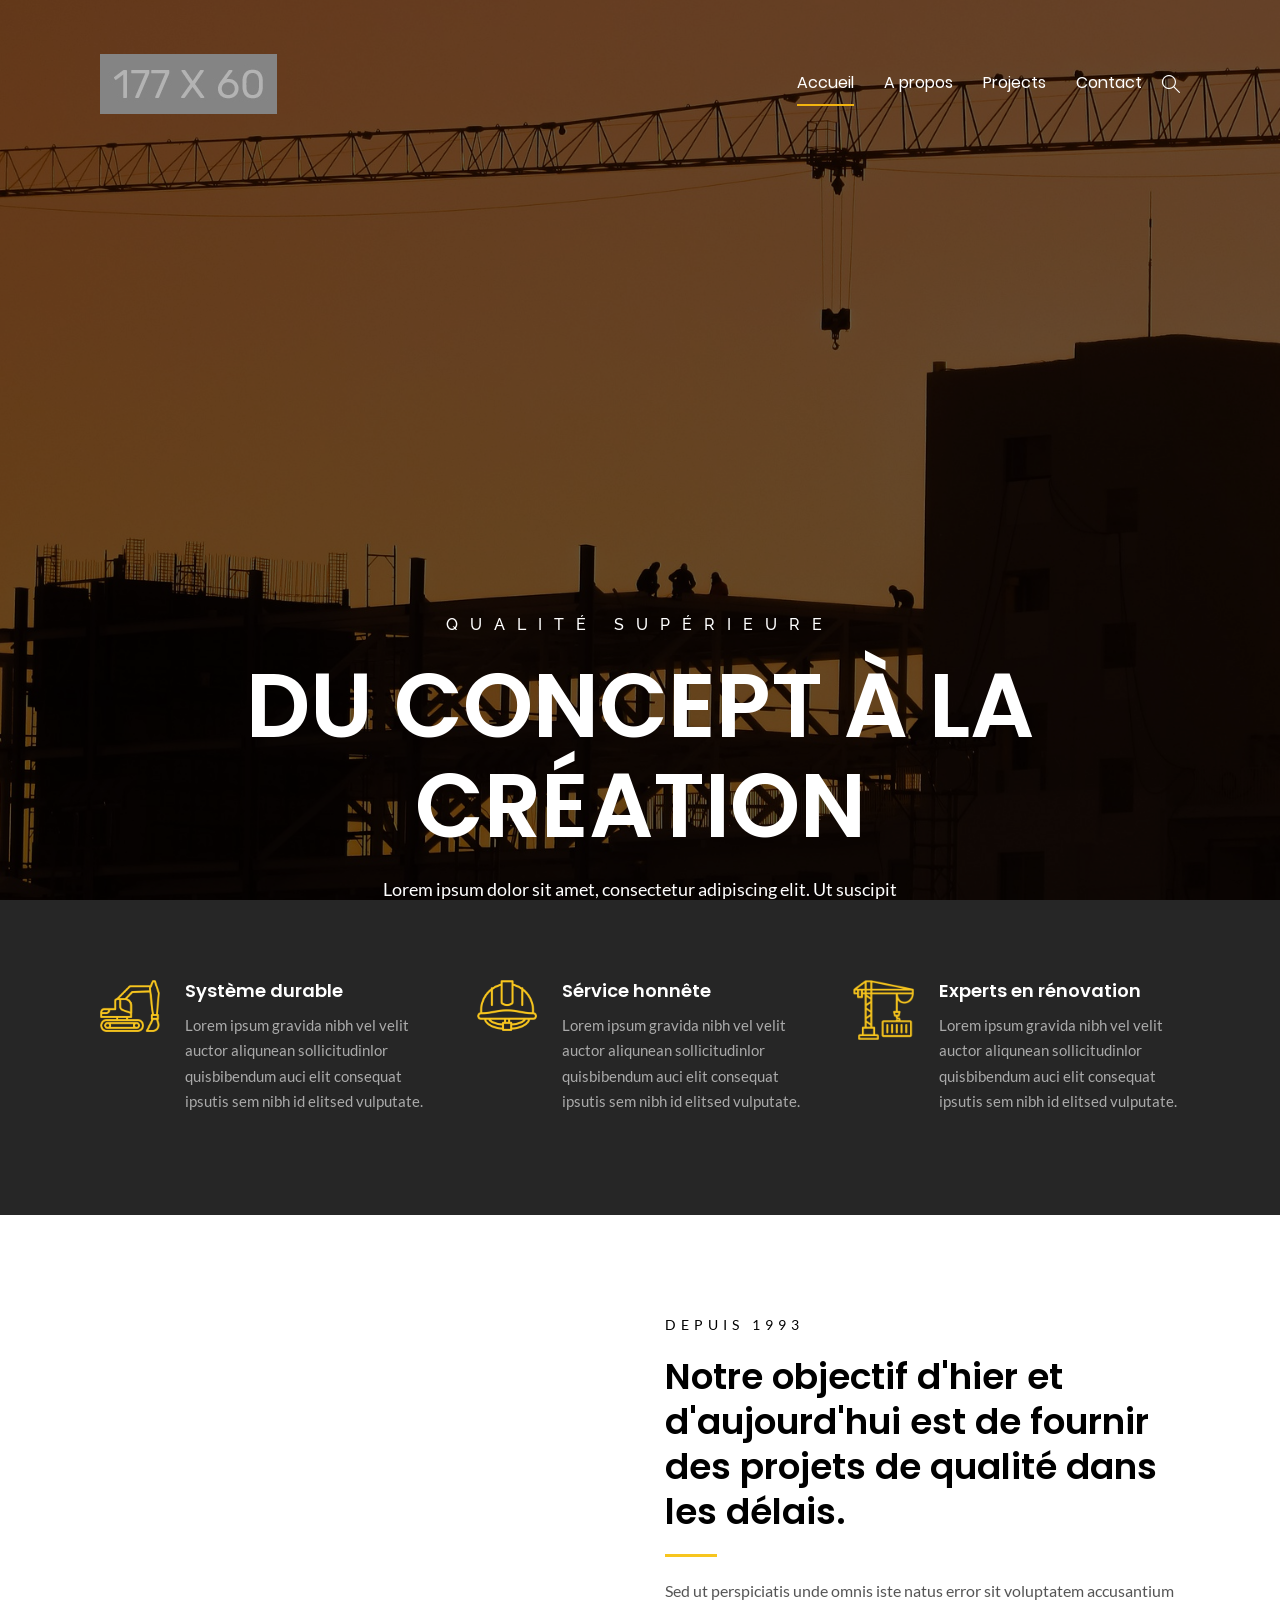
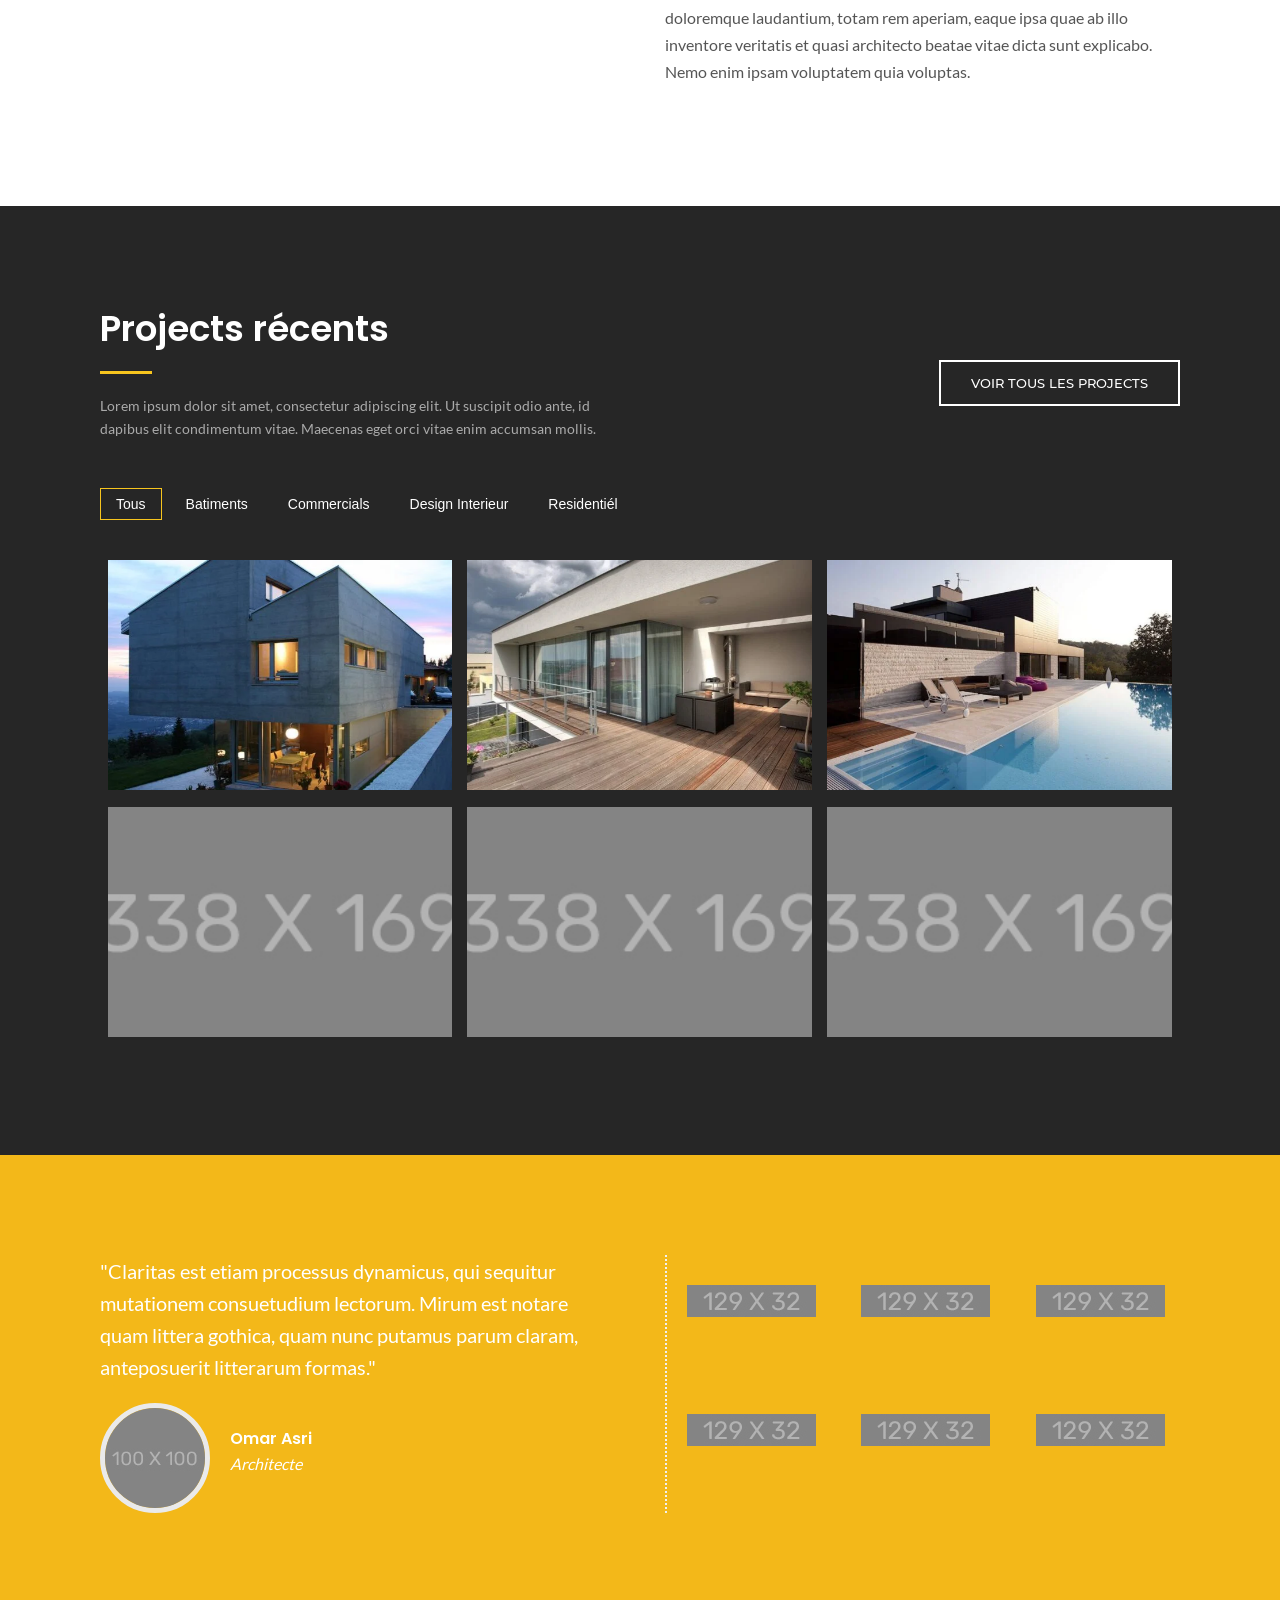
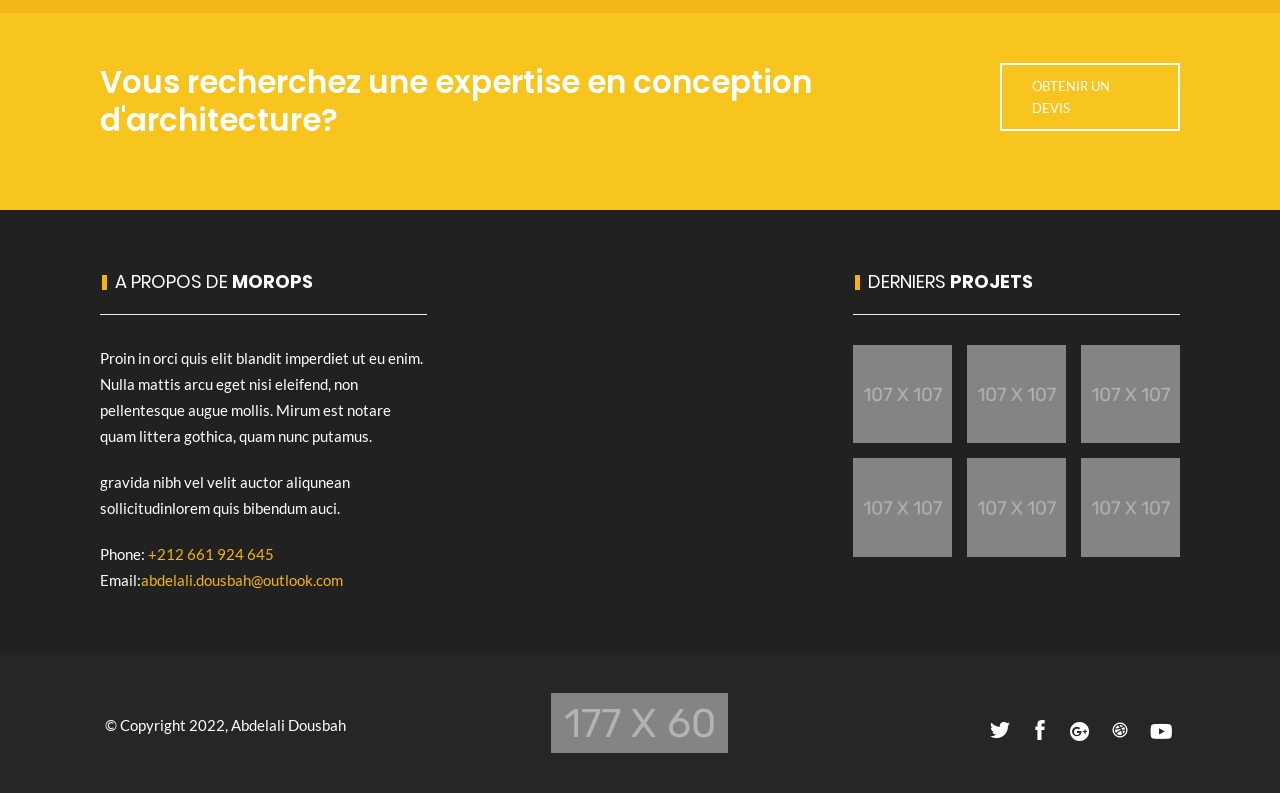
<file: index.html>
<!DOCTYPE html>
<html lang="en">

    <head>
        <meta http-equiv="content-type" content="text/html; charset=utf-8" />
        <!-- SYLESHEETS
            ============================================= -->
        <link rel="stylesheet" href="css/aos.css" type="text/css">
        <link rel="stylesheet" href="css/style1.css" type="text/css">
        <link rel="stylesheet" href="css/swiper.min.css" type="text/css">
        <link rel="stylesheet" href="css/lightgallery.min.css" type="text/css">
        <link rel="stylesheet" href="css/sm-core-css.css" type="text/css" />
        <link rel="stylesheet" href="css/sm-clean.css" type="text/css" />
        <link rel="stylesheet" href="css/thaw-flex.css" type="text/css" />
        <link rel="stylesheet" href="css/font.css" type="text/css" />
        <link rel="stylesheet" href="css/fontawesome.min.css" type="text/css" />
        <link rel="stylesheet" href="css/plugin.css" type="text/css" />
        <link rel="stylesheet" href="style.css" type="text/css" />
        <link rel="stylesheet" href="css/responsive.css" type="text/css" />
        <link rel="icon" href="img/fav-icon.jpg">
        <script>
            document.documentElement.className = 'js';
        </script>
        <!-- EXTERNAL STYLES
            ============================================= -->
        <meta name="viewport" content="width=device-width, initial-scale=1, maximum-scale=1" />

        <!-- DOCUMENT TITLES
            ============================================= -->
        <title>Morops | Construction du bàtiment au Maroc</title>
    </head>

    <body class="demo-1">
        <!--MAIN WRAPPER START-->
        <div class="main-wrapper clearfix">
            <!-- HEADER START
                ============================================= -->
            <header id="header" class="header-style-1 animated">
                <div class="container">
                    <div class="header-clear clearfix">
                        <div class="header-content-left clearfix">
                            <!-- LOGO START
                                ============================================= -->
                            <div class="logo">
                                <a href="index.html"><img src="img/gedung-logos-white.jpg" alt="Morops Logo" /></a>
                            </div>
                            <!-- LOGO END -->
                        </div>
                        <div class="header-content-right">
                            <!-- NAVIGATION START============================================= -->
                            <nav class="main-nav animated">
                                <!-- Mobile menu toggle button (hamburger/x icon) -->
                                <input id="main-menu-state" type="checkbox" />
                                <label class="main-menu-btn sub-menu-trigger" for="main-menu-state">
                                    <span class="main-menu-btn-icon"></span> Toggle main menu visibility
                                </label>
                                <!-- Sample menu definition -->
                                <ul id="main-menu" class="sm sm-clean">
                                    <li class="menu-item"><a href="index.html" class="menu-link active">Accueil</a></li>
                                    <li class="menu-item"><a href="about.html" class="menu-link">A propos</a></li>
                                    <li class="menu-item"><a href="projects.html" class="menu-link">Projects</a></li>
                                    <li class="menu-item"><a href="contact.html" class="menu-link">Contact</a></li>
                                </ul>
                            </nav>
                            <!-- NAVIGATION END -->
                            <div class="header-info head-item clearfix">
                                <div class="info-wrap">
                                    <div class="search-wrap">
                                        <button id="btn-search" class="btn btn--search"><i class="icon-simple-line-icons-143"></i></button>
                                    </div>
                                </div>
                            </div>
                        </div>
                        <!-- search -->
                        <div class="search">
                            <button id="btn-search-close" class="btn--search-close"><i class="icon-themify-1"></i></button>
                            <form class="search__form">
                                <input class="search__input" name="search" type="search" placeholder="appuyer sur Entrée ..." />
                                <span class="search__info">Appuyez sur Entrée pour rechercher ou sur ESC pour fermer</span>
                            </form>
                        </div>
                        <!-- /search -->
                    </div>
                </div>
            </header>
            <!-- HEADER END -->
            <!-- SECTION -->
            <section class="content">
                <!-- MAIN VIDEO BACKGROUND -->
                <div class="main-hero">
                    <div class="background-overlay"> </div>
                    <div class="image-title">
                        <div class="container">
                            <h5> QUALITÉ SUPÉRIEURE</h5>
                            <h2>
                                DU CONCEPT À LA CRÉATION </h2>
                            <p> Lorem ipsum dolor sit amet, consectetur adipiscing elit. Ut suscipit odio
                                ante, id dapibus elit condimentum vitae.</p>
                            <div class="button-view" data-aos="fade-up">
                                <a href="projects.html" class="button-basic-1">Voir les projects</a>
                            </div>
                        </div>
                    </div>
                </div>
                <!-- MAIN VIDEO BACKGROUND END -->
                <!-- SYSTEM SERVICE BLOCK -->
                <div class="system-block">
                    <div class="container">
                        <div class="system-block-wrap grid grid-cols-12 gap-20">
                            <div class="block-system col-span-4 sm:col-span-12 res:col-span-4">
                                <div class="system-image">
                                    <img src="img/system-icon-1.jpg" alt="system-icon-1">
                                </div>
                                <div class="system-text">
                                    <h3>Système durable</h3>
                                    <p>Lorem ipsum gravida nibh vel velit auctor aliqunean sollicitudinlor quisbibendum auci elit consequat ipsutis sem nibh id elitsed vulputate.</p>
                                </div>
                            </div>
                            <div class="block-system col-span-4 sm:col-span-12 res:col-span-4">
                                <div class="system-image">
                                    <img src="img/system-icon-2.jpg" alt="system-icon-2">
                                </div>
                                <div class="system-text">
                                    <h3>Sérvice honnête</h3>
                                    <p>Lorem ipsum gravida nibh vel velit auctor aliqunean sollicitudinlor quisbibendum auci elit consequat ipsutis sem nibh id elitsed vulputate.</p>
                                </div>
                            </div>
                            <div class="block-system col-span-4 sm:col-span-12 res:col-span-4">
                                <div class="system-image">
                                    <img src="img/system-icon-3.jpg" alt="system-icon-3">
                                </div>
                                <div class="system-text">
                                    <h3>Experts en rénovation</h3>
                                    <p>Lorem ipsum gravida nibh vel velit auctor aliqunean sollicitudinlor quisbibendum auci elit consequat ipsutis sem nibh id elitsed vulputate.</p>
                                </div>
                            </div>
                        </div>
                    </div>
                </div>
                <!-- SYSTEM SERVICE BLOCK END -->
                <!-- BANNER GOAL -->
                <div class="banner-goal">
                    <div class="container">
                        <div class="banner-goal-wrap grid grid-cols-12 gap-20">
                            <div class="block-system col-span-6 sm:col-span-12 res:col-span-6" data-aos="fade-right">
                                <img src="img/intro-contractor-1.jpg" alt="contractor">
                            </div>
                            <div class="head-title col-span-6 sm:col-span-12 res:col-span-6">
                                <h5>DEPUIS 1993</h5>
                                <h2>
                                  Notre objectif d'hier et d'aujourd'hui est de fournir des projets de qualité dans les délais. </h2>
                                <span class="line"></span>
                                <p>
                                    Sed ut perspiciatis unde omnis iste natus error sit voluptatem accusantium doloremque laudantium, totam rem aperiam, eaque ipsa quae ab illo inventore veritatis et quasi architecto beatae vitae dicta sunt explicabo. Nemo enim ipsam voluptatem quia voluptas.
                                </p>
                            </div>
                        </div>
                    </div>
                </div>
                <!-- BANNER GOAL END -->
                <!-- PORTFOLIO BLOCK  -->
                <div class="portfolio-block">
                    <div class="container">
                        <div class="portfolio-title-wrap grid grid-cols-12 gap-20">
                            <div class="portfolio-title head-title col-span-6 sm:col-span-12 res:col-span-12">
                                <h2 class="text-white">Projects récents</h2>
                                <span class="line"></span>
                                <p>
                                    Lorem ipsum dolor sit amet, consectetur adipiscing elit. Ut suscipit odio ante, id dapibus elit condimentum vitae. Maecenas eget orci vitae enim accumsan mollis.
                                </p>
                            </div>
                            <div class="portfolio-button col-span-6 sm:col-span-12 res:col-span-12">
                                <a href="projects.html" class="button-basic-1">VOIR TOUS LES PROJECTS</a>
                            </div>
                        </div>
                        <div class="portfolio-block-wrap">
                            <div id="mobile-filter-id" class="mobile-filter clearfix">
                                <button id="filter-icon">
                                    <span class="bar bar-1"></span>
                                    <span class="bar bar-2"></span>
                                    <span class="bar bar-3"></span>
                                    <span class="bar bar-4"></span>
                                </button>
                            </div>
                            <div id="filters" class="button-group">
                                <button class="button is-checked" data-filter="*">Tous</button>
                                <button class="button" data-filter=".building">Batiments</button>
                                <button class="button" data-filter=".commercial">Commercials</button>
                                <button class="button" data-filter=".interior">Design Interieur</button>
                                <button class="button" data-filter=".residential">Residentiél</button>
                            </div>
                            <div class="grid portfolio-block-grid">
                                <div class="element-item transition building tablet-column-3  column-3" data-category="transition">
                                    <div class="item-wrap">
                                        <a href="single-porto.html">
                                            <figure class="portfolio-image">
                                                <img src="img/porto-image-1.jpg" alt="Porto Image 1">
                                                <figcaption>
                                                    <div class="caption-inside">
                                                        <h3 class="portfolio-loop-title ih-fade-down ih-delay-sm">
                                                            Jacob Villa </h3>
                                                        <h5 class="portfolio-category ih-fade-up ih-delay-sm">Commercial</h5>
                                                    </div>
                                                </figcaption>
                                            </figure>
                                        </a>
                                    </div>
                                </div>
                                <div class="element-item transition commercial tablet-column-3 column-3" data-category="transition">
                                    <div class="item-wrap">
                                        <a href="single-porto.html">
                                            <figure class="portfolio-image">
                                                <img src="img/porto-image-2.jpg" alt="Porto Image 2">
                                                <figcaption>
                                                    <div class="caption-inside">
                                                        <h3 class="portfolio-loop-title ih-fade-down ih-delay-sm">
                                                            Katora Villa </h3>
                                                        <h5 class="portfolio-category ih-fade-up ih-delay-sm">Batiment</h5>
                                                    </div>
                                                </figcaption>
                                            </figure>
                                        </a>
                                    </div>
                                </div>
                                <div class="element-item transition metal tablet-column-3 column-3" data-category="transition">
                                    <div class="item-wrap">
                                        <a href="single-porto.html">
                                            <figure class="portfolio-image">
                                                <img src="img/porto-image-3.jpg" alt="Porto Image 3">
                                                <figcaption>
                                                    <div class="caption-inside">
                                                        <h3 class="portfolio-loop-title ih-fade-down ih-delay-sm">
                                                            Barco Villa </h3>
                                                        <h5 class="portfolio-category ih-fade-up ih-delay-sm">Commercial</h5>
                                                    </div>
                                                </figcaption>
                                            </figure>
                                        </a>
                                    </div>
                                </div>
                                <div class="element-item transition residential tablet-column-3 column-3" data-category="transition">
                                    <div class="item-wrap">
                                        <a href="single-porto.html">
                                            <figure class="portfolio-image">
                                                <img src="img/porto-image-4.jpg" alt="Porto Image 4">
                                                <figcaption>
                                                    <div class="caption-inside">
                                                        <h3 class="portfolio-loop-title ih-fade-down ih-delay-sm">
                                                            Bertie Appartment </h3>
                                                        <h5 class="portfolio-category ih-fade-up ih-delay-sm">Résidentiél</h5>
                                                    </div>
                                                </figcaption>
                                            </figure>
                                        </a>
                                    </div>
                                </div>
                                <div class="element-item transition interior tablet-column-3 column-3" data-category="transition">
                                    <div class="item-wrap">
                                        <a href="single-porto.html">
                                            <figure class="portfolio-image">
                                                <img src="img/porto-image-5.jpg" alt="Porto Image 5">
                                                <figcaption>
                                                    <div class="caption-inside">
                                                        <h3 class="portfolio-loop-title ih-fade-down ih-delay-sm">
                                                            Gobang Building </h3>
                                                        <h5 class="portfolio-category ih-fade-up ih-delay-sm">Design Intérieur</h5>
                                                    </div>
                                                </figcaption>
                                            </figure>
                                        </a>
                                    </div>
                                </div>
                                <div class="element-item transition commercial  column-3" data-category="transition">
                                    <div class="item-wrap">
                                        <a href="single-porto.html">
                                            <figure class="portfolio-image">
                                                <img src="img/porto-image-6.jpg" alt="Porto Image 6">
                                                <figcaption>
                                                    <div class="caption-inside">
                                                        <h3 class="portfolio-loop-title ih-fade-down ih-delay-sm">
                                                            Ageung Building </h3>
                                                        <h5 class="portfolio-category ih-fade-up ih-delay-sm">Batiment</h5>
                                                    </div>
                                                </figcaption>
                                            </figure>
                                        </a>
                                    </div>
                                </div>
                            </div>
                        </div>
                    </div>
                </div>
                <!-- PORTFOLIO BLOCK END  -->
                <!-- TESTIMONIAL BLOCK  -->
                <div class="testimonial-block">
                    <div class="testi-overlay"></div>
                    <div class="container">
                        <div class="test-client-wrap grid grid-cols-12 gap-20">
                            <div class="testi-block col-span-6 sm:col-span-12 res:col-span-12">
                                <div class="swiper-container">
                                    <div class="swiper-wrapper">
                                        <div class="swiper-slide">
                                            <div class="carousel-slide testimonial-content">
                                                <p>"Claritas est etiam processus dynamicus, qui sequitur mutationem consuetudium lectorum. Mirum est notare quam littera gothica, quam nunc putamus parum claram, anteposuerit litterarum formas."</p>
                                                <div class="testimonial-details clearfix">
                                                    <div class="testimonial-image">
                                                        <img src="img/testi-image-1.jpg" alt="Omar Asri">
                                                    </div>
                                                    <div class="testimonial-detail-inner">
                                                        <h5 class="testi-author">Omar Asri</h5>
                                                        <cite class="testi-job">
                                                            Architecte </cite>
                                                    </div>
                                                </div>
                                            </div>
                                        </div>
                                        <div class="swiper-slide">
                                            <div class="carousel-slide testimonial-content">
                                                <p>"Claritas est etiam processus dynamicus, qui sequitur mutationem consuetudium lectorum. Mirum est notare quam littera gothica, quam nunc putamus parum claram, anteposuerit litterarum formas."</p>
                                                <div class="testimonial-details clearfix">
                                                    <div class="testimonial-image">
                                                        <img src="img/testi-image-1.jpg" alt="Adil Farouki">
                                                    </div>
                                                    <div class="testimonial-detail-inner">
                                                        <h5 class="testi-author">Adil Farouki</h5>
                                                        <cite class="testi-job">
                                                            Architecte </cite>
                                                    </div>
                                                </div>
                                            </div>
                                        </div>
                                    </div>
                                </div>
                            </div>
                            <div class="client-block col-span-6 sm:col-span-12 res:col-span-12 grid grid-cols-12 gap-12">
                                <div class="client-content col-span-4 sm:col-span-4 res:col-span-4">
                                    <a href="">
                                        <img src="img/client-1.jpg" alt="client-1">
                                    </a>
                                </div>
                                <div class="client-content col-span-4 sm:col-span-4 res:col-span-4">
                                    <a href="">
                                        <img src="img/client-2.jpg" alt="client-2">
                                    </a>
                                </div>
                                <div class="client-content col-span-4 sm:col-span-4 res:col-span-4">
                                    <a href="">
                                        <img src="img/client-3.jpg" alt="client-3">
                                    </a>
                                </div>
                                <div class="client-content col-span-4 sm:col-span-4 res:col-span-4">
                                    <a href="">
                                        <img src="img/client-4.jpg" alt="client-4">
                                    </a>
                                </div>
                                <div class="client-content col-span-4 sm:col-span-4 res:col-span-4">
                                    <a href="">
                                        <img src="img/client-5.jpg" alt="client-5">
                                    </a>
                                </div>
                                <div class="client-content col-span-4 sm:col-span-4 res:col-span-4">
                                    <a href="">
                                        <img src="img/client-6.jpg" alt="client-6">
                                    </a>
                                </div>
                            </div>
                        </div>
                    </div>
                </div>
                <!-- TESTIMONIAL BLOCK END -->

                <!-- BANNER BLOCK -->
                <div class="banner-block">
                    <div class="container">
                        <div class="banner-block-wrap grid grid-cols-12">
                            <div class="banner-text col-span-10 sm:col-span-12 res:col-span-12">
                                <h2 class="head-title-1">Vous recherchez une expertise en conception d'architecture?</h2>
                            </div>
                            <div class="banner-text col-span-2 sm:col-span-12 res:col-span-12">
                                <a href="contact.html" class="button-basic-1">OBTENIR UN DEVIS</a>
                            </div>
                        </div>
                    </div>
                </div>
                <!-- BANNER BLOCK END -->
            </section>
            <!-- SECTION END -->
            <!-- FOOTER START -->
            <footer id="footer" class="footer clearfix">
                <div class="footer-wrap clearfix">
                    <div class="footer-top">
                        <div class="container">
                            <div class="footer-top-wrap grid grid-cols-12 gap-20">
                                <div class="banner-text col-span-4 sm:col-span-12 res:col-span-12">
                                    <div class="title">
                                        <h4 class="widget-title"><span class="wrap-1">A propos de </span><span class="wrap-2">MOROPS </span></h4>
                                    </div>
                                    <div class="textwidget">
                                        <p>Proin in orci quis elit blandit imperdiet ut eu enim. Nulla mattis arcu eget nisi eleifend, non pellentesque augue mollis. Mirum est notare quam littera gothica, quam nunc putamus.</p>
                                        <p>gravida nibh vel velit auctor aliqunean sollicitudinlorem quis bibendum auci.</p>
                                        <p class="bottom">Phone:<span> +212 661 924 645</span></p>
                                        <p class="bottom">Email:<span>abdelali.dousbah@outlook.com</span></p>
                                    </div>
                                </div>
                                <div class="banner-text col-span-4 sm:col-span-12 res:col-span-12">

                                </div>
                                <div class="banner-text col-span-4 sm:col-span-12 res:col-span-12">
                                    <div class="title">
                                        <h4 class="widget-title"><span class="wrap-1">Derniers </span><span class="wrap-2">Projets </span></h4>
                                    </div>
                                    <div class="portfolio-thumb-widget">
                                        <div class="portfolio-thumb-wrap grid grid-cols-12 gap-6">
                                            <div class="post-item col-span-4 sm:col-span-4 res:col-span-4">
                                                <div class="inner-portfolio-widget">
                                                    <a href="single-porto.html">
                                                        <img src="img/porto-widget-1.jpg" alt="latestwid-img">
                                                        <div class="overlay">
                                                            <div class="icon-wrap">
                                                                <i class="icon-significon-link"></i>
                                                            </div>
                                                        </div>
                                                    </a>
                                                </div>
                                            </div>
                                            <div class="post-item col-span-4 sm:col-span-4 res:col-span-4">
                                                <div class="inner-portfolio-widget">
                                                    <a href="single-porto.html">
                                                        <img src="img/porto-widget-2.jpg" alt="latestwid-img">
                                                        <div class="overlay">
                                                            <div class="icon-wrap">
                                                                <i class="icon-significon-link"></i>
                                                            </div>
                                                        </div>
                                                    </a>
                                                </div>
                                            </div>
                                            <div class="post-item col-span-4 sm:col-span-4 res:col-span-4">
                                                <div class="inner-portfolio-widget">
                                                    <a href="single-porto.html">
                                                        <img src="img/porto-widget-3.jpg" alt="latestwid-img">
                                                        <div class="overlay">
                                                            <div class="icon-wrap">
                                                                <i class="icon-significon-link"></i>
                                                            </div>
                                                        </div>
                                                    </a>
                                                </div>
                                            </div>
                                            <div class="post-item col-span-4 sm:col-span-4 res:col-span-4">
                                                <div class="inner-portfolio-widget">
                                                    <a href="single-porto.html">
                                                        <img src="img/porto-widget-5.jpg" alt="latestwid-img">
                                                        <div class="overlay">
                                                            <div class="icon-wrap">
                                                                <i class="icon-significon-link"></i>
                                                            </div>
                                                        </div>
                                                    </a>
                                                </div>
                                            </div>
                                            <div class="post-item col-span-4 sm:col-span-4 res:col-span-4">
                                                <div class="inner-portfolio-widget">
                                                    <a href="single-porto.html">
                                                        <img src="img/porto-widget-4.jpg" alt="latestwid-img">
                                                        <div class="overlay">
                                                            <div class="icon-wrap">
                                                                <i class="icon-significon-link"></i>
                                                            </div>
                                                        </div>
                                                    </a>
                                                </div>
                                            </div>
                                            <div class="post-item col-span-4 sm:col-span-4 res:col-span-4">
                                                <div class="inner-portfolio-widget">
                                                    <a href="single-porto.html">
                                                        <img src="img/porto-widget-6.jpg" alt="latestwid-img">
                                                        <div class="overlay">
                                                            <div class="icon-wrap">
                                                                <i class="icon-significon-link"></i>
                                                            </div>
                                                        </div>
                                                    </a>
                                                </div>
                                            </div>
                                        </div>
                                    </div>
                                </div>
                            </div>
                        </div>
                    </div>
                    <div class="footer-bottom clearfix">
                        <div class="container">
                            <div class="row">
                                <div class="foot-col column column-3 text-left clearfix">
                                    <div id="copyright" class="copyright-text">
                                        © Copyright 2022, Abdelali Dousbah
                                    </div>
                                </div>
                                <div class="foot-col column column-3 text-center clearfix">
                                    <div class="logo-footer">
                                        <a href="index.html"><img src="img/gedung-logos-white.jpg" alt="Logo-Footer" /></a>
                                    </div>
                                </div>
                                <div class="foot-col column column-3 text-right clearfix">

                                    <div class="social-footer">
                                        <ul>
                                            <li class="soc-icon"><a href="#"><i class="icon icon-themify-13"></i></a></li>
                                            <li class="soc-icon"><a href="#"><i class="icon icon-themify-17"></i></a></li>
                                            <li class="soc-icon"><a href="#"><i class="fab fa-google-plus"></i></a></li>
                                            <li class="soc-icon"><a href="#"><i class="icon icon-social-dribbble"></i></a></li>
                                            <li class="soc-icon"><a href="#"><i class="fab fa-youtube"></i></a></li>
                                        </ul>
                                    </div>
                                </div>
                            </div>
                        </div>
                    </div>
                </div>
            </footer>
            <!-- FOOTER END -->
        </div>
        <!-- MAIN WRAPPER END -->
        <!-- FOOTER SCRIPTS -->
        <script src="js/jquery.3.5.1.min.js"></script>
        <script src="js/main.js"></script>
        <script src="js/gedung-lightbox.js"></script>
        <script src="js/gedung-carousel.js"></script>
        <script src="js/gedung-filter.js"></script>
        <script src="js/imagesloaded.min.js"></script>
        <script src="js/demo1.js"></script>
        <script src="js/jquery.smartmenus.min.js"></script>
        <script src="js/swiper-bundle.min.js"></script>
        <script src="js/lightgallery.min.js"></script>
        <script src="js/isotope.pkgd.js"></script>
        <script src="js/aos.js"></script>
    </body>

</html>
</file>
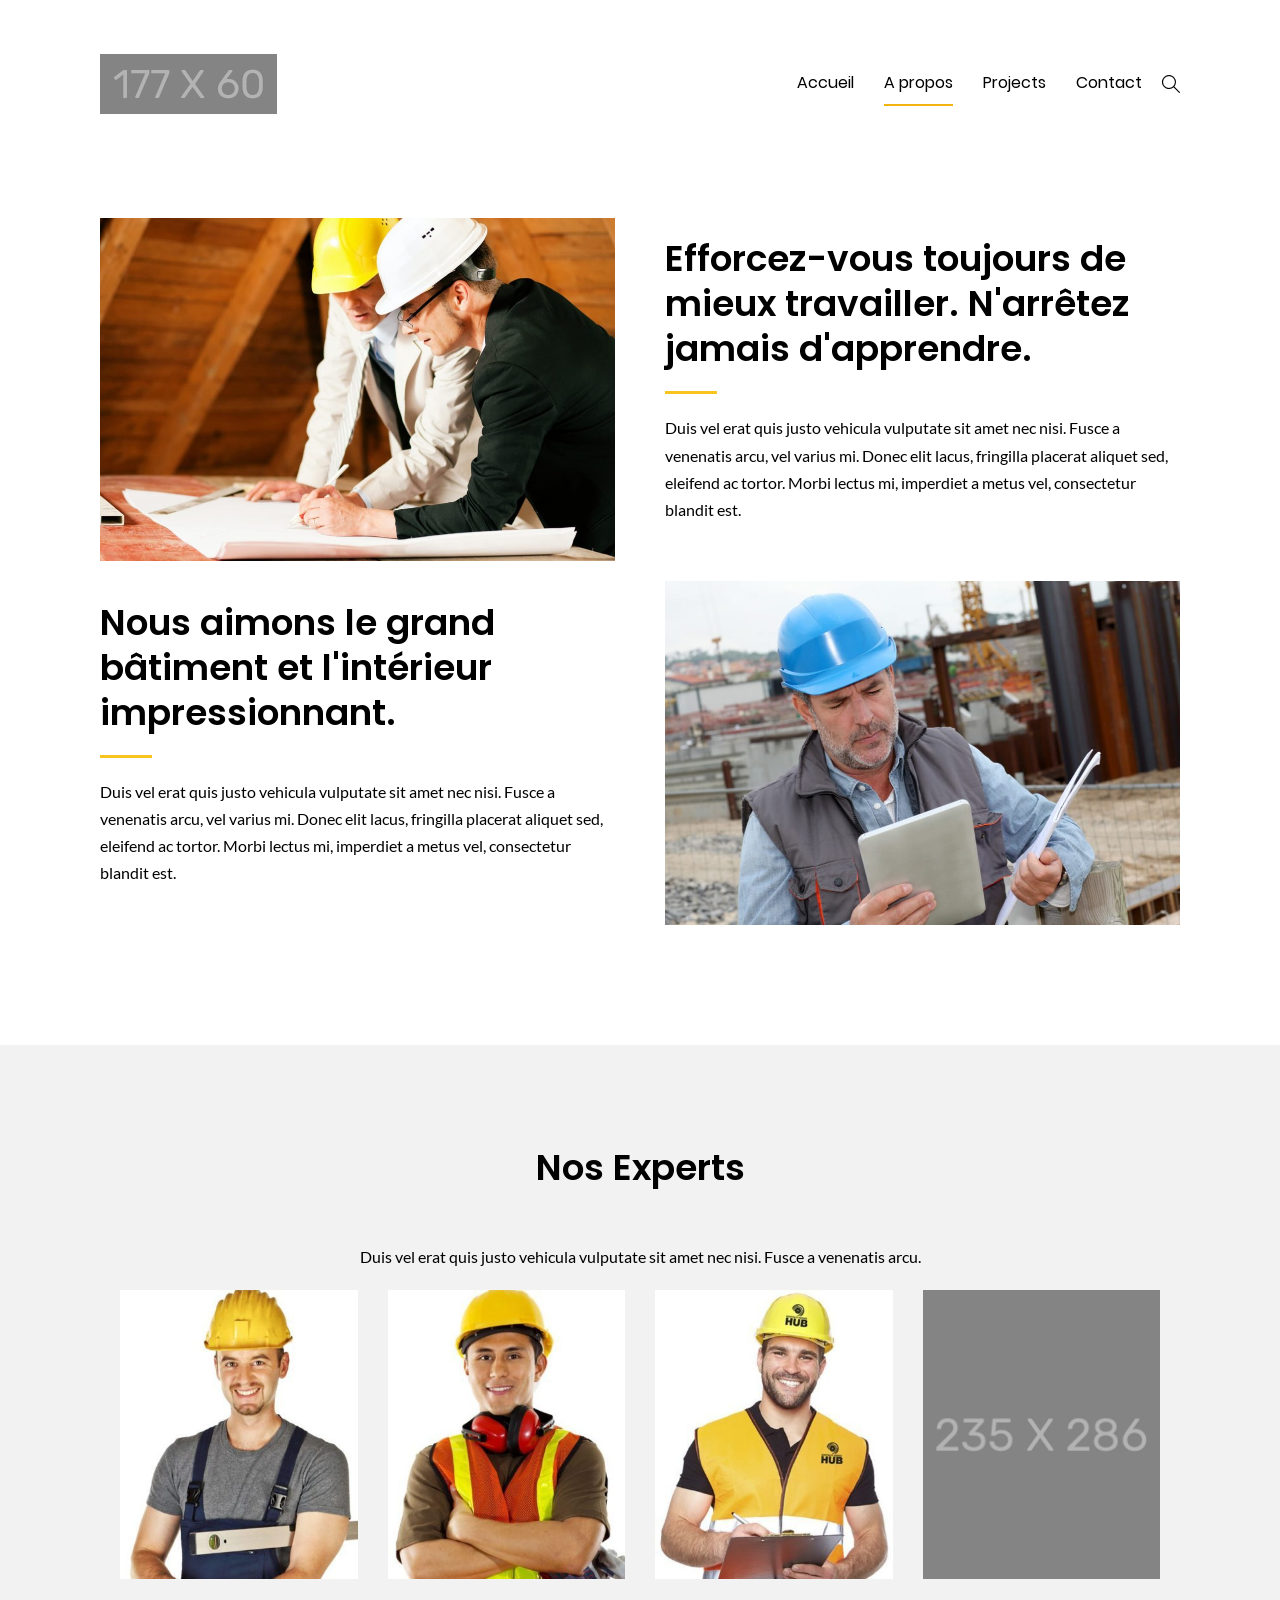
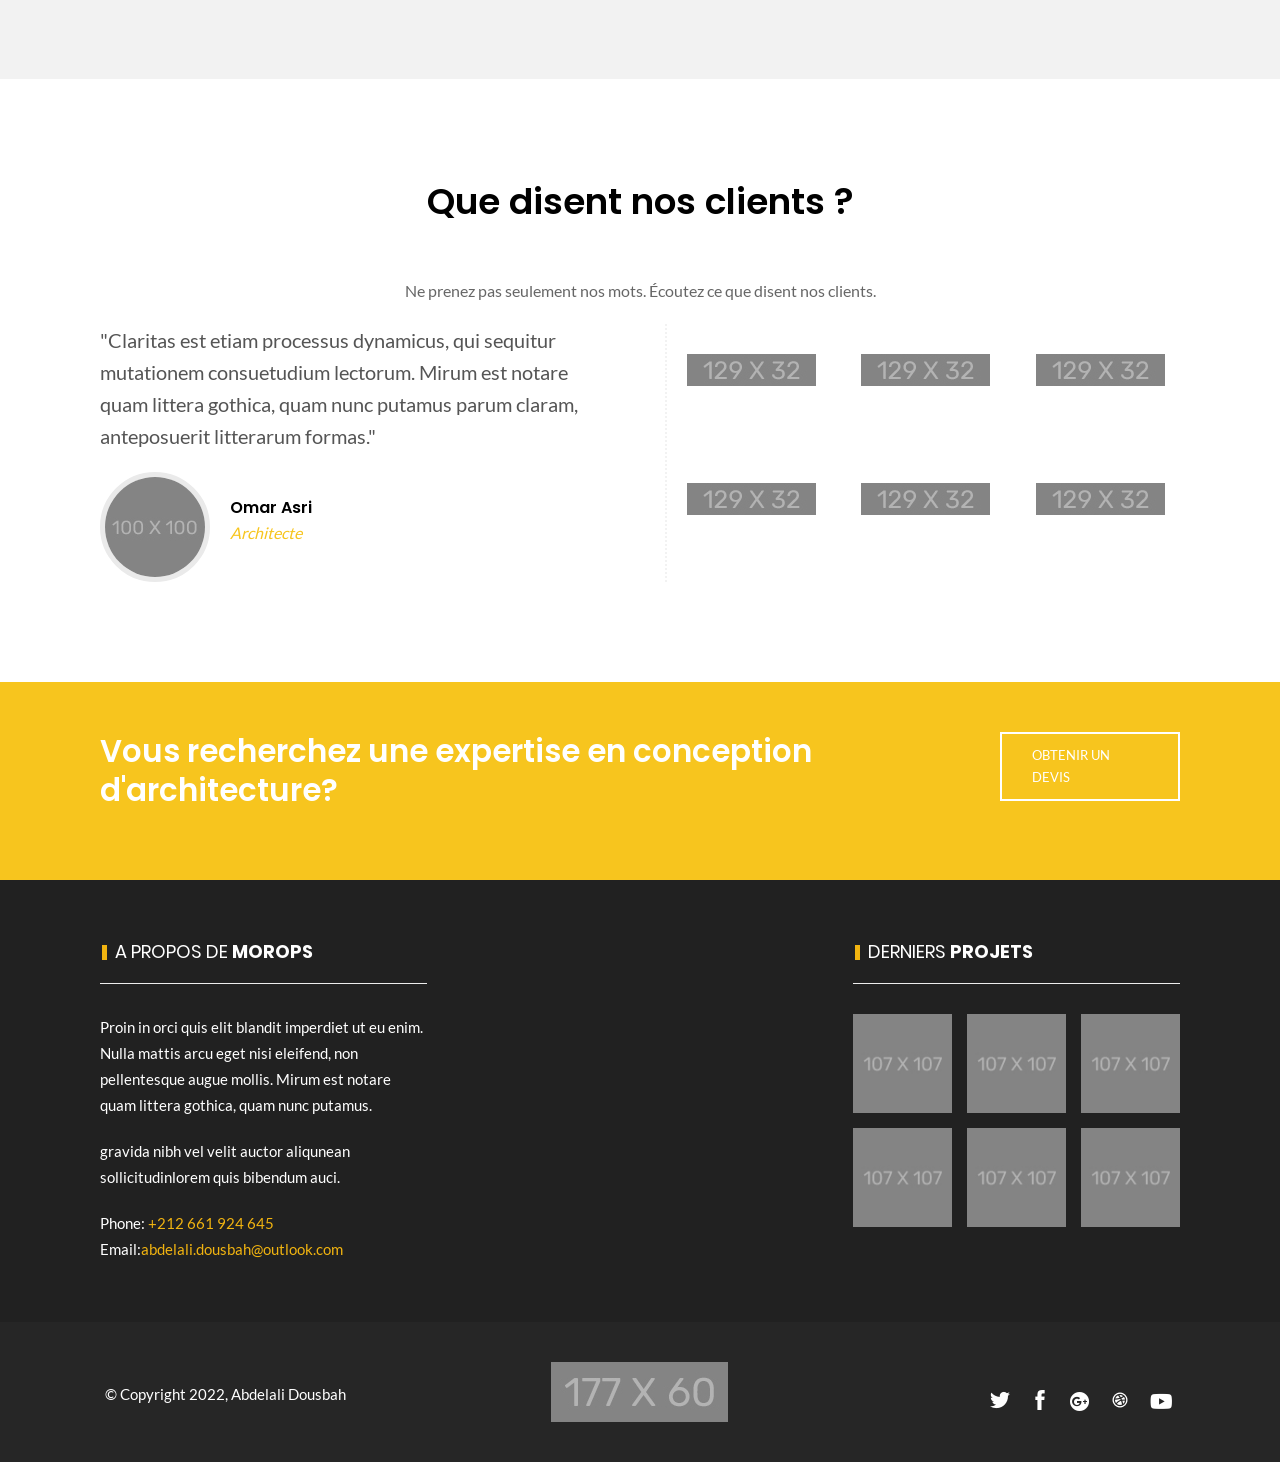
<file: about.html>
<!DOCTYPE html>
<html lang="en">

    <head>
        <meta http-equiv="content-type" content="text/html; charset=utf-8" />
        <!-- SYLESHEETS
            ============================================= -->
        <link rel="stylesheet" href="css/aos.css" type="text/css">
        <link rel="stylesheet" href="css/style1.css" type="text/css">
        <link rel="stylesheet" href="css/swiper.min.css" type="text/css">
        <link rel="stylesheet" href="css/plugin.css" type="text/css" />
        <link rel="stylesheet" href="css/sm-core-css.css" type="text/css" />
        <link rel="stylesheet" href="css/sm-clean.css" type="text/css" />
        <link rel="stylesheet" href="css/thaw-flex.css" type="text/css" />
        <link rel="stylesheet" href="css/font.css" type="text/css" />
        <link rel="stylesheet" href="css/fontawesome.min.css" type="text/css" />
        <link rel="stylesheet" href="style.css" type="text/css" />
        <link rel="stylesheet" href="css/responsive.css" type="text/css" />
        <link rel="icon" href="img/fav-icon.png">
        <script>
            document.documentElement.className = 'js';

        </script>
        <!-- EXTERNAL STYLES
            ============================================= -->
        <meta name="viewport" content="width=device-width, initial-scale=1, maximums-scale=1" />

        <!-- DOCUMENT TITLES
            ============================================= -->
        <title>Morops | Construction du bàtiment au Maroc</title>
    </head>

    <body class="demo-1">
        <!--MAIN WRAPPER START-->
        <div class="main-wrapper clearfix">
            <!-- HEADER START
                ============================================= -->
            <header id="header" class="header-style-1 animated header-alt">
                <div class="container">
                    <div class="header-clear clearfix">
                        <div class="header-content-left clearfix">
                            <!-- LOGO START
                                ============================================= -->
                            <div class="logo">
                                <a href="index.html"><img src="img/gedung-logos.jpg" alt="Morops Logo" /></a>
                            </div>
                            <!-- LOGO END -->
                        </div>
                        <div class="header-content-right">
                            <!-- NAVIGATION START============================================= -->
                            <nav class="main-nav">
                                <!-- Mobile menu toggle button (hamburger/x icon) -->
                                <input id="main-menu-state" type="checkbox" />
                                <label class="main-menu-btn sub-menu-trigger" for="main-menu-state">
                                    <span class="main-menu-btn-icon"></span> Toggle main menu visibility
                                </label>
                                <!-- Sample menu definition -->
                                <ul id="main-menu" class="sm sm-clean">
                                    <li class="menu-item"><a href="index.html" class="menu-link">Accueil</a></li>
                                    <li class="menu-item"><a href="about.html" class="menu-link active">A propos</a></li>
                                    <li class="menu-item"><a href="projects.html" class="menu-link">Projects</a></li>
                                    <li class="menu-item"><a href="contact.html" class="menu-link">Contact</a></li>
                                </ul>
                            </nav>
                            <!-- NAVIGATION END -->
                            <div class="header-info head-item clearfix">
                                <div class="info-wrap">
                                    <div class="search-wrap">
                                        <button id="btn-search" class="btn btn--search"><i class="icon-simple-line-icons-143"></i></button>
                                    </div>
                                </div>
                            </div>
                        </div>
                        <!-- search -->
                        <div class="search">
                            <button id="btn-search-close" class="btn--search-close"><i class="icon-themify-1"></i></button>
                            <form class="search__form">
                                <input class="search__input" name="search" type="search" placeholder="appuyer sur Entrée ..." />
                                <span class="search__info">Appuyez sur Entrée pour rechercher ou sur ESC pour fermer</span>
                            </form>
                        </div>
                        <!-- /search -->
                    </div>
                </div>
            </header>
            <!-- HEADER END -->

            <!-- SECTION -->
            <section class="content">
                <!-- BANNER GOAL -->
                <div class="banner-about">
                    <div class="container">
                        <div class="banner-about-wrap first grid grid-cols-12 gap-20">
                            <div class="about-img col-span-6 sm:col-span-12 res:col-span-6">
                                <img src="img/about-image-1.jpg" alt="about-img-1">
                            </div>
                            <div class="head-title col-span-6 sm:col-span-12 res:col-span-6">
                                <h2 data-aos="fade-down">
                                    Efforcez-vous toujours de mieux travailler. N'arrêtez jamais d'apprendre. </h2>
                                <span data-aos="fade-up" class="line"></span>
                                <p>

                                    Duis vel erat quis justo vehicula vulputate sit amet nec nisi. Fusce a venenatis arcu, vel varius mi. Donec elit lacus, fringilla placerat aliquet sed, eleifend ac tortor. Morbi lectus mi, imperdiet a metus vel, consectetur blandit est.
                                </p>
                            </div>
                        </div>
                        <div class="banner-about-wrap second grid grid-cols-12 gap-20">
                            <div class="head-title col-span-6 sm:col-span-12 res:col-span-6">
                                <h2 data-aos="fade-down">
                                    Nous aimons le grand bâtiment et l'intérieur impressionnant.
                                </h2>
                                <span data-aos="fade-up" class="line"></span>
                                <p>
                                    Duis vel erat quis justo vehicula vulputate sit amet nec nisi. Fusce a venenatis arcu, vel varius mi. Donec elit lacus, fringilla placerat aliquet sed, eleifend ac tortor. Morbi lectus mi, imperdiet a metus vel, consectetur blandit est.
                                </p>
                            </div>
                            <div class="about-img col-span-6 sm:col-span-12 res:col-span-6">
                                <img src="img/about-image-2.jpg" alt="about-img-2">
                            </div>
                        </div>
                        <div class="banner-about-wrap second mobile grid grid-cols-12 gap-20">
                            <div class="about-img col-span-6 sm:col-span-12 res:col-span-6">
                                <img src="img/about-image-2.jpg" alt="about-img-2">
                            </div>
                            <div class="head-title col-span-6 sm:col-span-12 res:col-span-6">
                                <h2>
                                    Nous aimons le grand bâtiment et l'intérieur impressionnant. </h2>
                                <span data-aos="fade-up" class="line"></span>
                                <p>
                                    Duis vel erat quis justo vehicula vulputate sit amet nec nisi. Fusce a venenatis arcu, vel varius mi. Donec elit lacus, fringilla placerat aliquet sed, eleifend ac tortor. Morbi lectus mi, imperdiet a metus vel, consectetur blandit est.
                                </p>
                            </div>
                        </div>
                    </div>
                </div>
                <!-- BANNER GOAL END -->
                <!-- TEAM BLOCK -->
                <div class="team-block">
                    <div class="container">
                        <div class="team-block-wrap">
                            <div class="head-title text-center">
                                <h2>
                                    Nos Experts
                                </h2>
                                <span data-aos="fade-up" class="line center"></span>
                                <p>
                                    Duis vel erat quis justo vehicula vulputate sit amet nec nisi. Fusce a venenatis arcu.
                                </p>
                            </div>
                            <div class="team-block-grid grid grid-cols-12 gap-12">
                                <div class="team-block-item col-span-3 sm:col-span-12 res:col-span-6">
                                    <div class="team-inner-block clearfix">
                                        <img src="img/team-img-1.jpg" alt="team-1">
                                        <div class="team-details clearfix">
                                            <div class="inner-team-details">
                                                <h3 class="team-name">
                                                    Amine Tibari
                                                </h3>
                                                <h5 class="team-job">Architecte</h5>
                                                <div class="team-bio">
                                                    <p>Lorem ipsum gravida nibh vel velit aliqunean auctor sollicitudin lorem quis bibendum .</p>
                                                </div>
                                                <div class="team-socials clearfix">
                                                    <ul>
                                                        <li>
                                                            <a href="#">
                                                                <i class="icon icon-themify-17"></i>
                                                            </a>
                                                        </li>
                                                        <li>
                                                            <a href="#">
                                                                <i class="icon icon-themify-13"></i>
                                                            </a>
                                                        </li>
                                                    </ul>
                                                </div>
                                            </div>
                                        </div>
                                    </div>
                                </div>
                                <div class="team-block-item col-span-3 sm:col-span-12 res:col-span-6">
                                    <div class="team-inner-block clearfix">
                                        <img src="img/team-img-2.jpg" alt="team-2">
                                        <div class="team-details clearfix">
                                            <div class="inner-team-details">
                                                <h3 class="team-name">
                                                    Ayoub Mardi
                                                </h3>
                                                <h5 class="team-job">
                                                    Project Engineer
                                                </h5>
                                                <div class="team-bio">
                                                    <p>Lorem ipsum gravida nibh vel velit aliqunean auctor sollicitudin lorem quis bibendum .</p>
                                                </div>
                                                <div class="team-socials clearfix">
                                                    <ul>
                                                        <li>
                                                            <a href="#">
                                                                <i class="icon icon-themify-17"></i>
                                                            </a>
                                                        </li>
                                                        <li>
                                                            <a href="#">
                                                                <i class="icon icon-themify-13"></i>
                                                            </a>
                                                        </li>
                                                    </ul>
                                                </div>
                                            </div>
                                        </div>
                                    </div>
                                </div>
                                <div class="team-block-item col-span-3 sm:col-span-12 res:col-span-6">
                                    <div class="team-inner-block clearfix">
                                        <img src="img/team-img-3.jpg" alt="team-3">
                                        <div class="team-details clearfix">
                                            <div class="inner-team-details">
                                                <h3 class="team-name">
                                                    Hamza Kinoun </h3>
                                                <h5 class="team-job">Géomètre</h5>
                                                <div class="team-bio">
                                                    <p>Lorem ipsum gravida nibh vel velit aliqunean auctor sollicitudin lorem quis bibendum .</p>
                                                </div>
                                                <div class="team-socials clearfix">
                                                    <ul>
                                                        <li>
                                                            <a href="#">
                                                                <i class="icon icon-themify-17"></i>
                                                            </a>
                                                        </li>
                                                        <li>
                                                            <a href="#">
                                                                <i class="icon icon-themify-13"></i>
                                                            </a>
                                                        </li>
                                                    </ul>
                                                </div>
                                            </div>
                                        </div>
                                    </div>
                                </div>
                                <div class="team-block-item col-span-3 sm:col-span-12 res:col-span-6">
                                    <div class="team-inner-block clearfix">
                                        <img src="img/team-img-4.jpg" alt="team-4">
                                        <div class="team-details clearfix">
                                            <div class="inner-team-details">
                                                <h3 class="team-name">
                                                    Rafik Ait </h3>
                                                <h5 class="team-job">Project Engineer</h5>
                                                <div class="team-bio">
                                                    <p>Lorem ipsum gravida nibh vel velit aliqunean auctor sollicitudin lorem quis bibendum .</p>
                                                </div>
                                                <div class="team-socials clearfix">
                                                    <ul>
                                                        <li>
                                                            <a href="#">
                                                                <i class="icon icon-themify-17"></i>
                                                            </a>
                                                        </li>
                                                        <li>
                                                            <a href="#">
                                                                <i class="icon icon-themify-13"></i>
                                                            </a>
                                                        </li>
                                                    </ul>
                                                </div>
                                            </div>
                                        </div>
                                    </div>
                                </div>
                            </div>
                        </div>
                    </div>
                </div>
                <!-- TEAM BLOCK END -->
                <!-- TESTIMONIAL BLOCK -->
                <div class="testimonial-block about-page">
                    <div class="container">
                        <div class="head-title text-center">
                            <h2>
                              Que disent nos clients ?</h2>
                            <span data-aos="fade-up" class="line center"></span>
                            <p>
                              Ne prenez pas seulement nos mots. Écoutez ce que disent nos clients.
                            </p>
                        </div>
                        <div class="test-client-wrap grid grid-cols-12 gap-20">
                            <div class="testi-block col-span-6 sm:col-span-12 res:col-span-12">
                                <div class="swiper-container">
                                    <div class="swiper-wrapper">
                                        <div class="swiper-slide">
                                            <div class="carousel-slide testimonial-content">
                                                <p>"Claritas est etiam processus dynamicus, qui sequitur mutationem consuetudium lectorum. Mirum est notare quam littera gothica, quam nunc putamus parum claram, anteposuerit litterarum formas."</p>
                                                <div class="testimonial-details clearfix">
                                                    <div class="testimonial-image">
                                                        <img src="img/testi-image-1.jpg" alt="Omar Asri">
                                                    </div>
                                                    <div class="testimonial-detail-inner">
                                                        <h5 class="testi-author">Omar Asri</h5>
                                                        <cite class="testi-job">
                                                            Architecte </cite>
                                                    </div>
                                                </div>
                                            </div>
                                        </div>
                                        <div class="swiper-slide">
                                            <div class="carousel-slide testimonial-content">
                                                <p>"Claritas est etiam processus dynamicus, qui sequitur mutationem consuetudium lectorum. Mirum est notare quam littera gothica, quam nunc putamus parum claram, anteposuerit litterarum formas."</p>
                                                <div class="testimonial-details clearfix">
                                                    <div class="testimonial-image">
                                                        <img src="img/testi-image-2.jpg" alt="Adil Farouki">
                                                    </div>
                                                    <div class="testimonial-detail-inner">
                                                        <h5 class="testi-author">Adil Farouki</h5>
                                                        <cite class="testi-job">
                                                            Architecte </cite>
                                                    </div>
                                                </div>
                                            </div>
                                        </div>
                                    </div>
                                </div>
                            </div>
                            <div class="client-block col-span-6 sm:col-span-12 res:col-span-12 grid grid-cols-12 gap-12">
                                <div class="client-content col-span-4 sm:col-span-4 res:col-span-4">
                                    <a href="">
                                        <img src="img/client-about-1.jpg" alt="client-1">
                                    </a>
                                </div>
                                <div class="client-content col-span-4 sm:col-span-4 res:col-span-4">
                                    <a href="">
                                        <img src="img/client-about-2.jpg" alt="client-2">
                                    </a>
                                </div>
                                <div class="client-content col-span-4 sm:col-span-4 res:col-span-4">
                                    <a href="">
                                        <img src="img/client-about-3.jpg" alt="client-3">
                                    </a>
                                </div>
                                <div class="client-content col-span-4 sm:col-span-4 res:col-span-4">
                                    <a href="">
                                        <img src="img/client-about-4.jpg" alt="client-4">
                                    </a>
                                </div>
                                <div class="client-content col-span-4 sm:col-span-4 res:col-span-4">
                                    <a href="">
                                        <img src="img/client-about-5.jpg" alt="client-5">
                                    </a>
                                </div>
                                <div class="client-content col-span-4 sm:col-span-4 res:col-span-4">
                                    <a href="">
                                        <img src="img/client-about-6.jpg" alt="client-6">
                                    </a>
                                </div>
                            </div>
                        </div>
                    </div>
                </div>
                <!-- TESTIMONIAL BLOCK END -->
                <!-- BANNER BLOCK -->
                <div class="banner-block about-banner-page">
                    <div class="container">
                        <div class="banner-block-wrap grid grid-cols-12">
                            <div class="banner-text col-span-10 sm:col-span-12 res:col-span-12">
                                <h2 class="head-title-1">Vous recherchez une expertise en conception d'architecture?</h2>
                            </div>
                            <div class="banner-text col-span-2 sm:col-span-12 res:col-span-12">
                                <a href="contact.html" class="button-basic-1">OBTENIR UN DEVIS</a>
                            </div>
                        </div>
                    </div>
                </div>
                <!-- BANNER BLOCK END -->
            </section>
            <!-- SECTION END -->
            <!-- FOOTER START -->
            <footer id="footer" class="footer clearfix">
                <div class="footer-wrap clearfix">
                    <div class="footer-top">
                        <div class="container">
                            <div class="footer-top-wrap grid grid-cols-12 gap-20">
                                <div class="banner-text col-span-4 sm:col-span-12 res:col-span-12">
                                    <div class="title">
                                        <h4 class="widget-title"><span class="wrap-1">A propos de </span><span class="wrap-2">MOROPS </span></h4>
                                    </div>
                                    <div class="textwidget">
                                        <p>Proin in orci quis elit blandit imperdiet ut eu enim. Nulla mattis arcu eget nisi eleifend, non pellentesque augue mollis. Mirum est notare quam littera gothica, quam nunc putamus.</p>
                                        <p>gravida nibh vel velit auctor aliqunean sollicitudinlorem quis bibendum auci.</p>
                                        <p class="bottom">Phone:<span> +212 661 924 645</span></p>
                                        <p class="bottom">Email:<span>abdelali.dousbah@outlook.com</span></p>
                                    </div>
                                </div>
                                <div class="banner-text col-span-4 sm:col-span-12 res:col-span-12">

                                </div>
                                <div class="banner-text col-span-4 sm:col-span-12 res:col-span-12">
                                    <div class="title">
                                        <h4 class="widget-title"><span class="wrap-1">Derniers </span><span class="wrap-2">Projets </span></h4>
                                    </div>
                                    <div class="portfolio-thumb-widget">
                                        <div class="portfolio-thumb-wrap grid grid-cols-12 gap-6">
                                            <div class="post-item col-span-4 sm:col-span-4 res:col-span-4">
                                                <div class="inner-portfolio-widget">
                                                    <a href="single-porto.html">
                                                        <img src="img/porto-widget-1.jpg" alt="latestwid-img">
                                                        <div class="overlay">
                                                            <div class="icon-wrap">
                                                                <i class="icon-significon-link"></i>
                                                            </div>
                                                        </div>
                                                    </a>
                                                </div>
                                            </div>
                                            <div class="post-item col-span-4 sm:col-span-4 res:col-span-4">
                                                <div class="inner-portfolio-widget">
                                                    <a href="single-porto.html">
                                                        <img src="img/porto-widget-2.jpg" alt="latestwid-img">
                                                        <div class="overlay">
                                                            <div class="icon-wrap">
                                                                <i class="icon-significon-link"></i>
                                                            </div>
                                                        </div>
                                                    </a>
                                                </div>
                                            </div>
                                            <div class="post-item col-span-4 sm:col-span-4 res:col-span-4">
                                                <div class="inner-portfolio-widget">
                                                    <a href="single-porto.html">
                                                        <img src="img/porto-widget-3.jpg" alt="latestwid-img">
                                                        <div class="overlay">
                                                            <div class="icon-wrap">
                                                                <i class="icon-significon-link"></i>
                                                            </div>
                                                        </div>
                                                    </a>
                                                </div>
                                            </div>
                                            <div class="post-item col-span-4 sm:col-span-4 res:col-span-4">
                                                <div class="inner-portfolio-widget">
                                                    <a href="single-porto.html">
                                                        <img src="img/porto-widget-5.jpg" alt="latestwid-img">
                                                        <div class="overlay">
                                                            <div class="icon-wrap">
                                                                <i class="icon-significon-link"></i>
                                                            </div>
                                                        </div>
                                                    </a>
                                                </div>
                                            </div>
                                            <div class="post-item col-span-4 sm:col-span-4 res:col-span-4">
                                                <div class="inner-portfolio-widget">
                                                    <a href="single-porto.html">
                                                        <img src="img/porto-widget-4.jpg" alt="latestwid-img">
                                                        <div class="overlay">
                                                            <div class="icon-wrap">
                                                                <i class="icon-significon-link"></i>
                                                            </div>
                                                        </div>
                                                    </a>
                                                </div>
                                            </div>
                                            <div class="post-item col-span-4 sm:col-span-4 res:col-span-4">
                                                <div class="inner-portfolio-widget">
                                                    <a href="single-porto.html">
                                                        <img src="img/porto-widget-6.jpg" alt="latestwid-img">
                                                        <div class="overlay">
                                                            <div class="icon-wrap">
                                                                <i class="icon-significon-link"></i>
                                                            </div>
                                                        </div>
                                                    </a>
                                                </div>
                                            </div>
                                        </div>
                                    </div>
                                </div>
                            </div>
                        </div>
                    </div>
                    <div class="footer-bottom clearfix">
                        <div class="container">
                            <div class="row">
                                <div class="foot-col column column-3 text-left clearfix">
                                    <div id="copyright" class="copyright-text">
                                        © Copyright 2022, Abdelali Dousbah
                                    </div>
                                </div>
                                <div class="foot-col column column-3 text-center clearfix">
                                    <div class="logo-footer">
                                        <a href="index.html"><img src="img/gedung-logos-white.jpg" alt="Logo-Footer" /></a>
                                    </div>
                                </div>
                                <div class="foot-col column column-3 text-right clearfix">

                                    <div class="social-footer">
                                        <ul>
                                            <li class="soc-icon"><a href="#"><i class="icon icon-themify-13"></i></a></li>
                                            <li class="soc-icon"><a href="#"><i class="icon icon-themify-17"></i></a></li>
                                            <li class="soc-icon"><a href="#"><i class="fab fa-google-plus"></i></a></li>
                                            <li class="soc-icon"><a href="#"><i class="icon icon-social-dribbble"></i></a></li>
                                            <li class="soc-icon"><a href="#"><i class="fab fa-youtube"></i></a></li>
                                        </ul>
                                    </div>
                                </div>
                            </div>
                        </div>
                    </div>
                </div>
            </footer>
            <!-- FOOTER END -->
        </div>
        <!-- MAIN WRAPPER END -->
        <!-- FOOTER SCRIPTS -->
        <script src="js/jquery.3.5.1.min.js"></script>
        <script src="js/main.js"></script>
        <script src="js/gedung-carousel.js"></script>
        <script src="js/demo1.js"></script>
        <script src="js/jquery.smartmenus.min.js"></script>
        <script src="js/swiper-bundle.min.js"></script>
        <script src="js/aos.js"></script>
    </body>

</html>
</file>
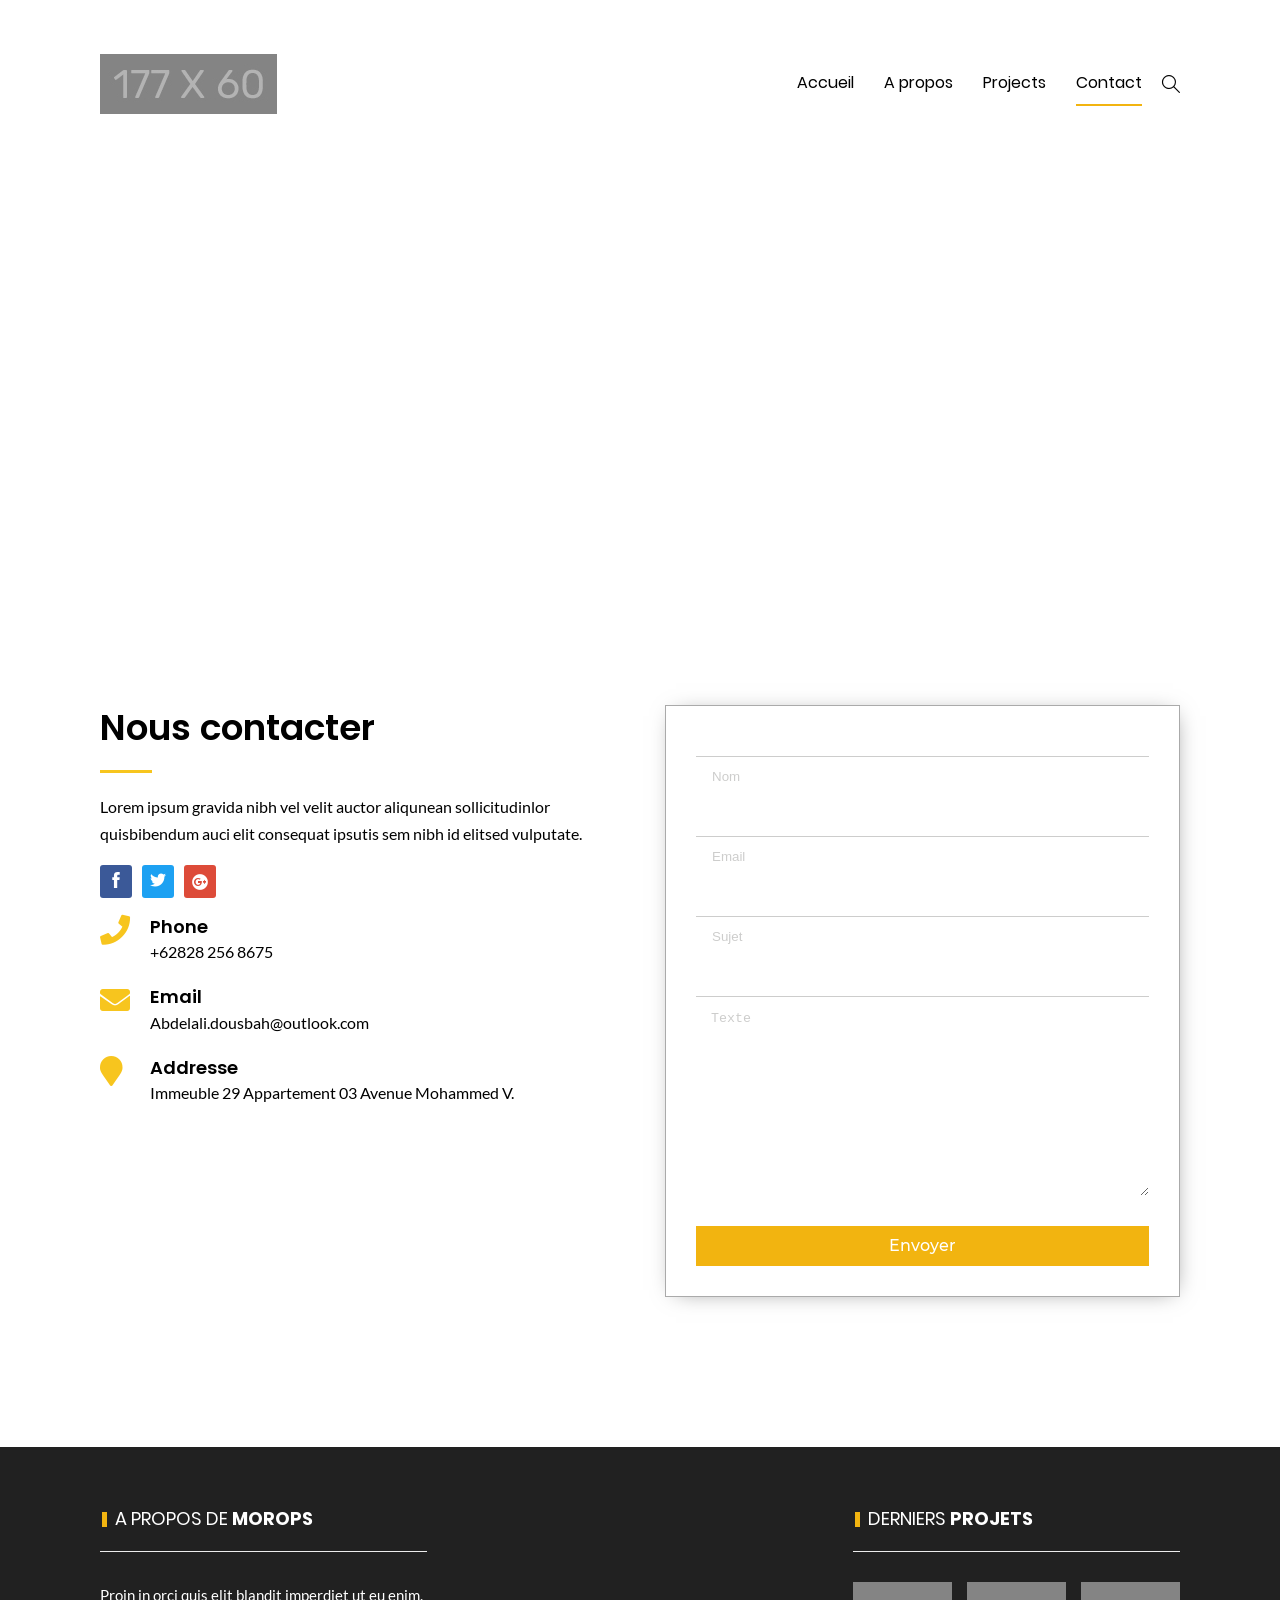
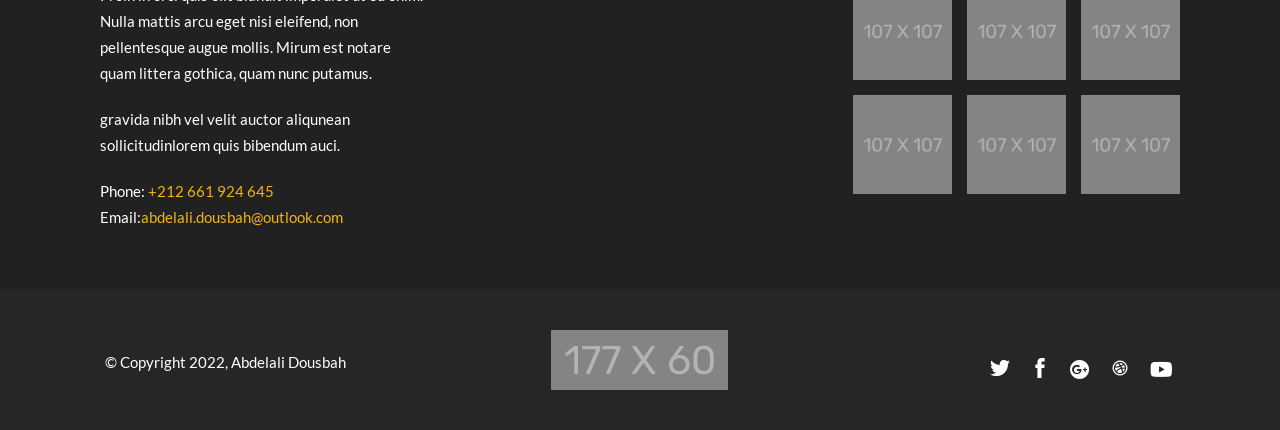
<file: contact.html>
<!DOCTYPE html>
<html lang="en">

    <head>
        <meta http-equiv="content-type" content="text/html; charset=utf-8" />
        <!-- SYLESHEETS
            ============================================= -->
        <link rel="stylesheet" href="css/style1.css" type="text/css">
        <link rel="stylesheet" href="css/plugin.css" type="text/css" />
        <link rel="stylesheet" href="css/sm-core-css.css" type="text/css" />
        <link rel="stylesheet" href="css/sm-clean.css" type="text/css" />
        <link rel="stylesheet" href="css/thaw-flex.css" type="text/css" />
        <link rel="stylesheet" href="css/font.css" type="text/css" />
        <link rel="stylesheet" href="css/fontawesome.min.css" type="text/css" />
        <link rel="stylesheet" href="style.css" type="text/css" />
        <link rel="stylesheet" href="css/responsive.css" type="text/css" />
        <link rel="icon" href="img/fav-icon.png">
        <script>
            document.documentElement.className = 'js';

        </script>
        <!-- EXTERNAL STYLES
            ============================================= -->
        <meta name="viewport" content="width=device-width, initial-scale=1, maximum-scale=1" />

        <!-- DOCUMENT TITLES
            ============================================= -->
        <title>Morops | Construction du bàtiment au Maroc</title>
    </head>

    <body class="demo-1">
        <!--MAIN WRAPPER START-->
        <div class="main-wrapper clearfix">
            <!-- HEADER START
                ============================================= -->
            <header id="header" class="header-style-1 animated header-alt">
                <div class="container">
                    <div class="header-clear clearfix">
                        <div class="header-content-left clearfix">
                            <!-- LOGO START
                                ============================================= -->
                            <div class="logo">
                                <a href="index.html"><img src="img/gedung-logos.jpg" alt="Morops Logo" /></a>
                            </div>
                            <!-- LOGO END -->
                        </div>
                        <div class="header-content-right">
                            <!-- NAVIGATION START============================================= -->
                            <nav class="main-nav">
                                <!-- Mobile menu toggle button (hamburger/x icon) -->
                                <input id="main-menu-state" type="checkbox" />
                                <label class="main-menu-btn sub-menu-trigger" for="main-menu-state">
                                    <span class="main-menu-btn-icon"></span> Toggle main menu visibility
                                </label>
                                <!-- Sample menu definition -->
                                <ul id="main-menu" class="sm sm-clean">
                                    <li class="menu-item"><a href="index.html" class="menu-link">Accueil</a></li>
                                    <li class="menu-item"><a href="about.html" class="menu-link">A propos</a></li>
                                    <li class="menu-item"><a href="projects.html" class="menu-link">Projects</a></li>
                                    <li class="menu-item"><a href="contact.html" class="menu-link active">Contact</a></li>
                                </ul>
                            </nav>
                            <!-- NAVIGATION END -->
                            <div class="header-info head-item clearfix">
                                <div class="info-wrap">
                                    <div class="search-wrap">
                                        <button id="btn-search" class="btn btn--search"><i class="icon-simple-line-icons-143"></i></button>
                                    </div>
                                </div>
                            </div>
                        </div>
                        <!-- search -->
                        <div class="search">
                            <button id="btn-search-close" class="btn--search-close"><i class="icon-themify-1"></i></button>
                            <form class="search__form">
                                <input class="search__input" name="search" type="search" placeholder="appuyer sur Entrée ..." />
                                <span class="search__info">Appuyez sur Entrée pour rechercher ou sur ESC pour fermer</span>
                            </form>
                        </div>
                        <!-- /search -->
                    </div>
                </div>
            </header>
            <!-- HEADER END -->
            <!-- SECTION -->
            <section class="content">
                <!-- CONTACT START -->
                <div class="page-contact">
                    <div class="container">
                        <div class="iframe-wrap">
                            <iframe src="https://www.google.com/maps/embed?pb=!1m18!1m12!1m3!1d13230.817572457801!2d-6.7370867792398075!3d34.000125889919566!2m3!1f0!2f0!3f0!3m2!1i1024!2i768!4f13.1!3m3!1m2!1s0xda740387e976a0f%3A0xcf05757931532943!2sLotissement%20Villa%2C%20Sala%20Al%20Jadida!5e0!3m2!1sfr!2sma!4v1665686227725!5m2!1sfr!2sma" width="800" height="600" style="border:0;" allowfullscreen="" loading="lazy" referrerpolicy="no-referrer-when-downgrade"></iframe>
                        </div>
                        <div class="contact-wrap grid grid-cols-12 gap-20">
                            <div class="contact-us banner-text col-span-6 sm:col-span-12 res:col-span-12">
                                <div class="the-title">
                                    <h2>Nous contacter</h2>
                                    <span class="line"></span>
                                    <p>Lorem ipsum gravida nibh vel velit auctor aliqunean sollicitudinlor quisbibendum auci elit consequat ipsutis sem nibh id elitsed vulputate.</p>
                                </div>
                                <div class="social-contact col-span-6 sm:col-span-12 res:col-span-12">
                                    <div class="social-share clearfix">
                                        <ul class="clearfix">
                                            <li class="soc-icon"><a class="facebook" href="#"><i class="icon icon-themify-17"></i></a></li>
                                            <li class="soc-icon"><a class="twitter" href="#"><i class="icon icon-themify-13"></i></a></li>

                                            <li class="soc-icon"><a class="google-plus" href="#"><i class="fab fa-google-plus"></i></a></li>
                                        </ul>
                                    </div>
                                    <div class="social-contact-wrap">
                                        <div class="social-icon">
                                            <i class="fa fa-phone"></i>
                                        </div>
                                        <div class="social-info">
                                            <h4> Phone</h4>
                                            <span>+62828 256 8675</span>
                                        </div>
                                    </div>
                                    <div class="social-contact-wrap">
                                        <div class="social-icon">
                                            <i class="fa fa-envelope"></i>
                                        </div>
                                        <div class="social-info">
                                            <h4> Email</h4>
                                            <span>Abdelali.dousbah@outlook.com</span>
                                        </div>
                                    </div>
                                    <div class="social-contact-wrap">
                                        <div class="social-icon">
                                            <i class="fa fa-map-marker"></i>
                                        </div>
                                        <div class="social-info">
                                            <h4> Addresse</h4>
                                            <span>Immeuble 29 Appartement 03 Avenue Mohammed V.</span>
                                        </div>
                                    </div>
                                </div>
                            </div>
                            <div class="contact-form col-span-6 sm:col-span-12 res:col-span-12">
                                <div class="form-wrap contact-form-style-1">
                                    <div class="contact-bordered item-column clearfix">
                                        <span class="wpcf7-form-control-wrap your-name">
                                            <input type="text" name="your-name" value="" size="40" class="wpcf7-form-control wpcf7-text wpcf7-validates-as-required" aria-required="true" aria-invalid="false" placeholder="Nom">
                                        </span>
                                        <span class="contact-ef border-form-top"><br>
                                        </span><br>
                                        <span class="contact-ef border-form-left"><br>
                                        </span><br>
                                        <span class="contact-ef border-form-bottom"><br>
                                        </span><br>
                                        <span class="contact-ef border-form-right"><br>
                                        </span>
                                    </div>
                                    <div class="contact-bordered item-column clearfix">
                                        <span class="wpcf7-form-control-wrap your-name">
                                            <input type="text" name="your-name" value="" size="40" class="wpcf7-form-control wpcf7-text wpcf7-validates-as-required" aria-required="true" aria-invalid="false" placeholder="Email">
                                        </span>
                                        <span class="contact-ef border-form-top"><br>
                                        </span><br>
                                        <span class="contact-ef border-form-left"><br>
                                        </span><br>
                                        <span class="contact-ef border-form-bottom"><br>
                                        </span><br>
                                        <span class="contact-ef border-form-right"><br>
                                        </span>
                                    </div>
                                    <div class="contact-bordered item-column clearfix">
                                        <span class="wpcf7-form-control-wrap your-name">
                                            <input type="text" name="your-name" value="" size="40" class="wpcf7-form-control wpcf7-text wpcf7-validates-as-required" aria-required="true" aria-invalid="false" placeholder="Sujet">
                                        </span>
                                        <span class="contact-ef border-form-top"><br>
                                        </span><br>
                                        <span class="contact-ef border-form-left"><br>
                                        </span><br>
                                        <span class="contact-ef border-form-bottom"><br>
                                        </span><br>
                                        <span class="contact-ef border-form-right"><br>
                                        </span>
                                    </div>
                                    <div class="contact-bordered item-column text-area clearfix">
                                        <span class="wpcf7-form-control-wrap your-message">
                                            <textarea name="your-message" class="wpcf7-form-control wpcf7-textarea" aria-invalid="false" placeholder="Texte"></textarea>
                                        </span>
                                        <span class="contact-ef border-form-top"><br>
                                        </span><br>
                                        <span class="contact-ef border-form-left"><br>
                                        </span><br>
                                        <span class="contact-ef border-form-bottom"><br>
                                        </span><br>
                                        <span class="contact-ef border-form-right"><br>
                                        </span>
                                    </div>
                                    <div class="contact-submit clearfix">
                                        <input type="submit" value="Envoyer" class="button-basic-1">
                                    </div>
                                </div>
                            </div>
                        </div>
                    </div>
                </div>
                <!-- CONTACT END -->
            </section>
            <!-- SECTION END -->
            <!-- FOOTER START -->
            <footer id="footer" class="footer clearfix">
                <div class="footer-wrap clearfix">
                    <div class="footer-top">
                        <div class="container">
                            <div class="footer-top-wrap grid grid-cols-12 gap-20">
                                <div class="banner-text col-span-4 sm:col-span-12 res:col-span-12">
                                    <div class="title">
                                        <h4 class="widget-title"><span class="wrap-1">A propos de </span><span class="wrap-2">MOROPS </span></h4>
                                    </div>
                                    <div class="textwidget">
                                        <p>Proin in orci quis elit blandit imperdiet ut eu enim. Nulla mattis arcu eget nisi eleifend, non pellentesque augue mollis. Mirum est notare quam littera gothica, quam nunc putamus.</p>
                                        <p>gravida nibh vel velit auctor aliqunean sollicitudinlorem quis bibendum auci.</p>
                                        <p class="bottom">Phone:<span> +212 661 924 645</span></p>
                                        <p class="bottom">Email:<span>abdelali.dousbah@outlook.com</span></p>
                                    </div>
                                </div>
                                <div class="banner-text col-span-4 sm:col-span-12 res:col-span-12">

                                </div>
                                <div class="banner-text col-span-4 sm:col-span-12 res:col-span-12">
                                    <div class="title">
                                        <h4 class="widget-title"><span class="wrap-1">Derniers </span><span class="wrap-2">Projets </span></h4>
                                    </div>
                                    <div class="portfolio-thumb-widget">
                                        <div class="portfolio-thumb-wrap grid grid-cols-12 gap-6">
                                            <div class="post-item col-span-4 sm:col-span-4 res:col-span-4">
                                                <div class="inner-portfolio-widget">
                                                    <a href="single-porto.html">
                                                        <img src="img/porto-widget-1.jpg" alt="latestwid-img">
                                                        <div class="overlay">
                                                            <div class="icon-wrap">
                                                                <i class="icon-significon-link"></i>
                                                            </div>
                                                        </div>
                                                    </a>
                                                </div>
                                            </div>
                                            <div class="post-item col-span-4 sm:col-span-4 res:col-span-4">
                                                <div class="inner-portfolio-widget">
                                                    <a href="single-porto.html">
                                                        <img src="img/porto-widget-2.jpg" alt="latestwid-img">
                                                        <div class="overlay">
                                                            <div class="icon-wrap">
                                                                <i class="icon-significon-link"></i>
                                                            </div>
                                                        </div>
                                                    </a>
                                                </div>
                                            </div>
                                            <div class="post-item col-span-4 sm:col-span-4 res:col-span-4">
                                                <div class="inner-portfolio-widget">
                                                    <a href="single-porto.html">
                                                        <img src="img/porto-widget-3.jpg" alt="latestwid-img">
                                                        <div class="overlay">
                                                            <div class="icon-wrap">
                                                                <i class="icon-significon-link"></i>
                                                            </div>
                                                        </div>
                                                    </a>
                                                </div>
                                            </div>
                                            <div class="post-item col-span-4 sm:col-span-4 res:col-span-4">
                                                <div class="inner-portfolio-widget">
                                                    <a href="single-porto.html">
                                                        <img src="img/porto-widget-5.jpg" alt="latestwid-img">
                                                        <div class="overlay">
                                                            <div class="icon-wrap">
                                                                <i class="icon-significon-link"></i>
                                                            </div>
                                                        </div>
                                                    </a>
                                                </div>
                                            </div>
                                            <div class="post-item col-span-4 sm:col-span-4 res:col-span-4">
                                                <div class="inner-portfolio-widget">
                                                    <a href="single-porto.html">
                                                        <img src="img/porto-widget-4.jpg" alt="latestwid-img">
                                                        <div class="overlay">
                                                            <div class="icon-wrap">
                                                                <i class="icon-significon-link"></i>
                                                            </div>
                                                        </div>
                                                    </a>
                                                </div>
                                            </div>
                                            <div class="post-item col-span-4 sm:col-span-4 res:col-span-4">
                                                <div class="inner-portfolio-widget">
                                                    <a href="single-porto.html">
                                                        <img src="img/porto-widget-6.jpg" alt="latestwid-img">
                                                        <div class="overlay">
                                                            <div class="icon-wrap">
                                                                <i class="icon-significon-link"></i>
                                                            </div>
                                                        </div>
                                                    </a>
                                                </div>
                                            </div>
                                        </div>
                                    </div>
                                </div>
                            </div>
                        </div>
                    </div>
                    <div class="footer-bottom clearfix">
                        <div class="container">
                            <div class="row">
                                <div class="foot-col column column-3 text-left clearfix">
                                    <div id="copyright" class="copyright-text">
                                        © Copyright 2022, Abdelali Dousbah
                                    </div>
                                </div>
                                <div class="foot-col column column-3 text-center clearfix">
                                    <div class="logo-footer">
                                        <a href="index.html"><img src="img/gedung-logos-white.jpg" alt="Logo-Footer" /></a>
                                    </div>
                                </div>
                                <div class="foot-col column column-3 text-right clearfix">

                                    <div class="social-footer">
                                        <ul>
                                            <li class="soc-icon"><a href="#"><i class="icon icon-themify-13"></i></a></li>
                                            <li class="soc-icon"><a href="#"><i class="icon icon-themify-17"></i></a></li>
                                            <li class="soc-icon"><a href="#"><i class="fab fa-google-plus"></i></a></li>
                                            <li class="soc-icon"><a href="#"><i class="icon icon-social-dribbble"></i></a></li>
                                            <li class="soc-icon"><a href="#"><i class="fab fa-youtube"></i></a></li>
                                        </ul>
                                    </div>
                                </div>
                            </div>
                        </div>
                    </div>
                </div>
            </footer>
            <!-- FOOTER END -->
        </div>
        <!-- MAIN WRAPPER END -->
        <!-- FOOTER SCRIPTS -->
        <script src="js/jquery.3.5.1.min.js"></script>
        <script src="js/main.js"></script>
        <script src="js/demo1.js"></script>
        <script src="js/jquery.smartmenus.min.js"></script>
        <script src="js/aos.js"></script>
    </body>

</html>
</file>
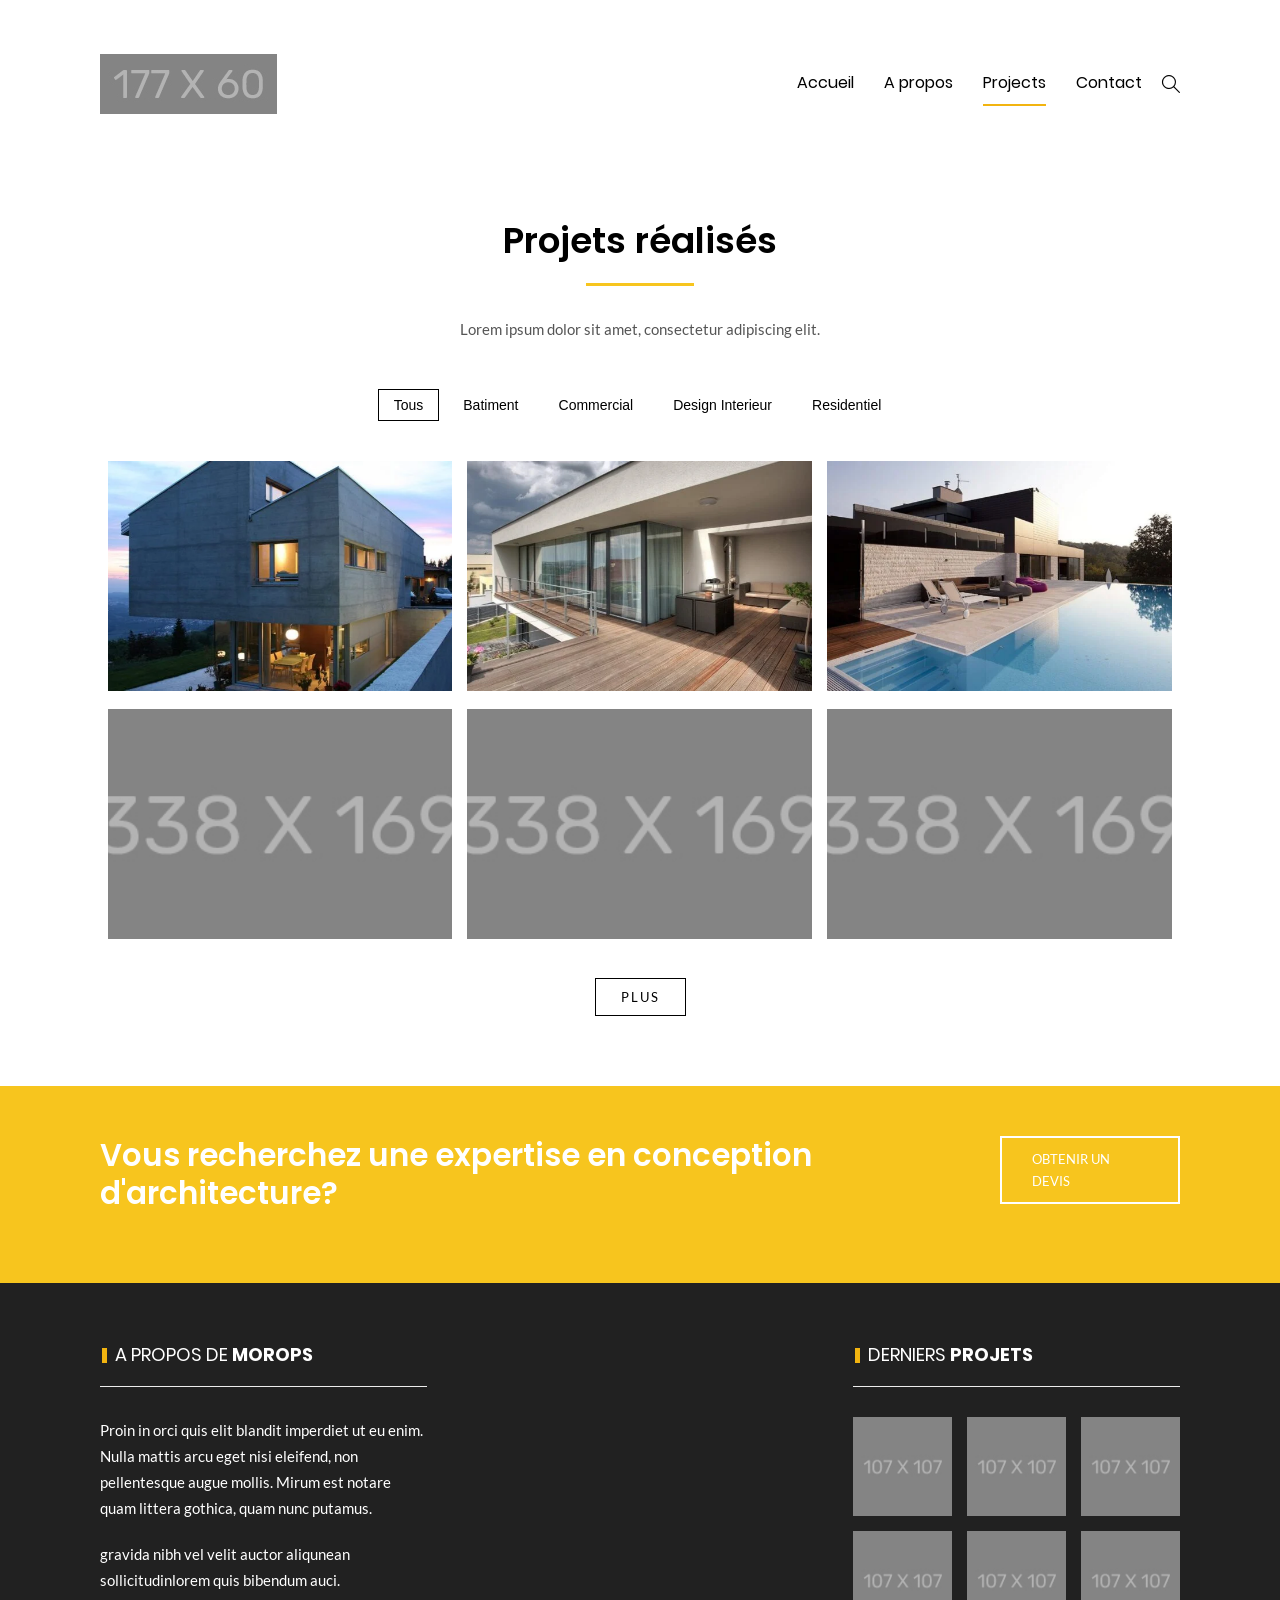
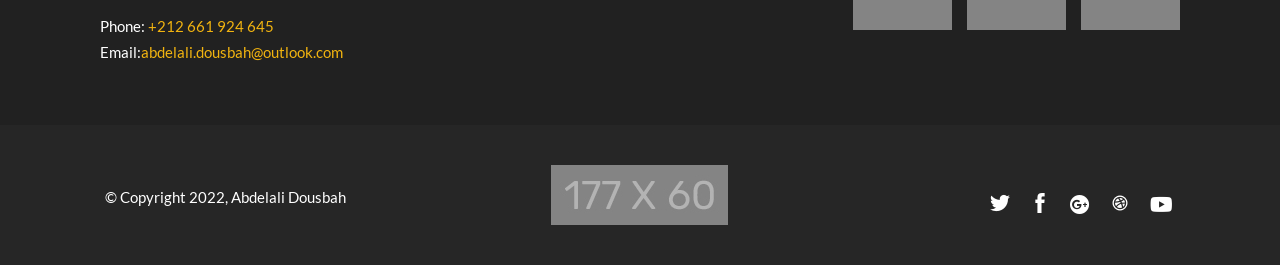
<file: projects.html>
<!DOCTYPE html>
<html lang="en">

    <head>
        <meta http-equiv="content-type" content="text/html; charset=utf-8" />
        <!-- SYLESHEETS
            ============================================= -->
        <link rel="stylesheet" href="css/aos.css" type="text/css">
        <link rel="stylesheet" href="css/style1.css" type="text/css">
        <link rel="stylesheet" href="css/plugin.css" type="text/css" />
        <link rel="stylesheet" href="css/sm-core-css.css" type="text/css" />
        <link rel="stylesheet" href="css/sm-clean.css" type="text/css" />
        <link rel="stylesheet" href="css/thaw-flex.css" type="text/css" />
        <link rel="stylesheet" href="css/font.css" type="text/css" />
        <link rel="stylesheet" href="css/fontawesome.min.css" type="text/css" />
        <link rel="stylesheet" href="style.css" type="text/css" />
        <link rel="stylesheet" href="css/responsive.css" type="text/css" />
        <link rel="icon" href="img/fav-icon.png">
        <script>
            document.documentElement.className = 'js';

        </script>
        <!-- EXTERNAL STYLES
            ============================================= -->
        <meta name="viewport" content="width=device-width, initial-scale=1, maximum-scale=1" />

        <!-- DOCUMENT TITLES
            ============================================= -->
        <title>Morops | Construction du bàtiment au Maroc</title>
    </head>
    <body class="demo-1">
        <!--MAIN WRAPPER START-->
        <div class="main-wrapper clearfix">
            <!-- HEADER START
                ============================================= -->
            <header id="header" class="header-style-1 animated header-alt">
                <div class="container">
                    <div class="header-clear clearfix">
                        <div class="header-content-left clearfix">
                            <!-- LOGO START
                                ============================================= -->
                            <div class="logo">
                                <a href="index.html"><img src="img/gedung-logos.jpg" alt="Morops Logo" /></a>
                            </div>
                            <!-- LOGO END -->
                        </div>
                        <div class="header-content-right">
                            <!-- NAVIGATION START============================================= -->
                            <nav class="main-nav">
                                <!-- Mobile menu toggle button (hamburger/x icon) -->
                                <input id="main-menu-state" type="checkbox" />
                                <label class="main-menu-btn sub-menu-trigger" for="main-menu-state">
                                    <span class="main-menu-btn-icon"></span> Toggle main menu visibility
                                </label>
                                <!-- Sample menu definition -->
                                <ul id="main-menu" class="sm sm-clean">
                                    <li class="menu-item"><a href="index.html" class="menu-link">Accueil</a></li>
                                    <li class="menu-item"><a href="about.html" class="menu-link">A propos</a></li>
                                    <li class="menu-item"><a href="projects.html" class="menu-link active">Projects</a></li>
                                    <li class="menu-item"><a href="contact.html" class="menu-link">Contact</a></li>
                                </ul>
                            </nav>
                            <!-- NAVIGATION END -->
                            <div class="header-info head-item clearfix">
                                <div class="info-wrap">
                                    <div class="search-wrap">
                                        <button id="btn-search" class="btn btn--search"><i class="icon-simple-line-icons-143"></i></button>
                                    </div>
                                </div>
                            </div>
                        </div>
                        <!-- search -->
                        <div class="search">
                            <button id="btn-search-close" class="btn--search-close"><i class="icon-themify-1"></i></button>
                            <form class="search__form">
                                <input class="search__input" name="search" type="search" placeholder="appuyer sur Entrée ..." />
                                <span class="search__info">Appuyez sur Entrée pour rechercher ou sur ESC pour fermer</span>
                            </form>
                        </div>
                        <!-- /search -->
                    </div>
                </div>
            </header>
            <!-- SECTION -->
            <section class="content">
                <!-- PORTFOLIO BLOCK -->
                <div class="portfolio-block page-porto">
                    <div class="container">
                        <div class="portfolio-title-wrap grid grid-cols-12 gap-20">
                            <div class="portfolio-title text-center head-title col-span-12 sm:col-span-12 res:col-span-12">
                                <h2>Projets réalisés </h2>
                                <span data-aos="fade-up" class="line center"></span>
                                <p class="gedung-text">
                                    Lorem ipsum dolor sit amet, consectetur adipiscing elit.

                                </p>

                            </div>
                        </div>
                        <div class="portfolio-block-wrap text-center">
                            <div id="mobile-filter-id" class="mobile-filter clearfix">
                                <button id="filter-icon">
                                    <span class="bar bar-1"></span>
                                    <span class="bar bar-2"></span>
                                    <span class="bar bar-3"></span>
                                    <span class="bar bar-4"></span>
                                </button>
                            </div>
                            <div id="filters" class="button-group">
                                <button class="button is-checked" data-filter="*">Tous</button>
                                <button class="button" data-filter=".building">Batiment</button>
                                <button class="button" data-filter=".commercial">Commercial</button>
                                <button class="button" data-filter=".interior">Design Interieur</button>
                                <button class="button" data-filter=".residential">Residentiel</button>
                            </div>

                            <div class="grid portfolio-block-grid">
                                <div class="element-item transition building column-3" data-category="transition">
                                    <div class="item-wrap">
                                        <a href="single-porto.html">
                                            <figure class="portfolio-image">
                                                <img src="img/porto-image-1.jpg" alt="Porto Image 1">
                                                <figcaption>
                                                    <div class="caption-inside">
                                                        <h3 class="portfolio-loop-title ih-fade-down ih-delay-sm">
                                                            Jacob Villa </h3>
                                                        <h5 class="portfolio-category ih-fade-up ih-delay-sm">Commercial</h5>
                                                    </div>
                                                </figcaption>
                                            </figure>
                                        </a>
                                    </div>
                                </div>
                                <div class="element-item transition commercial column-3" data-category="transition">
                                    <div class="item-wrap">
                                        <a href="single-porto.html">
                                            <figure class="portfolio-image">
                                                <img src="img/porto-image-2.jpg" alt="Porto Image 2">
                                                <figcaption>
                                                    <div class="caption-inside">
                                                        <h3 class="portfolio-loop-title ih-fade-down ih-delay-sm">
                                                            Katora Villa </h3>
                                                        <h5 class="portfolio-category ih-fade-up ih-delay-sm">Building</h5>
                                                    </div>
                                                </figcaption>
                                            </figure>
                                        </a>
                                    </div>
                                </div>
                                <div class="element-item transition metal column-3" data-category="transition">
                                    <div class="item-wrap">
                                        <a href="single-porto.html">
                                            <figure class="portfolio-image">
                                                <img src="img/porto-image-3.jpg" alt="Porto Image 3">
                                                <figcaption>
                                                    <div class="caption-inside">
                                                        <h3 class="portfolio-loop-title ih-fade-down ih-delay-sm">
                                                            Barco Villa </h3>
                                                        <h5 class="portfolio-category ih-fade-up ih-delay-sm">Commercial</h5>
                                                    </div>
                                                </figcaption>
                                            </figure>
                                        </a>
                                    </div>
                                </div>
                                <div class="element-item transition residential column-3" data-category="transition">
                                    <div class="item-wrap">
                                        <a href="single-porto.html">
                                            <figure class="portfolio-image">
                                                <img src="img/porto-image-4.jpg" alt="Porto Image 4">
                                                <figcaption>
                                                    <div class="caption-inside">
                                                        <h3 class="portfolio-loop-title ih-fade-down ih-delay-sm">
                                                            Bertie Appartment </h3>
                                                        <h5 class="portfolio-category ih-fade-up ih-delay-sm">Residential</h5>
                                                    </div>
                                                </figcaption>
                                            </figure>
                                        </a>
                                    </div>
                                </div>
                                <div class="element-item transition interior column-3" data-category="transition">
                                    <div class="item-wrap">
                                        <a href="single-porto.html">
                                            <figure class="portfolio-image">
                                                <img src="img/porto-image-5.jpg" alt="Porto Image 5">
                                                <figcaption>
                                                    <div class="caption-inside">
                                                        <h3 class="portfolio-loop-title ih-fade-down ih-delay-sm">
                                                            Gobang Building </h3>
                                                        <h5 class="portfolio-category ih-fade-up ih-delay-sm">Interior Design</h5>
                                                    </div>
                                                </figcaption>
                                            </figure>
                                        </a>
                                    </div>
                                </div>
                                <div class="element-item transition commercial column-3" data-category="transition">
                                    <div class="item-wrap">
                                        <a href="single-porto.html">
                                            <figure class="portfolio-image">
                                                <img src="img/porto-image-6.jpg" alt="Porto Image 6">
                                                <figcaption>
                                                    <div class="caption-inside">
                                                        <h3 class="portfolio-loop-title ih-fade-down ih-delay-sm">
                                                            Ageung Building </h3>
                                                        <h5 class="portfolio-category ih-fade-up ih-delay-sm">Bulding</h5>
                                                    </div>
                                                </figcaption>
                                            </figure>
                                        </a>
                                    </div>
                                </div>
                            </div>
                        </div>
                    </div>
                    <!-- pagination has path -->
                    <div id="load-more-causes"><a href="page2.html"></a></div>
                    <p class="text-center">
                        <button class="view-more-button button-basic-1">Plus</button>
                    </p>
                </div>
                <!-- PORTFOLIO BLOCK END -->
                <div class="banner-block porto-banner-page">
                    <div class="container">
                        <div class="banner-block-wrap grid grid-cols-12">
                            <div class="banner-text col-span-10 sm:col-span-12 res:col-span-12">
                                <h2 class="head-title-1">Vous recherchez une expertise en conception d'architecture?</h2>
                            </div>
                            <div class="banner-text col-span-2 sm:col-span-12 res:col-span-12">
                                <a href="contact.html" class="button-basic-1">OBTENIR UN DEVIS</a>
                            </div>
                        </div>
                    </div>
                </div>

            </section>
            <!-- SECTION END -->
            <!-- FOOTER START -->
            <footer id="footer" class="footer clearfix">
                <div class="footer-wrap clearfix">
                    <div class="footer-top">
                        <div class="container">
                            <div class="footer-top-wrap grid grid-cols-12 gap-20">
                                <div class="banner-text col-span-4 sm:col-span-12 res:col-span-12">
                                    <div class="title">
                                        <h4 class="widget-title"><span class="wrap-1">A propos de </span><span class="wrap-2">MOROPS </span></h4>
                                    </div>
                                    <div class="textwidget">
                                        <p>Proin in orci quis elit blandit imperdiet ut eu enim. Nulla mattis arcu eget nisi eleifend, non pellentesque augue mollis. Mirum est notare quam littera gothica, quam nunc putamus.</p>
                                        <p>gravida nibh vel velit auctor aliqunean sollicitudinlorem quis bibendum auci.</p>
                                        <p class="bottom">Phone:<span> +212 661 924 645</span></p>
                                        <p class="bottom">Email:<span>abdelali.dousbah@outlook.com</span></p>
                                    </div>
                                </div>
                                <div class="banner-text col-span-4 sm:col-span-12 res:col-span-12">

                                </div>
                                <div class="banner-text col-span-4 sm:col-span-12 res:col-span-12">
                                    <div class="title">
                                        <h4 class="widget-title"><span class="wrap-1">Derniers </span><span class="wrap-2">Projets </span></h4>
                                    </div>
                                    <div class="portfolio-thumb-widget">
                                        <div class="portfolio-thumb-wrap grid grid-cols-12 gap-6">
                                            <div class="post-item col-span-4 sm:col-span-4 res:col-span-4">
                                                <div class="inner-portfolio-widget">
                                                    <a href="single-porto.html">
                                                        <img src="img/porto-widget-1.jpg" alt="latestwid-img">
                                                        <div class="overlay">
                                                            <div class="icon-wrap">
                                                                <i class="icon-significon-link"></i>
                                                            </div>
                                                        </div>
                                                    </a>
                                                </div>
                                            </div>
                                            <div class="post-item col-span-4 sm:col-span-4 res:col-span-4">
                                                <div class="inner-portfolio-widget">
                                                    <a href="single-porto.html">
                                                        <img src="img/porto-widget-2.jpg" alt="latestwid-img">
                                                        <div class="overlay">
                                                            <div class="icon-wrap">
                                                                <i class="icon-significon-link"></i>
                                                            </div>
                                                        </div>
                                                    </a>
                                                </div>
                                            </div>
                                            <div class="post-item col-span-4 sm:col-span-4 res:col-span-4">
                                                <div class="inner-portfolio-widget">
                                                    <a href="single-porto.html">
                                                        <img src="img/porto-widget-3.jpg" alt="latestwid-img">
                                                        <div class="overlay">
                                                            <div class="icon-wrap">
                                                                <i class="icon-significon-link"></i>
                                                            </div>
                                                        </div>
                                                    </a>
                                                </div>
                                            </div>
                                            <div class="post-item col-span-4 sm:col-span-4 res:col-span-4">
                                                <div class="inner-portfolio-widget">
                                                    <a href="single-porto.html">
                                                        <img src="img/porto-widget-5.jpg" alt="latestwid-img">
                                                        <div class="overlay">
                                                            <div class="icon-wrap">
                                                                <i class="icon-significon-link"></i>
                                                            </div>
                                                        </div>
                                                    </a>
                                                </div>
                                            </div>
                                            <div class="post-item col-span-4 sm:col-span-4 res:col-span-4">
                                                <div class="inner-portfolio-widget">
                                                    <a href="single-porto.html">
                                                        <img src="img/porto-widget-4.jpg" alt="latestwid-img">
                                                        <div class="overlay">
                                                            <div class="icon-wrap">
                                                                <i class="icon-significon-link"></i>
                                                            </div>
                                                        </div>
                                                    </a>
                                                </div>
                                            </div>
                                            <div class="post-item col-span-4 sm:col-span-4 res:col-span-4">
                                                <div class="inner-portfolio-widget">
                                                    <a href="single-porto.html">
                                                        <img src="img/porto-widget-6.jpg" alt="latestwid-img">
                                                        <div class="overlay">
                                                            <div class="icon-wrap">
                                                                <i class="icon-significon-link"></i>
                                                            </div>
                                                        </div>
                                                    </a>
                                                </div>
                                            </div>
                                        </div>
                                    </div>
                                </div>
                            </div>
                        </div>
                    </div>
                    <div class="footer-bottom clearfix">
                        <div class="container">
                            <div class="row">
                                <div class="foot-col column column-3 text-left clearfix">
                                    <div id="copyright" class="copyright-text">
                                        © Copyright 2022, Abdelali Dousbah
                                    </div>
                                </div>
                                <div class="foot-col column column-3 text-center clearfix">
                                    <div class="logo-footer">
                                        <a href="index.html"><img src="img/gedung-logos-white.jpg" alt="Logo-Footer" /></a>
                                    </div>
                                </div>
                                <div class="foot-col column column-3 text-right clearfix">

                                    <div class="social-footer">
                                        <ul>
                                            <li class="soc-icon"><a href="#"><i class="icon icon-themify-13"></i></a></li>
                                            <li class="soc-icon"><a href="#"><i class="icon icon-themify-17"></i></a></li>
                                            <li class="soc-icon"><a href="#"><i class="fab fa-google-plus"></i></a></li>
                                            <li class="soc-icon"><a href="#"><i class="icon icon-social-dribbble"></i></a></li>
                                            <li class="soc-icon"><a href="#"><i class="fab fa-youtube"></i></a></li>
                                        </ul>
                                    </div>
                                </div>
                            </div>
                        </div>
                    </div>
                </div>
            </footer>
        </div>
        <!-- FOOTER SCRIPTS -->
        <script src="js/jquery.3.5.1.min.js"></script>
        <script src="js/main.js"></script>
        <script src="js/gedung-filter.js"></script>
        <script src="js/gedung-portfolio.js"></script>
        <script src="js/imagesloaded.min.js"></script>
        <script src="js/infinite-scroll.js"></script>
        <script src="js/demo1.js"></script>
        <script src="js/jquery.smartmenus.min.js"></script>
        <script src="js/isotope.pkgd.js"></script>
        <script src="js/aos.js"></script>

    </body>

</html>
</file>
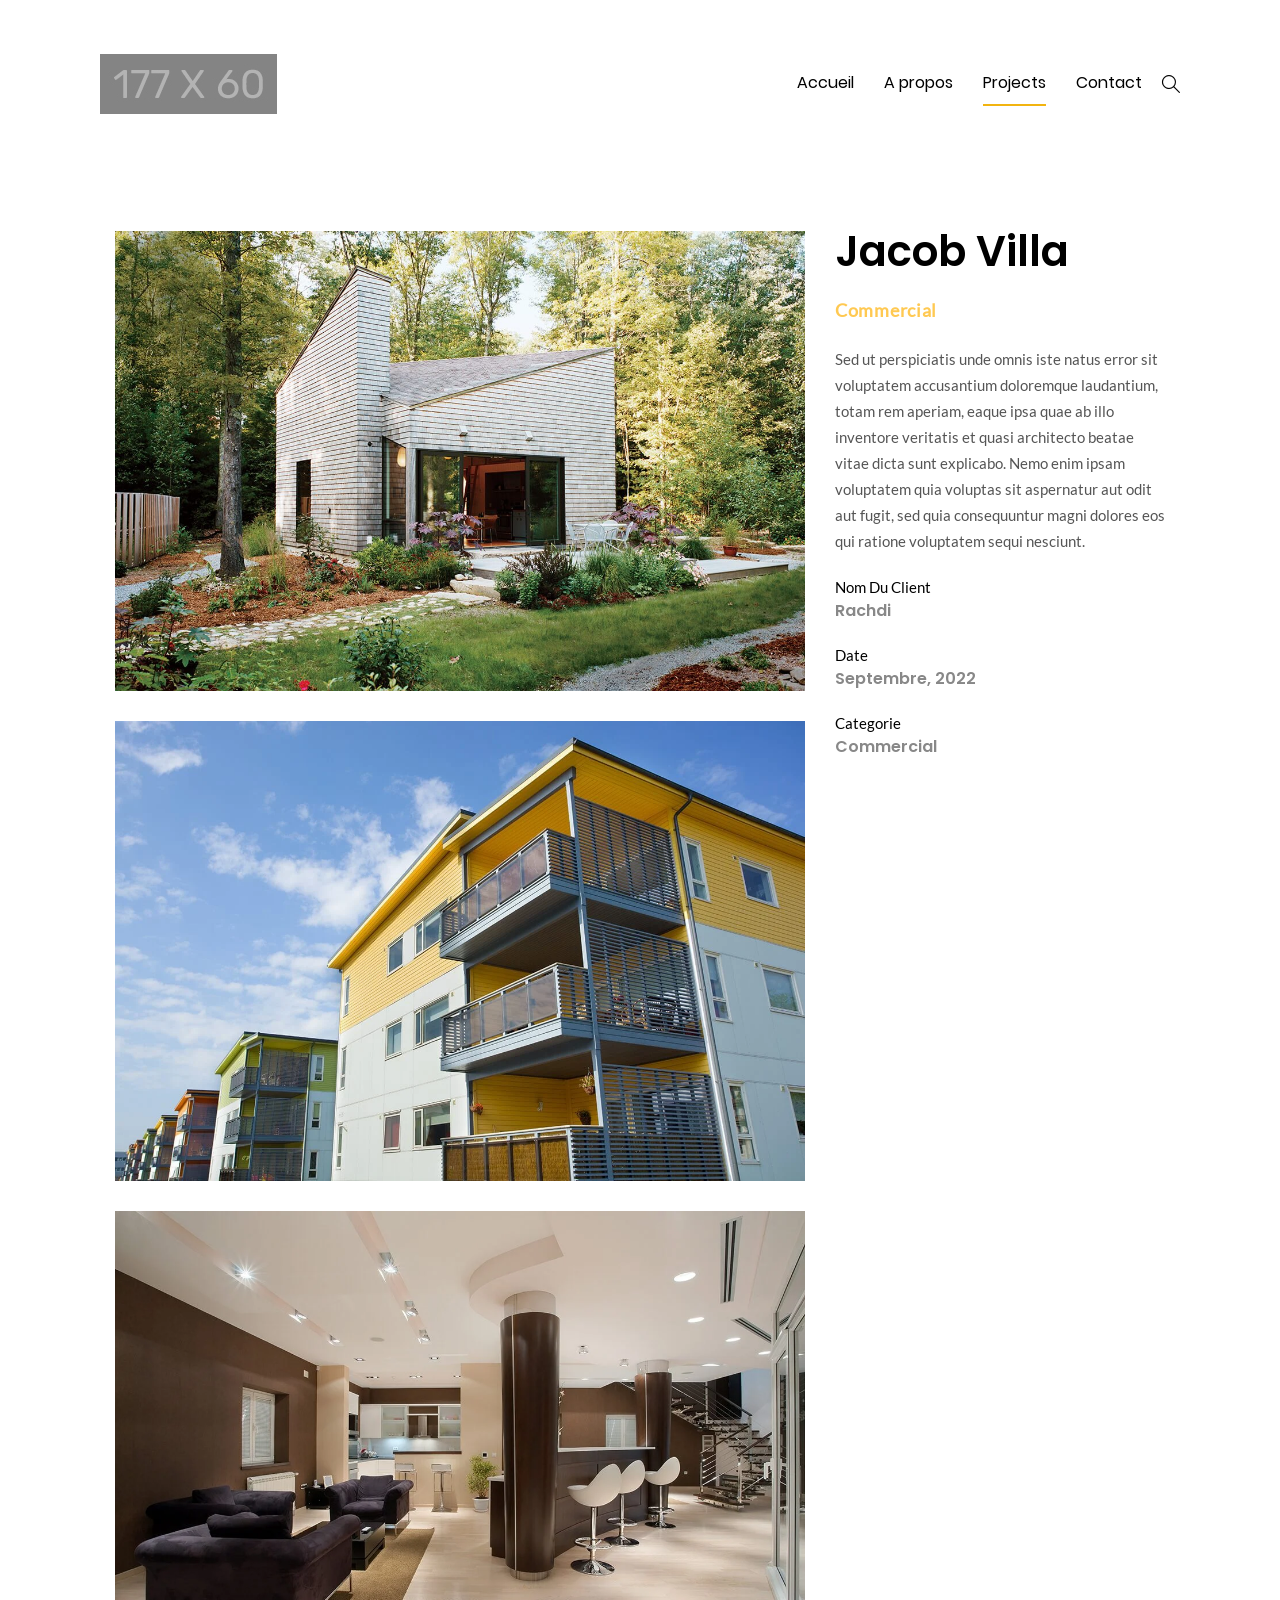
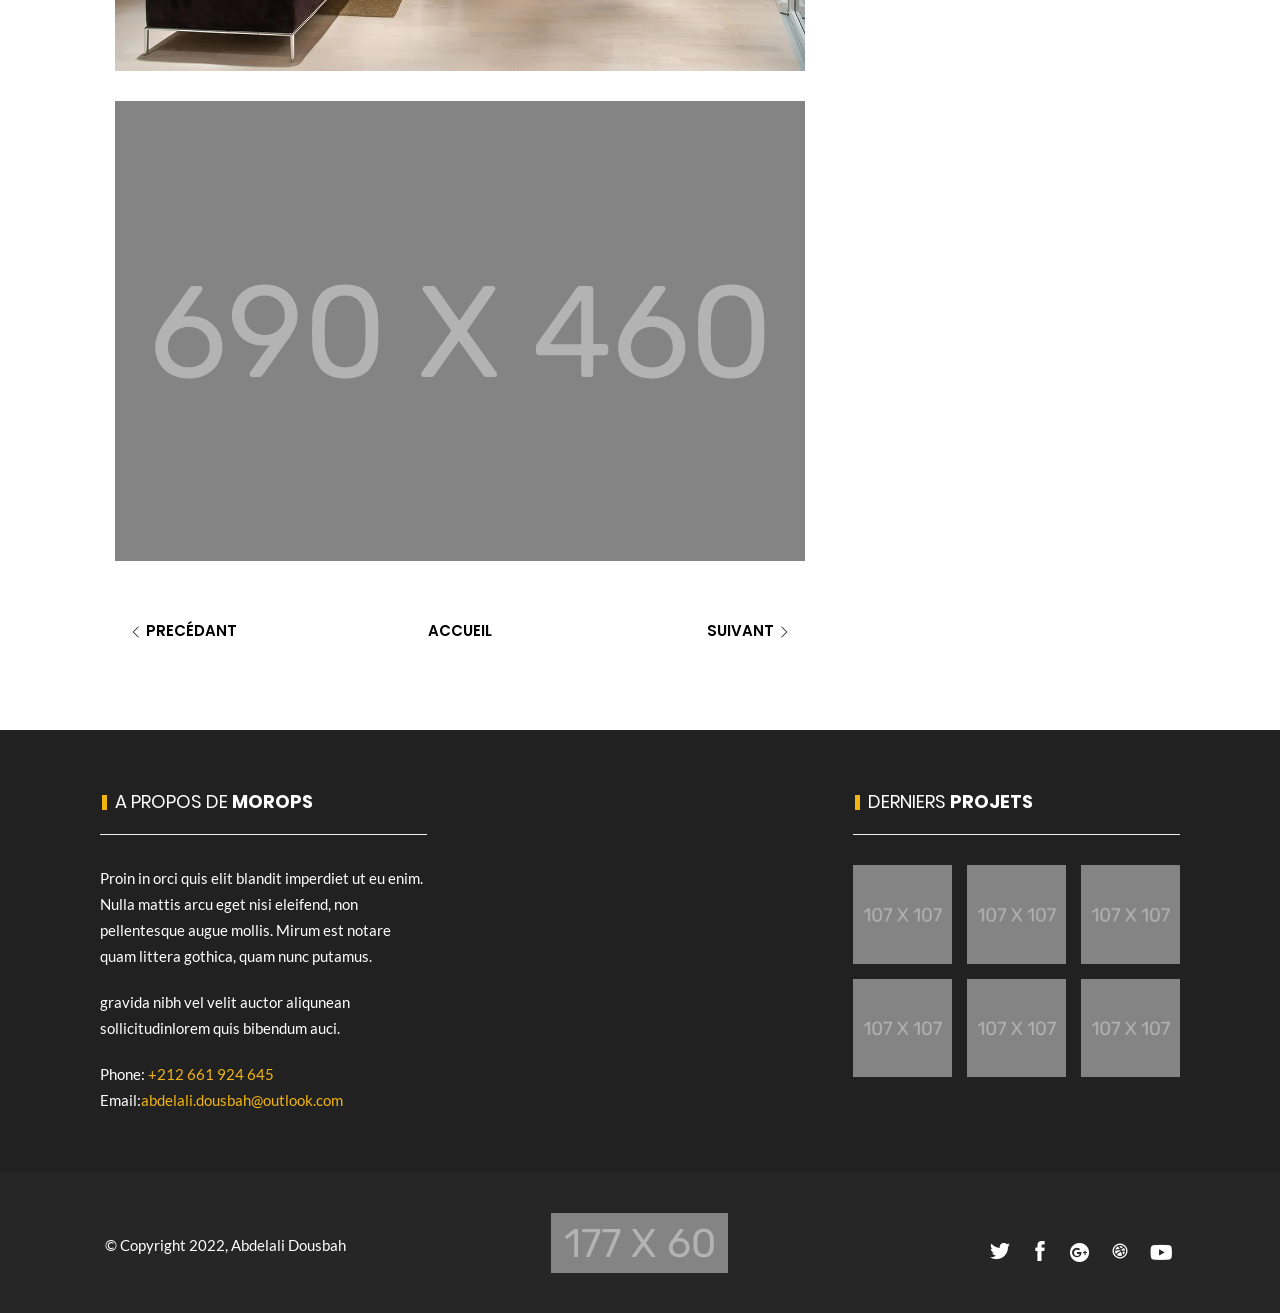
<file: single-porto.html>
<!DOCTYPE html>
<html lang="en">

    <head>
        <meta http-equiv="content-type" content="text/html; charset=utf-8" />
        <!-- SYLESHEETS
            ============================================= -->
        <link rel="stylesheet" href="css/aos.css" type="text/css">
        <link rel="stylesheet" href="css/style1.css" type="text/css">
        <link rel="stylesheet" href="css/plugin.css" type="text/css" />
        <link rel="stylesheet" href="css/sm-core-css.css" type="text/css" />
        <link rel="stylesheet" href="css/sm-clean.css" type="text/css" />
        <link rel="stylesheet" href="css/lightgallery.min.css" type="text/css">
        <link rel="stylesheet" href="css/thaw-flex.css" type="text/css" />
        <link rel="stylesheet" href="css/font.css" type="text/css" />
        <link rel="stylesheet" href="css/fontawesome.min.css" type="text/css" />
        <link rel="stylesheet" href="style.css" type="text/css" />
        <link rel="stylesheet" href="css/responsive.css" type="text/css" />
        <link rel="icon" href="img/fav-icon.png">
        <script>
            document.documentElement.className = 'js';

        </script>
        <!-- EXTERNAL STYLES
            ============================================= -->
        <meta name="viewport" content="width=device-width, initial-scale=1, maximum-scale=1" />
        <!-- DOCUMENT TITLES
            ============================================= -->
        <title>Morops | Construction du bàtiment au Maroc</title>
    </head>

    <body class="demo-1">
        <!-- MAIN WRAPPER START
            ============================================= -->
        <div class="main-wrapper clearfix">
            <!-- HEADER START
                ============================================= -->
            <!-- HEADER START
                ============================================= -->
            <header id="header" class="header-style-1 animated header-alt">
                <div class="container">
                        <div class="header-clear clearfix">
                            <div class="header-content-left clearfix">
                                <!-- LOGO START
                                ============================================= -->
                                <div class="logo">
                                    <a href="index.html"><img src="img/gedung-logos.jpg" alt="Morops Logo" /></a>
                                </div>
                                <!-- LOGO END -->
                            </div>
                            <div class="header-content-right">
                                <!-- NAVIGATION START============================================= -->
                                <nav class="main-nav">
                                    <!-- Mobile menu toggle button (hamburger/x icon) -->
                                    <input id="main-menu-state" type="checkbox" />
                                    <label class="main-menu-btn sub-menu-trigger" for="main-menu-state">
                                        <span class="main-menu-btn-icon"></span> Toggle main menu visibility
                                    </label>
                                    <!-- Sample menu definition -->
                                    <ul id="main-menu" class="sm sm-clean">
                                        <li class="menu-item"><a href="index.html" class="menu-link">Accueil</a></li>
                                        <li class="menu-item"><a href="about.html" class="menu-link">A propos</a></li>
                                        <li class="menu-item"><a href="projects.html" class="menu-link active">Projects</a></li>
                                        <li class="menu-item"><a href="contact.html" class="menu-link">Contact</a></li>
                                    </ul>
                                </nav>
                                <!-- NAVIGATION END -->
                                <div class="header-info head-item clearfix">
                                    <div class="info-wrap">
                                        <div class="search-wrap">
                                            <button id="btn-search" class="btn btn--search"><i class="icon-simple-line-icons-143"></i></button>
                                        </div>
                                    </div>
                                </div>
                            </div>
                            <!-- search -->
                            <div class="search">
                                <button id="btn-search-close" class="btn--search-close"><i class="icon-themify-1"></i></button>
                                <form class="search__form">
                                    <input class="search__input" name="search" type="search" placeholder="appuyer sur Entrée ..." />
                                    <span class="search__info">Appuyez sur Entrée pour rechercher ou sur ESC pour fermer</span>
                                </form>
                            </div>
                            <!-- /search -->
                        </div>
                    </div>
            </header>
            <!-- HEADER END -->

            <!-- SECTION START -->
            <section>
                <!-- SINGLE PORTFOLIO -->
                <div class="single-porto-inner-wrap">
                    <div class="container clearfix">
                        <div class="portfolio-thumbnail-wrap column column-2of3 clearfix">
                            <div id="lightgallery" class="portfolio-thumbnail standard-thumb">
                                <div class="gallery-item" data-src="img/single-porto-1.jpg">
                                    <img src="img/single-porto-1.jpg" alt="single-porto-1">
                                </div>
                                <div class="gallery-item" data-src="img/single-porto-2.jpg">
                                    <img src="img/single-porto-2.jpg" alt="single-porto-2">
                                </div>
                                <div class="gallery-item" data-src="img/single-porto-3.jpg">
                                    <img src="img/single-porto-3.jpg" alt="single-porto-3">
                                </div>
                                <div class="gallery-item" data-src="img/single-porto-4.jpg">
                                    <img src="img/single-porto-4.jpg" alt="single-porto-4">
                                </div>
                            </div>
                        </div>
                        <div class="porto2-detail-wrap column column-3 clearfix fixed-detail">
                            <div class="post-title-porto-2 clearfix">
                                <h1 class="clearfix">
                                    Jacob Villa </h1>
                                <div class="category-portfolio">
                                    <span class="category">Commercial</span>
                                </div>
                            </div>
                            <div class="portfolio-content gedung-text clearfix">
                                <p>Sed ut perspiciatis unde omnis iste natus error sit voluptatem accusantium doloremque laudantium, totam rem aperiam, eaque ipsa quae ab illo inventore veritatis et quasi architecto beatae vitae dicta sunt explicabo. Nemo enim ipsam voluptatem quia voluptas sit aspernatur aut odit aut fugit, sed quia consequuntur magni dolores eos qui ratione voluptatem sequi nesciunt.</p>
                                <div class="portfolio-details">
                                    <div class="detail-item">
                                        <span class="detail-title">Nom du client</span>
                                        <h5 class="detail-info">Rachdi</h5>
                                    </div>
                                    <div class="detail-item">
                                        <span class="detail-title">Date</span>
                                        <h5 class="detail-info">Septembre, 2022</h5>
                                    </div>
                                    <div class="detail-item">
                                        <span class="detail-title">Categorie</span>
                                        <h5 class="detail-info">Commercial</h5>
                                    </div>
                                </div>
                            </div>
                        </div>
                    </div>
                </div>
                <div class="next-prev-post standard-1 portfolio-pagination container clearfix">
                    <div class="wrap-inner pagination-wrap column column-2of3 clearfix">
                        <div class="prev-post column column-3">
                            <a href="single-porto.html">
                                <h4 class="title">
                                    <i class="icon-themify-4"></i>
                                    Precédant
                                </h4>
                            </a>
                        </div>
                        <div class="back-post column column-3">
                            <a href="single-porto.html">
                                <h4 class="title">
                                    Accueil
                                </h4>
                            </a>
                        </div>
                        <div class="next-post column column-3">
                            <a href="single-porto.html">
                                <h4 class="title">
                                    Suivant <i class="icon-themify-3"></i>
                                </h4>
                            </a>
                        </div>
                    </div>
                </div>
                <!-- SINGLE PORTFOLIO END -->
            </section>
            <!-- FOOTER START -->
            <footer id="footer" class="footer clearfix">
                <div class="footer-wrap clearfix">
                    <div class="footer-top">
                        <div class="container">
                            <div class="footer-top-wrap grid grid-cols-12 gap-20">
                                <div class="banner-text col-span-4 sm:col-span-12 res:col-span-12">
                                    <div class="title">
                                        <h4 class="widget-title"><span class="wrap-1">A propos de </span><span class="wrap-2">MOROPS </span></h4>
                                    </div>
                                    <div class="textwidget">
                                        <p>Proin in orci quis elit blandit imperdiet ut eu enim. Nulla mattis arcu eget nisi eleifend, non pellentesque augue mollis. Mirum est notare quam littera gothica, quam nunc putamus.</p>
                                        <p>gravida nibh vel velit auctor aliqunean sollicitudinlorem quis bibendum auci.</p>
                                        <p class="bottom">Phone:<span> +212 661 924 645</span></p>
                                        <p class="bottom">Email:<span>abdelali.dousbah@outlook.com</span></p>
                                    </div>
                                </div>
                                <div class="banner-text col-span-4 sm:col-span-12 res:col-span-12">

                                </div>
                                <div class="banner-text col-span-4 sm:col-span-12 res:col-span-12">
                                    <div class="title">
                                        <h4 class="widget-title"><span class="wrap-1">Derniers </span><span class="wrap-2">Projets </span></h4>
                                    </div>
                                    <div class="portfolio-thumb-widget">
                                        <div class="portfolio-thumb-wrap grid grid-cols-12 gap-6">
                                            <div class="post-item col-span-4 sm:col-span-4 res:col-span-4">
                                                <div class="inner-portfolio-widget">
                                                    <a href="single-porto.html">
                                                        <img src="img/porto-widget-1.jpg" alt="latestwid-img">
                                                        <div class="overlay">
                                                            <div class="icon-wrap">
                                                                <i class="icon-significon-link"></i>
                                                            </div>
                                                        </div>
                                                    </a>
                                                </div>
                                            </div>
                                            <div class="post-item col-span-4 sm:col-span-4 res:col-span-4">
                                                <div class="inner-portfolio-widget">
                                                    <a href="single-porto.html">
                                                        <img src="img/porto-widget-2.jpg" alt="latestwid-img">
                                                        <div class="overlay">
                                                            <div class="icon-wrap">
                                                                <i class="icon-significon-link"></i>
                                                            </div>
                                                        </div>
                                                    </a>
                                                </div>
                                            </div>
                                            <div class="post-item col-span-4 sm:col-span-4 res:col-span-4">
                                                <div class="inner-portfolio-widget">
                                                    <a href="single-porto.html">
                                                        <img src="img/porto-widget-3.jpg" alt="latestwid-img">
                                                        <div class="overlay">
                                                            <div class="icon-wrap">
                                                                <i class="icon-significon-link"></i>
                                                            </div>
                                                        </div>
                                                    </a>
                                                </div>
                                            </div>
                                            <div class="post-item col-span-4 sm:col-span-4 res:col-span-4">
                                                <div class="inner-portfolio-widget">
                                                    <a href="single-porto.html">
                                                        <img src="img/porto-widget-5.jpg" alt="latestwid-img">
                                                        <div class="overlay">
                                                            <div class="icon-wrap">
                                                                <i class="icon-significon-link"></i>
                                                            </div>
                                                        </div>
                                                    </a>
                                                </div>
                                            </div>
                                            <div class="post-item col-span-4 sm:col-span-4 res:col-span-4">
                                                <div class="inner-portfolio-widget">
                                                    <a href="single-porto.html">
                                                        <img src="img/porto-widget-4.jpg" alt="latestwid-img">
                                                        <div class="overlay">
                                                            <div class="icon-wrap">
                                                                <i class="icon-significon-link"></i>
                                                            </div>
                                                        </div>
                                                    </a>
                                                </div>
                                            </div>
                                            <div class="post-item col-span-4 sm:col-span-4 res:col-span-4">
                                                <div class="inner-portfolio-widget">
                                                    <a href="single-porto.html">
                                                        <img src="img/porto-widget-6.jpg" alt="latestwid-img">
                                                        <div class="overlay">
                                                            <div class="icon-wrap">
                                                                <i class="icon-significon-link"></i>
                                                            </div>
                                                        </div>
                                                    </a>
                                                </div>
                                            </div>
                                        </div>
                                    </div>
                                </div>
                            </div>
                        </div>
                    </div>
                    <div class="footer-bottom clearfix">
                        <div class="container">
                            <div class="row">
                                <div class="foot-col column column-3 text-left clearfix">
                                    <div id="copyright" class="copyright-text">
                                        © Copyright 2022, Abdelali Dousbah
                                    </div>
                                </div>
                                <div class="foot-col column column-3 text-center clearfix">
                                    <div class="logo-footer">
                                        <a href="index.html"><img src="img/gedung-logos-white.jpg" alt="Logo-Footer" /></a>
                                    </div>
                                </div>
                                <div class="foot-col column column-3 text-right clearfix">

                                    <div class="social-footer">
                                        <ul>
                                            <li class="soc-icon"><a href="#"><i class="icon icon-themify-13"></i></a></li>
                                            <li class="soc-icon"><a href="#"><i class="icon icon-themify-17"></i></a></li>
                                            <li class="soc-icon"><a href="#"><i class="fab fa-google-plus"></i></a></li>
                                            <li class="soc-icon"><a href="#"><i class="icon icon-social-dribbble"></i></a></li>
                                            <li class="soc-icon"><a href="#"><i class="fab fa-youtube"></i></a></li>
                                        </ul>
                                    </div>
                                </div>
                            </div>
                        </div>
                    </div>
                </div>
            </footer>
            <!-- FOOTER END -->
        </div>
        <!-- MAIN WRAPPER END -->
        <!-- FOOTER SCRIPTS
            ============================================= -->
        <script src="js/jquery.3.5.1.min.js"></script>
        <script src="js/jquery.smartmenus.min.js"></script>
        <script src="js/lightgallery.min.js"></script>
        <script src="js/gedung-lightbox.js"></script>
        <script src="js/demo1.js"></script>
        <script src="js/aos.js"></script>
        <script src="js/main.js"></script>
    </body>

</html>
</file>
<file: css/style1.css>
/* Layout for search container */
.search {
	display: flex;
	flex-direction: column;
	justify-content: center;
	align-items: center;
	text-align: center;
	background: rgba(18, 23, 56, 0.9);
}

.js .search {
	position: fixed;
	z-index: 1000;
	top: 0;
	left: 0;
	width: 100%;
	height: 100vh;
}

.search::before,
.search::after {
	content: '';
	position: absolute;
	width: calc(100% + 15px);
	height: calc(100% + 15px);
	pointer-events: none;
	border: 1.5em solid #212fa0;
}

.search::before {
	top: 0;
	left: 0;
	border-right-width: 0;
	border-bottom-width: 0;
}

.search::after {
	right: 0;
	bottom: 0;
	border-top-width: 0;
	border-left-width: 0;
}

.btn--search-close {
	font-size: 2em;
	position: absolute;
	top: 1.25em;
	right: 1.25em;
	display: none;
}

.js .btn--search-close {
	display: block;
}

.search__form {
	margin: 5em 0;
}

.search__input {
	font-family: inherit;
	font-size: 10vw;
	line-height: 1;
	display: inline-block;
	box-sizing: border-box;
	width: 75%;
	padding: 0.05em 0;
	color: #d17c78;
	border-bottom: 2px solid;
}

.search__input::-webkit-input-placeholder {
	/* WebKit, Blink, Edge */
	opacity: 0.3;
	color: #060919;
}

.search__input::-moz-placeholder {
	opacity: 0.3;
	/* Mozilla Firefox 19+ */
	color: #060919;
}

.search__input:-ms-input-placeholder {
	/* Internet Explorer 10-11 */
	opacity: 0.3;
	color: #060919;
}

.search__input::-webkit-search-cancel-button,
.search__input::-webkit-search-decoration {
	-webkit-appearance: none;
}

.search__input::-ms-clear {
	display: none;
}

.search__info {
	font-size: 90%;
	font-weight: bold;
	display: block;
	width: 100%;
	margin: 0 auto;
	padding: 0.85em 0;
	text-align: right;
	color: #ffffff;
}

.search__related {
	display: flex;
	width: 75%;
	pointer-events: none;
}

.search__suggestion {
	width: 33.33%;
	text-align: left;
}

.search__suggestion:nth-child(2) {
	margin: 0 3em;
}

.search__suggestion h3 {
	font-size: 1.35em;
	margin: 0;
}

.search__suggestion h3::before {
	content: '\21FE';
	display: inline-block;
	padding: 0 0.5em 0 0;
}

.search__suggestion p {
	font-size: 1.15em;
	line-height: 1.4;
	margin: 0.75em 0 0 0;
}

/************************/
/* Transitions 			*/
/************************/

.js .search {
	pointer-events: none;
	opacity: 0;
	transition: opacity 0.5s;
}

.js .search--open {
	pointer-events: auto;
	opacity: 1;
}

/* Border */
.search::before,
.search::after {
	transition: transform 0.5s;
}

.search::before {
	transform: translate3d(-15px, -15px, 0);
}

.search::after {
	transform: translate3d(15px, 15px, 0);
}

.search--open::before,
.search--open::after {
	transform: translate3d(0, 0, 0);
}

/* Close button */
.btn--search-close {
	opacity: 0;
	transform: scale3d(0.8, 0.8, 1);
	transition: opacity 0.5s, transform 0.5s;
}

.search--open .btn--search-close {
	opacity: 1;
	transform: scale3d(1, 1, 1);
}

/* Search form with input and description */
.js .search__form {
	opacity: 0;
	transform: scale3d(0.8, 0.8, 1);
	transition: opacity 0.5s, transform 0.5s;
}

.js .search--open .search__form {
	opacity: 1;
	transform: scale3d(1, 1, 1);
}

.search__suggestion {
	opacity: 0;
	transform: translate3d(0, -30px, 0);
	transition: opacity 0.5s, transform 0.5s;
}

.search--open .search__suggestion {
	opacity: 1;
	transform: translate3d(0, 0, 0);
}

.search--open .search__suggestion:nth-child(2) {
	transition-delay: 0.1s;
}

.search--open .search__suggestion:nth-child(3) {
	transition-delay: 0.2s;
}

@media screen and (max-width:40em) {
	.search__form {
		margin: 5em 0 1em;
	}
	.btn--search-close {
		font-size: 1.25em;
		top: 1.5em;
		right: 1.5em;
	}
	.search__info {
		text-align: left;
	}
	.search__suggestion {
		font-size: 80%;
		width: 100%;
	}
	.search__suggestion:nth-child(2),
	.search__suggestion:nth-child(3) {
		display: none;
	}
}
</file>
<file: css/sm-core-css.css>
/* Mobile first layout SmartMenus Core CSS (it's not recommended editing these rules)
   You need this once per page no matter how many menu trees or different themes you use.
-------------------------------------------------------------------------------------------*/

.sm,.sm ul,.sm li{display:block;list-style:none;margin:0;padding:0;line-height:normal;direction:ltr;text-align:left;-webkit-tap-highlight-color:rgba(0,0,0,0);}
.sm-rtl,.sm-rtl ul,.sm-rtl li{direction:rtl;text-align:right;}
.sm>li>h1,.sm>li>h2,.sm>li>h3,.sm>li>h4,.sm>li>h5,.sm>li>h6{margin:0;padding:0;}
.sm ul{display:none;}
.sm li,.sm a{position:relative;}
.sm a{display:block;}
.sm a.disabled{cursor:not-allowed;}
.sm:after{content:"\00a0";display:block;height:0;font:0px/0 serif;clear:both;visibility:hidden;overflow:hidden;}
.sm,.sm *,.sm *:before,.sm *:after{-moz-box-sizing:border-box;-webkit-box-sizing:border-box;box-sizing:border-box;}
</file>
<file: css/sm-clean.css>
.sm-clean a.current {
  color: #d23600;
}
.sm-clean a.disabled {
  color: #bbbbbb;
}
.sm-clean a span.sub-arrow {
  position: absolute;
  top: 50%;
  margin-top: -17px;
  left: auto;
  right: 4px;
  width: 34px;
  height: 34px;
  overflow: hidden;
  font: bold 16px/34px monospace !important;
  text-align: center;
  text-shadow: none;
  background: rgba(255, 255, 255, 0.5);
  -webkit-border-radius: 5px;
  -moz-border-radius: 5px;
  -ms-border-radius: 5px;
  -o-border-radius: 5px;
  border-radius: 5px;
}
.sm-clean a.highlighted span.sub-arrow:before {
  display: block;
  content: '-';
}
.sm-clean > li:first-child > a, .sm-clean > li:first-child > :not(ul) a {
  -webkit-border-radius: 5px 5px 0 0;
  -moz-border-radius: 5px 5px 0 0;
  -ms-border-radius: 5px 5px 0 0;
  -o-border-radius: 5px 5px 0 0;
  border-radius: 5px 5px 0 0;
}
.sm-clean > li:last-child > a, .sm-clean > li:last-child > *:not(ul) a, .sm-clean > li:last-child > ul,
.sm-clean > li:last-child > ul > li:last-child > a, .sm-clean > li:last-child > ul > li:last-child > *:not(ul) a, .sm-clean > li:last-child > ul > li:last-child > ul,
.sm-clean > li:last-child > ul > li:last-child > ul > li:last-child > a, .sm-clean > li:last-child > ul > li:last-child > ul > li:last-child > *:not(ul) a, .sm-clean > li:last-child > ul > li:last-child > ul > li:last-child > ul,
.sm-clean > li:last-child > ul > li:last-child > ul > li:last-child > ul > li:last-child > a, .sm-clean > li:last-child > ul > li:last-child > ul > li:last-child > ul > li:last-child > *:not(ul) a, .sm-clean > li:last-child > ul > li:last-child > ul > li:last-child > ul > li:last-child > ul,
.sm-clean > li:last-child > ul > li:last-child > ul > li:last-child > ul > li:last-child > ul > li:last-child > a, .sm-clean > li:last-child > ul > li:last-child > ul > li:last-child > ul > li:last-child > ul > li:last-child > *:not(ul) a, .sm-clean > li:last-child > ul > li:last-child > ul > li:last-child > ul > li:last-child > ul > li:last-child > ul {
  -webkit-border-radius: 0 0 5px 5px;
  -moz-border-radius: 0 0 5px 5px;
  -ms-border-radius: 0 0 5px 5px;
  -o-border-radius: 0 0 5px 5px;
  border-radius: 0 0 5px 5px;
}
.sm-clean > li:last-child > a.highlighted, .sm-clean > li:last-child > *:not(ul) a.highlighted,
.sm-clean > li:last-child > ul > li:last-child > a.highlighted, .sm-clean > li:last-child > ul > li:last-child > *:not(ul) a.highlighted,
.sm-clean > li:last-child > ul > li:last-child > ul > li:last-child > a.highlighted, .sm-clean > li:last-child > ul > li:last-child > ul > li:last-child > *:not(ul) a.highlighted,
.sm-clean > li:last-child > ul > li:last-child > ul > li:last-child > ul > li:last-child > a.highlighted, .sm-clean > li:last-child > ul > li:last-child > ul > li:last-child > ul > li:last-child > *:not(ul) a.highlighted,
.sm-clean > li:last-child > ul > li:last-child > ul > li:last-child > ul > li:last-child > ul > li:last-child > a.highlighted, .sm-clean > li:last-child > ul > li:last-child > ul > li:last-child > ul > li:last-child > ul > li:last-child > *:not(ul) a.highlighted {
  -webkit-border-radius: 0;
  -moz-border-radius: 0;
  -ms-border-radius: 0;
  -o-border-radius: 0;
  border-radius: 0;
}
.sm-clean li {
  border-top: 1px solid rgba(0, 0, 0, 0.05);
}
.sm-clean > li:first-child {
  border-top: 0;
}
.sm-clean ul {
  background: rgba(162, 162, 162, 0.1);
}
.sm-clean ul a, .sm-clean ul a:hover, .sm-clean ul a:focus, .sm-clean ul a:active {
  font-size: 16px;
  border-left: 8px solid transparent;
}
.sm-clean ul ul a,
.sm-clean ul ul a:hover,
.sm-clean ul ul a:focus,
.sm-clean ul ul a:active {
  border-left: 16px solid transparent;
}
.sm-clean ul ul ul a,
.sm-clean ul ul ul a:hover,
.sm-clean ul ul ul a:focus,
.sm-clean ul ul ul a:active {
  border-left: 24px solid transparent;
}
.sm-clean ul ul ul ul a,
.sm-clean ul ul ul ul a:hover,
.sm-clean ul ul ul ul a:focus,
.sm-clean ul ul ul ul a:active {
  border-left: 32px solid transparent;
}
.sm-clean ul ul ul ul ul a,
.sm-clean ul ul ul ul ul a:hover,
.sm-clean ul ul ul ul ul a:focus,
.sm-clean ul ul ul ul ul a:active {
  border-left: 40px solid transparent;
}

@media (min-width: 769px) {
  /* Switch to desktop layout
  -----------------------------------------------
     These transform the menu tree from
     collapsible to desktop (navbar + dropdowns)
  -----------------------------------------------*/
  /* start... (it's not recommended editing these rules) */
  .sm-clean ul {
    position: absolute;
    width: 12em;
  }

  .sm-clean li {
    float: left;
  }

  .sm-clean.sm-rtl li {
    float: right;
  }

  .sm-clean ul li, .sm-clean.sm-rtl ul li, .sm-clean.sm-vertical li {
    float: none;
  }

  .sm-clean a {
    white-space: nowrap;
  }

  .sm-clean ul a, .sm-clean.sm-vertical a {
    white-space: normal;
  }

  .sm-clean .sm-nowrap > li > a, .sm-clean .sm-nowrap > li > :not(ul) a {
    white-space: nowrap;
  }

  /* ...end */
  .sm-clean a:hover, .sm-clean a:focus, .sm-clean a:active, .sm-clean a.highlighted {
    color: #d23600;
  }
  .sm-clean a.current {
    color: #d23600;
  }
  .sm-clean a.disabled {
    color: #bbbbbb;
  }
  .sm-clean a.has-submenu {
    padding-right: 24px;
  }
  .sm-clean a span.sub-arrow {
    top: 50%;
    margin-top: -2px;
    right: 7px;
    width: 0;
    height: 0;
    border-width: 4px;
    border-style: solid dashed dashed dashed;
    border-color: #555555 transparent transparent transparent;
    background: transparent;
    -webkit-border-radius: 0;
    -moz-border-radius: 0;
    -ms-border-radius: 0;
    -o-border-radius: 0;
    border-radius: 0;
  }
  .sm-clean a.highlighted span.sub-arrow:before {
    display: none;
  }
  .sm-clean li {
    border-top: 0;
  }
  .sm-clean > li > ul:before,
  .sm-clean > li > ul:after {
    content: '';
    position: absolute;
    top: -18px;
    left: 30px;
    width: 0;
    height: 0;
    overflow: hidden;
    border-width: 9px;
    border-style: dashed dashed solid dashed;
    border-color: transparent transparent #bbbbbb transparent;
  }
  .sm-clean > li > ul:after {
    top: -16px;
    left: 31px;
    border-width: 8px;
    border-color: transparent transparent white transparent;
  }
  .sm-clean ul {
    border: 1px solid #bbbbbb;
    padding: 5px 0;
    background: white;
    -webkit-border-radius: 5px !important;
    -moz-border-radius: 5px !important;
    -ms-border-radius: 5px !important;
    -o-border-radius: 5px !important;
    border-radius: 5px !important;
    -webkit-box-shadow: 0 5px 9px rgba(0, 0, 0, 0.2);
    -moz-box-shadow: 0 5px 9px rgba(0, 0, 0, 0.2);
    box-shadow: 0 5px 9px rgba(0, 0, 0, 0.2);
  }
  .sm-clean ul a, .sm-clean ul a:hover, .sm-clean ul a:focus, .sm-clean ul a:active, .sm-clean ul a.highlighted {
    border: 0 !important;
    padding: 10px 20px;
    color: #555555;
  }
  .sm-clean ul a:hover, .sm-clean ul a:focus, .sm-clean ul a:active, .sm-clean ul a.highlighted {
    background: transparent;
    color: #d23600;
  }
  .sm-clean ul a.current {
    color: #d23600;
  }
  .sm-clean ul a.disabled {
    background: white;
    color: #cccccc;
  }
  .sm-clean ul a.has-submenu {
    padding-right: 20px;
  }
  .sm-clean ul a span.sub-arrow {
    right: 8px;
    top: 50%;
    margin-top: -5px;
    border-width: 5px;
    border-style: dashed dashed dashed solid;
    border-color: transparent transparent transparent #555555;
  }
  .sm-clean span.scroll-up,
  .sm-clean span.scroll-down {
    position: absolute;
    display: none;
    visibility: hidden;
    overflow: hidden;
    background: white;
    height: 20px;
  }
  .sm-clean span.scroll-up:hover,
  .sm-clean span.scroll-down:hover {
    background: #eeeeee;
  }
  .sm-clean span.scroll-up:hover span.scroll-up-arrow, .sm-clean span.scroll-up:hover span.scroll-down-arrow {
    border-color: transparent transparent #d23600 transparent;
  }
  .sm-clean span.scroll-down:hover span.scroll-down-arrow {
    border-color: #d23600 transparent transparent transparent;
  }
  .sm-clean span.scroll-up-arrow, .sm-clean span.scroll-down-arrow {
    position: absolute;
    top: 0;
    left: 50%;
    margin-left: -6px;
    width: 0;
    height: 0;
    overflow: hidden;
    border-width: 6px;
    border-style: dashed dashed solid dashed;
    border-color: transparent transparent #555555 transparent;
  }
  .sm-clean span.scroll-down-arrow {
    top: 8px;
    border-style: solid dashed dashed dashed;
    border-color: #555555 transparent transparent transparent;
  }
  .sm-clean.sm-rtl a.has-submenu {
    padding-right: 12px;
    padding-left: 24px;
  }
  .sm-clean.sm-rtl a span.sub-arrow {
    right: auto;
    left: 12px;
  }
  .sm-clean.sm-rtl.sm-vertical a.has-submenu {
    padding: 10px 20px;
  }
  .sm-clean.sm-rtl.sm-vertical a span.sub-arrow {
    right: auto;
    left: 8px;
    border-style: dashed solid dashed dashed;
    border-color: transparent #555555 transparent transparent;
  }
  .sm-clean.sm-rtl > li > ul:before {
    left: auto;
    right: 30px;
  }
  .sm-clean.sm-rtl > li > ul:after {
    left: auto;
    right: 31px;
  }
  .sm-clean.sm-rtl ul a.has-submenu {
    padding: 10px 20px !important;
  }
  .sm-clean.sm-rtl ul a span.sub-arrow {
    right: auto;
    left: 8px;
    border-style: dashed solid dashed dashed;
    border-color: transparent #555555 transparent transparent;
  }
  .sm-clean.sm-vertical {
    padding: 10px 0;
    -webkit-border-radius: 5px;
    -moz-border-radius: 5px;
    -ms-border-radius: 5px;
    -o-border-radius: 5px;
    border-radius: 5px;
  }
  .sm-clean.sm-vertical a {
    padding: 10px 20px;
  }
  .sm-clean.sm-vertical a:hover, .sm-clean.sm-vertical a:focus, .sm-clean.sm-vertical a:active, .sm-clean.sm-vertical a.highlighted {
    background: transparent;
  }
  .sm-clean.sm-vertical a.disabled {
    background: #eeeeee;
  }
  .sm-clean.sm-vertical a span.sub-arrow {
    right: 8px;
    top: 50%;
    margin-top: -5px;
    border-width: 5px;
    border-style: dashed dashed dashed solid;
    border-color: transparent transparent transparent #555555;
  }
  .sm-clean.sm-vertical > li > ul:before,
  .sm-clean.sm-vertical > li > ul:after {
    display: none;
  }
  .sm-clean.sm-vertical ul a {
    padding: 10px 20px;
  }
  .sm-clean.sm-vertical ul a:hover, .sm-clean.sm-vertical ul a:focus, .sm-clean.sm-vertical ul a:active, .sm-clean.sm-vertical ul a.highlighted {
    background: #eeeeee;
  }
  .sm-clean.sm-vertical ul a.disabled {
    background: white;
  }
}
</file>
<file: css/thaw-flex.css>
/* =========== Standard Grid ================= */

.grid {
  display: grid;
}

.inline-grid {
  display: inline-grid;
}

/*=========== Grid Template Columns =================*/

.grid-cols-1 {
  grid-template-columns: repeat(1, minmax(0, 1fr));
}

.grid-cols-2 {
  grid-template-columns: repeat(2, minmax(0, 1fr));
}

.grid-cols-3 {
  grid-template-columns: repeat(3, minmax(0, 1fr));
}

.grid-cols-4 {
  grid-template-columns: repeat(4, minmax(0, 1fr));
}

.grid-cols-5 {
  grid-template-columns: repeat(5, minmax(0, 1fr));
}

.grid-cols-6 {
  grid-template-columns: repeat(6, minmax(0, 1fr));
}

.grid-cols-7 {
  grid-template-columns: repeat(7, minmax(0, 1fr));
}

.grid-cols-8 {
  grid-template-columns: repeat(8, minmax(0, 1fr));
}

.grid-cols-9 {
  grid-template-columns: repeat(9, minmax(0, 1fr));
}

.grid-cols-10 {
  grid-template-columns: repeat(10, minmax(0, 1fr));
}

.grid-cols-11 {
  grid-template-columns: repeat(11, minmax(0, 1fr));
}

.grid-cols-12 {
  grid-template-columns: repeat(12, minmax(0, 1fr));
}

.grid-cols-none {
  grid-template-columns: none;
}


/*=========== Grid Column Start / End =================*/

.col-auto {
  grid-column: auto;
}

.col-span-1 {
  grid-column: span 1 / span 1;
}

.col-span-2 {
  grid-column: span 2 / span 2;
}

.col-span-3 {
  grid-column: span 3 / span 3;
}

.col-span-4 {
  grid-column: span 4 / span 4;
}

.col-span-5 {
  grid-column: span 5 / span 5;
}

.col-span-6 {
  grid-column: span 6 / span 6;
}

.col-span-7 {
  grid-column: span 7 / span 7;
}

.col-span-8 {
  grid-column: span 8 / span 8;
}

.col-span-9 {
  grid-column: span 9 / span 9;
}

.col-span-10 {
  grid-column: span 10 / span 10;
}

.col-span-11 {
  grid-column: span 11 / span 11;
}

.col-span-12 {
  grid-column: span 12 / span 12;
}

.col-start-1 {
  grid-column-start: 1;
}

.col-start-2 {
  grid-column-start: 2;
}

.col-start-3 {
  grid-column-start: 3;
}

.col-start-4 {
  grid-column-start: 4;
}

.col-start-5 {
  grid-column-start: 5;
}

.col-start-6 {
  grid-column-start: 6;
}

.col-start-7 {
  grid-column-start: 7;
}

.col-start-8 {
  grid-column-start: 8;
}

.col-start-9 {
  grid-column-start: 9;
}

.col-start-10 {
  grid-column-start: 10;
}

.col-start-11 {
  grid-column-start: 11;
}

.col-start-12 {
  grid-column-start: 12;
}

.col-start-13 {
  grid-column-start: 13;
}

.col-start-auto {
  grid-column-start: auto;
}

.col-end-1 {
  grid-column-end: 1;
}

.col-end-2 {
  grid-column-end: 2;
}

.col-end-3 {
  grid-column-end: 3;
}

.col-end-4 {
  grid-column-end: 4;
}

.col-end-5 {
  grid-column-end: 5;
}

.col-end-6 {
  grid-column-end: 6;
}

.col-end-7 {
  grid-column-end: 7;
}

.col-end-8 {
  grid-column-end: 8;
}

.col-end-9 {
  grid-column-end: 9;
}

.col-end-10 {
  grid-column-end: 10;
}

.col-end-11 {
  grid-column-end: 11;
}

.col-end-12 {
  grid-column-end: 12;
}

.col-end-13 {
  grid-column-end: 13;
}

.col-end-auto {
  grid-column-end: auto;
}


/*=========== Grid Template Rows =================*/


.grid-rows-1 {
  grid-template-rows: repeat(1, minmax(0, 1fr));
}

.grid-rows-2 {
  grid-template-rows: repeat(2, minmax(0, 1fr));
}

.grid-rows-3 {
  grid-template-rows: repeat(3, minmax(0, 1fr));
}

.grid-rows-4 {
  grid-template-rows: repeat(4, minmax(0, 1fr));
}

.grid-rows-5 {
  grid-template-rows: repeat(5, minmax(0, 1fr));
}

.grid-rows-6 {
  grid-template-rows: repeat(6, minmax(0, 1fr));
}

.grid-rows-none {
  grid-template-rows: none;
}


/*=========== Grid Row Start / End =================*/


.row-auto {
  grid-row: auto;
}

.row-span-1 {
  grid-row: span 1 / span 1;
}

.row-span-2 {
  grid-row: span 2 / span 2;
}

.row-span-3 {
  grid-row: span 3 / span 3;
}

.row-span-4 {
  grid-row: span 4 / span 4;
}

.row-span-5 {
  grid-row: span 5 / span 5;
}

.row-span-6 {
  grid-row: span 6 / span 6;
}

.row-start-1 {
  grid-row-start: 1;
}

.row-start-2 {
  grid-row-start: 2;
}

.row-start-3 {
  grid-row-start: 3;
}

.row-start-4 {
  grid-row-start: 4;
}

.row-start-5 {
  grid-row-start: 5;
}

.row-start-6 {
  grid-row-start: 6;
}

.row-start-7 {
  grid-row-start: 7;
}

.row-start-auto {
  grid-row-start: auto;
}

.row-end-1 {
  grid-row-end: 1;
}

.row-end-2 {
  grid-row-end: 2;
}

.row-end-3 {
  grid-row-end: 3;
}

.row-end-4 {
  grid-row-end: 4;
}

.row-end-5 {
  grid-row-end: 5;
}

.row-end-6 {
  grid-row-end: 6;
}

.row-end-7 {
  grid-row-end: 7;
}

.row-end-auto {
  grid-row-end: auto;
}


/*=========== Grid Gap =================*/


.gap-0 {
  grid-gap: 0;
  gap: 0;
}

.gap-1 {
  grid-gap: 0.25rem;
  gap: 0.25rem;
}

.gap-2 {
  grid-gap: 0.5rem;
  gap: 0.5rem;
}

.gap-3 {
  grid-gap: 0.75rem;
  gap: 0.75rem;
}

.gap-4 {
  grid-gap: 1rem;
  gap: 1rem;
}

.gap-5 {
  grid-gap: 1.25rem;
  gap: 1.25rem;
}

.gap-6 {
  grid-gap: 1.5rem;
  gap: 1.5rem;
}

.gap-8 {
  grid-gap: 2rem;
  gap: 2rem;
}

.gap-10 {
  grid-gap: 2.5rem;
  gap: 2.5rem;
}

.gap-12 {
  grid-gap: 3rem;
  gap: 3rem;
}

.gap-16 {
  grid-gap: 4rem;
  gap: 4rem;
}

.gap-20 {
  grid-gap: 5rem;
  gap: 5rem;
}

.gap-24 {
  grid-gap: 6rem;
  gap: 6rem;
}

.gap-32 {
  grid-gap: 8rem;
  gap: 8rem;
}

.gap-40 {
  grid-gap: 10rem;
  gap: 10rem;
}

.gap-48 {
  grid-gap: 12rem;
  gap: 12rem;
}

.gap-56 {
  grid-gap: 14rem;
  gap: 14rem;
}

.gap-64 {
  grid-gap: 16rem;
  gap: 16rem;
}

.gap-px {
  grid-gap: 1px;
  gap: 1px;
}

.col-gap-0 {
  grid-column-gap: 0;
  column-gap: 0;
}

.col-gap-1 {
  grid-column-gap: 0.25rem;
  column-gap: 0.25rem;
}

.col-gap-2 {
  grid-column-gap: 0.5rem;
  column-gap: 0.5rem;
}

.col-gap-3 {
  grid-column-gap: 0.75rem;
  column-gap: 0.75rem;
}

.col-gap-4 {
  grid-column-gap: 1rem;
  column-gap: 1rem;
}

.col-gap-5 {
  grid-column-gap: 1.25rem;
  column-gap: 1.25rem;
}

.col-gap-6 {
  grid-column-gap: 1.5rem;
  column-gap: 1.5rem;
}

.col-gap-8 {
  grid-column-gap: 2rem;
  column-gap: 2rem;
}

.col-gap-10 {
  grid-column-gap: 2.5rem;
  column-gap: 2.5rem;
}

.col-gap-12 {
  grid-column-gap: 3rem;
  column-gap: 3rem;
}

.col-gap-16 {
  grid-column-gap: 4rem;
  column-gap: 4rem;
}

.col-gap-20 {
  grid-column-gap: 5rem;
  column-gap: 5rem;
}

.col-gap-24 {
  grid-column-gap: 6rem;
  column-gap: 6rem;
}

.col-gap-32 {
  grid-column-gap: 8rem;
  column-gap: 8rem;
}

.col-gap-40 {
  grid-column-gap: 10rem;
  column-gap: 10rem;
}

.col-gap-48 {
  grid-column-gap: 12rem;
  column-gap: 12rem;
}

.col-gap-56 {
  grid-column-gap: 14rem;
  column-gap: 14rem;
}

.col-gap-64 {
  grid-column-gap: 16rem;
  column-gap: 16rem;
}

.col-gap-px {
  grid-column-gap: 1px;
  column-gap: 1px;
}

.row-gap-0 {
  grid-row-gap: 0;
  row-gap: 0;
}

.row-gap-1 {
  grid-row-gap: 0.25rem;
  row-gap: 0.25rem;
}

.row-gap-2 {
  grid-row-gap: 0.5rem;
  row-gap: 0.5rem;
}

.row-gap-3 {
  grid-row-gap: 0.75rem;
  row-gap: 0.75rem;
}

.row-gap-4 {
  grid-row-gap: 1rem;
  row-gap: 1rem;
}

.row-gap-5 {
  grid-row-gap: 1.25rem;
  row-gap: 1.25rem;
}

.row-gap-6 {
  grid-row-gap: 1.5rem;
  row-gap: 1.5rem;
}

.row-gap-8 {
  grid-row-gap: 2rem;
  row-gap: 2rem;
}

.row-gap-10 {
  grid-row-gap: 2.5rem;
  row-gap: 2.5rem;
}

.row-gap-12 {
  grid-row-gap: 3rem;
  row-gap: 3rem;
}

.row-gap-16 {
  grid-row-gap: 4rem;
  row-gap: 4rem;
}

.row-gap-20 {
  grid-row-gap: 5rem;
  row-gap: 5rem;
}

.row-gap-24 {
  grid-row-gap: 6rem;
  row-gap: 6rem;
}

.row-gap-32 {
  grid-row-gap: 8rem;
  row-gap: 8rem;
}

.row-gap-40 {
  grid-row-gap: 10rem;
  row-gap: 10rem;
}

.row-gap-48 {
  grid-row-gap: 12rem;
  row-gap: 12rem;
}

.row-gap-56 {
  grid-row-gap: 14rem;
  row-gap: 14rem;
}

.row-gap-64 {
  grid-row-gap: 16rem;
  row-gap: 16rem;
}

.row-gap-px {
  grid-row-gap: 1px;
  row-gap: 1px;
}

/*=========== Grid Auto Flow =================*/


.grid-flow-row {
  grid-auto-flow: row;
}

.grid-flow-col {
  grid-auto-flow: column;
}

.grid-flow-row-dense {
  grid-auto-flow: row dense;
}

.grid-flow-col-dense {
  grid-auto-flow: column dense;
}



/*=========== FLEX =================*/
.flex {
  display: flex;
}

.inline-flex {
  display: inline-flex;
}


.flex-row {
  flex-direction: row;
}

.flex-row-reverse {
  flex-direction: row-reverse;
}

.flex-col {
  flex-direction: column;
}

.flex-col-reverse {
  flex-direction: column-reverse;
}

.flex-wrap {
  flex-wrap: wrap;
}

.flex-wrap-reverse {
  flex-wrap: wrap-reverse;
}

.flex-no-wrap {
  flex-wrap: nowrap;
}



.items-start {
  align-items: flex-start;
}

.items-end {
  align-items: flex-end;
}

.items-center {
  align-items: center;
}

.items-baseline {
  align-items: baseline;
}

.items-stretch {
  align-items: stretch;
}

.self-auto {
  align-self: auto;
}

.self-start {
  align-self: flex-start;
}

.self-end {
  align-self: flex-end;
}

.self-center {
  align-self: center;
}

.self-stretch {
  align-self: stretch;
}

.justify-start {
  justify-content: flex-start;
}

.justify-end {
  justify-content: flex-end;
}

.justify-center {
  justify-content: center;
}

.justify-between {
  justify-content: space-between;
}

.justify-around {
  justify-content: space-around;
}

.justify-evenly {
  justify-content: space-evenly;
}

.content-center {
  align-content: center;
}

.content-start {
  align-content: flex-start;
}

.content-end {
  align-content: flex-end;
}

.content-between {
  align-content: space-between;
}

.content-around {
  align-content: space-around;
}

.flex-1 {
  flex: 1 1 0%;
}

.flex-auto {
  flex: 1 1 auto;
}

.flex-initial {
  flex: 0 1 auto;
}

.flex-none {
  flex: none;
}

.flex-grow-0 {
  flex-grow: 0;
}

.flex-grow {
  flex-grow: 1;
}

.flex-shrink-0 {
  flex-shrink: 0;
}

.flex-shrink {
  flex-shrink: 1;
}

.order-1 {
  order: 1;
}

.order-2 {
  order: 2;
}

.order-3 {
  order: 3;
}

.order-4 {
  order: 4;
}

.order-5 {
  order: 5;
}

.order-6 {
  order: 6;
}

.order-7 {
  order: 7;
}

.order-8 {
  order: 8;
}

.order-9 {
  order: 9;
}

.order-10 {
  order: 10;
}

.order-11 {
  order: 11;
}

.order-12 {
  order: 12;
}

.order-first {
  order: -9999;
}

.order-last {
  order: 9999;
}

.order-none {
  order: 0;
}

@media (max-width: 768px) {

  .res\:grid-cols-1 {
    grid-template-columns: repeat(1, minmax(0, 1fr));
  }

  .res\:grid-cols-2 {
    grid-template-columns: repeat(2, minmax(0, 1fr));
  }

  .res\:grid-cols-3 {
    grid-template-columns: repeat(3, minmax(0, 1fr));
  }

  .res\:grid-cols-4 {
    grid-template-columns: repeat(4, minmax(0, 1fr));
  }

  .res\:grid-cols-5 {
    grid-template-columns: repeat(5, minmax(0, 1fr));
  }

  .res\:grid-cols-6 {
    grid-template-columns: repeat(6, minmax(0, 1fr));
  }

  .res\:grid-cols-7 {
    grid-template-columns: repeat(7, minmax(0, 1fr));
  }

  .res\:grid-cols-8 {
    grid-template-columns: repeat(8, minmax(0, 1fr));
  }

  .res\:grid-cols-9 {
    grid-template-columns: repeat(9, minmax(0, 1fr));
  }

  .res\:grid-cols-10 {
    grid-template-columns: repeat(10, minmax(0, 1fr));
  }

  .res\:grid-cols-11 {
    grid-template-columns: repeat(11, minmax(0, 1fr));
  }

  .res\:grid-cols-12 {
    grid-template-columns: repeat(12, minmax(0, 1fr));
  }

  .res\:grid-cols-none {
    grid-template-columns: none;
  }

  .res\:col-auto {
    grid-column: auto;
  }

  .res\:col-span-1 {
    grid-column: span 1 / span 1;
  }

  .res\:col-span-2 {
    grid-column: span 2 / span 2;
  }

  .res\:col-span-3 {
    grid-column: span 3 / span 3;
  }

  .res\:col-span-4 {
    grid-column: span 4 / span 4;
  }

  .res\:col-span-5 {
    grid-column: span 5 / span 5;
  }

  .res\:col-span-6 {
    grid-column: span 6 / span 6;
  }

  .res\:col-span-7 {
    grid-column: span 7 / span 7;
  }

  .res\:col-span-8 {
    grid-column: span 8 / span 8;
  }

  .res\:col-span-9 {
    grid-column: span 9 / span 9;
  }

  .res\:col-span-10 {
    grid-column: span 10 / span 10;
  }

  .res\:col-span-11 {
    grid-column: span 11 / span 11;
  }

  .res\:col-span-12 {
    grid-column: span 12 / span 12;
  }

}

@media (max-width: 640px) {


.sm\:grid-cols-1 {
  grid-template-columns: repeat(1, minmax(0, 1fr));
}

.sm\:grid-cols-2 {
  grid-template-columns: repeat(2, minmax(0, 1fr));
}

.sm\:grid-cols-3 {
  grid-template-columns: repeat(3, minmax(0, 1fr));
}

.sm\:grid-cols-4 {
  grid-template-columns: repeat(4, minmax(0, 1fr));
}

.sm\:grid-cols-5 {
  grid-template-columns: repeat(5, minmax(0, 1fr));
}

.sm\:grid-cols-6 {
  grid-template-columns: repeat(6, minmax(0, 1fr));
}

.sm\:grid-cols-7 {
  grid-template-columns: repeat(7, minmax(0, 1fr));
}

.sm\:grid-cols-8 {
  grid-template-columns: repeat(8, minmax(0, 1fr));
}

.sm\:grid-cols-9 {
  grid-template-columns: repeat(9, minmax(0, 1fr));
}

.sm\:grid-cols-10 {
  grid-template-columns: repeat(10, minmax(0, 1fr));
}

.sm\:grid-cols-11 {
  grid-template-columns: repeat(11, minmax(0, 1fr));
}

.sm\:grid-cols-12 {
  grid-template-columns: repeat(12, minmax(0, 1fr));
}

.sm\:grid-cols-none {
  grid-template-columns: none;
}

.sm\:col-auto {
  grid-column: auto;
}

.sm\:col-span-1 {
  grid-column: span 1 / span 1;
}

.sm\:col-span-2 {
  grid-column: span 2 / span 2;
}

.sm\:col-span-3 {
  grid-column: span 3 / span 3;
}

.sm\:col-span-4 {
  grid-column: span 4 / span 4;
}

.sm\:col-span-5 {
  grid-column: span 5 / span 5;
}

.sm\:col-span-6 {
  grid-column: span 6 / span 6;
}

.sm\:col-span-7 {
  grid-column: span 7 / span 7;
}

.sm\:col-span-8 {
  grid-column: span 8 / span 8;
}

.sm\:col-span-9 {
  grid-column: span 9 / span 9;
}

.sm\:col-span-10 {
  grid-column: span 10 / span 10;
}

.sm\:col-span-11 {
  grid-column: span 11 / span 11;
}

.sm\:col-span-12 {
  grid-column: span 12 / span 12;
}

}

/* Calculation Column */
.custom-cal-col-1 {
  width: calc(100% / 1);
}
.custom-cal-col-2 {
  width: calc(100% / 2);
}
.custom-cal-col-3 {
  width: calc(100% / 3);
}
.custom-cal-col-4 {
  width: calc(100% / 4);
}
.custom-cal-col-5 {
  width: calc(100% / 5);
}
.custom-cal-col-6 {
  width: calc(100% / 6);
}

.thaw-container {
  max-width: 1080px;
  padding-right: 15px;
  padding-left: 15px;
  margin-right: auto;
  margin-left: auto;
}

.clearfix::after {
  display: block;
  clear: both;
  content: "";
}
</file>
<file: css/font.css>
@charset "UTF-8";

/*!
 *  Elusive Icons 2.0.0 by @ReduxFramework - http://elusiveicons.com - @reduxframework
 *  License - http://elusiveicons.com/license (Font: SIL OFL 1.1, CSS: MIT License)
 */@font-face{font-family:'Elusive-Icons';src:url('fonts/elusiveicons-webfont.eot?v=2.0.0');src:url('fonts/elusiveicons-webfont.eot?#iefix&v=2.0.0') format('embedded-opentype'),url('fonts/elusiveicons-webfont.woff?v=2.0.0') format('woff'),url('fonts/elusiveicons-webfont.ttf?v=2.0.0') format('truetype'),url('fonts/elusiveicons-webfont.svg?v=2.0.0#elusiveiconsregular') format('svg');font-weight:normal;font-style:normal}.el{display:inline-block;font:normal normal normal 14px/1 'Elusive-Icons';font-size:inherit;text-rendering:auto;-webkit-font-smoothing:antialiased;-moz-osx-font-smoothing:grayscale;transform:translate(0, 0)}.el-lg{font-size:1.33333333em;line-height:.75em;vertical-align:-15%}.el-2x{font-size:2em}.el-3x{font-size:3em}.el-4x{font-size:4em}.el-5x{font-size:5em}.el-fw{width:1.28571429em;text-align:center}.el-ul{padding-left:0;margin-left:2.14285714em;list-style-type:none}.el-ul>li{position:relative}.el-li{position:absolute;left:-2.14285714em;width:2.14285714em;top:.14285714em;text-align:center}.el-li.el-lg{left:-1.85714286em}.el-border{padding:.2em .25em .15em;border:solid .08em #eee;border-radius:.1em}.pull-right{float:right}.pull-left{float:left}.el.pull-left{margin-right:.3em}.el.pull-right{margin-left:.3em}.el-spin{-webkit-animation:el-spin 2s infinite linear;animation:el-spin 2s infinite linear}.el-pulse{-webkit-animation:el-spin 1s infinite steps(8);animation:el-spin 1s infinite steps(8)}@-webkit-keyframes el-spin{0%{-webkit-transform:rotate(0deg);transform:rotate(0deg)}100%{-webkit-transform:rotate(359deg);transform:rotate(359deg)}}@keyframes el-spin{0%{-webkit-transform:rotate(0deg);transform:rotate(0deg)}100%{-webkit-transform:rotate(359deg);transform:rotate(359deg)}}.el-rotate-90{filter:progid:DXImageTransform.Microsoft.BasicImage(rotation=1);-webkit-transform:rotate(90deg);-ms-transform:rotate(90deg);transform:rotate(90deg)}.el-rotate-180{filter:progid:DXImageTransform.Microsoft.BasicImage(rotation=2);-webkit-transform:rotate(180deg);-ms-transform:rotate(180deg);transform:rotate(180deg)}.el-rotate-270{filter:progid:DXImageTransform.Microsoft.BasicImage(rotation=3);-webkit-transform:rotate(270deg);-ms-transform:rotate(270deg);transform:rotate(270deg)}.el-flip-horizontal{filter:progid:DXImageTransform.Microsoft.BasicImage(rotation=0, mirror=1);-webkit-transform:scale(-1, 1);-ms-transform:scale(-1, 1);transform:scale(-1, 1)}.el-flip-vertical{filter:progid:DXImageTransform.Microsoft.BasicImage(rotation=2, mirror=1);-webkit-transform:scale(1, -1);-ms-transform:scale(1, -1);transform:scale(1, -1)}:root .el-rotate-90,:root .el-rotate-180,:root .el-rotate-270,:root .el-flip-horizontal,:root .el-flip-vertical{filter:none}.el-stack{position:relative;display:inline-block;width:2em;height:2em;line-height:2em;vertical-align:middle}.el-stack-1x,.el-stack-2x{position:absolute;left:0;width:100%;text-align:center}.el-stack-1x{line-height:inherit}.el-stack-2x{font-size:2em}.el-inverse{color:#fff}.el-address-book-alt:before{content:"\f101"}.el-address-book:before{content:"\f102"}.el-adjust-alt:before{content:"\f103"}.el-adjust:before{content:"\f104"}.el-adult:before{content:"\f105"}.el-align-center:before{content:"\f106"}.el-align-justify:before{content:"\f107"}.el-align-left:before{content:"\f108"}.el-align-right:before{content:"\f109"}.el-arrow-down:before{content:"\f10a"}.el-arrow-left:before{content:"\f10b"}.el-arrow-right:before{content:"\f10c"}.el-arrow-up:before{content:"\f10d"}.el-asl:before{content:"\f10e"}.el-asterisk:before{content:"\f10f"}.el-backward:before{content:"\f110"}.el-ban-circle:before{content:"\f111"}.el-barcode:before{content:"\f112"}.el-behance:before{content:"\f113"}.el-bell:before{content:"\f114"}.el-blind:before{content:"\f115"}.el-blogger:before{content:"\f116"}.el-bold:before{content:"\f117"}.el-book:before{content:"\f118"}.el-bookmark-empty:before{content:"\f119"}.el-bookmark:before{content:"\f11a"}.el-braille:before{content:"\f11b"}.el-briefcase:before{content:"\f11c"}.el-broom:before{content:"\f11d"}.el-brush:before{content:"\f11e"}.el-bulb:before{content:"\f11f"}.el-bullhorn:before{content:"\f120"}.el-calendar-sign:before{content:"\f121"}.el-calendar:before{content:"\f122"}.el-camera:before{content:"\f123"}.el-car:before{content:"\f124"}.el-caret-down:before{content:"\f125"}.el-caret-left:before{content:"\f126"}.el-caret-right:before{content:"\f127"}.el-caret-up:before{content:"\f128"}.el-cc:before{content:"\f129"}.el-certificate:before{content:"\f12a"}.el-check-empty:before{content:"\f12b"}.el-check:before{content:"\f12c"}.el-chevron-down:before{content:"\f12d"}.el-chevron-left:before{content:"\f12e"}.el-chevron-right:before{content:"\f12f"}.el-chevron-up:before{content:"\f130"}.el-child:before{content:"\f131"}.el-circle-arrow-down:before{content:"\f132"}.el-circle-arrow-left:before{content:"\f133"}.el-circle-arrow-right:before{content:"\f134"}.el-circle-arrow-up:before{content:"\f135"}.el-cloud-alt:before{content:"\f136"}.el-cloud:before{content:"\f137"}.el-cog-alt:before{content:"\f138"}.el-cog:before{content:"\f139"}.el-cogs:before{content:"\f13a"}.el-comment-alt:before{content:"\f13b"}.el-comment:before{content:"\f13c"}.el-compass-alt:before{content:"\f13d"}.el-compass:before{content:"\f13e"}.el-credit-card:before{content:"\f13f"}.el-css:before{content:"\f140"}.el-dashboard:before{content:"\f141"}.el-delicious:before{content:"\f142"}.el-deviantart:before{content:"\f143"}.el-digg:before{content:"\f144"}.el-download-alt:before{content:"\f145"}.el-download:before{content:"\f146"}.el-dribbble:before{content:"\f147"}.el-edit:before{content:"\f148"}.el-eject:before{content:"\f149"}.el-envelope-alt:before{content:"\f14a"}.el-envelope:before{content:"\f14b"}.el-error-alt:before{content:"\f14c"}.el-error:before{content:"\f14d"}.el-eur:before{content:"\f14e"}.el-exclamation-sign:before{content:"\f14f"}.el-eye-close:before{content:"\f150"}.el-eye-open:before{content:"\f151"}.el-facebook:before{content:"\f152"}.el-facetime-video:before{content:"\f153"}.el-fast-backward:before{content:"\f154"}.el-fast-forward:before{content:"\f155"}.el-female:before{content:"\f156"}.el-file-alt:before{content:"\f157"}.el-file-edit-alt:before{content:"\f158"}.el-file-edit:before{content:"\f159"}.el-file-new-alt:before{content:"\f15a"}.el-file-new:before{content:"\f15b"}.el-file:before{content:"\f15c"}.el-film:before{content:"\f15d"}.el-filter:before{content:"\f15e"}.el-fire:before{content:"\f15f"}.el-flag-alt:before{content:"\f160"}.el-flag:before{content:"\f161"}.el-flickr:before{content:"\f162"}.el-folder-close:before{content:"\f163"}.el-folder-open:before{content:"\f164"}.el-folder-sign:before{content:"\f165"}.el-folder:before{content:"\f166"}.el-font:before{content:"\f167"}.el-fontsize:before{content:"\f168"}.el-fork:before{content:"\f169"}.el-forward-alt:before{content:"\f16a"}.el-forward:before{content:"\f16b"}.el-foursquare:before{content:"\f16c"}.el-friendfeed-rect:before{content:"\f16d"}.el-friendfeed:before{content:"\f16e"}.el-fullscreen:before{content:"\f16f"}.el-gbp:before{content:"\f170"}.el-gift:before{content:"\f171"}.el-github-text:before{content:"\f172"}.el-github:before{content:"\f173"}.el-glass:before{content:"\f174"}.el-glasses:before{content:"\f175"}.el-globe-alt:before{content:"\f176"}.el-globe:before{content:"\f177"}.el-googleplus:before{content:"\f178"}.el-graph-alt:before{content:"\f179"}.el-graph:before{content:"\f17a"}.el-group-alt:before{content:"\f17b"}.el-group:before{content:"\f17c"}.el-guidedog:before{content:"\f17d"}.el-hand-down:before{content:"\f17e"}.el-hand-left:before{content:"\f17f"}.el-hand-right:before{content:"\f180"}.el-hand-up:before{content:"\f181"}.el-hdd:before{content:"\f182"}.el-headphones:before{content:"\f183"}.el-hearing-impaired:before{content:"\f184"}.el-heart-alt:before{content:"\f185"}.el-heart-empty:before{content:"\f186"}.el-heart:before{content:"\f187"}.el-home-alt:before{content:"\f188"}.el-home:before{content:"\f189"}.el-hourglass:before{content:"\f18a"}.el-idea-alt:before{content:"\f18b"}.el-idea:before{content:"\f18c"}.el-inbox-alt:before{content:"\f18d"}.el-inbox-box:before{content:"\f18e"}.el-inbox:before{content:"\f18f"}.el-indent-left:before{content:"\f190"}.el-indent-right:before{content:"\f191"}.el-info-circle:before{content:"\f192"}.el-instagram:before{content:"\f193"}.el-iphone-home:before{content:"\f194"}.el-italic:before{content:"\f195"}.el-key:before{content:"\f196"}.el-laptop-alt:before{content:"\f197"}.el-laptop:before{content:"\f198"}.el-lastfm:before{content:"\f199"}.el-leaf:before{content:"\f19a"}.el-lines:before{content:"\f19b"}.el-link:before{content:"\f19c"}.el-linkedin:before{content:"\f19d"}.el-list-alt:before{content:"\f19e"}.el-list:before{content:"\f19f"}.el-livejournal:before{content:"\f1a0"}.el-lock-alt:before{content:"\f1a1"}.el-lock:before{content:"\f1a2"}.el-magic:before{content:"\f1a3"}.el-magnet:before{content:"\f1a4"}.el-male:before{content:"\f1a5"}.el-map-marker-alt:before{content:"\f1a6"}.el-map-marker:before{content:"\f1a7"}.el-mic-alt:before{content:"\f1a8"}.el-mic:before{content:"\f1a9"}.el-minus-sign:before{content:"\f1aa"}.el-minus:before{content:"\f1ab"}.el-move:before{content:"\f1ac"}.el-music:before{content:"\f1ad"}.el-myspace:before{content:"\f1ae"}.el-network:before{content:"\f1af"}.el-off:before{content:"\f1b0"}.el-ok-circle:before{content:"\f1b1"}.el-ok-sign:before{content:"\f1b2"}.el-ok:before{content:"\f1b3"}.el-opensource:before{content:"\f1b4"}.el-paper-clip-alt:before{content:"\f1b5"}.el-paper-clip:before{content:"\f1b6"}.el-path:before{content:"\f1b7"}.el-pause-alt:before{content:"\f1b8"}.el-pause:before{content:"\f1b9"}.el-pencil-alt:before{content:"\f1ba"}.el-pencil:before{content:"\f1bb"}.el-person:before{content:"\f1bc"}.el-phone-alt:before{content:"\f1bd"}.el-phone:before{content:"\f1be"}.el-photo-alt:before{content:"\f1bf"}.el-photo:before{content:"\f1c0"}.el-picasa:before{content:"\f1c1"}.el-picture:before{content:"\f1c2"}.el-pinterest:before{content:"\f1c3"}.el-plane:before{content:"\f1c4"}.el-play-alt:before{content:"\f1c5"}.el-play-circle:before{content:"\f1c6"}.el-play:before{content:"\f1c7"}.el-plurk-alt:before{content:"\f1c8"}.el-plurk:before{content:"\f1c9"}.el-plus-sign:before{content:"\f1ca"}.el-plus:before{content:"\f1cb"}.el-podcast:before{content:"\f1cc"}.el-print:before{content:"\f1cd"}.el-puzzle:before{content:"\f1ce"}.el-qrcode:before{content:"\f1cf"}.el-question-sign:before{content:"\f1d0"}.el-question:before{content:"\f1d1"}.el-quote-alt:before{content:"\f1d2"}.el-quote-right-alt:before{content:"\f1d3"}.el-quote-right:before{content:"\f1d4"}.el-quotes:before{content:"\f1d5"}.el-random:before{content:"\f1d6"}.el-record:before{content:"\f1d7"}.el-reddit:before{content:"\f1d8"}.el-redux:before{content:"\f1d9"}.el-refresh:before{content:"\f1da"}.el-remove-circle:before{content:"\f1db"}.el-remove-sign:before{content:"\f1dc"}.el-remove:before{content:"\f1dd"}.el-repeat-alt:before{content:"\f1de"}.el-repeat:before{content:"\f1df"}.el-resize-full:before{content:"\f1e0"}.el-resize-horizontal:before{content:"\f1e1"}.el-resize-small:before{content:"\f1e2"}.el-resize-vertical:before{content:"\f1e3"}.el-return-key:before{content:"\f1e4"}.el-retweet:before{content:"\f1e5"}.el-reverse-alt:before{content:"\f1e6"}.el-road:before{content:"\f1e7"}.el-rss:before{content:"\f1e8"}.el-scissors:before{content:"\f1e9"}.el-screen-alt:before{content:"\f1ea"}.el-screen:before{content:"\f1eb"}.el-screenshot:before{content:"\f1ec"}.el-search-alt:before{content:"\f1ed"}.el-search:before{content:"\f1ee"}.el-share-alt:before{content:"\f1ef"}.el-share:before{content:"\f1f0"}.el-shopping-cart-sign:before{content:"\f1f1"}.el-shopping-cart:before{content:"\f1f2"}.el-signal:before{content:"\f1f3"}.el-skype:before{content:"\f1f4"}.el-slideshare:before{content:"\f1f5"}.el-smiley-alt:before{content:"\f1f6"}.el-smiley:before{content:"\f1f7"}.el-soundcloud:before{content:"\f1f8"}.el-speaker:before{content:"\f1f9"}.el-spotify:before{content:"\f1fa"}.el-stackoverflow:before{content:"\f1fb"}.el-star-alt:before{content:"\f1fc"}.el-star-empty:before{content:"\f1fd"}.el-star:before{content:"\f1fe"}.el-step-backward:before{content:"\f1ff"}.el-step-forward:before{content:"\f200"}.el-stop-alt:before{content:"\f201"}.el-stop:before{content:"\f202"}.el-stumbleupon:before{content:"\f203"}.el-tag:before{content:"\f204"}.el-tags:before{content:"\f205"}.el-tasks:before{content:"\f206"}.el-text-height:before{content:"\f207"}.el-text-width:before{content:"\f208"}.el-th-large:before{content:"\f209"}.el-th-list:before{content:"\f20a"}.el-th:before{content:"\f20b"}.el-thumbs-down:before{content:"\f20c"}.el-thumbs-up:before{content:"\f20d"}.el-time-alt:before{content:"\f20e"}.el-time:before{content:"\f20f"}.el-tint:before{content:"\f210"}.el-torso:before{content:"\f211"}.el-trash-alt:before{content:"\f212"}.el-trash:before{content:"\f213"}.el-tumblr:before{content:"\f214"}.el-twitter:before{content:"\f215"}.el-universal-access:before{content:"\f216"}.el-unlock-alt:before{content:"\f217"}.el-unlock:before{content:"\f218"}.el-upload:before{content:"\f219"}.el-usd:before{content:"\f21a"}.el-user:before{content:"\f21b"}.el-viadeo:before{content:"\f21c"}.el-video-alt:before{content:"\f21d"}.el-video-chat:before{content:"\f21e"}.el-video:before{content:"\f21f"}.el-view-mode:before{content:"\f220"}.el-vimeo:before{content:"\f221"}.el-vkontakte:before{content:"\f222"}.el-volume-down:before{content:"\f223"}.el-volume-off:before{content:"\f224"}.el-volume-up:before{content:"\f225"}.el-w3c:before{content:"\f226"}.el-warning-sign:before{content:"\f227"}.el-website-alt:before{content:"\f228"}.el-website:before{content:"\f229"}.el-wheelchair:before{content:"\f22a"}.el-wordpress:before{content:"\f22b"}.el-wrench-alt:before{content:"\f22c"}.el-wrench:before{content:"\f22d"}.el-youtube:before{content:"\f22e"}.el-zoom-in:before{content:"\f22f"}.el-zoom-out:before{content:"\f230"}

@font-face {
    font-family: 'Poppins';
    src: url('fonts/Poppins-ExtraLight.eot');
    src: url('fonts/Poppins-ExtraLight.eot?#iefix') format('embedded-opentype'),
        url('fonts/Poppins-ExtraLight.woff2') format('woff2'),
        url('fonts/Poppins-ExtraLight.woff') format('woff'),
        url('fonts/Poppins-ExtraLight.ttf') format('truetype'),
        url('fonts/Poppins-ExtraLight.svg#Poppins-ExtraLight') format('svg');
    font-weight: 200;
    font-style: normal;
    font-display: swap;
}

@font-face {
    font-family: 'Poppins';
    src: url('fonts/Poppins-Light.eot');
    src: url('fonts/Poppins-Light.eot?#iefix') format('embedded-opentype'),
        url('fonts/Poppins-Light.woff2') format('woff2'),
        url('fonts/Poppins-Light.woff') format('woff'),
        url('fonts/Poppins-Light.ttf') format('truetype'),
        url('fonts/Poppins-Light.svg#Poppins-Light') format('svg');
    font-weight: 300;
    font-style: normal;
    font-display: swap;
}

@font-face {
    font-family: 'Poppins';
    src: url('fonts/Poppins-Regular.eot');
    src: url('fonts/Poppins-Regular.eot?#iefix') format('embedded-opentype'),
        url('fonts/Poppins-Regular.woff2') format('woff2'),
        url('fonts/Poppins-Regular.woff') format('woff'),
        url('fonts/Poppins-Regular.ttf') format('truetype'),
        url('fonts/Poppins-Regular.svg#Poppins-Regular') format('svg');
    font-weight: normal;
    font-style: normal;
}
@font-face {
    font-family: 'Lato';
    src: url('fonts/Lato-Regular.eot');
    src: url('fonts/Lato-Regular.eot?#iefix') format('embedded-opentype'),
        url('fonts/Lato-Regular.woff2') format('woff2'),
        url('fonts/Lato-Regular.woff') format('woff'),
        url('fonts/Lato-Regular.ttf') format('truetype'),
        url('fonts/Lato-Regular.svg#Lato-Regular') format('svg');
    font-weight: normal;
    font-style: normal;
    font-display: swap;
}


@font-face {
    font-family: 'Poppins';
    src: url('fonts/Poppins-Medium.eot');
    src: url('fonts/Poppins-Medium.eot?#iefix') format('embedded-opentype'),
        url('fonts/Poppins-Medium.woff2') format('woff2'),
        url('fonts/Poppins-Medium.woff') format('woff'),
        url('fonts/Poppins-Medium.ttf') format('truetype'),
        url('fonts/Poppins-Medium.svg#Poppins-Medium') format('svg');
    font-weight: 500;
    font-style: normal;
    font-display: swap;
}

@font-face {
    font-family: 'Poppins';
    src: url('fonts/Poppins-SemiBold.eot');
    src: url('fonts/Poppins-SemiBold.eot?#iefix') format('embedded-opentype'),
        url('fonts/Poppins-SemiBold.woff2') format('woff2'),
        url('fonts/Poppins-SemiBold.woff') format('woff'),
        url('fonts/Poppins-SemiBold.ttf') format('truetype'),
        url('fonts/Poppins-SemiBold.svg#Poppins-SemiBold') format('svg');
    font-weight: 600;
    font-style: normal;
    font-display: swap;
}



@font-face {
    font-family: 'Montserrat';
    src: url('fonts/Montserrat-Medium.eot');
    src: url('fonts/Montserrat-Medium.eot?#iefix') format('embedded-opentype'),
        url('fonts/Montserrat-Medium.woff2') format('woff2'),
        url('fonts/Montserrat-Medium.woff') format('woff'),
        url('fonts/Montserrat-Medium.ttf') format('truetype'),
        url('fonts/Montserrat-Medium.svg#Montserrat-Medium') format('svg');
    font-weight: 500;
    font-style: normal;
    font-display: swap;
}

@font-face {
  font-family: 'Raleway';
  src: url('fonts/Raleway-Regular.eot');
  src: url('fonts/Raleway-Regular.eot?#iefix') format('embedded-opentype'),
      url('fonts/Raleway-Regular.woff2') format('woff2'),
      url('fonts/Raleway-Regular.woff') format('woff'),
      url('fonts/Raleway-Regular.ttf') format('truetype'),
      url('fonts/Raleway-Regular.svg#Raleway-Regular') format('svg');
  font-weight: normal;
  font-style: normal;
  font-display: swap;
}

@font-face {
    font-family: 'Raleway';
    src: url('fonts/Raleway-Medium.eot');
    src: url('fonts/Raleway-Medium.eot?#iefix') format('embedded-opentype'),
        url('fonts/Raleway-Medium.woff2') format('woff2'),
        url('fonts/Raleway-Medium.woff') format('woff'),
        url('fonts/Raleway-Medium.ttf') format('truetype'),
        url('fonts/Raleway-Medium.svg#Raleway-Medium') format('svg');
    font-weight: 500;
    font-style: normal;
    font-display: swap;
}

@font-face {
    font-family: 'Poppins';
    src: url('fonts/Poppins-Bold.eot');
    src: url('fonts/Poppins-Bold.eot?#iefix') format('embedded-opentype'),
        url('fonts/Poppins-Bold.woff2') format('woff2'),
        url('fonts/Poppins-Bold.woff') format('woff'),
        url('fonts/Poppins-Bold.ttf') format('truetype'),
        url('fonts/Poppins-Bold.svg#Poppins-Bold') format('svg');
    font-weight: bold;
    font-style: normal;
}
@font-face {
    font-family: 'Roboto';
    src: url('fonts/Roboto-Regular.eot');
    src: url('fonts/Roboto-Regular.eot?#iefix') format('embedded-opentype'),
        url('fonts/Roboto-Regular.woff2') format('woff2'),
        url('fonts/Roboto-Regular.woff') format('woff'),
        url('fonts/Roboto-Regular.ttf') format('truetype');
    font-weight: normal;
    font-style: normal;
    font-display: swap;
}
@font-face {
    font-family: 'Roboto';
    src: url('fonts/Roboto-Bold.eot');
    src: url('fonts/Roboto-Bold.eot?#iefix') format('embedded-opentype'),
        url('fonts/Roboto-Bold.woff2') format('woff2'),
        url('fonts/Roboto-Bold.woff') format('woff'),
        url('fonts/Roboto-Bold.ttf') format('truetype');
    font-weight: bold;
    font-style: normal;
    font-display: swap;
}
@font-face {
    font-family: 'Montserrat';
    src: url('fonts/Montserrat-SemiBold.eot');
    src: url('fonts/Montserrat-SemiBold.eot?#iefix') format('embedded-opentype'),
        url('fonts/Montserrat-SemiBold.woff2') format('woff2'),
        url('fonts/Montserrat-SemiBold.woff') format('woff'),
        url('fonts/Montserrat-SemiBold.ttf') format('truetype'),
        url('fonts/Montserrat-SemiBold.svg#Montserrat-SemiBold') format('svg');
    font-weight: 600;
    font-style: normal;
}
@font-face {
    font-family: 'PT Sans';
    src: url('fonts/PTSans-Bold.eot');
    src: url('fonts/PTSans-Bold.eot?#iefix') format('embedded-opentype'),
        url('fonts/PTSans-Bold.woff2') format('woff2'),
        url('fonts/PTSans-Bold.woff') format('woff'),
        url('fonts/PTSans-Bold.ttf') format('truetype');
    font-weight: bold;
    font-style: normal;
    font-display: swap;
}


@font-face {
  font-family: "zloob";
  src:url("fonts/zloob.eot");
  src:url("fonts/zloob.eot?#iefix") format("embedded-opentype"),
    url("fonts/zloob.woff") format("woff"),
    url("fonts/zloob.ttf") format("truetype"),
    url("fonts/zloob.svg#zloob") format("svg");
  font-weight: normal;
  font-style: normal;

}

[data-icon]:before {
  font-family: "zloob" !important;
  content: attr(data-icon);
  font-style: normal !important;
  font-weight: normal !important;
  font-variant: normal !important;
  text-transform: none !important;
  speak: none;
  line-height: 1;
  -webkit-font-smoothing: antialiased;
  -moz-osx-font-smoothing: grayscale;
}

[class^="icon-"]:before,
[class*=" icon-"]:before {
  font-family: "zloob" !important;
  font-style: normal !important;
  font-weight: normal !important;
  font-variant: normal !important;
  text-transform: none !important;
  speak: none;
  line-height: 1;
  -webkit-font-smoothing: antialiased;
  -moz-osx-font-smoothing: grayscale;
}

.icon-simple-line-icons:before {
  content: "\61";
}
.icon-simple-line-icons-1:before {
  content: "\62";
}
.icon-simple-line-icons-2:before {
  content: "\63";
}
.icon-simple-line-icons-3:before {
  content: "\64";
}
.icon-simple-line-icons-4:before {
  content: "\65";
}
.icon-simple-line-icons-5:before {
  content: "\66";
}
.icon-simple-line-icons-6:before {
  content: "\67";
}
.icon-simple-line-icons-7:before {
  content: "\68";
}
.icon-simple-line-icons-8:before {
  content: "\69";
}
.icon-simple-line-icons-9:before {
  content: "\6a";
}
.icon-simple-line-icons-10:before {
  content: "\6b";
}
.icon-simple-line-icons-11:before {
  content: "\6c";
}
.icon-simple-line-icons-12:before {
  content: "\6d";
}
.icon-simple-line-icons-13:before {
  content: "\6e";
}
.icon-simple-line-icons-14:before {
  content: "\6f";
}
.icon-simple-line-icons-15:before {
  content: "\70";
}
.icon-simple-line-icons-16:before {
  content: "\71";
}
.icon-simple-line-icons-17:before {
  content: "\72";
}
.icon-simple-line-icons-18:before {
  content: "\73";
}
.icon-simple-line-icons-19:before {
  content: "\74";
}
.icon-simple-line-icons-20:before {
  content: "\75";
}
.icon-simple-line-icons-21:before {
  content: "\76";
}
.icon-simple-line-icons-22:before {
  content: "\77";
}
.icon-simple-line-icons-23:before {
  content: "\78";
}
.icon-simple-line-icons-24:before {
  content: "\79";
}
.icon-simple-line-icons-25:before {
  content: "\7a";
}
.icon-simple-line-icons-26:before {
  content: "\41";
}
.icon-simple-line-icons-27:before {
  content: "\42";
}
.icon-simple-line-icons-28:before {
  content: "\43";
}
.icon-simple-line-icons-29:before {
  content: "\44";
}
.icon-simple-line-icons-30:before {
  content: "\45";
}
.icon-simple-line-icons-31:before {
  content: "\46";
}
.icon-simple-line-icons-32:before {
  content: "\47";
}
.icon-simple-line-icons-33:before {
  content: "\48";
}
.icon-simple-line-icons-34:before {
  content: "\49";
}
.icon-simple-line-icons-35:before {
  content: "\4a";
}
.icon-simple-line-icons-36:before {
  content: "\4b";
}
.icon-simple-line-icons-37:before {
  content: "\4c";
}
.icon-simple-line-icons-38:before {
  content: "\4d";
}
.icon-simple-line-icons-39:before {
  content: "\4e";
}
.icon-simple-line-icons-40:before {
  content: "\4f";
}
.icon-simple-line-icons-41:before {
  content: "\50";
}
.icon-simple-line-icons-42:before {
  content: "\51";
}
.icon-simple-line-icons-43:before {
  content: "\52";
}
.icon-simple-line-icons-44:before {
  content: "\53";
}
.icon-simple-line-icons-45:before {
  content: "\54";
}
.icon-simple-line-icons-46:before {
  content: "\55";
}
.icon-simple-line-icons-47:before {
  content: "\56";
}
.icon-simple-line-icons-48:before {
  content: "\57";
}
.icon-simple-line-icons-49:before {
  content: "\58";
}
.icon-simple-line-icons-50:before {
  content: "\59";
}
.icon-simple-line-icons-51:before {
  content: "\5a";
}
.icon-simple-line-icons-52:before {
  content: "\30";
}
.icon-simple-line-icons-53:before {
  content: "\31";
}
.icon-simple-line-icons-54:before {
  content: "\32";
}
.icon-simple-line-icons-55:before {
  content: "\33";
}
.icon-simple-line-icons-56:before {
  content: "\34";
}
.icon-simple-line-icons-57:before {
  content: "\35";
}
.icon-simple-line-icons-58:before {
  content: "\36";
}
.icon-simple-line-icons-59:before {
  content: "\37";
}
.icon-simple-line-icons-60:before {
  content: "\38";
}
.icon-simple-line-icons-61:before {
  content: "\39";
}
.icon-simple-line-icons-62:before {
  content: "\21";
}
.icon-simple-line-icons-63:before {
  content: "\22";
}
.icon-simple-line-icons-64:before {
  content: "\23";
}
.icon-simple-line-icons-65:before {
  content: "\24";
}
.icon-simple-line-icons-66:before {
  content: "\25";
}
.icon-simple-line-icons-67:before {
  content: "\26";
}
.icon-simple-line-icons-68:before {
  content: "\27";
}
.icon-simple-line-icons-69:before {
  content: "\28";
}
.icon-simple-line-icons-70:before {
  content: "\29";
}
.icon-simple-line-icons-71:before {
  content: "\2a";
}
.icon-simple-line-icons-72:before {
  content: "\2b";
}
.icon-simple-line-icons-73:before {
  content: "\2c";
}
.icon-simple-line-icons-74:before {
  content: "\2d";
}
.icon-simple-line-icons-75:before {
  content: "\2e";
}
.icon-simple-line-icons-76:before {
  content: "\2f";
}
.icon-simple-line-icons-77:before {
  content: "\3a";
}
.icon-simple-line-icons-78:before {
  content: "\3b";
}
.icon-simple-line-icons-79:before {
  content: "\3c";
}
.icon-simple-line-icons-80:before {
  content: "\3d";
}
.icon-simple-line-icons-81:before {
  content: "\3e";
}
.icon-simple-line-icons-82:before {
  content: "\3f";
}
.icon-simple-line-icons-83:before {
  content: "\40";
}
.icon-simple-line-icons-84:before {
  content: "\5b";
}
.icon-simple-line-icons-85:before {
  content: "\5d";
}
.icon-simple-line-icons-86:before {
  content: "\5e";
}
.icon-simple-line-icons-87:before {
  content: "\5f";
}
.icon-simple-line-icons-88:before {
  content: "\60";
}
.icon-simple-line-icons-89:before {
  content: "\7b";
}
.icon-simple-line-icons-90:before {
  content: "\7c";
}
.icon-simple-line-icons-91:before {
  content: "\7d";
}
.icon-simple-line-icons-92:before {
  content: "\7e";
}
.icon-simple-line-icons-93:before {
  content: "\5c";
}
.icon-simple-line-icons-94:before {
  content: "\e000";
}
.icon-simple-line-icons-95:before {
  content: "\e001";
}
.icon-simple-line-icons-96:before {
  content: "\e002";
}
.icon-simple-line-icons-97:before {
  content: "\e003";
}
.icon-simple-line-icons-98:before {
  content: "\e004";
}
.icon-simple-line-icons-99:before {
  content: "\e005";
}
.icon-simple-line-icons-100:before {
  content: "\e006";
}
.icon-simple-line-icons-101:before {
  content: "\e007";
}
.icon-simple-line-icons-102:before {
  content: "\e008";
}
.icon-simple-line-icons-103:before {
  content: "\e009";
}
.icon-simple-line-icons-104:before {
  content: "\e00a";
}
.icon-simple-line-icons-105:before {
  content: "\e00b";
}
.icon-simple-line-icons-106:before {
  content: "\e00c";
}
.icon-simple-line-icons-107:before {
  content: "\e00d";
}
.icon-simple-line-icons-108:before {
  content: "\e00e";
}
.icon-simple-line-icons-109:before {
  content: "\e00f";
}
.icon-simple-line-icons-110:before {
  content: "\e010";
}
.icon-simple-line-icons-111:before {
  content: "\e011";
}
.icon-simple-line-icons-112:before {
  content: "\e012";
}
.icon-simple-line-icons-113:before {
  content: "\e013";
}
.icon-simple-line-icons-114:before {
  content: "\e014";
}
.icon-simple-line-icons-115:before {
  content: "\e015";
}
.icon-simple-line-icons-116:before {
  content: "\e016";
}
.icon-simple-line-icons-117:before {
  content: "\e017";
}
.icon-simple-line-icons-118:before {
  content: "\e018";
}
.icon-simple-line-icons-119:before {
  content: "\e019";
}
.icon-simple-line-icons-120:before {
  content: "\e01a";
}
.icon-simple-line-icons-121:before {
  content: "\e01b";
}
.icon-simple-line-icons-122:before {
  content: "\e01c";
}
.icon-simple-line-icons-123:before {
  content: "\e01d";
}
.icon-simple-line-icons-124:before {
  content: "\e01e";
}
.icon-simple-line-icons-125:before {
  content: "\e01f";
}
.icon-simple-line-icons-126:before {
  content: "\e020";
}
.icon-simple-line-icons-127:before {
  content: "\e021";
}
.icon-simple-line-icons-128:before {
  content: "\e022";
}
.icon-simple-line-icons-129:before {
  content: "\e023";
}
.icon-simple-line-icons-130:before {
  content: "\e024";
}
.icon-simple-line-icons-131:before {
  content: "\e025";
}
.icon-simple-line-icons-132:before {
  content: "\e026";
}
.icon-simple-line-icons-133:before {
  content: "\e027";
}
.icon-simple-line-icons-134:before {
  content: "\e028";
}
.icon-simple-line-icons-135:before {
  content: "\e029";
}
.icon-simple-line-icons-136:before {
  content: "\e02a";
}
.icon-simple-line-icons-137:before {
  content: "\e02b";
}
.icon-simple-line-icons-138:before {
  content: "\e02c";
}
.icon-simple-line-icons-139:before {
  content: "\e02d";
}
.icon-simple-line-icons-140:before {
  content: "\e02e";
}
.icon-simple-line-icons-141:before {
  content: "\e02f";
}
.icon-simple-line-icons-142:before {
  content: "\e030";
}
.icon-simple-line-icons-143:before {
  content: "\e031";
}
.icon-simple-line-icons-144:before {
  content: "\e032";
}
.icon-simple-line-icons-145:before {
  content: "\e033";
}
.icon-simple-line-icons-146:before {
  content: "\e034";
}
.icon-simple-line-icons-147:before {
  content: "\e035";
}
.icon-simple-line-icons-148:before {
  content: "\e036";
}
.icon-simple-line-icons-149:before {
  content: "\e037";
}
.icon-simple-line-icons-150:before {
  content: "\e038";
}
.icon-simple-line-icons-151:before {
  content: "\e039";
}
.icon-simple-line-icons-152:before {
  content: "\e03a";
}
.icon-simple-line-icons-153:before {
  content: "\e03b";
}
.icon-simple-line-icons-154:before {
  content: "\e03c";
}
.icon-simple-line-icons-155:before {
  content: "\e03d";
}
.icon-simple-line-icons-156:before {
  content: "\e03e";
}
.icon-simple-line-icons-157:before {
  content: "\e03f";
}
.icon-simple-line-icons-158:before {
  content: "\e040";
}
.icon-simple-line-icons-159:before {
  content: "\e041";
}
.icon-simple-line-icons-160:before {
  content: "\e042";
}
.icon-simple-line-icons-161:before {
  content: "\e043";
}
.icon-themify:before {
  content: "\e044";
}
.icon-themify-1:before {
  content: "\e045";
}
.icon-themify-2:before {
  content: "\e046";
}
.icon-themify-3:before {
  content: "\e047";
}
.icon-themify-4:before {
  content: "\e048";
}
.icon-themify-5:before {
  content: "\e049";
}
.icon-themify-6:before {
  content: "\e04a";
}
.icon-themify-7:before {
  content: "\e04b";
}
.icon-themify-8:before {
  content: "\e04c";
}
.icon-themify-9:before {
  content: "\e04d";
}
.icon-themify-11:before {
  content: "\e04f";
}
.icon-themify-12:before {
  content: "\e050";
}
.icon-themify-13:before {
  content: "\e051";
}
.icon-themify-14:before {
  content: "\e052";
}
.icon-themify-15:before {
  content: "\e053";
}
.icon-themify-16:before {
  content: "\e054";
}
.icon-themify-17:before {
  content: "\e055";
}
.icon-themify-19:before {
  content: "\e057";
}
.icon-significon-archive:before {
  content: "\e058";
}
.icon-significon-arrow-down:before {
  content: "\e059";
}
.icon-significon-arrow-left:before {
  content: "\e05a";
}
.icon-significon-arrow-right:before {
  content: "\e05b";
}
.icon-significon-arrow-up:before {
  content: "\e05c";
}
.icon-significon-attachment:before {
  content: "\e05d";
}
.icon-significon-bell:before {
  content: "\e05e";
}
.icon-significon-bolt:before {
  content: "\e05f";
}
.icon-significon-book:before {
  content: "\e060";
}
.icon-significon-bookmark:before {
  content: "\e061";
}
.icon-significon-bulb:before {
  content: "\e062";
}
.icon-significon-bullhorn:before {
  content: "\e063";
}
.icon-significon-calendar:before {
  content: "\e064";
}
.icon-significon-camera:before {
  content: "\e065";
}
.icon-significon-cart:before {
  content: "\e066";
}
.icon-significon-chart-bar:before {
  content: "\e067";
}
.icon-significon-chat:before {
  content: "\e068";
}
.icon-significon-check:before {
  content: "\e069";
}
.icon-significon-click:before {
  content: "\e06a";
}
.icon-significon-cloud:before {
  content: "\e06b";
}
.icon-significon-command:before {
  content: "\e06c";
}
.icon-significon-comment:before {
  content: "\e06d";
}
.icon-significon-compass:before {
  content: "\e06e";
}
.icon-significon-compress:before {
  content: "\e06f";
}
.icon-significon-computer:before {
  content: "\e070";
}
.icon-significon-creditcard:before {
  content: "\e071";
}
.icon-significon-dashboard:before {
  content: "\e072";
}
.icon-significon-delete:before {
  content: "\e073";
}
.icon-significon-discount:before {
  content: "\e074";
}
.icon-significon-dislike:before {
  content: "\e075";
}
.icon-significon-end:before {
  content: "\e076";
}
.icon-significon-exchange:before {
  content: "\e077";
}
.icon-significon-external:before {
  content: "\e078";
}
.icon-significon-eye:before {
  content: "\e079";
}
.icon-significon-fastbackward:before {
  content: "\e07a";
}
.icon-significon-fastforward:before {
  content: "\e07b";
}
.icon-significon-files:before {
  content: "\e07c";
}
.icon-significon-flag:before {
  content: "\e07d";
}
.icon-significon-folder:before {
  content: "\e07e";
}
.icon-significon-folderopen:before {
  content: "\e07f";
}
.icon-significon-hd:before {
  content: "\e080";
}
.icon-significon-heart:before {
  content: "\e081";
}
.icon-significon-home:before {
  content: "\e082";
}
.icon-significon-horizontal:before {
  content: "\e083";
}
.icon-significon-hourglass:before {
  content: "\e084";
}
.icon-significon-info:before {
  content: "\e085";
}
.icon-significon-key:before {
  content: "\e086";
}
.icon-significon-keyboard:before {
  content: "\e087";
}
.icon-significon-lab:before {
  content: "\e088";
}
.icon-significon-layers:before {
  content: "\e089";
}
.icon-significon-location:before {
  content: "\e08a";
}
.icon-significon-lock:before {
  content: "\e08b";
}
.icon-significon-login:before {
  content: "\e08c";
}
.icon-significon-logout:before {
  content: "\e08d";
}
.icon-significon-mail:before {
  content: "\e08e";
}
.icon-significon-maps:before {
  content: "\e08f";
}
.icon-significon-medal:before {
  content: "\e090";
}
.icon-significon-menu:before {
  content: "\e091";
}
.icon-significon-microphone:before {
  content: "\e092";
}
.icon-significon-mobile:before {
  content: "\e093";
}
.icon-significon-music:before {
  content: "\e094";
}
.icon-significon-mute:before {
  content: "\e095";
}
.icon-significon-network:before {
  content: "\e096";
}
.icon-significon-news:before {
  content: "\e097";
}
.icon-significon-next:before {
  content: "\e098";
}
.icon-significon-paper:before {
  content: "\e099";
}
.icon-significon-pause:before {
  content: "\e09a";
}
.icon-significon-phone:before {
  content: "\e09b";
}
.icon-significon-picture:before {
  content: "\e09c";
}
.icon-significon-pin:before {
  content: "\e09d";
}
.icon-significon-plus:before {
  content: "\e09e";
}
.icon-significon-power:before {
  content: "\e09f";
}
.icon-significon-preferences:before {
  content: "\e0a0";
}
.icon-significon-previous:before {
  content: "\e0a1";
}
.icon-significon-print:before {
  content: "\e0a2";
}
.icon-significon-question:before {
  content: "\e0a3";
}
.icon-significon-redo:before {
  content: "\e0a4";
}
.icon-significon-refresh:before {
  content: "\e0a5";
}
.icon-significon-reload:before {
  content: "\e0a6";
}
.icon-significon-resize:before {
  content: "\e0a7";
}
.icon-significon-server:before {
  content: "\e0a8";
}
.icon-significon-share:before {
  content: "\e0a9";
}
.icon-significon-share-i:before {
  content: "\e0aa";
}
.icon-significon-shuffle:before {
  content: "\e0ab";
}
.icon-significon-signal:before {
  content: "\e0ac";
}
.icon-significon-sound:before {
  content: "\e0ad";
}
.icon-significon-star:before {
  content: "\e0ae";
}
.icon-significon-stop:before {
  content: "\e0af";
}
.icon-significon-tag:before {
  content: "\e0b0";
}
.icon-significon-thumbnail:before {
  content: "\e0b1";
}
.icon-significon-undo:before {
  content: "\e0b2";
}
.icon-significon-upload:before {
  content: "\e0b3";
}
.icon-significon-user:before {
  content: "\e0b4";
}
.icon-significon-vertical:before {
  content: "\e0b5";
}
.icon-significon-video:before {
  content: "\e0b6";
}
.icon-significon-warning:before {
  content: "\e0b7";
}
.icon-significon-watch:before {
  content: "\e0b8";
}
.icon-significon-wrench:before {
  content: "\e0b9";
}
.icon-significon-x:before {
  content: "\e0ba";
}
.icon-significon-briefcase:before {
  content: "\e0bb";
}
.icon-significon-browser:before {
  content: "\e0bc";
}
.icon-significon-building:before {
  content: "\e0bd";
}
.icon-significon-cloud-download:before {
  content: "\e0be";
}
.icon-significon-cloud-upload:before {
  content: "\e0bf";
}
.icon-significon-cog:before {
  content: "\e0c0";
}
.icon-significon-download:before {
  content: "\e0c1";
}
.icon-significon-edit:before {
  content: "\e0c2";
}
.icon-significon-eject:before {
  content: "\e0c3";
}
.icon-significon-friends:before {
  content: "\e0c4";
}
.icon-significon-full:before {
  content: "\e0c5";
}
.icon-significon-grid:before {
  content: "\e0c6";
}
.icon-significon-like:before {
  content: "\e0c7";
}
.icon-significon-link:before {
  content: "\e0c8";
}
.icon-significon-list:before {
  content: "\e0c9";
}
.icon-significon-mouse:before {
  content: "\e0ca";
}
.icon-significon-move:before {
  content: "\e0cb";
}
.icon-significon-multiple:before {
  content: "\e0cc";
}
.icon-significon-place:before {
  content: "\e0cd";
}
.icon-significon-play:before {
  content: "\e0ce";
}
.icon-significon-playlist:before {
  content: "\e0cf";
}
.icon-significon-restore:before {
  content: "\e0d0";
}
.icon-significon-rewind:before {
  content: "\e0d1";
}
.icon-significon-search:before {
  content: "\e0d2";
}
.icon-significon-ticket:before {
  content: "\e0d3";
}
.icon-significon-time:before {
  content: "\e0d4";
}
.icon-significon-trash:before {
  content: "\e0d5";
}
.icon-social-dribbble:before {
  content: "\e0d6";
}
.icon-social-dribbble-outline:before {
  content: "\e0d7";
}
.icon-social-instagram:before {
  content: "\e0d8";
}
.icon-social-instagram-outline:before {
  content: "\e0d9";
}
.icon-social-snapchat:before {
  content: "\e0da";
}
.icon-behance2:before {
  content: "\e0de";
}
.icon-bubble:before {
  content: "\e0df";
}
.icon-bulb:before {
  content: "\e0e0";
}
.icon-cup:before {
  content: "\e0e1";
}
.icon-lab:before {
  content: "\e0e2";
}
.icon-themify-18:before {
  content: "\e056";
}
.icon-themify-10:before {
  content: "\e04e";
}
.icon-themify-20:before {
  content: "\e0db";
}
.icon-themify-21:before {
  content: "\e0dc";
}
.icon-themify-22:before {
  content: "\e0dd";
}
.icon-themify-23:before {
  content: "\e0e3";
}
.icon-css3:before {
  content: "\e0e4";
}
.icon-skype:before {
  content: "\e0e5";
}
.icon-steam-square:before {
  content: "\e0e6";
}
.icon-social-codepen:before {
  content: "\e0e7";
}
.icon-social-css3:before {
  content: "\e0e8";
}
.icon-social-html5:before {
  content: "\e0e9";
}
.icon-social-github:before {
  content: "\e0ea";
}
.icon-social-rss:before {
  content: "\e0eb";
}
.icon-social-twitch-outline:before {
  content: "\e0ec";
}
.icon-deviantart:before {
  content: "\e0ed";
}
.icon-trello:before {
  content: "\e0ee";
}
.icon-weixin:before {
  content: "\e0ef";
}
.icon-weibo:before {
  content: "\e0f0";
}
.icon-xing:before {
  content: "\e0f1";
}
.icon-yahoo:before {
  content: "\e0f2";
}
.icon-yelp:before {
  content: "\e0f3";
}
.icon-heart-o:before {
  content: "\e0f4";
}
.icon-heart:before {
  content: "\e0f5";
}
.icon-heart:before {
  content: "\e0f4";
}
.icon-heart-o:before {
  content: "\e0f5";
}
.icon-arrow-left:before {
  content: "\e0f6";
}
.icon-arrow-right:before {
  content: "\e0f7";
}
</file>
<file: css/plugin.css>
.main-nav {
  background: #eee;
  -webkit-border-radius: 5px;
  -moz-border-radius: 5px;
  -ms-border-radius: 5px;
  -o-border-radius: 5px;
  border-radius: 5px;
}

@media (min-width: 768px) {
  .main-nav{
    -webkit-border-radius: 50px;
    -moz-border-radius: 50px;
    -ms-border-radius: 50px;
    -o-border-radius: 50px;
    border-radius: 50px;
  }
}

.main-nav:after {
  clear: both;
  content: "\00a0";
  display: block;
  height: 0;
  font: 0px/0 serif;
  overflow: hidden;
}

.nav-brand {
  float: left;
  margin: 0;
}

.nav-brand a {
  display: block;
  padding: 12px 12px 12px 20px;
  color: #555;
  font-family: 'Helvetica Neue', Helvetica, Arial, sans-serif;
  font-size: 22px;
  font-weight: normal;
  line-height: 17px;
  text-decoration: none;
}

#main-menu {
  clear: both;
}

@media (min-width: 768px) {
  #main-menu {
    float: right;
    clear: none;
  }
}


/* Mobile menu toggle button */

.main-menu-btn {
  float: right;
  margin: 6px 10px;
  position: relative;
  display: inline-block;
  width: 29px;
  height: 29px;
  text-indent: 29px;
  white-space: nowrap;
  overflow: hidden;
  cursor: pointer;
  -webkit-tap-highlight-color: rgba(0, 0, 0, 0);
}


/* hamburger icon */

.main-menu-btn-icon,
.main-menu-btn-icon:before,
.main-menu-btn-icon:after {
  position: absolute;
  top: 50%;
  left: 2px;
  height: 2px;
  width: 24px;
  background: #555;
  -webkit-transition: all 0.25s;
  transition: all 0.25s;
}

.main-menu-btn-icon:before {
  content: '';
  top: -7px;
  left: 0;
}

.main-menu-btn-icon:after {
  content: '';
  top: 7px;
  left: 0;
}


/* x icon */

#main-menu-state:checked ~ .main-menu-btn .main-menu-btn-icon {
  height: 0;
  background: transparent;
}

#main-menu-state:checked ~ .main-menu-btn .main-menu-btn-icon:before {
  top: 0;
  -webkit-transform: rotate(-45deg);
  transform: rotate(-45deg);
}

#main-menu-state:checked ~ .main-menu-btn .main-menu-btn-icon:after {
  top: 0;
  -webkit-transform: rotate(45deg);
  transform: rotate(45deg);
}


/* hide menu state checkbox (keep it visible to screen readers) */

#main-menu-state {
  position: absolute;
  width: 1px;
  height: 1px;
  margin: -1px;
  border: 0;
  padding: 0;
  overflow: hidden;
  clip: rect(1px, 1px, 1px, 1px);
}


/* hide the menu in mobile view */

#main-menu-state:not(:checked) ~ #main-menu {
  display: none;
}

#main-menu-state:checked ~ #main-menu {
  display: block;
}

@media (min-width: 768px) {
  /* hide the button in desktop view */
  .main-menu-btn {
    position: absolute;
    top: -99999px;
  }
  /* always show the menu in desktop view */
  #main-menu-state:not(:checked) ~ #main-menu {
    display: block;
  }
}
.lg-sub-html,.lg-toolbar{background-color:rgba(0,0,0,.45)}@font-face{font-family:lg;src:url(../css/fonts/lg.eot?n1z373);src:url(../css/fonts/lg.eot?#iefixn1z373) format("embedded-opentype"),url(../css/fonts/lg.woff?n1z373) format("woff"),url(../css/fonts/lg.ttf?n1z373) format("truetype"),url(../css/fonts/lg.svg?n1z373#lg) format("svg");font-weight:400;font-style:normal}.lg-icon{font-family:lg;speak:none;font-style:normal;font-weight:400;font-variant:normal;text-transform:none;line-height:1;-webkit-font-smoothing:antialiased;-moz-osx-font-smoothing:grayscale}.lg-actions .lg-next,.lg-actions .lg-prev{background-color:rgba(0,0,0,.45);border-radius:2px;color:#999;cursor:pointer;display:block;font-size:22px;margin-top:-10px;padding:8px 10px 9px;position:absolute;top:50%;z-index:1080;border:none;outline:0}.lg-actions .lg-next.disabled,.lg-actions .lg-prev.disabled{pointer-events:none;opacity:.5}.lg-actions .lg-next:hover,.lg-actions .lg-prev:hover{color:#FFF}.lg-actions .lg-next{right:20px}.lg-actions .lg-next:before{content:"\e095"}.lg-actions .lg-prev{left:20px}.lg-actions .lg-prev:after{content:"\e094"}@-webkit-keyframes lg-right-end{0%,100%{left:0}50%{left:-30px}}@-moz-keyframes lg-right-end{0%,100%{left:0}50%{left:-30px}}@-ms-keyframes lg-right-end{0%,100%{left:0}50%{left:-30px}}@keyframes lg-right-end{0%,100%{left:0}50%{left:-30px}}@-webkit-keyframes lg-left-end{0%,100%{left:0}50%{left:30px}}@-moz-keyframes lg-left-end{0%,100%{left:0}50%{left:30px}}@-ms-keyframes lg-left-end{0%,100%{left:0}50%{left:30px}}@keyframes lg-left-end{0%,100%{left:0}50%{left:30px}}.lg-outer.lg-right-end .lg-object{-webkit-animation:lg-right-end .3s;-o-animation:lg-right-end .3s;animation:lg-right-end .3s;position:relative}.lg-outer.lg-left-end .lg-object{-webkit-animation:lg-left-end .3s;-o-animation:lg-left-end .3s;animation:lg-left-end .3s;position:relative}.lg-toolbar{z-index:1082;left:0;position:absolute;top:0;width:100%}.lg-toolbar .lg-icon{color:#999;cursor:pointer;float:right;font-size:24px;height:47px;line-height:27px;padding:10px 0;text-align:center;width:50px;text-decoration:none!important;outline:0;-webkit-transition:color .2s linear;-o-transition:color .2s linear;transition:color .2s linear}.lg-toolbar .lg-icon:hover{color:#FFF}.lg-toolbar .lg-close:after{content:"\e070"}.lg-toolbar .lg-download:after{content:"\e0f2"}.lg-sub-html{bottom:0;color:#EEE;font-size:16px;left:0;padding:10px 40px;position:fixed;right:0;text-align:center;z-index:1080}.lg-sub-html h4{margin:0;font-size:13px;font-weight:700}.lg-sub-html p{font-size:12px;margin:5px 0 0}#lg-counter{color:#999;display:inline-block;font-size:16px;padding-left:20px;padding-top:12px;vertical-align:middle}.lg-next,.lg-prev,.lg-toolbar{opacity:1;-webkit-transition:-webkit-transform .35s cubic-bezier(0,0,.25,1) 0s,opacity .35s cubic-bezier(0,0,.25,1) 0s,color .2s linear;-moz-transition:-moz-transform .35s cubic-bezier(0,0,.25,1) 0s,opacity .35s cubic-bezier(0,0,.25,1) 0s,color .2s linear;-o-transition:-o-transform .35s cubic-bezier(0,0,.25,1) 0s,opacity .35s cubic-bezier(0,0,.25,1) 0s,color .2s linear;transition:transform .35s cubic-bezier(0,0,.25,1) 0s,opacity .35s cubic-bezier(0,0,.25,1) 0s,color .2s linear}.lg-hide-items .lg-prev{opacity:0;-webkit-transform:translate3d(-10px,0,0);transform:translate3d(-10px,0,0)}.lg-hide-items .lg-next{opacity:0;-webkit-transform:translate3d(10px,0,0);transform:translate3d(10px,0,0)}.lg-hide-items .lg-toolbar{opacity:0;-webkit-transform:translate3d(0,-10px,0);transform:translate3d(0,-10px,0)}body:not(.lg-from-hash) .lg-outer.lg-start-zoom .lg-object{-webkit-transform:scale3d(.5,.5,.5);transform:scale3d(.5,.5,.5);opacity:0;-webkit-transition:-webkit-transform 250ms cubic-bezier(0,0,.25,1) 0s,opacity 250ms cubic-bezier(0,0,.25,1)!important;-moz-transition:-moz-transform 250ms cubic-bezier(0,0,.25,1) 0s,opacity 250ms cubic-bezier(0,0,.25,1)!important;-o-transition:-o-transform 250ms cubic-bezier(0,0,.25,1) 0s,opacity 250ms cubic-bezier(0,0,.25,1)!important;transition:transform 250ms cubic-bezier(0,0,.25,1) 0s,opacity 250ms cubic-bezier(0,0,.25,1)!important;-webkit-transform-origin:50% 50%;-moz-transform-origin:50% 50%;-ms-transform-origin:50% 50%;transform-origin:50% 50%}body:not(.lg-from-hash) .lg-outer.lg-start-zoom .lg-item.lg-complete .lg-object{-webkit-transform:scale3d(1,1,1);transform:scale3d(1,1,1);opacity:1}.lg-outer .lg-thumb-outer{background-color:#0D0A0A;bottom:0;position:absolute;width:100%;z-index:1080;max-height:350px;-webkit-transform:translate3d(0,100%,0);transform:translate3d(0,100%,0);-webkit-transition:-webkit-transform .25s cubic-bezier(0,0,.25,1) 0s;-moz-transition:-moz-transform .25s cubic-bezier(0,0,.25,1) 0s;-o-transition:-o-transform .25s cubic-bezier(0,0,.25,1) 0s;transition:transform .25s cubic-bezier(0,0,.25,1) 0s}.lg-outer .lg-thumb-outer.lg-grab .lg-thumb-item{cursor:-webkit-grab;cursor:-moz-grab;cursor:-o-grab;cursor:-ms-grab;cursor:grab}.lg-outer .lg-thumb-outer.lg-grabbing .lg-thumb-item{cursor:move;cursor:-webkit-grabbing;cursor:-moz-grabbing;cursor:-o-grabbing;cursor:-ms-grabbing;cursor:grabbing}.lg-outer .lg-thumb-outer.lg-dragging .lg-thumb{-webkit-transition-duration:0s!important;transition-duration:0s!important}.lg-outer.lg-thumb-open .lg-thumb-outer{-webkit-transform:translate3d(0,0,0);transform:translate3d(0,0,0)}.lg-outer .lg-thumb{padding:10px 0;height:100%;margin-bottom:-5px}.lg-outer .lg-thumb-item{cursor:pointer;float:left;overflow:hidden;height:100%;border:2px solid #FFF;border-radius:4px;margin-bottom:5px}@media (min-width:1025px){.lg-outer .lg-thumb-item{-webkit-transition:border-color .25s ease;-o-transition:border-color .25s ease;transition:border-color .25s ease}}.lg-outer .lg-thumb-item.active,.lg-outer .lg-thumb-item:hover{border-color:#a90707}.lg-outer .lg-thumb-item img{width:100%;height:100%;object-fit:cover}.lg-outer.lg-has-thumb .lg-item{padding-bottom:120px}.lg-outer.lg-can-toggle .lg-item{padding-bottom:0}.lg-outer.lg-pull-caption-up .lg-sub-html{-webkit-transition:bottom .25s ease;-o-transition:bottom .25s ease;transition:bottom .25s ease}.lg-outer.lg-pull-caption-up.lg-thumb-open .lg-sub-html{bottom:100px}.lg-outer .lg-toogle-thumb{background-color:#0D0A0A;border-radius:2px 2px 0 0;color:#999;cursor:pointer;font-size:24px;height:39px;line-height:27px;padding:5px 0;position:absolute;right:20px;text-align:center;top:-39px;width:50px}.lg-outer .lg-toogle-thumb:hover,.lg-outer.lg-dropdown-active #lg-share{color:#FFF}.lg-outer .lg-toogle-thumb:after{content:"\e1ff"}.lg-outer .lg-video-cont{display:inline-block;vertical-align:middle;max-width:1140px;max-height:100%;width:100%;padding:0 5px}.lg-outer .lg-video{width:100%;height:0;padding-bottom:56.25%;overflow:hidden;position:relative}.lg-outer .lg-video .lg-object{display:inline-block;position:absolute;top:0;left:0;width:100%!important;height:100%!important}.lg-outer .lg-video .lg-video-play{width:84px;height:59px;position:absolute;left:50%;top:50%;margin-left:-42px;margin-top:-30px;z-index:1080;cursor:pointer}.lg-outer .lg-has-vimeo .lg-video-play{background:url(../css/img/vimeo-play.png) no-repeat}.lg-outer .lg-has-vimeo:hover .lg-video-play{background:url(../css/img/vimeo-play.png) 0 -58px no-repeat}.lg-outer .lg-has-html5 .lg-video-play{background:url(../css/img/video-play.png) no-repeat;height:64px;margin-left:-32px;margin-top:-32px;width:64px;opacity:.8}.lg-outer .lg-has-html5:hover .lg-video-play{opacity:1}.lg-outer .lg-has-youtube .lg-video-play{background:url(../css/img/youtube-play.png) no-repeat}.lg-outer .lg-has-youtube:hover .lg-video-play{background:url(../css/img/youtube-play.png) 0 -60px no-repeat}.lg-outer .lg-video-object{width:100%!important;height:100%!important;position:absolute;top:0;left:0}.lg-outer .lg-has-video .lg-video-object{visibility:hidden}.lg-outer .lg-has-video.lg-video-playing .lg-object,.lg-outer .lg-has-video.lg-video-playing .lg-video-play{display:none}.lg-outer .lg-has-video.lg-video-playing .lg-video-object{visibility:visible}.lg-progress-bar{background-color:#333;height:5px;left:0;position:absolute;top:0;width:100%;z-index:1083;opacity:0;-webkit-transition:opacity 80ms ease 0s;-moz-transition:opacity 80ms ease 0s;-o-transition:opacity 80ms ease 0s;transition:opacity 80ms ease 0s}.lg-progress-bar .lg-progress{background-color:#a90707;height:5px;width:0}.lg-progress-bar.lg-start .lg-progress{width:100%}.lg-show-autoplay .lg-progress-bar{opacity:1}.lg-autoplay-button:after{content:"\e01d"}.lg-show-autoplay .lg-autoplay-button:after{content:"\e01a"}.lg-outer.lg-css3.lg-zoom-dragging .lg-item.lg-complete.lg-zoomable .lg-image,.lg-outer.lg-css3.lg-zoom-dragging .lg-item.lg-complete.lg-zoomable .lg-img-wrap{-webkit-transition-duration:0s;transition-duration:0s}.lg-outer.lg-use-transition-for-zoom .lg-item.lg-complete.lg-zoomable .lg-img-wrap{-webkit-transition:-webkit-transform .3s cubic-bezier(0,0,.25,1) 0s;-moz-transition:-moz-transform .3s cubic-bezier(0,0,.25,1) 0s;-o-transition:-o-transform .3s cubic-bezier(0,0,.25,1) 0s;transition:transform .3s cubic-bezier(0,0,.25,1) 0s}.lg-outer.lg-use-left-for-zoom .lg-item.lg-complete.lg-zoomable .lg-img-wrap{-webkit-transition:left .3s cubic-bezier(0,0,.25,1) 0s,top .3s cubic-bezier(0,0,.25,1) 0s;-moz-transition:left .3s cubic-bezier(0,0,.25,1) 0s,top .3s cubic-bezier(0,0,.25,1) 0s;-o-transition:left .3s cubic-bezier(0,0,.25,1) 0s,top .3s cubic-bezier(0,0,.25,1) 0s;transition:left .3s cubic-bezier(0,0,.25,1) 0s,top .3s cubic-bezier(0,0,.25,1) 0s}.lg-outer .lg-item.lg-complete.lg-zoomable .lg-img-wrap{-webkit-transform:translate3d(0,0,0);transform:translate3d(0,0,0);-webkit-backface-visibility:hidden;-moz-backface-visibility:hidden;backface-visibility:hidden}.lg-outer .lg-item.lg-complete.lg-zoomable .lg-image{-webkit-transform:scale3d(1,1,1);transform:scale3d(1,1,1);-webkit-transition:-webkit-transform .3s cubic-bezier(0,0,.25,1) 0s,opacity .15s!important;-moz-transition:-moz-transform .3s cubic-bezier(0,0,.25,1) 0s,opacity .15s!important;-o-transition:-o-transform .3s cubic-bezier(0,0,.25,1) 0s,opacity .15s!important;transition:transform .3s cubic-bezier(0,0,.25,1) 0s,opacity .15s!important;-webkit-transform-origin:0 0;-moz-transform-origin:0 0;-ms-transform-origin:0 0;transform-origin:0 0;-webkit-backface-visibility:hidden;-moz-backface-visibility:hidden;backface-visibility:hidden}#lg-zoom-in:after{content:"\e311"}#lg-actual-size{font-size:20px}#lg-actual-size:after{content:"\e033"}#lg-zoom-out{opacity:.5;pointer-events:none}#lg-zoom-out:after{content:"\e312"}.lg-zoomed #lg-zoom-out{opacity:1;pointer-events:auto}.lg-outer .lg-pager-outer{bottom:60px;left:0;position:absolute;right:0;text-align:center;z-index:1080;height:10px}.lg-outer .lg-pager-outer.lg-pager-hover .lg-pager-cont{overflow:visible}.lg-outer .lg-pager-cont{cursor:pointer;display:inline-block;overflow:hidden;position:relative;vertical-align:top;margin:0 5px}.lg-outer .lg-pager-cont:hover .lg-pager-thumb-cont{opacity:1;-webkit-transform:translate3d(0,0,0);transform:translate3d(0,0,0)}.lg-outer .lg-pager-cont.lg-pager-active .lg-pager{box-shadow:0 0 0 2px #fff inset}.lg-outer .lg-pager-thumb-cont{background-color:#fff;color:#FFF;bottom:100%;height:83px;left:0;margin-bottom:20px;margin-left:-60px;opacity:0;padding:5px;position:absolute;width:120px;border-radius:3px;-webkit-transition:opacity .15s ease 0s,-webkit-transform .15s ease 0s;-moz-transition:opacity .15s ease 0s,-moz-transform .15s ease 0s;-o-transition:opacity .15s ease 0s,-o-transform .15s ease 0s;transition:opacity .15s ease 0s,transform .15s ease 0s;-webkit-transform:translate3d(0,5px,0);transform:translate3d(0,5px,0)}.lg-outer .lg-pager-thumb-cont img{width:100%;height:100%}.lg-outer .lg-pager{background-color:rgba(255,255,255,.5);border-radius:50%;box-shadow:0 0 0 8px rgba(255,255,255,.7) inset;display:block;height:12px;-webkit-transition:box-shadow .3s ease 0s;-o-transition:box-shadow .3s ease 0s;transition:box-shadow .3s ease 0s;width:12px}.lg-outer .lg-pager:focus,.lg-outer .lg-pager:hover{box-shadow:0 0 0 8px #fff inset}.lg-outer .lg-caret{border-left:10px solid transparent;border-right:10px solid transparent;border-top:10px dashed;bottom:-10px;display:inline-block;height:0;left:50%;margin-left:-5px;position:absolute;vertical-align:middle;width:0}.lg-fullscreen:after{content:"\e20c"}.lg-fullscreen-on .lg-fullscreen:after{content:"\e20d"}.lg-outer #lg-dropdown-overlay{background-color:rgba(0,0,0,.25);bottom:0;cursor:default;left:0;position:fixed;right:0;top:0;z-index:1081;opacity:0;visibility:hidden;-webkit-transition:visibility 0s linear .18s,opacity .18s linear 0s;-o-transition:visibility 0s linear .18s,opacity .18s linear 0s;transition:visibility 0s linear .18s,opacity .18s linear 0s}.lg-outer.lg-dropdown-active #lg-dropdown-overlay,.lg-outer.lg-dropdown-active .lg-dropdown{-webkit-transition-delay:0s;transition-delay:0s;-moz-transform:translate3d(0,0,0);-o-transform:translate3d(0,0,0);-ms-transform:translate3d(0,0,0);-webkit-transform:translate3d(0,0,0);transform:translate3d(0,0,0);opacity:1;visibility:visible}.lg-outer .lg-dropdown{background-color:#fff;border-radius:2px;font-size:14px;list-style-type:none;margin:0;padding:10px 0;position:absolute;right:0;text-align:left;top:50px;opacity:0;visibility:hidden;-moz-transform:translate3d(0,5px,0);-o-transform:translate3d(0,5px,0);-ms-transform:translate3d(0,5px,0);-webkit-transform:translate3d(0,5px,0);transform:translate3d(0,5px,0);-webkit-transition:-webkit-transform .18s linear 0s,visibility 0s linear .5s,opacity .18s linear 0s;-moz-transition:-moz-transform .18s linear 0s,visibility 0s linear .5s,opacity .18s linear 0s;-o-transition:-o-transform .18s linear 0s,visibility 0s linear .5s,opacity .18s linear 0s;transition:transform .18s linear 0s,visibility 0s linear .5s,opacity .18s linear 0s}.lg-outer .lg-dropdown:after{content:"";display:block;height:0;width:0;position:absolute;border:8px solid transparent;border-bottom-color:#FFF;right:16px;top:-16px}.lg-outer .lg-dropdown>li:last-child{margin-bottom:0}.lg-outer .lg-dropdown>li:hover .lg-icon,.lg-outer .lg-dropdown>li:hover a{color:#333}.lg-outer .lg-dropdown a{color:#333;display:block;white-space:pre;padding:4px 12px;font-family:"Open Sans","Helvetica Neue",Helvetica,Arial,sans-serif;font-size:12px}.lg-outer .lg-dropdown a:hover{background-color:rgba(0,0,0,.07)}.lg-outer .lg-dropdown .lg-dropdown-text{display:inline-block;line-height:1;margin-top:-3px;vertical-align:middle}.lg-outer .lg-dropdown .lg-icon{color:#333;display:inline-block;float:none;font-size:20px;height:auto;line-height:1;margin-right:8px;padding:0;vertical-align:middle;width:auto}.lg-outer,.lg-outer .lg,.lg-outer .lg-inner{width:100%;height:100%}.lg-outer #lg-share{position:relative}.lg-outer #lg-share:after{content:"\e80d"}.lg-outer #lg-share-facebook .lg-icon{color:#3b5998}.lg-outer #lg-share-facebook .lg-icon:after{content:"\e901"}.lg-outer #lg-share-twitter .lg-icon{color:#00aced}.lg-outer #lg-share-twitter .lg-icon:after{content:"\e904"}.lg-outer #lg-share-googleplus .lg-icon{color:#dd4b39}.lg-outer #lg-share-googleplus .lg-icon:after{content:"\e902"}.lg-outer #lg-share-pinterest .lg-icon{color:#cb2027}.lg-outer #lg-share-pinterest .lg-icon:after{content:"\e903"}.lg-group:after{content:"";display:table;clear:both}.lg-outer{position:fixed;top:0;left:0;z-index:1050;text-align:left;opacity:0;-webkit-transition:opacity .15s ease 0s;-o-transition:opacity .15s ease 0s;transition:opacity .15s ease 0s}.lg-outer *{-webkit-box-sizing:border-box;-moz-box-sizing:border-box;box-sizing:border-box}.lg-outer.lg-visible{opacity:1}.lg-outer.lg-css3 .lg-item.lg-current,.lg-outer.lg-css3 .lg-item.lg-next-slide,.lg-outer.lg-css3 .lg-item.lg-prev-slide{-webkit-transition-duration:inherit!important;transition-duration:inherit!important;-webkit-transition-timing-function:inherit!important;transition-timing-function:inherit!important}.lg-outer.lg-css3.lg-dragging .lg-item.lg-current,.lg-outer.lg-css3.lg-dragging .lg-item.lg-next-slide,.lg-outer.lg-css3.lg-dragging .lg-item.lg-prev-slide{-webkit-transition-duration:0s!important;transition-duration:0s!important;opacity:1}.lg-outer.lg-grab img.lg-object{cursor:-webkit-grab;cursor:-moz-grab;cursor:-o-grab;cursor:-ms-grab;cursor:grab}.lg-outer.lg-grabbing img.lg-object{cursor:move;cursor:-webkit-grabbing;cursor:-moz-grabbing;cursor:-o-grabbing;cursor:-ms-grabbing;cursor:grabbing}.lg-outer .lg{position:relative;overflow:hidden;margin-left:auto;margin-right:auto;max-width:100%;max-height:100%}.lg-outer .lg-inner{position:absolute;left:0;top:0;white-space:nowrap}.lg-outer .lg-item{background:url(../img/loading.gif) center center no-repeat;display:none!important}.lg-outer.lg-css .lg-current,.lg-outer.lg-css3 .lg-current,.lg-outer.lg-css3 .lg-next-slide,.lg-outer.lg-css3 .lg-prev-slide{display:inline-block!important}.lg-outer .lg-img-wrap,.lg-outer .lg-item{display:inline-block;text-align:center;position:absolute;width:100%;height:100%}.lg-outer .lg-img-wrap:before,.lg-outer .lg-item:before{content:"";display:inline-block;height:50%;width:1px;margin-right:-1px}.lg-outer .lg-img-wrap{position:absolute;padding:0 5px;left:0;right:0;top:0;bottom:0}.lg-outer .lg-item.lg-complete{background-image:none}.lg-outer .lg-item.lg-current{z-index:1060}.lg-outer .lg-image{display:inline-block;vertical-align:middle;max-width:100%;max-height:100%;width:auto!important;height:auto!important}.lg-outer.lg-show-after-load .lg-item .lg-object,.lg-outer.lg-show-after-load .lg-item .lg-video-play{opacity:0;-webkit-transition:opacity .15s ease 0s;-o-transition:opacity .15s ease 0s;transition:opacity .15s ease 0s}.lg-outer.lg-show-after-load .lg-item.lg-complete .lg-object,.lg-outer.lg-show-after-load .lg-item.lg-complete .lg-video-play{opacity:1}.lg-outer .lg-empty-html,.lg-outer.lg-hide-download #lg-download{display:none}.lg-backdrop{position:fixed;top:0;left:0;right:0;bottom:0;z-index:1040;background-color:#000;opacity:0;-webkit-transition:opacity .15s ease 0s;-o-transition:opacity .15s ease 0s;transition:opacity .15s ease 0s}.lg-backdrop.in{opacity:1}.lg-css3.lg-no-trans .lg-current,.lg-css3.lg-no-trans .lg-next-slide,.lg-css3.lg-no-trans .lg-prev-slide{-webkit-transition:none 0s ease 0s!important;-moz-transition:none 0s ease 0s!important;-o-transition:none 0s ease 0s!important;transition:none 0s ease 0s!important}.lg-css3.lg-use-css3 .lg-item,.lg-css3.lg-use-left .lg-item{-webkit-backface-visibility:hidden;-moz-backface-visibility:hidden;backface-visibility:hidden}.lg-css3.lg-fade .lg-item{opacity:0}.lg-css3.lg-fade .lg-item.lg-current{opacity:1}.lg-css3.lg-fade .lg-item.lg-current,.lg-css3.lg-fade .lg-item.lg-next-slide,.lg-css3.lg-fade .lg-item.lg-prev-slide{-webkit-transition:opacity .1s ease 0s;-moz-transition:opacity .1s ease 0s;-o-transition:opacity .1s ease 0s;transition:opacity .1s ease 0s}.lg-css3.lg-slide.lg-use-css3 .lg-item{opacity:0}.lg-css3.lg-slide.lg-use-css3 .lg-item.lg-prev-slide{-webkit-transform:translate3d(-100%,0,0);transform:translate3d(-100%,0,0)}.lg-css3.lg-slide.lg-use-css3 .lg-item.lg-next-slide{-webkit-transform:translate3d(100%,0,0);transform:translate3d(100%,0,0)}.lg-css3.lg-slide.lg-use-css3 .lg-item.lg-current{-webkit-transform:translate3d(0,0,0);transform:translate3d(0,0,0);opacity:1}.lg-css3.lg-slide.lg-use-css3 .lg-item.lg-current,.lg-css3.lg-slide.lg-use-css3 .lg-item.lg-next-slide,.lg-css3.lg-slide.lg-use-css3 .lg-item.lg-prev-slide{-webkit-transition:-webkit-transform 1s cubic-bezier(0,0,.25,1) 0s,opacity .1s ease 0s;-moz-transition:-moz-transform 1s cubic-bezier(0,0,.25,1) 0s,opacity .1s ease 0s;-o-transition:-o-transform 1s cubic-bezier(0,0,.25,1) 0s,opacity .1s ease 0s;transition:transform 1s cubic-bezier(0,0,.25,1) 0s,opacity .1s ease 0s}.lg-css3.lg-slide.lg-use-left .lg-item{opacity:0;position:absolute;left:0}.lg-css3.lg-slide.lg-use-left .lg-item.lg-prev-slide{left:-100%}.lg-css3.lg-slide.lg-use-left .lg-item.lg-next-slide{left:100%}.lg-css3.lg-slide.lg-use-left .lg-item.lg-current{left:0;opacity:1}.lg-css3.lg-slide.lg-use-left .lg-item.lg-current,.lg-css3.lg-slide.lg-use-left .lg-item.lg-next-slide,.lg-css3.lg-slide.lg-use-left .lg-item.lg-prev-slide{-webkit-transition:left 1s cubic-bezier(0,0,.25,1) 0s,opacity .1s ease 0s;-moz-transition:left 1s cubic-bezier(0,0,.25,1) 0s,opacity .1s ease 0s;-o-transition:left 1s cubic-bezier(0,0,.25,1) 0s,opacity .1s ease 0s;transition:left 1s cubic-bezier(0,0,.25,1) 0s,opacity .1s ease 0s}

.lg-css3.lg-zoom-in .lg-item{opacity:0}.lg-css3.lg-zoom-in .lg-item.lg-next-slide,.lg-css3.lg-zoom-in .lg-item.lg-prev-slide{-webkit-transform:scale3d(1.3,1.3,1.3);transform:scale3d(1.3,1.3,1.3)}.lg-css3.lg-zoom-in .lg-item.lg-current{-webkit-transform:scale3d(1,1,1);transform:scale3d(1,1,1);opacity:1}.lg-css3.lg-zoom-in .lg-item.lg-current,.lg-css3.lg-zoom-in .lg-item.lg-next-slide,.lg-css3.lg-zoom-in .lg-item.lg-prev-slide{-webkit-transition:-webkit-transform 1s cubic-bezier(0,0,.25,1) 0s,opacity 1s ease 0s;-moz-transition:-moz-transform 1s cubic-bezier(0,0,.25,1) 0s,opacity 1s ease 0s;-o-transition:-o-transform 1s cubic-bezier(0,0,.25,1) 0s,opacity 1s ease 0s;transition:transform 1s cubic-bezier(0,0,.25,1) 0s,opacity 1s ease 0s}.lg-css3.lg-zoom-in-big .lg-item{opacity:0}.lg-css3.lg-zoom-in-big .lg-item.lg-next-slide,.lg-css3.lg-zoom-in-big .lg-item.lg-prev-slide{-webkit-transform:scale3d(2,2,2);transform:scale3d(2,2,2)}.lg-css3.lg-zoom-in-big .lg-item.lg-current{-webkit-transform:scale3d(1,1,1);transform:scale3d(1,1,1);opacity:1}.lg-css3.lg-zoom-in-big .lg-item.lg-current,.lg-css3.lg-zoom-in-big .lg-item.lg-next-slide,.lg-css3.lg-zoom-in-big .lg-item.lg-prev-slide{-webkit-transition:-webkit-transform 1s cubic-bezier(0,0,.25,1) 0s,opacity 1s ease 0s;-moz-transition:-moz-transform 1s cubic-bezier(0,0,.25,1) 0s,opacity 1s ease 0s;-o-transition:-o-transform 1s cubic-bezier(0,0,.25,1) 0s,opacity 1s ease 0s;transition:transform 1s cubic-bezier(0,0,.25,1) 0s,opacity 1s ease 0s}.lg-css3.lg-zoom-out .lg-item{opacity:0}.lg-css3.lg-zoom-out .lg-item.lg-next-slide,.lg-css3.lg-zoom-out .lg-item.lg-prev-slide{-webkit-transform:scale3d(.7,.7,.7);transform:scale3d(.7,.7,.7)}.lg-css3.lg-zoom-out .lg-item.lg-current{-webkit-transform:scale3d(1,1,1);transform:scale3d(1,1,1);opacity:1}.lg-css3.lg-zoom-out .lg-item.lg-current,.lg-css3.lg-zoom-out .lg-item.lg-next-slide,.lg-css3.lg-zoom-out .lg-item.lg-prev-slide{-webkit-transition:-webkit-transform 1s cubic-bezier(0,0,.25,1) 0s,opacity 1s ease 0s;-moz-transition:-moz-transform 1s cubic-bezier(0,0,.25,1) 0s,opacity 1s ease 0s;-o-transition:-o-transform 1s cubic-bezier(0,0,.25,1) 0s,opacity 1s ease 0s;transition:transform 1s cubic-bezier(0,0,.25,1) 0s,opacity 1s ease 0s}.lg-css3.lg-zoom-out-big .lg-item{opacity:0}.lg-css3.lg-zoom-out-big .lg-item.lg-next-slide,.lg-css3.lg-zoom-out-big .lg-item.lg-prev-slide{-webkit-transform:scale3d(0,0,0);transform:scale3d(0,0,0)}.lg-css3.lg-zoom-out-big .lg-item.lg-current{-webkit-transform:scale3d(1,1,1);transform:scale3d(1,1,1);opacity:1}.lg-css3.lg-zoom-out-big .lg-item.lg-current,.lg-css3.lg-zoom-out-big .lg-item.lg-next-slide,.lg-css3.lg-zoom-out-big .lg-item.lg-prev-slide{-webkit-transition:-webkit-transform 1s cubic-bezier(0,0,.25,1) 0s,opacity 1s ease 0s;-moz-transition:-moz-transform 1s cubic-bezier(0,0,.25,1) 0s,opacity 1s ease 0s;-o-transition:-o-transform 1s cubic-bezier(0,0,.25,1) 0s,opacity 1s ease 0s;transition:transform 1s cubic-bezier(0,0,.25,1) 0s,opacity 1s ease 0s}.lg-css3.lg-zoom-out-in .lg-item{opacity:0}.lg-css3.lg-zoom-out-in .lg-item.lg-prev-slide{-webkit-transform:scale3d(0,0,0);transform:scale3d(0,0,0)}.lg-css3.lg-zoom-out-in .lg-item.lg-next-slide{-webkit-transform:scale3d(2,2,2);transform:scale3d(2,2,2)}.lg-css3.lg-zoom-out-in .lg-item.lg-current{-webkit-transform:scale3d(1,1,1);transform:scale3d(1,1,1);opacity:1}.lg-css3.lg-zoom-out-in .lg-item.lg-current,.lg-css3.lg-zoom-out-in .lg-item.lg-next-slide,.lg-css3.lg-zoom-out-in .lg-item.lg-prev-slide{-webkit-transition:-webkit-transform 1s cubic-bezier(0,0,.25,1) 0s,opacity 1s ease 0s;-moz-transition:-moz-transform 1s cubic-bezier(0,0,.25,1) 0s,opacity 1s ease 0s;-o-transition:-o-transform 1s cubic-bezier(0,0,.25,1) 0s,opacity 1s ease 0s;transition:transform 1s cubic-bezier(0,0,.25,1) 0s,opacity 1s ease 0s}.lg-css3.lg-zoom-in-out .lg-item{opacity:0}.lg-css3.lg-zoom-in-out .lg-item.lg-prev-slide{-webkit-transform:scale3d(2,2,2);transform:scale3d(2,2,2)}.lg-css3.lg-zoom-in-out .lg-item.lg-next-slide{-webkit-transform:scale3d(0,0,0);transform:scale3d(0,0,0)}.lg-css3.lg-zoom-in-out .lg-item.lg-current{-webkit-transform:scale3d(1,1,1);transform:scale3d(1,1,1);opacity:1}.lg-css3.lg-zoom-in-out .lg-item.lg-current,.lg-css3.lg-zoom-in-out .lg-item.lg-next-slide,.lg-css3.lg-zoom-in-out .lg-item.lg-prev-slide{-webkit-transition:-webkit-transform 1s cubic-bezier(0,0,.25,1) 0s,opacity 1s ease 0s;-moz-transition:-moz-transform 1s cubic-bezier(0,0,.25,1) 0s,opacity 1s ease 0s;-o-transition:-o-transform 1s cubic-bezier(0,0,.25,1) 0s,opacity 1s ease 0s;transition:transform 1s cubic-bezier(0,0,.25,1) 0s,opacity 1s ease 0s}.lg-css3.lg-soft-zoom .lg-item{opacity:0}.lg-css3.lg-soft-zoom .lg-item.lg-prev-slide{-webkit-transform:scale3d(1.1,1.1,1.1);transform:scale3d(1.1,1.1,1.1)}.lg-css3.lg-soft-zoom .lg-item.lg-next-slide{-webkit-transform:scale3d(.9,.9,.9);transform:scale3d(.9,.9,.9)}.lg-css3.lg-soft-zoom .lg-item.lg-current{-webkit-transform:scale3d(1,1,1);transform:scale3d(1,1,1);opacity:1}.lg-css3.lg-soft-zoom .lg-item.lg-current,.lg-css3.lg-soft-zoom .lg-item.lg-next-slide,.lg-css3.lg-soft-zoom .lg-item.lg-prev-slide{-webkit-transition:-webkit-transform 1s cubic-bezier(0,0,.25,1) 0s,opacity 1s ease 0s;-moz-transition:-moz-transform 1s cubic-bezier(0,0,.25,1) 0s,opacity 1s ease 0s;-o-transition:-o-transform 1s cubic-bezier(0,0,.25,1) 0s,opacity 1s ease 0s;transition:transform 1s cubic-bezier(0,0,.25,1) 0s,opacity 1s ease 0s}.lg-css3.lg-scale-up .lg-item{opacity:0}.lg-css3.lg-scale-up .lg-item.lg-next-slide,.lg-css3.lg-scale-up .lg-item.lg-prev-slide{-moz-transform:scale3d(.8,.8,.8) translate3d(0,10%,0);-o-transform:scale3d(.8,.8,.8) translate3d(0,10%,0);-ms-transform:scale3d(.8,.8,.8) translate3d(0,10%,0);-webkit-transform:scale3d(.8,.8,.8) translate3d(0,10%,0);transform:scale3d(.8,.8,.8) translate3d(0,10%,0)}.lg-css3.lg-scale-up .lg-item.lg-current{-moz-transform:scale3d(1,1,1) translate3d(0,0,0);-o-transform:scale3d(1,1,1) translate3d(0,0,0);-ms-transform:scale3d(1,1,1) translate3d(0,0,0);-webkit-transform:scale3d(1,1,1) translate3d(0,0,0);transform:scale3d(1,1,1) translate3d(0,0,0);opacity:1}.lg-css3.lg-scale-up .lg-item.lg-current,.lg-css3.lg-scale-up .lg-item.lg-next-slide,.lg-css3.lg-scale-up .lg-item.lg-prev-slide{-webkit-transition:-webkit-transform 1s cubic-bezier(0,0,.25,1) 0s,opacity 1s ease 0s;-moz-transition:-moz-transform 1s cubic-bezier(0,0,.25,1) 0s,opacity 1s ease 0s;-o-transition:-o-transform 1s cubic-bezier(0,0,.25,1) 0s,opacity 1s ease 0s;transition:transform 1s cubic-bezier(0,0,.25,1) 0s,opacity 1s ease 0s}.lg-css3.lg-slide-circular .lg-item{opacity:0}.lg-css3.lg-slide-circular .lg-item.lg-prev-slide{-moz-transform:scale3d(0,0,0) translate3d(-100%,0,0);-o-transform:scale3d(0,0,0) translate3d(-100%,0,0);-ms-transform:scale3d(0,0,0) translate3d(-100%,0,0);-webkit-transform:scale3d(0,0,0) translate3d(-100%,0,0);transform:scale3d(0,0,0) translate3d(-100%,0,0)}.lg-css3.lg-slide-circular .lg-item.lg-next-slide{-moz-transform:scale3d(0,0,0) translate3d(100%,0,0);-o-transform:scale3d(0,0,0) translate3d(100%,0,0);-ms-transform:scale3d(0,0,0) translate3d(100%,0,0);-webkit-transform:scale3d(0,0,0) translate3d(100%,0,0);transform:scale3d(0,0,0) translate3d(100%,0,0)}.lg-css3.lg-slide-circular .lg-item.lg-current{-moz-transform:scale3d(1,1,1) translate3d(0,0,0);-o-transform:scale3d(1,1,1) translate3d(0,0,0);-ms-transform:scale3d(1,1,1) translate3d(0,0,0);-webkit-transform:scale3d(1,1,1) translate3d(0,0,0);transform:scale3d(1,1,1) translate3d(0,0,0);opacity:1}.lg-css3.lg-slide-circular .lg-item.lg-current,.lg-css3.lg-slide-circular .lg-item.lg-next-slide,.lg-css3.lg-slide-circular .lg-item.lg-prev-slide{-webkit-transition:-webkit-transform 1s cubic-bezier(0,0,.25,1) 0s,opacity 1s ease 0s;-moz-transition:-moz-transform 1s cubic-bezier(0,0,.25,1) 0s,opacity 1s ease 0s;-o-transition:-o-transform 1s cubic-bezier(0,0,.25,1) 0s,opacity 1s ease 0s;transition:transform 1s cubic-bezier(0,0,.25,1) 0s,opacity 1s ease 0s}.lg-css3.lg-slide-circular-up .lg-item{opacity:0}.lg-css3.lg-slide-circular-up .lg-item.lg-prev-slide{-moz-transform:scale3d(0,0,0) translate3d(-100%,-100%,0);-o-transform:scale3d(0,0,0) translate3d(-100%,-100%,0);-ms-transform:scale3d(0,0,0) translate3d(-100%,-100%,0);-webkit-transform:scale3d(0,0,0) translate3d(-100%,-100%,0);transform:scale3d(0,0,0) translate3d(-100%,-100%,0)}.lg-css3.lg-slide-circular-up .lg-item.lg-next-slide{-moz-transform:scale3d(0,0,0) translate3d(100%,-100%,0);-o-transform:scale3d(0,0,0) translate3d(100%,-100%,0);-ms-transform:scale3d(0,0,0) translate3d(100%,-100%,0);-webkit-transform:scale3d(0,0,0) translate3d(100%,-100%,0);transform:scale3d(0,0,0) translate3d(100%,-100%,0)}.lg-css3.lg-slide-circular-up .lg-item.lg-current{-moz-transform:scale3d(1,1,1) translate3d(0,0,0);-o-transform:scale3d(1,1,1) translate3d(0,0,0);-ms-transform:scale3d(1,1,1) translate3d(0,0,0);-webkit-transform:scale3d(1,1,1) translate3d(0,0,0);transform:scale3d(1,1,1) translate3d(0,0,0);opacity:1}.lg-css3.lg-slide-circular-up .lg-item.lg-current,.lg-css3.lg-slide-circular-up .lg-item.lg-next-slide,.lg-css3.lg-slide-circular-up .lg-item.lg-prev-slide{-webkit-transition:-webkit-transform 1s cubic-bezier(0,0,.25,1) 0s,opacity 1s ease 0s;-moz-transition:-moz-transform 1s cubic-bezier(0,0,.25,1) 0s,opacity 1s ease 0s;-o-transition:-o-transform 1s cubic-bezier(0,0,.25,1) 0s,opacity 1s ease 0s;transition:transform 1s cubic-bezier(0,0,.25,1) 0s,opacity 1s ease 0s}.lg-css3.lg-slide-circular-down .lg-item{opacity:0}.lg-css3.lg-slide-circular-down .lg-item.lg-prev-slide{-moz-transform:scale3d(0,0,0) translate3d(-100%,100%,0);-o-transform:scale3d(0,0,0) translate3d(-100%,100%,0);-ms-transform:scale3d(0,0,0) translate3d(-100%,100%,0);-webkit-transform:scale3d(0,0,0) translate3d(-100%,100%,0);transform:scale3d(0,0,0) translate3d(-100%,100%,0)}.lg-css3.lg-slide-circular-down .lg-item.lg-next-slide{-moz-transform:scale3d(0,0,0) translate3d(100%,100%,0);-o-transform:scale3d(0,0,0) translate3d(100%,100%,0);-ms-transform:scale3d(0,0,0) translate3d(100%,100%,0);-webkit-transform:scale3d(0,0,0) translate3d(100%,100%,0);transform:scale3d(0,0,0) translate3d(100%,100%,0)}.lg-css3.lg-slide-circular-down .lg-item.lg-current{-moz-transform:scale3d(1,1,1) translate3d(0,0,0);-o-transform:scale3d(1,1,1) translate3d(0,0,0);-ms-transform:scale3d(1,1,1) translate3d(0,0,0);-webkit-transform:scale3d(1,1,1) translate3d(0,0,0);transform:scale3d(1,1,1) translate3d(0,0,0);opacity:1}.lg-css3.lg-slide-circular-down .lg-item.lg-current,.lg-css3.lg-slide-circular-down .lg-item.lg-next-slide,.lg-css3.lg-slide-circular-down .lg-item.lg-prev-slide{-webkit-transition:-webkit-transform 1s cubic-bezier(0,0,.25,1) 0s,opacity 1s ease 0s;-moz-transition:-moz-transform 1s cubic-bezier(0,0,.25,1) 0s,opacity 1s ease 0s;-o-transition:-o-transform 1s cubic-bezier(0,0,.25,1) 0s,opacity 1s ease 0s;transition:transform 1s cubic-bezier(0,0,.25,1) 0s,opacity 1s ease 0s}.lg-css3.lg-slide-circular-vertical .lg-item{opacity:0}.lg-css3.lg-slide-circular-vertical .lg-item.lg-prev-slide{-moz-transform:scale3d(0,0,0) translate3d(0,-100%,0);-o-transform:scale3d(0,0,0) translate3d(0,-100%,0);-ms-transform:scale3d(0,0,0) translate3d(0,-100%,0);-webkit-transform:scale3d(0,0,0) translate3d(0,-100%,0);transform:scale3d(0,0,0) translate3d(0,-100%,0)}.lg-css3.lg-slide-circular-vertical .lg-item.lg-next-slide{-moz-transform:scale3d(0,0,0) translate3d(0,100%,0);-o-transform:scale3d(0,0,0) translate3d(0,100%,0);-ms-transform:scale3d(0,0,0) translate3d(0,100%,0);-webkit-transform:scale3d(0,0,0) translate3d(0,100%,0);transform:scale3d(0,0,0) translate3d(0,100%,0)}.lg-css3.lg-slide-circular-vertical .lg-item.lg-current{-moz-transform:scale3d(1,1,1) translate3d(0,0,0);-o-transform:scale3d(1,1,1) translate3d(0,0,0);-ms-transform:scale3d(1,1,1) translate3d(0,0,0);-webkit-transform:scale3d(1,1,1) translate3d(0,0,0);transform:scale3d(1,1,1) translate3d(0,0,0);opacity:1}.lg-css3.lg-slide-circular-vertical .lg-item.lg-current,.lg-css3.lg-slide-circular-vertical .lg-item.lg-next-slide,.lg-css3.lg-slide-circular-vertical .lg-item.lg-prev-slide{-webkit-transition:-webkit-transform 1s cubic-bezier(0,0,.25,1) 0s,opacity 1s ease 0s;-moz-transition:-moz-transform 1s cubic-bezier(0,0,.25,1) 0s,opacity 1s ease 0s;-o-transition:-o-transform 1s cubic-bezier(0,0,.25,1) 0s,opacity 1s ease 0s;transition:transform 1s cubic-bezier(0,0,.25,1) 0s,opacity 1s ease 0s}.lg-css3.lg-slide-circular-vertical-left .lg-item{opacity:0}.lg-css3.lg-slide-circular-vertical-left .lg-item.lg-prev-slide{-moz-transform:scale3d(0,0,0) translate3d(-100%,-100%,0);-o-transform:scale3d(0,0,0) translate3d(-100%,-100%,0);-ms-transform:scale3d(0,0,0) translate3d(-100%,-100%,0);-webkit-transform:scale3d(0,0,0) translate3d(-100%,-100%,0);transform:scale3d(0,0,0) translate3d(-100%,-100%,0)}.lg-css3.lg-slide-circular-vertical-left .lg-item.lg-next-slide{-moz-transform:scale3d(0,0,0) translate3d(-100%,100%,0);-o-transform:scale3d(0,0,0) translate3d(-100%,100%,0);-ms-transform:scale3d(0,0,0) translate3d(-100%,100%,0);-webkit-transform:scale3d(0,0,0) translate3d(-100%,100%,0);transform:scale3d(0,0,0) translate3d(-100%,100%,0)}.lg-css3.lg-slide-circular-vertical-left .lg-item.lg-current{-moz-transform:scale3d(1,1,1) translate3d(0,0,0);-o-transform:scale3d(1,1,1) translate3d(0,0,0);-ms-transform:scale3d(1,1,1) translate3d(0,0,0);-webkit-transform:scale3d(1,1,1) translate3d(0,0,0);transform:scale3d(1,1,1) translate3d(0,0,0);opacity:1}.lg-css3.lg-slide-circular-vertical-left .lg-item.lg-current,.lg-css3.lg-slide-circular-vertical-left .lg-item.lg-next-slide,.lg-css3.lg-slide-circular-vertical-left .lg-item.lg-prev-slide{-webkit-transition:-webkit-transform 1s cubic-bezier(0,0,.25,1) 0s,opacity 1s ease 0s;-moz-transition:-moz-transform 1s cubic-bezier(0,0,.25,1) 0s,opacity 1s ease 0s;-o-transition:-o-transform 1s cubic-bezier(0,0,.25,1) 0s,opacity 1s ease 0s;transition:transform 1s cubic-bezier(0,0,.25,1) 0s,opacity 1s ease 0s}.lg-css3.lg-slide-circular-vertical-down .lg-item{opacity:0}.lg-css3.lg-slide-circular-vertical-down .lg-item.lg-prev-slide{-moz-transform:scale3d(0,0,0) translate3d(100%,-100%,0);-o-transform:scale3d(0,0,0) translate3d(100%,-100%,0);-ms-transform:scale3d(0,0,0) translate3d(100%,-100%,0);-webkit-transform:scale3d(0,0,0) translate3d(100%,-100%,0);transform:scale3d(0,0,0) translate3d(100%,-100%,0)}.lg-css3.lg-slide-circular-vertical-down .lg-item.lg-next-slide{-moz-transform:scale3d(0,0,0) translate3d(100%,100%,0);-o-transform:scale3d(0,0,0) translate3d(100%,100%,0);-ms-transform:scale3d(0,0,0) translate3d(100%,100%,0);-webkit-transform:scale3d(0,0,0) translate3d(100%,100%,0);transform:scale3d(0,0,0) translate3d(100%,100%,0)}.lg-css3.lg-slide-circular-vertical-down .lg-item.lg-current{-moz-transform:scale3d(1,1,1) translate3d(0,0,0);-o-transform:scale3d(1,1,1) translate3d(0,0,0);-ms-transform:scale3d(1,1,1) translate3d(0,0,0);-webkit-transform:scale3d(1,1,1) translate3d(0,0,0);transform:scale3d(1,1,1) translate3d(0,0,0);opacity:1}.lg-css3.lg-slide-circular-vertical-down .lg-item.lg-current,.lg-css3.lg-slide-circular-vertical-down .lg-item.lg-next-slide,.lg-css3.lg-slide-circular-vertical-down .lg-item.lg-prev-slide{-webkit-transition:-webkit-transform 1s cubic-bezier(0,0,.25,1) 0s,opacity 1s ease 0s;-moz-transition:-moz-transform 1s cubic-bezier(0,0,.25,1) 0s,opacity 1s ease 0s;-o-transition:-o-transform 1s cubic-bezier(0,0,.25,1) 0s,opacity 1s ease 0s;transition:transform 1s cubic-bezier(0,0,.25,1) 0s,opacity 1s ease 0s}.lg-css3.lg-slide-vertical .lg-item{opacity:0}.lg-css3.lg-slide-vertical .lg-item.lg-prev-slide{-webkit-transform:translate3d(0,-100%,0);transform:translate3d(0,-100%,0)}.lg-css3.lg-slide-vertical .lg-item.lg-next-slide{-webkit-transform:translate3d(0,100%,0);transform:translate3d(0,100%,0)}.lg-css3.lg-slide-vertical .lg-item.lg-current{-webkit-transform:translate3d(0,0,0);transform:translate3d(0,0,0);opacity:1}.lg-css3.lg-slide-vertical .lg-item.lg-current,.lg-css3.lg-slide-vertical .lg-item.lg-next-slide,.lg-css3.lg-slide-vertical .lg-item.lg-prev-slide{-webkit-transition:-webkit-transform 1s cubic-bezier(0,0,.25,1) 0s,opacity .1s ease 0s;-moz-transition:-moz-transform 1s cubic-bezier(0,0,.25,1) 0s,opacity .1s ease 0s;-o-transition:-o-transform 1s cubic-bezier(0,0,.25,1) 0s,opacity .1s ease 0s;transition:transform 1s cubic-bezier(0,0,.25,1) 0s,opacity .1s ease 0s}.lg-css3.lg-slide-vertical-growth .lg-item{opacity:0}.lg-css3.lg-slide-vertical-growth .lg-item.lg-prev-slide{-moz-transform:scale3d(.5,.5,.5) translate3d(0,-150%,0);-o-transform:scale3d(.5,.5,.5) translate3d(0,-150%,0);-ms-transform:scale3d(.5,.5,.5) translate3d(0,-150%,0);-webkit-transform:scale3d(.5,.5,.5) translate3d(0,-150%,0);transform:scale3d(.5,.5,.5) translate3d(0,-150%,0)}.lg-css3.lg-slide-vertical-growth .lg-item.lg-next-slide{-moz-transform:scale3d(.5,.5,.5) translate3d(0,150%,0);-o-transform:scale3d(.5,.5,.5) translate3d(0,150%,0);-ms-transform:scale3d(.5,.5,.5) translate3d(0,150%,0);-webkit-transform:scale3d(.5,.5,.5) translate3d(0,150%,0);transform:scale3d(.5,.5,.5) translate3d(0,150%,0)}.lg-css3.lg-slide-vertical-growth .lg-item.lg-current{-moz-transform:scale3d(1,1,1) translate3d(0,0,0);-o-transform:scale3d(1,1,1) translate3d(0,0,0);-ms-transform:scale3d(1,1,1) translate3d(0,0,0);-webkit-transform:scale3d(1,1,1) translate3d(0,0,0);transform:scale3d(1,1,1) translate3d(0,0,0);opacity:1}.lg-css3.lg-slide-vertical-growth .lg-item.lg-current,.lg-css3.lg-slide-vertical-growth .lg-item.lg-next-slide,.lg-css3.lg-slide-vertical-growth .lg-item.lg-prev-slide{-webkit-transition:-webkit-transform 1s cubic-bezier(0,0,.25,1) 0s,opacity .1s ease 0s;-moz-transition:-moz-transform 1s cubic-bezier(0,0,.25,1) 0s,opacity .1s ease 0s;-o-transition:-o-transform 1s cubic-bezier(0,0,.25,1) 0s,opacity .1s ease 0s;transition:transform 1s cubic-bezier(0,0,.25,1) 0s,opacity .1s ease 0s}.lg-css3.lg-slide-skew-only .lg-item{opacity:0}.lg-css3.lg-slide-skew-only .lg-item.lg-next-slide,.lg-css3.lg-slide-skew-only .lg-item.lg-prev-slide{-moz-transform:skew(10deg,0deg);-o-transform:skew(10deg,0deg);-ms-transform:skew(10deg,0deg);-webkit-transform:skew(10deg,0deg);transform:skew(10deg,0deg)}.lg-css3.lg-slide-skew-only .lg-item.lg-current{-moz-transform:skew(0deg,0deg);-o-transform:skew(0deg,0deg);-ms-transform:skew(0deg,0deg);-webkit-transform:skew(0deg,0deg);transform:skew(0deg,0deg);opacity:1}.lg-css3.lg-slide-skew-only .lg-item.lg-current,.lg-css3.lg-slide-skew-only .lg-item.lg-next-slide,.lg-css3.lg-slide-skew-only .lg-item.lg-prev-slide{-webkit-transition:-webkit-transform 1s cubic-bezier(0,0,.25,1) 0s,opacity .1s ease 0s;-moz-transition:-moz-transform 1s cubic-bezier(0,0,.25,1) 0s,opacity .1s ease 0s;-o-transition:-o-transform 1s cubic-bezier(0,0,.25,1) 0s,opacity .1s ease 0s;transition:transform 1s cubic-bezier(0,0,.25,1) 0s,opacity .1s ease 0s}.lg-css3.lg-slide-skew-only-rev .lg-item{opacity:0}.lg-css3.lg-slide-skew-only-rev .lg-item.lg-next-slide,.lg-css3.lg-slide-skew-only-rev .lg-item.lg-prev-slide{-moz-transform:skew(-10deg,0deg);-o-transform:skew(-10deg,0deg);-ms-transform:skew(-10deg,0deg);-webkit-transform:skew(-10deg,0deg);transform:skew(-10deg,0deg)}.lg-css3.lg-slide-skew-only-rev .lg-item.lg-current{-moz-transform:skew(0deg,0deg);-o-transform:skew(0deg,0deg);-ms-transform:skew(0deg,0deg);-webkit-transform:skew(0deg,0deg);transform:skew(0deg,0deg);opacity:1}.lg-css3.lg-slide-skew-only-rev .lg-item.lg-current,.lg-css3.lg-slide-skew-only-rev .lg-item.lg-next-slide,.lg-css3.lg-slide-skew-only-rev .lg-item.lg-prev-slide{-webkit-transition:-webkit-transform 1s cubic-bezier(0,0,.25,1) 0s,opacity .1s ease 0s;-moz-transition:-moz-transform 1s cubic-bezier(0,0,.25,1) 0s,opacity .1s ease 0s;-o-transition:-o-transform 1s cubic-bezier(0,0,.25,1) 0s,opacity .1s ease 0s;transition:transform 1s cubic-bezier(0,0,.25,1) 0s,opacity .1s ease 0s}.lg-css3.lg-slide-skew-only-y .lg-item{opacity:0}.lg-css3.lg-slide-skew-only-y .lg-item.lg-next-slide,.lg-css3.lg-slide-skew-only-y .lg-item.lg-prev-slide{-moz-transform:skew(0deg,10deg);-o-transform:skew(0deg,10deg);-ms-transform:skew(0deg,10deg);-webkit-transform:skew(0deg,10deg);transform:skew(0deg,10deg)}.lg-css3.lg-slide-skew-only-y .lg-item.lg-current{-moz-transform:skew(0deg,0deg);-o-transform:skew(0deg,0deg);-ms-transform:skew(0deg,0deg);-webkit-transform:skew(0deg,0deg);transform:skew(0deg,0deg);opacity:1}.lg-css3.lg-slide-skew-only-y .lg-item.lg-current,.lg-css3.lg-slide-skew-only-y .lg-item.lg-next-slide,.lg-css3.lg-slide-skew-only-y .lg-item.lg-prev-slide{-webkit-transition:-webkit-transform 1s cubic-bezier(0,0,.25,1) 0s,opacity .1s ease 0s;-moz-transition:-moz-transform 1s cubic-bezier(0,0,.25,1) 0s,opacity .1s ease 0s;-o-transition:-o-transform 1s cubic-bezier(0,0,.25,1) 0s,opacity .1s ease 0s;transition:transform 1s cubic-bezier(0,0,.25,1) 0s,opacity .1s ease 0s}.lg-css3.lg-slide-skew-only-y-rev .lg-item{opacity:0}.lg-css3.lg-slide-skew-only-y-rev .lg-item.lg-next-slide,.lg-css3.lg-slide-skew-only-y-rev .lg-item.lg-prev-slide{-moz-transform:skew(0deg,-10deg);-o-transform:skew(0deg,-10deg);-ms-transform:skew(0deg,-10deg);-webkit-transform:skew(0deg,-10deg);transform:skew(0deg,-10deg)}.lg-css3.lg-slide-skew-only-y-rev .lg-item.lg-current{-moz-transform:skew(0deg,0deg);-o-transform:skew(0deg,0deg);-ms-transform:skew(0deg,0deg);-webkit-transform:skew(0deg,0deg);transform:skew(0deg,0deg);opacity:1}.lg-css3.lg-slide-skew-only-y-rev .lg-item.lg-current,.lg-css3.lg-slide-skew-only-y-rev .lg-item.lg-next-slide,.lg-css3.lg-slide-skew-only-y-rev .lg-item.lg-prev-slide{-webkit-transition:-webkit-transform 1s cubic-bezier(0,0,.25,1) 0s,opacity .1s ease 0s;-moz-transition:-moz-transform 1s cubic-bezier(0,0,.25,1) 0s,opacity .1s ease 0s;-o-transition:-o-transform 1s cubic-bezier(0,0,.25,1) 0s,opacity .1s ease 0s;transition:transform 1s cubic-bezier(0,0,.25,1) 0s,opacity .1s ease 0s}.lg-css3.lg-slide-skew .lg-item{opacity:0}.lg-css3.lg-slide-skew .lg-item.lg-prev-slide{-moz-transform:skew(20deg,0deg) translate3d(-100%,0,0);-o-transform:skew(20deg,0deg) translate3d(-100%,0,0);-ms-transform:skew(20deg,0deg) translate3d(-100%,0,0);-webkit-transform:skew(20deg,0deg) translate3d(-100%,0,0);transform:skew(20deg,0deg) translate3d(-100%,0,0)}.lg-css3.lg-slide-skew .lg-item.lg-next-slide{-moz-transform:skew(20deg,0deg) translate3d(100%,0,0);-o-transform:skew(20deg,0deg) translate3d(100%,0,0);-ms-transform:skew(20deg,0deg) translate3d(100%,0,0);-webkit-transform:skew(20deg,0deg) translate3d(100%,0,0);transform:skew(20deg,0deg) translate3d(100%,0,0)}.lg-css3.lg-slide-skew .lg-item.lg-current{-moz-transform:skew(0deg,0deg) translate3d(0,0,0);-o-transform:skew(0deg,0deg) translate3d(0,0,0);-ms-transform:skew(0deg,0deg) translate3d(0,0,0);-webkit-transform:skew(0deg,0deg) translate3d(0,0,0);transform:skew(0deg,0deg) translate3d(0,0,0);opacity:1}.lg-css3.lg-slide-skew .lg-item.lg-current,.lg-css3.lg-slide-skew .lg-item.lg-next-slide,.lg-css3.lg-slide-skew .lg-item.lg-prev-slide{-webkit-transition:-webkit-transform 1s cubic-bezier(0,0,.25,1) 0s,opacity .1s ease 0s;-moz-transition:-moz-transform 1s cubic-bezier(0,0,.25,1) 0s,opacity .1s ease 0s;-o-transition:-o-transform 1s cubic-bezier(0,0,.25,1) 0s,opacity .1s ease 0s;transition:transform 1s cubic-bezier(0,0,.25,1) 0s,opacity .1s ease 0s}.lg-css3.lg-slide-skew-rev .lg-item{opacity:0}.lg-css3.lg-slide-skew-rev .lg-item.lg-prev-slide{-moz-transform:skew(-20deg,0deg) translate3d(-100%,0,0);-o-transform:skew(-20deg,0deg) translate3d(-100%,0,0);-ms-transform:skew(-20deg,0deg) translate3d(-100%,0,0);-webkit-transform:skew(-20deg,0deg) translate3d(-100%,0,0);transform:skew(-20deg,0deg) translate3d(-100%,0,0)}.lg-css3.lg-slide-skew-rev .lg-item.lg-next-slide{-moz-transform:skew(-20deg,0deg) translate3d(100%,0,0);-o-transform:skew(-20deg,0deg) translate3d(100%,0,0);-ms-transform:skew(-20deg,0deg) translate3d(100%,0,0);-webkit-transform:skew(-20deg,0deg) translate3d(100%,0,0);transform:skew(-20deg,0deg) translate3d(100%,0,0)}.lg-css3.lg-slide-skew-rev .lg-item.lg-current{-moz-transform:skew(0deg,0deg) translate3d(0,0,0);-o-transform:skew(0deg,0deg) translate3d(0,0,0);-ms-transform:skew(0deg,0deg) translate3d(0,0,0);-webkit-transform:skew(0deg,0deg) translate3d(0,0,0);transform:skew(0deg,0deg) translate3d(0,0,0);opacity:1}.lg-css3.lg-slide-skew-rev .lg-item.lg-current,.lg-css3.lg-slide-skew-rev .lg-item.lg-next-slide,.lg-css3.lg-slide-skew-rev .lg-item.lg-prev-slide{-webkit-transition:-webkit-transform 1s cubic-bezier(0,0,.25,1) 0s,opacity .1s ease 0s;-moz-transition:-moz-transform 1s cubic-bezier(0,0,.25,1) 0s,opacity .1s ease 0s;-o-transition:-o-transform 1s cubic-bezier(0,0,.25,1) 0s,opacity .1s ease 0s;transition:transform 1s cubic-bezier(0,0,.25,1) 0s,opacity .1s ease 0s}.lg-css3.lg-slide-skew-cross .lg-item{opacity:0}.lg-css3.lg-slide-skew-cross .lg-item.lg-prev-slide{-moz-transform:skew(0deg,60deg) translate3d(-100%,0,0);-o-transform:skew(0deg,60deg) translate3d(-100%,0,0);-ms-transform:skew(0deg,60deg) translate3d(-100%,0,0);-webkit-transform:skew(0deg,60deg) translate3d(-100%,0,0);transform:skew(0deg,60deg) translate3d(-100%,0,0)}.lg-css3.lg-slide-skew-cross .lg-item.lg-next-slide{-moz-transform:skew(0deg,60deg) translate3d(100%,0,0);-o-transform:skew(0deg,60deg) translate3d(100%,0,0);-ms-transform:skew(0deg,60deg) translate3d(100%,0,0);-webkit-transform:skew(0deg,60deg) translate3d(100%,0,0);transform:skew(0deg,60deg) translate3d(100%,0,0)}.lg-css3.lg-slide-skew-cross .lg-item.lg-current{-moz-transform:skew(0deg,0deg) translate3d(0,0,0);-o-transform:skew(0deg,0deg) translate3d(0,0,0);-ms-transform:skew(0deg,0deg) translate3d(0,0,0);-webkit-transform:skew(0deg,0deg) translate3d(0,0,0);transform:skew(0deg,0deg) translate3d(0,0,0);opacity:1}.lg-css3.lg-slide-skew-cross .lg-item.lg-current,.lg-css3.lg-slide-skew-cross .lg-item.lg-next-slide,.lg-css3.lg-slide-skew-cross .lg-item.lg-prev-slide{-webkit-transition:-webkit-transform 1s cubic-bezier(0,0,.25,1) 0s,opacity .1s ease 0s;-moz-transition:-moz-transform 1s cubic-bezier(0,0,.25,1) 0s,opacity .1s ease 0s;-o-transition:-o-transform 1s cubic-bezier(0,0,.25,1) 0s,opacity .1s ease 0s;transition:transform 1s cubic-bezier(0,0,.25,1) 0s,opacity .1s ease 0s}.lg-css3.lg-slide-skew-cross-rev .lg-item{opacity:0}.lg-css3.lg-slide-skew-cross-rev .lg-item.lg-prev-slide{-moz-transform:skew(0deg,-60deg) translate3d(-100%,0,0);-o-transform:skew(0deg,-60deg) translate3d(-100%,0,0);-ms-transform:skew(0deg,-60deg) translate3d(-100%,0,0);-webkit-transform:skew(0deg,-60deg) translate3d(-100%,0,0);transform:skew(0deg,-60deg) translate3d(-100%,0,0)}.lg-css3.lg-slide-skew-cross-rev .lg-item.lg-next-slide{-moz-transform:skew(0deg,-60deg) translate3d(100%,0,0);-o-transform:skew(0deg,-60deg) translate3d(100%,0,0);-ms-transform:skew(0deg,-60deg) translate3d(100%,0,0);-webkit-transform:skew(0deg,-60deg) translate3d(100%,0,0);transform:skew(0deg,-60deg) translate3d(100%,0,0)}.lg-css3.lg-slide-skew-cross-rev .lg-item.lg-current{-moz-transform:skew(0deg,0deg) translate3d(0,0,0);-o-transform:skew(0deg,0deg) translate3d(0,0,0);-ms-transform:skew(0deg,0deg) translate3d(0,0,0);-webkit-transform:skew(0deg,0deg) translate3d(0,0,0);transform:skew(0deg,0deg) translate3d(0,0,0);opacity:1}.lg-css3.lg-slide-skew-cross-rev .lg-item.lg-current,.lg-css3.lg-slide-skew-cross-rev .lg-item.lg-next-slide,.lg-css3.lg-slide-skew-cross-rev .lg-item.lg-prev-slide{-webkit-transition:-webkit-transform 1s cubic-bezier(0,0,.25,1) 0s,opacity .1s ease 0s;-moz-transition:-moz-transform 1s cubic-bezier(0,0,.25,1) 0s,opacity .1s ease 0s;-o-transition:-o-transform 1s cubic-bezier(0,0,.25,1) 0s,opacity .1s ease 0s;transition:transform 1s cubic-bezier(0,0,.25,1) 0s,opacity .1s ease 0s}.lg-css3.lg-slide-skew-ver .lg-item{opacity:0}.lg-css3.lg-slide-skew-ver .lg-item.lg-prev-slide{-moz-transform:skew(60deg,0deg) translate3d(0,-100%,0);-o-transform:skew(60deg,0deg) translate3d(0,-100%,0);-ms-transform:skew(60deg,0deg) translate3d(0,-100%,0);-webkit-transform:skew(60deg,0deg) translate3d(0,-100%,0);transform:skew(60deg,0deg) translate3d(0,-100%,0)}.lg-css3.lg-slide-skew-ver .lg-item.lg-next-slide{-moz-transform:skew(60deg,0deg) translate3d(0,100%,0);-o-transform:skew(60deg,0deg) translate3d(0,100%,0);-ms-transform:skew(60deg,0deg) translate3d(0,100%,0);-webkit-transform:skew(60deg,0deg) translate3d(0,100%,0);transform:skew(60deg,0deg) translate3d(0,100%,0)}.lg-css3.lg-slide-skew-ver .lg-item.lg-current{-moz-transform:skew(0deg,0deg) translate3d(0,0,0);-o-transform:skew(0deg,0deg) translate3d(0,0,0);-ms-transform:skew(0deg,0deg) translate3d(0,0,0);-webkit-transform:skew(0deg,0deg) translate3d(0,0,0);transform:skew(0deg,0deg) translate3d(0,0,0);opacity:1}.lg-css3.lg-slide-skew-ver .lg-item.lg-current,.lg-css3.lg-slide-skew-ver .lg-item.lg-next-slide,.lg-css3.lg-slide-skew-ver .lg-item.lg-prev-slide{-webkit-transition:-webkit-transform 1s cubic-bezier(0,0,.25,1) 0s,opacity .1s ease 0s;-moz-transition:-moz-transform 1s cubic-bezier(0,0,.25,1) 0s,opacity .1s ease 0s;-o-transition:-o-transform 1s cubic-bezier(0,0,.25,1) 0s,opacity .1s ease 0s;transition:transform 1s cubic-bezier(0,0,.25,1) 0s,opacity .1s ease 0s}.lg-css3.lg-slide-skew-ver-rev .lg-item{opacity:0}.lg-css3.lg-slide-skew-ver-rev .lg-item.lg-prev-slide{-moz-transform:skew(-60deg,0deg) translate3d(0,-100%,0);-o-transform:skew(-60deg,0deg) translate3d(0,-100%,0);-ms-transform:skew(-60deg,0deg) translate3d(0,-100%,0);-webkit-transform:skew(-60deg,0deg) translate3d(0,-100%,0);transform:skew(-60deg,0deg) translate3d(0,-100%,0)}.lg-css3.lg-slide-skew-ver-rev .lg-item.lg-next-slide{-moz-transform:skew(-60deg,0deg) translate3d(0,100%,0);-o-transform:skew(-60deg,0deg) translate3d(0,100%,0);-ms-transform:skew(-60deg,0deg) translate3d(0,100%,0);-webkit-transform:skew(-60deg,0deg) translate3d(0,100%,0);transform:skew(-60deg,0deg) translate3d(0,100%,0)}.lg-css3.lg-slide-skew-ver-rev .lg-item.lg-current{-moz-transform:skew(0deg,0deg) translate3d(0,0,0);-o-transform:skew(0deg,0deg) translate3d(0,0,0);-ms-transform:skew(0deg,0deg) translate3d(0,0,0);-webkit-transform:skew(0deg,0deg) translate3d(0,0,0);transform:skew(0deg,0deg) translate3d(0,0,0);opacity:1}.lg-css3.lg-slide-skew-ver-rev .lg-item.lg-current,.lg-css3.lg-slide-skew-ver-rev .lg-item.lg-next-slide,.lg-css3.lg-slide-skew-ver-rev .lg-item.lg-prev-slide{-webkit-transition:-webkit-transform 1s cubic-bezier(0,0,.25,1) 0s,opacity .1s ease 0s;-moz-transition:-moz-transform 1s cubic-bezier(0,0,.25,1) 0s,opacity .1s ease 0s;-o-transition:-o-transform 1s cubic-bezier(0,0,.25,1) 0s,opacity .1s ease 0s;transition:transform 1s cubic-bezier(0,0,.25,1) 0s,opacity .1s ease 0s}.lg-css3.lg-slide-skew-ver-cross .lg-item{opacity:0}.lg-css3.lg-slide-skew-ver-cross .lg-item.lg-prev-slide{-moz-transform:skew(0deg,20deg) translate3d(0,-100%,0);-o-transform:skew(0deg,20deg) translate3d(0,-100%,0);-ms-transform:skew(0deg,20deg) translate3d(0,-100%,0);-webkit-transform:skew(0deg,20deg) translate3d(0,-100%,0);transform:skew(0deg,20deg) translate3d(0,-100%,0)}.lg-css3.lg-slide-skew-ver-cross .lg-item.lg-next-slide{-moz-transform:skew(0deg,20deg) translate3d(0,100%,0);-o-transform:skew(0deg,20deg) translate3d(0,100%,0);-ms-transform:skew(0deg,20deg) translate3d(0,100%,0);-webkit-transform:skew(0deg,20deg) translate3d(0,100%,0);transform:skew(0deg,20deg) translate3d(0,100%,0)}.lg-css3.lg-slide-skew-ver-cross .lg-item.lg-current{-moz-transform:skew(0deg,0deg) translate3d(0,0,0);-o-transform:skew(0deg,0deg) translate3d(0,0,0);-ms-transform:skew(0deg,0deg) translate3d(0,0,0);-webkit-transform:skew(0deg,0deg) translate3d(0,0,0);transform:skew(0deg,0deg) translate3d(0,0,0);opacity:1}.lg-css3.lg-slide-skew-ver-cross .lg-item.lg-current,.lg-css3.lg-slide-skew-ver-cross .lg-item.lg-next-slide,.lg-css3.lg-slide-skew-ver-cross .lg-item.lg-prev-slide{-webkit-transition:-webkit-transform 1s cubic-bezier(0,0,.25,1) 0s,opacity .1s ease 0s;-moz-transition:-moz-transform 1s cubic-bezier(0,0,.25,1) 0s,opacity .1s ease 0s;-o-transition:-o-transform 1s cubic-bezier(0,0,.25,1) 0s,opacity .1s ease 0s;transition:transform 1s cubic-bezier(0,0,.25,1) 0s,opacity .1s ease 0s}.lg-css3.lg-slide-skew-ver-cross-rev .lg-item{opacity:0}.lg-css3.lg-slide-skew-ver-cross-rev .lg-item.lg-prev-slide{-moz-transform:skew(0deg,-20deg) translate3d(0,-100%,0);-o-transform:skew(0deg,-20deg) translate3d(0,-100%,0);-ms-transform:skew(0deg,-20deg) translate3d(0,-100%,0);-webkit-transform:skew(0deg,-20deg) translate3d(0,-100%,0);transform:skew(0deg,-20deg) translate3d(0,-100%,0)}.lg-css3.lg-slide-skew-ver-cross-rev .lg-item.lg-next-slide{-moz-transform:skew(0deg,-20deg) translate3d(0,100%,0);-o-transform:skew(0deg,-20deg) translate3d(0,100%,0);-ms-transform:skew(0deg,-20deg) translate3d(0,100%,0);-webkit-transform:skew(0deg,-20deg) translate3d(0,100%,0);transform:skew(0deg,-20deg) translate3d(0,100%,0)}.lg-css3.lg-slide-skew-ver-cross-rev .lg-item.lg-current{-moz-transform:skew(0deg,0deg) translate3d(0,0,0);-o-transform:skew(0deg,0deg) translate3d(0,0,0);-ms-transform:skew(0deg,0deg) translate3d(0,0,0);-webkit-transform:skew(0deg,0deg) translate3d(0,0,0);transform:skew(0deg,0deg) translate3d(0,0,0);opacity:1}.lg-css3.lg-slide-skew-ver-cross-rev .lg-item.lg-current,.lg-css3.lg-slide-skew-ver-cross-rev .lg-item.lg-next-slide,.lg-css3.lg-slide-skew-ver-cross-rev .lg-item.lg-prev-slide{-webkit-transition:-webkit-transform 1s cubic-bezier(0,0,.25,1) 0s,opacity .1s ease 0s;-moz-transition:-moz-transform 1s cubic-bezier(0,0,.25,1) 0s,opacity .1s ease 0s;-o-transition:-o-transform 1s cubic-bezier(0,0,.25,1) 0s,opacity .1s ease 0s;transition:transform 1s cubic-bezier(0,0,.25,1) 0s,opacity .1s ease 0s}.lg-css3.lg-lollipop .lg-item{opacity:0}.lg-css3.lg-lollipop .lg-item.lg-prev-slide{-webkit-transform:translate3d(-100%,0,0);transform:translate3d(-100%,0,0)}.lg-css3.lg-lollipop .lg-item.lg-next-slide{-moz-transform:translate3d(0,0,0) scale(.5);-o-transform:translate3d(0,0,0) scale(.5);-ms-transform:translate3d(0,0,0) scale(.5);-webkit-transform:translate3d(0,0,0) scale(.5);transform:translate3d(0,0,0) scale(.5)}.lg-css3.lg-lollipop .lg-item.lg-current{-webkit-transform:translate3d(0,0,0);transform:translate3d(0,0,0);opacity:1}.lg-css3.lg-lollipop .lg-item.lg-current,.lg-css3.lg-lollipop .lg-item.lg-next-slide,.lg-css3.lg-lollipop .lg-item.lg-prev-slide{-webkit-transition:-webkit-transform 1s cubic-bezier(0,0,.25,1) 0s,opacity .1s ease 0s;-moz-transition:-moz-transform 1s cubic-bezier(0,0,.25,1) 0s,opacity .1s ease 0s;-o-transition:-o-transform 1s cubic-bezier(0,0,.25,1) 0s,opacity .1s ease 0s;transition:transform 1s cubic-bezier(0,0,.25,1) 0s,opacity .1s ease 0s}.lg-css3.lg-lollipop-rev .lg-item{opacity:0}.lg-css3.lg-lollipop-rev .lg-item.lg-prev-slide{-moz-transform:translate3d(0,0,0) scale(.5);-o-transform:translate3d(0,0,0) scale(.5);-ms-transform:translate3d(0,0,0) scale(.5);-webkit-transform:translate3d(0,0,0) scale(.5);transform:translate3d(0,0,0) scale(.5)}.lg-css3.lg-lollipop-rev .lg-item.lg-next-slide{-webkit-transform:translate3d(100%,0,0);transform:translate3d(100%,0,0)}.lg-css3.lg-lollipop-rev .lg-item.lg-current{-webkit-transform:translate3d(0,0,0);transform:translate3d(0,0,0);opacity:1}.lg-css3.lg-lollipop-rev .lg-item.lg-current,.lg-css3.lg-lollipop-rev .lg-item.lg-next-slide,.lg-css3.lg-lollipop-rev .lg-item.lg-prev-slide{-webkit-transition:-webkit-transform 1s cubic-bezier(0,0,.25,1) 0s,opacity .1s ease 0s;-moz-transition:-moz-transform 1s cubic-bezier(0,0,.25,1) 0s,opacity .1s ease 0s;-o-transition:-o-transform 1s cubic-bezier(0,0,.25,1) 0s,opacity .1s ease 0s;transition:transform 1s cubic-bezier(0,0,.25,1) 0s,opacity .1s ease 0s}.lg-css3.lg-rotate .lg-item{opacity:0}.lg-css3.lg-rotate .lg-item.lg-prev-slide{-moz-transform:rotate(-360deg);-o-transform:rotate(-360deg);-ms-transform:rotate(-360deg);-webkit-transform:rotate(-360deg);transform:rotate(-360deg)}.lg-css3.lg-rotate .lg-item.lg-next-slide{-moz-transform:rotate(360deg);-o-transform:rotate(360deg);-ms-transform:rotate(360deg);-webkit-transform:rotate(360deg);transform:rotate(360deg)}.lg-css3.lg-rotate .lg-item.lg-current{-moz-transform:rotate(0);-o-transform:rotate(0);-ms-transform:rotate(0);-webkit-transform:rotate(0);transform:rotate(0);opacity:1}.lg-css3.lg-rotate .lg-item.lg-current,.lg-css3.lg-rotate .lg-item.lg-next-slide,.lg-css3.lg-rotate .lg-item.lg-prev-slide{-webkit-transition:-webkit-transform 1s cubic-bezier(0,0,.25,1) 0s,opacity .1s ease 0s;-moz-transition:-moz-transform 1s cubic-bezier(0,0,.25,1) 0s,opacity .1s ease 0s;-o-transition:-o-transform 1s cubic-bezier(0,0,.25,1) 0s,opacity .1s ease 0s;transition:transform 1s cubic-bezier(0,0,.25,1) 0s,opacity .1s ease 0s}.lg-css3.lg-rotate-rev .lg-item{opacity:0}.lg-css3.lg-rotate-rev .lg-item.lg-prev-slide{-moz-transform:rotate(360deg);-o-transform:rotate(360deg);-ms-transform:rotate(360deg);-webkit-transform:rotate(360deg);transform:rotate(360deg)}.lg-css3.lg-rotate-rev .lg-item.lg-next-slide{-moz-transform:rotate(-360deg);-o-transform:rotate(-360deg);-ms-transform:rotate(-360deg);-webkit-transform:rotate(-360deg);transform:rotate(-360deg)}.lg-css3.lg-rotate-rev .lg-item.lg-current{-moz-transform:rotate(0);-o-transform:rotate(0);-ms-transform:rotate(0);-webkit-transform:rotate(0);transform:rotate(0);opacity:1}.lg-css3.lg-rotate-rev .lg-item.lg-current,.lg-css3.lg-rotate-rev .lg-item.lg-next-slide,.lg-css3.lg-rotate-rev .lg-item.lg-prev-slide{-webkit-transition:-webkit-transform 1s cubic-bezier(0,0,.25,1) 0s,opacity .1s ease 0s;-moz-transition:-moz-transform 1s cubic-bezier(0,0,.25,1) 0s,opacity .1s ease 0s;-o-transition:-o-transform 1s cubic-bezier(0,0,.25,1) 0s,opacity .1s ease 0s;transition:transform 1s cubic-bezier(0,0,.25,1) 0s,opacity .1s ease 0s}.lg-css3.lg-tube .lg-item{opacity:0}.lg-css3.lg-tube .lg-item.lg-prev-slide{-moz-transform:scale3d(1,0,1) translate3d(-100%,0,0);-o-transform:scale3d(1,0,1) translate3d(-100%,0,0);-ms-transform:scale3d(1,0,1) translate3d(-100%,0,0);-webkit-transform:scale3d(1,0,1) translate3d(-100%,0,0);transform:scale3d(1,0,1) translate3d(-100%,0,0)}.lg-css3.lg-tube .lg-item.lg-next-slide{-moz-transform:scale3d(1,0,1) translate3d(100%,0,0);-o-transform:scale3d(1,0,1) translate3d(100%,0,0);-ms-transform:scale3d(1,0,1) translate3d(100%,0,0);-webkit-transform:scale3d(1,0,1) translate3d(100%,0,0);transform:scale3d(1,0,1) translate3d(100%,0,0)}.lg-css3.lg-tube .lg-item.lg-current{-moz-transform:scale3d(1,1,1) translate3d(0,0,0);-o-transform:scale3d(1,1,1) translate3d(0,0,0);-ms-transform:scale3d(1,1,1) translate3d(0,0,0);-webkit-transform:scale3d(1,1,1) translate3d(0,0,0);transform:scale3d(1,1,1) translate3d(0,0,0);opacity:1}.lg-css3.lg-tube .lg-item.lg-current,.lg-css3.lg-tube .lg-item.lg-next-slide,.lg-css3.lg-tube .lg-item.lg-prev-slide{-webkit-transition:-webkit-transform 1s cubic-bezier(0,0,.25,1) 0s,opacity .1s ease 0s;-moz-transition:-moz-transform 1s cubic-bezier(0,0,.25,1) 0s,opacity .1s ease 0s;-o-transition:-o-transform 1s cubic-bezier(0,0,.25,1) 0s,opacity .1s ease 0s;transition:transform 1s cubic-bezier(0,0,.25,1) 0s,opacity .1s ease 0s}
/*!
Animate.css - http://daneden.me/animate
Licensed under the MIT license - http://opensource.org/licenses/MIT

Copyright (c) 2014 Daniel Eden
*/.animated{-webkit-animation-duration:1s;animation-duration:1s;-webkit-animation-fill-mode:both;animation-fill-mode:both}.animated.infinite{-webkit-animation-iteration-count:infinite;animation-iteration-count:infinite}.animated.hinge{-webkit-animation-duration:2s;animation-duration:2s}@-webkit-keyframes bounce{0%,100%,20%,53%,80%{-webkit-transition-timing-function:cubic-bezier(0.215,.61,.355,1);transition-timing-function:cubic-bezier(0.215,.61,.355,1);-webkit-transform:translate3d(0,0,0);transform:translate3d(0,0,0)}40%,43%{-webkit-transition-timing-function:cubic-bezier(0.755,.050,.855,.060);transition-timing-function:cubic-bezier(0.755,.050,.855,.060);-webkit-transform:translate3d(0,-30px,0);transform:translate3d(0,-30px,0)}70%{-webkit-transition-timing-function:cubic-bezier(0.755,.050,.855,.060);transition-timing-function:cubic-bezier(0.755,.050,.855,.060);-webkit-transform:translate3d(0,-15px,0);transform:translate3d(0,-15px,0)}90%{-webkit-transform:translate3d(0,-4px,0);transform:translate3d(0,-4px,0)}}@keyframes bounce{0%,100%,20%,53%,80%{-webkit-transition-timing-function:cubic-bezier(0.215,.61,.355,1);transition-timing-function:cubic-bezier(0.215,.61,.355,1);-webkit-transform:translate3d(0,0,0);transform:translate3d(0,0,0)}40%,43%{-webkit-transition-timing-function:cubic-bezier(0.755,.050,.855,.060);transition-timing-function:cubic-bezier(0.755,.050,.855,.060);-webkit-transform:translate3d(0,-30px,0);transform:translate3d(0,-30px,0)}70%{-webkit-transition-timing-function:cubic-bezier(0.755,.050,.855,.060);transition-timing-function:cubic-bezier(0.755,.050,.855,.060);-webkit-transform:translate3d(0,-15px,0);transform:translate3d(0,-15px,0)}90%{-webkit-transform:translate3d(0,-4px,0);transform:translate3d(0,-4px,0)}}.bounce{-webkit-animation-name:bounce;animation-name:bounce;-webkit-transform-origin:center bottom;-ms-transform-origin:center bottom;transform-origin:center bottom}@-webkit-keyframes flash{0%,100%,50%{opacity:1}25%,75%{opacity:0}}@keyframes flash{0%,100%,50%{opacity:1}25%,75%{opacity:0}}.flash{-webkit-animation-name:flash;animation-name:flash}@-webkit-keyframes pulse{0%{-webkit-transform:scale3d(1,1,1);transform:scale3d(1,1,1)}50%{-webkit-transform:scale3d(1.05,1.05,1.05);transform:scale3d(1.05,1.05,1.05)}100%{-webkit-transform:scale3d(1,1,1);transform:scale3d(1,1,1)}}@keyframes pulse{0%{-webkit-transform:scale3d(1,1,1);transform:scale3d(1,1,1)}50%{-webkit-transform:scale3d(1.05,1.05,1.05);transform:scale3d(1.05,1.05,1.05)}100%{-webkit-transform:scale3d(1,1,1);transform:scale3d(1,1,1)}}.pulse{-webkit-animation-name:pulse;animation-name:pulse}@-webkit-keyframes rubberBand{0%{-webkit-transform:scale3d(1,1,1);transform:scale3d(1,1,1)}30%{-webkit-transform:scale3d(1.25,.75,1);transform:scale3d(1.25,.75,1)}40%{-webkit-transform:scale3d(0.75,1.25,1);transform:scale3d(0.75,1.25,1)}50%{-webkit-transform:scale3d(1.15,.85,1);transform:scale3d(1.15,.85,1)}65%{-webkit-transform:scale3d(.95,1.05,1);transform:scale3d(.95,1.05,1)}75%{-webkit-transform:scale3d(1.05,.95,1);transform:scale3d(1.05,.95,1)}100%{-webkit-transform:scale3d(1,1,1);transform:scale3d(1,1,1)}}@keyframes rubberBand{0%{-webkit-transform:scale3d(1,1,1);transform:scale3d(1,1,1)}30%{-webkit-transform:scale3d(1.25,.75,1);transform:scale3d(1.25,.75,1)}40%{-webkit-transform:scale3d(0.75,1.25,1);transform:scale3d(0.75,1.25,1)}50%{-webkit-transform:scale3d(1.15,.85,1);transform:scale3d(1.15,.85,1)}65%{-webkit-transform:scale3d(.95,1.05,1);transform:scale3d(.95,1.05,1)}75%{-webkit-transform:scale3d(1.05,.95,1);transform:scale3d(1.05,.95,1)}100%{-webkit-transform:scale3d(1,1,1);transform:scale3d(1,1,1)}}.rubberBand{-webkit-animation-name:rubberBand;animation-name:rubberBand}@-webkit-keyframes shake{0%,100%{-webkit-transform:translate3d(0,0,0);transform:translate3d(0,0,0)}10%,30%,50%,70%,90%{-webkit-transform:translate3d(-10px,0,0);transform:translate3d(-10px,0,0)}20%,40%,60%,80%{-webkit-transform:translate3d(10px,0,0);transform:translate3d(10px,0,0)}}@keyframes shake{0%,100%{-webkit-transform:translate3d(0,0,0);transform:translate3d(0,0,0)}10%,30%,50%,70%,90%{-webkit-transform:translate3d(-10px,0,0);transform:translate3d(-10px,0,0)}20%,40%,60%,80%{-webkit-transform:translate3d(10px,0,0);transform:translate3d(10px,0,0)}}.shake{-webkit-animation-name:shake;animation-name:shake}@-webkit-keyframes swing{20%{-webkit-transform:rotate3d(0,0,1,15deg);transform:rotate3d(0,0,1,15deg)}40%{-webkit-transform:rotate3d(0,0,1,-10deg);transform:rotate3d(0,0,1,-10deg)}60%{-webkit-transform:rotate3d(0,0,1,5deg);transform:rotate3d(0,0,1,5deg)}80%{-webkit-transform:rotate3d(0,0,1,-5deg);transform:rotate3d(0,0,1,-5deg)}100%{-webkit-transform:rotate3d(0,0,1,0deg);transform:rotate3d(0,0,1,0deg)}}@keyframes swing{20%{-webkit-transform:rotate3d(0,0,1,15deg);transform:rotate3d(0,0,1,15deg)}40%{-webkit-transform:rotate3d(0,0,1,-10deg);transform:rotate3d(0,0,1,-10deg)}60%{-webkit-transform:rotate3d(0,0,1,5deg);transform:rotate3d(0,0,1,5deg)}80%{-webkit-transform:rotate3d(0,0,1,-5deg);transform:rotate3d(0,0,1,-5deg)}100%{-webkit-transform:rotate3d(0,0,1,0deg);transform:rotate3d(0,0,1,0deg)}}.swing{-webkit-transform-origin:top center;-ms-transform-origin:top center;transform-origin:top center;-webkit-animation-name:swing;animation-name:swing}@-webkit-keyframes tada{0%{-webkit-transform:scale3d(1,1,1);transform:scale3d(1,1,1)}10%,20%{-webkit-transform:scale3d(.9,.9,.9) rotate3d(0,0,1,-3deg);transform:scale3d(.9,.9,.9) rotate3d(0,0,1,-3deg)}30%,50%,70%,90%{-webkit-transform:scale3d(1.1,1.1,1.1) rotate3d(0,0,1,3deg);transform:scale3d(1.1,1.1,1.1) rotate3d(0,0,1,3deg)}40%,60%,80%{-webkit-transform:scale3d(1.1,1.1,1.1) rotate3d(0,0,1,-3deg);transform:scale3d(1.1,1.1,1.1) rotate3d(0,0,1,-3deg)}100%{-webkit-transform:scale3d(1,1,1);transform:scale3d(1,1,1)}}@keyframes tada{0%{-webkit-transform:scale3d(1,1,1);transform:scale3d(1,1,1)}10%,20%{-webkit-transform:scale3d(.9,.9,.9) rotate3d(0,0,1,-3deg);transform:scale3d(.9,.9,.9) rotate3d(0,0,1,-3deg)}30%,50%,70%,90%{-webkit-transform:scale3d(1.1,1.1,1.1) rotate3d(0,0,1,3deg);transform:scale3d(1.1,1.1,1.1) rotate3d(0,0,1,3deg)}40%,60%,80%{-webkit-transform:scale3d(1.1,1.1,1.1) rotate3d(0,0,1,-3deg);transform:scale3d(1.1,1.1,1.1) rotate3d(0,0,1,-3deg)}100%{-webkit-transform:scale3d(1,1,1);transform:scale3d(1,1,1)}}.tada{-webkit-animation-name:tada;animation-name:tada}@-webkit-keyframes wobble{0%{-webkit-transform:none;transform:none}15%{-webkit-transform:translate3d(-25%,0,0) rotate3d(0,0,1,-5deg);transform:translate3d(-25%,0,0) rotate3d(0,0,1,-5deg)}30%{-webkit-transform:translate3d(20%,0,0) rotate3d(0,0,1,3deg);transform:translate3d(20%,0,0) rotate3d(0,0,1,3deg)}45%{-webkit-transform:translate3d(-15%,0,0) rotate3d(0,0,1,-3deg);transform:translate3d(-15%,0,0) rotate3d(0,0,1,-3deg)}60%{-webkit-transform:translate3d(10%,0,0) rotate3d(0,0,1,2deg);transform:translate3d(10%,0,0) rotate3d(0,0,1,2deg)}75%{-webkit-transform:translate3d(-5%,0,0) rotate3d(0,0,1,-1deg);transform:translate3d(-5%,0,0) rotate3d(0,0,1,-1deg)}100%{-webkit-transform:none;transform:none}}@keyframes wobble{0%{-webkit-transform:none;transform:none}15%{-webkit-transform:translate3d(-25%,0,0) rotate3d(0,0,1,-5deg);transform:translate3d(-25%,0,0) rotate3d(0,0,1,-5deg)}30%{-webkit-transform:translate3d(20%,0,0) rotate3d(0,0,1,3deg);transform:translate3d(20%,0,0) rotate3d(0,0,1,3deg)}45%{-webkit-transform:translate3d(-15%,0,0) rotate3d(0,0,1,-3deg);transform:translate3d(-15%,0,0) rotate3d(0,0,1,-3deg)}60%{-webkit-transform:translate3d(10%,0,0) rotate3d(0,0,1,2deg);transform:translate3d(10%,0,0) rotate3d(0,0,1,2deg)}75%{-webkit-transform:translate3d(-5%,0,0) rotate3d(0,0,1,-1deg);transform:translate3d(-5%,0,0) rotate3d(0,0,1,-1deg)}100%{-webkit-transform:none;transform:none}}.wobble{-webkit-animation-name:wobble;animation-name:wobble}@-webkit-keyframes bounceIn{0%,100%,20%,40%,60%,80%{-webkit-transition-timing-function:cubic-bezier(0.215,.61,.355,1);transition-timing-function:cubic-bezier(0.215,.61,.355,1)}0%{opacity:0;-webkit-transform:scale3d(.3,.3,.3);transform:scale3d(.3,.3,.3)}20%{-webkit-transform:scale3d(1.1,1.1,1.1);transform:scale3d(1.1,1.1,1.1)}40%{-webkit-transform:scale3d(.9,.9,.9);transform:scale3d(.9,.9,.9)}60%{opacity:1;-webkit-transform:scale3d(1.03,1.03,1.03);transform:scale3d(1.03,1.03,1.03)}80%{-webkit-transform:scale3d(.97,.97,.97);transform:scale3d(.97,.97,.97)}100%{opacity:1;-webkit-transform:scale3d(1,1,1);transform:scale3d(1,1,1)}}@keyframes bounceIn{0%,100%,20%,40%,60%,80%{-webkit-transition-timing-function:cubic-bezier(0.215,.61,.355,1);transition-timing-function:cubic-bezier(0.215,.61,.355,1)}0%{opacity:0;-webkit-transform:scale3d(.3,.3,.3);transform:scale3d(.3,.3,.3)}20%{-webkit-transform:scale3d(1.1,1.1,1.1);transform:scale3d(1.1,1.1,1.1)}40%{-webkit-transform:scale3d(.9,.9,.9);transform:scale3d(.9,.9,.9)}60%{opacity:1;-webkit-transform:scale3d(1.03,1.03,1.03);transform:scale3d(1.03,1.03,1.03)}80%{-webkit-transform:scale3d(.97,.97,.97);transform:scale3d(.97,.97,.97)}100%{opacity:1;-webkit-transform:scale3d(1,1,1);transform:scale3d(1,1,1)}}.bounceIn{-webkit-animation-name:bounceIn;animation-name:bounceIn;-webkit-animation-duration:.75s;animation-duration:.75s}@-webkit-keyframes bounceInDown{0%,100%,60%,75%,90%{-webkit-transition-timing-function:cubic-bezier(0.215,.61,.355,1);transition-timing-function:cubic-bezier(0.215,.61,.355,1)}0%{opacity:0;-webkit-transform:translate3d(0,-3000px,0);transform:translate3d(0,-3000px,0)}60%{opacity:1;-webkit-transform:translate3d(0,25px,0);transform:translate3d(0,25px,0)}75%{-webkit-transform:translate3d(0,-10px,0);transform:translate3d(0,-10px,0)}90%{-webkit-transform:translate3d(0,5px,0);transform:translate3d(0,5px,0)}100%{-webkit-transform:none;transform:none}}@keyframes bounceInDown{0%,100%,60%,75%,90%{-webkit-transition-timing-function:cubic-bezier(0.215,.61,.355,1);transition-timing-function:cubic-bezier(0.215,.61,.355,1)}0%{opacity:0;-webkit-transform:translate3d(0,-3000px,0);transform:translate3d(0,-3000px,0)}60%{opacity:1;-webkit-transform:translate3d(0,25px,0);transform:translate3d(0,25px,0)}75%{-webkit-transform:translate3d(0,-10px,0);transform:translate3d(0,-10px,0)}90%{-webkit-transform:translate3d(0,5px,0);transform:translate3d(0,5px,0)}100%{-webkit-transform:none;transform:none}}.bounceInDown{-webkit-animation-name:bounceInDown;animation-name:bounceInDown}@-webkit-keyframes bounceInLeft{0%,100%,60%,75%,90%{-webkit-transition-timing-function:cubic-bezier(0.215,.61,.355,1);transition-timing-function:cubic-bezier(0.215,.61,.355,1)}0%{opacity:0;-webkit-transform:translate3d(-3000px,0,0);transform:translate3d(-3000px,0,0)}60%{opacity:1;-webkit-transform:translate3d(25px,0,0);transform:translate3d(25px,0,0)}75%{-webkit-transform:translate3d(-10px,0,0);transform:translate3d(-10px,0,0)}90%{-webkit-transform:translate3d(5px,0,0);transform:translate3d(5px,0,0)}100%{-webkit-transform:none;transform:none}}@keyframes bounceInLeft{0%,100%,60%,75%,90%{-webkit-transition-timing-function:cubic-bezier(0.215,.61,.355,1);transition-timing-function:cubic-bezier(0.215,.61,.355,1)}0%{opacity:0;-webkit-transform:translate3d(-3000px,0,0);transform:translate3d(-3000px,0,0)}60%{opacity:1;-webkit-transform:translate3d(25px,0,0);transform:translate3d(25px,0,0)}75%{-webkit-transform:translate3d(-10px,0,0);transform:translate3d(-10px,0,0)}90%{-webkit-transform:translate3d(5px,0,0);transform:translate3d(5px,0,0)}100%{-webkit-transform:none;transform:none}}.bounceInLeft{-webkit-animation-name:bounceInLeft;animation-name:bounceInLeft}@-webkit-keyframes bounceInRight{0%,100%,60%,75%,90%{-webkit-transition-timing-function:cubic-bezier(0.215,.61,.355,1);transition-timing-function:cubic-bezier(0.215,.61,.355,1)}0%{opacity:0;-webkit-transform:translate3d(3000px,0,0);transform:translate3d(3000px,0,0)}60%{opacity:1;-webkit-transform:translate3d(-25px,0,0);transform:translate3d(-25px,0,0)}75%{-webkit-transform:translate3d(10px,0,0);transform:translate3d(10px,0,0)}90%{-webkit-transform:translate3d(-5px,0,0);transform:translate3d(-5px,0,0)}100%{-webkit-transform:none;transform:none}}@keyframes bounceInRight{0%,100%,60%,75%,90%{-webkit-transition-timing-function:cubic-bezier(0.215,.61,.355,1);transition-timing-function:cubic-bezier(0.215,.61,.355,1)}0%{opacity:0;-webkit-transform:translate3d(3000px,0,0);transform:translate3d(3000px,0,0)}60%{opacity:1;-webkit-transform:translate3d(-25px,0,0);transform:translate3d(-25px,0,0)}75%{-webkit-transform:translate3d(10px,0,0);transform:translate3d(10px,0,0)}90%{-webkit-transform:translate3d(-5px,0,0);transform:translate3d(-5px,0,0)}100%{-webkit-transform:none;transform:none}}.bounceInRight{-webkit-animation-name:bounceInRight;animation-name:bounceInRight}@-webkit-keyframes bounceInUp{0%,100%,60%,75%,90%{-webkit-transition-timing-function:cubic-bezier(0.215,.61,.355,1);transition-timing-function:cubic-bezier(0.215,.61,.355,1)}0%{opacity:0;-webkit-transform:translate3d(0,3000px,0);transform:translate3d(0,3000px,0)}60%{opacity:1;-webkit-transform:translate3d(0,-20px,0);transform:translate3d(0,-20px,0)}75%{-webkit-transform:translate3d(0,10px,0);transform:translate3d(0,10px,0)}90%{-webkit-transform:translate3d(0,-5px,0);transform:translate3d(0,-5px,0)}100%{-webkit-transform:translate3d(0,0,0);transform:translate3d(0,0,0)}}@keyframes bounceInUp{0%,100%,60%,75%,90%{-webkit-transition-timing-function:cubic-bezier(0.215,.61,.355,1);transition-timing-function:cubic-bezier(0.215,.61,.355,1)}0%{opacity:0;-webkit-transform:translate3d(0,3000px,0);transform:translate3d(0,3000px,0)}60%{opacity:1;-webkit-transform:translate3d(0,-20px,0);transform:translate3d(0,-20px,0)}75%{-webkit-transform:translate3d(0,10px,0);transform:translate3d(0,10px,0)}90%{-webkit-transform:translate3d(0,-5px,0);transform:translate3d(0,-5px,0)}100%{-webkit-transform:translate3d(0,0,0);transform:translate3d(0,0,0)}}.bounceInUp{-webkit-animation-name:bounceInUp;animation-name:bounceInUp}@-webkit-keyframes bounceOut{20%{-webkit-transform:scale3d(.9,.9,.9);transform:scale3d(.9,.9,.9)}50%,55%{opacity:1;-webkit-transform:scale3d(1.1,1.1,1.1);transform:scale3d(1.1,1.1,1.1)}100%{opacity:0;-webkit-transform:scale3d(.3,.3,.3);transform:scale3d(.3,.3,.3)}}@keyframes bounceOut{20%{-webkit-transform:scale3d(.9,.9,.9);transform:scale3d(.9,.9,.9)}50%,55%{opacity:1;-webkit-transform:scale3d(1.1,1.1,1.1);transform:scale3d(1.1,1.1,1.1)}100%{opacity:0;-webkit-transform:scale3d(.3,.3,.3);transform:scale3d(.3,.3,.3)}}.bounceOut{-webkit-animation-name:bounceOut;animation-name:bounceOut;-webkit-animation-duration:.75s;animation-duration:.75s}@-webkit-keyframes bounceOutDown{20%{-webkit-transform:translate3d(0,10px,0);transform:translate3d(0,10px,0)}40%,45%{opacity:1;-webkit-transform:translate3d(0,-20px,0);transform:translate3d(0,-20px,0)}100%{opacity:0;-webkit-transform:translate3d(0,2000px,0);transform:translate3d(0,2000px,0)}}@keyframes bounceOutDown{20%{-webkit-transform:translate3d(0,10px,0);transform:translate3d(0,10px,0)}40%,45%{opacity:1;-webkit-transform:translate3d(0,-20px,0);transform:translate3d(0,-20px,0)}100%{opacity:0;-webkit-transform:translate3d(0,2000px,0);transform:translate3d(0,2000px,0)}}.bounceOutDown{-webkit-animation-name:bounceOutDown;animation-name:bounceOutDown}@-webkit-keyframes bounceOutLeft{20%{opacity:1;-webkit-transform:translate3d(20px,0,0);transform:translate3d(20px,0,0)}100%{opacity:0;-webkit-transform:translate3d(-2000px,0,0);transform:translate3d(-2000px,0,0)}}@keyframes bounceOutLeft{20%{opacity:1;-webkit-transform:translate3d(20px,0,0);transform:translate3d(20px,0,0)}100%{opacity:0;-webkit-transform:translate3d(-2000px,0,0);transform:translate3d(-2000px,0,0)}}.bounceOutLeft{-webkit-animation-name:bounceOutLeft;animation-name:bounceOutLeft}@-webkit-keyframes bounceOutRight{20%{opacity:1;-webkit-transform:translate3d(-20px,0,0);transform:translate3d(-20px,0,0)}100%{opacity:0;-webkit-transform:translate3d(2000px,0,0);transform:translate3d(2000px,0,0)}}@keyframes bounceOutRight{20%{opacity:1;-webkit-transform:translate3d(-20px,0,0);transform:translate3d(-20px,0,0)}100%{opacity:0;-webkit-transform:translate3d(2000px,0,0);transform:translate3d(2000px,0,0)}}.bounceOutRight{-webkit-animation-name:bounceOutRight;animation-name:bounceOutRight}@-webkit-keyframes bounceOutUp{20%{-webkit-transform:translate3d(0,-10px,0);transform:translate3d(0,-10px,0)}40%,45%{opacity:1;-webkit-transform:translate3d(0,20px,0);transform:translate3d(0,20px,0)}100%{opacity:0;-webkit-transform:translate3d(0,-2000px,0);transform:translate3d(0,-2000px,0)}}@keyframes bounceOutUp{20%{-webkit-transform:translate3d(0,-10px,0);transform:translate3d(0,-10px,0)}40%,45%{opacity:1;-webkit-transform:translate3d(0,20px,0);transform:translate3d(0,20px,0)}100%{opacity:0;-webkit-transform:translate3d(0,-2000px,0);transform:translate3d(0,-2000px,0)}}.bounceOutUp{-webkit-animation-name:bounceOutUp;animation-name:bounceOutUp}@-webkit-keyframes fadeIn{0%{opacity:0}100%{opacity:1}}@keyframes fadeIn{0%{opacity:0}100%{opacity:1}}.fadeIn{-webkit-animation-name:fadeIn;animation-name:fadeIn}@-webkit-keyframes fadeInDown{0%{opacity:0;-webkit-transform:translate3d(0,-100%,0);transform:translate3d(0,-100%,0)}100%{opacity:1;-webkit-transform:none;transform:none}}@keyframes fadeInDown{0%{opacity:0;-webkit-transform:translate3d(0,-100%,0);transform:translate3d(0,-100%,0)}100%{opacity:1;-webkit-transform:none;transform:none}}.fadeInDown{-webkit-animation-name:fadeInDown;animation-name:fadeInDown}@-webkit-keyframes fadeInDownBig{0%{opacity:0;-webkit-transform:translate3d(0,-2000px,0);transform:translate3d(0,-2000px,0)}100%{opacity:1;-webkit-transform:none;transform:none}}@keyframes fadeInDownBig{0%{opacity:0;-webkit-transform:translate3d(0,-2000px,0);transform:translate3d(0,-2000px,0)}100%{opacity:1;-webkit-transform:none;transform:none}}.fadeInDownBig{-webkit-animation-name:fadeInDownBig;animation-name:fadeInDownBig}@-webkit-keyframes fadeInLeft{0%{opacity:0;-webkit-transform:translate3d(-100%,0,0);transform:translate3d(-100%,0,0)}100%{opacity:1;-webkit-transform:none;transform:none}}@keyframes fadeInLeft{0%{opacity:0;-webkit-transform:translate3d(-100%,0,0);transform:translate3d(-100%,0,0)}100%{opacity:1;-webkit-transform:none;transform:none}}.fadeInLeft{-webkit-animation-name:fadeInLeft;animation-name:fadeInLeft}@-webkit-keyframes fadeInLeftBig{0%{opacity:0;-webkit-transform:translate3d(-2000px,0,0);transform:translate3d(-2000px,0,0)}100%{opacity:1;-webkit-transform:none;transform:none}}@keyframes fadeInLeftBig{0%{opacity:0;-webkit-transform:translate3d(-2000px,0,0);transform:translate3d(-2000px,0,0)}100%{opacity:1;-webkit-transform:none;transform:none}}.fadeInLeftBig{-webkit-animation-name:fadeInLeftBig;animation-name:fadeInLeftBig}@-webkit-keyframes fadeInRight{0%{opacity:0;-webkit-transform:translate3d(100%,0,0);transform:translate3d(100%,0,0)}100%{opacity:1;-webkit-transform:none;transform:none}}@keyframes fadeInRight{0%{opacity:0;-webkit-transform:translate3d(100%,0,0);transform:translate3d(100%,0,0)}100%{opacity:1;-webkit-transform:none;transform:none}}.fadeInRight{-webkit-animation-name:fadeInRight;animation-name:fadeInRight}@-webkit-keyframes fadeInRightBig{0%{opacity:0;-webkit-transform:translate3d(2000px,0,0);transform:translate3d(2000px,0,0)}100%{opacity:1;-webkit-transform:none;transform:none}}@keyframes fadeInRightBig{0%{opacity:0;-webkit-transform:translate3d(2000px,0,0);transform:translate3d(2000px,0,0)}100%{opacity:1;-webkit-transform:none;transform:none}}.fadeInRightBig{-webkit-animation-name:fadeInRightBig;animation-name:fadeInRightBig}@-webkit-keyframes fadeInUp{0%{opacity:0;-webkit-transform:translate3d(0,100%,0);transform:translate3d(0,100%,0)}100%{opacity:1;-webkit-transform:none;transform:none}}@keyframes fadeInUp{0%{opacity:0;-webkit-transform:translate3d(0,100%,0);transform:translate3d(0,100%,0)}100%{opacity:1;-webkit-transform:none;transform:none}}.fadeInUp{-webkit-animation-name:fadeInUp;animation-name:fadeInUp}@-webkit-keyframes fadeInUpBig{0%{opacity:0;-webkit-transform:translate3d(0,2000px,0);transform:translate3d(0,2000px,0)}100%{opacity:1;-webkit-transform:none;transform:none}}@keyframes fadeInUpBig{0%{opacity:0;-webkit-transform:translate3d(0,2000px,0);transform:translate3d(0,2000px,0)}100%{opacity:1;-webkit-transform:none;transform:none}}.fadeInUpBig{-webkit-animation-name:fadeInUpBig;animation-name:fadeInUpBig}@-webkit-keyframes fadeOut{0%{opacity:1}100%{opacity:0}}@keyframes fadeOut{0%{opacity:1}100%{opacity:0}}.fadeOut{-webkit-animation-name:fadeOut;animation-name:fadeOut}@-webkit-keyframes fadeOutDown{0%{opacity:1}100%{opacity:0;-webkit-transform:translate3d(0,100%,0);transform:translate3d(0,100%,0)}}@keyframes fadeOutDown{0%{opacity:1}100%{opacity:0;-webkit-transform:translate3d(0,100%,0);transform:translate3d(0,100%,0)}}.fadeOutDown{-webkit-animation-name:fadeOutDown;animation-name:fadeOutDown}@-webkit-keyframes fadeOutDownBig{0%{opacity:1}100%{opacity:0;-webkit-transform:translate3d(0,2000px,0);transform:translate3d(0,2000px,0)}}@keyframes fadeOutDownBig{0%{opacity:1}100%{opacity:0;-webkit-transform:translate3d(0,2000px,0);transform:translate3d(0,2000px,0)}}.fadeOutDownBig{-webkit-animation-name:fadeOutDownBig;animation-name:fadeOutDownBig}@-webkit-keyframes fadeOutLeft{0%{opacity:1}100%{opacity:0;-webkit-transform:translate3d(-100%,0,0);transform:translate3d(-100%,0,0)}}@keyframes fadeOutLeft{0%{opacity:1}100%{opacity:0;-webkit-transform:translate3d(-100%,0,0);transform:translate3d(-100%,0,0)}}.fadeOutLeft{-webkit-animation-name:fadeOutLeft;animation-name:fadeOutLeft}@-webkit-keyframes fadeOutLeftBig{0%{opacity:1}100%{opacity:0;-webkit-transform:translate3d(-2000px,0,0);transform:translate3d(-2000px,0,0)}}@keyframes fadeOutLeftBig{0%{opacity:1}100%{opacity:0;-webkit-transform:translate3d(-2000px,0,0);transform:translate3d(-2000px,0,0)}}.fadeOutLeftBig{-webkit-animation-name:fadeOutLeftBig;animation-name:fadeOutLeftBig}@-webkit-keyframes fadeOutRight{0%{opacity:1}100%{opacity:0;-webkit-transform:translate3d(100%,0,0);transform:translate3d(100%,0,0)}}@keyframes fadeOutRight{0%{opacity:1}100%{opacity:0;-webkit-transform:translate3d(100%,0,0);transform:translate3d(100%,0,0)}}.fadeOutRight{-webkit-animation-name:fadeOutRight;animation-name:fadeOutRight}@-webkit-keyframes fadeOutRightBig{0%{opacity:1}100%{opacity:0;-webkit-transform:translate3d(2000px,0,0);transform:translate3d(2000px,0,0)}}@keyframes fadeOutRightBig{0%{opacity:1}100%{opacity:0;-webkit-transform:translate3d(2000px,0,0);transform:translate3d(2000px,0,0)}}.fadeOutRightBig{-webkit-animation-name:fadeOutRightBig;animation-name:fadeOutRightBig}@-webkit-keyframes fadeOutUp{0%{opacity:1}100%{opacity:0;-webkit-transform:translate3d(0,-100%,0);transform:translate3d(0,-100%,0)}}@keyframes fadeOutUp{0%{opacity:1}100%{opacity:0;-webkit-transform:translate3d(0,-100%,0);transform:translate3d(0,-100%,0)}}.fadeOutUp{-webkit-animation-name:fadeOutUp;animation-name:fadeOutUp}@-webkit-keyframes fadeOutUpBig{0%{opacity:1}100%{opacity:0;-webkit-transform:translate3d(0,-2000px,0);transform:translate3d(0,-2000px,0)}}@keyframes fadeOutUpBig{0%{opacity:1}100%{opacity:0;-webkit-transform:translate3d(0,-2000px,0);transform:translate3d(0,-2000px,0)}}.fadeOutUpBig{-webkit-animation-name:fadeOutUpBig;animation-name:fadeOutUpBig}@-webkit-keyframes flip{0%{-webkit-transform:perspective(400px) rotate3d(0,1,0,-360deg);transform:perspective(400px) rotate3d(0,1,0,-360deg);-webkit-animation-timing-function:ease-out;animation-timing-function:ease-out}40%{-webkit-transform:perspective(400px) translate3d(0,0,150px) rotate3d(0,1,0,-190deg);transform:perspective(400px) translate3d(0,0,150px) rotate3d(0,1,0,-190deg);-webkit-animation-timing-function:ease-out;animation-timing-function:ease-out}50%{-webkit-transform:perspective(400px) translate3d(0,0,150px) rotate3d(0,1,0,-170deg);transform:perspective(400px) translate3d(0,0,150px) rotate3d(0,1,0,-170deg);-webkit-animation-timing-function:ease-in;animation-timing-function:ease-in}80%{-webkit-transform:perspective(400px) scale3d(.95,.95,.95);transform:perspective(400px) scale3d(.95,.95,.95);-webkit-animation-timing-function:ease-in;animation-timing-function:ease-in}100%{-webkit-transform:perspective(400px);transform:perspective(400px);-webkit-animation-timing-function:ease-in;animation-timing-function:ease-in}}@keyframes flip{0%{-webkit-transform:perspective(400px) rotate3d(0,1,0,-360deg);transform:perspective(400px) rotate3d(0,1,0,-360deg);-webkit-animation-timing-function:ease-out;animation-timing-function:ease-out}40%{-webkit-transform:perspective(400px) translate3d(0,0,150px) rotate3d(0,1,0,-190deg);transform:perspective(400px) translate3d(0,0,150px) rotate3d(0,1,0,-190deg);-webkit-animation-timing-function:ease-out;animation-timing-function:ease-out}50%{-webkit-transform:perspective(400px) translate3d(0,0,150px) rotate3d(0,1,0,-170deg);transform:perspective(400px) translate3d(0,0,150px) rotate3d(0,1,0,-170deg);-webkit-animation-timing-function:ease-in;animation-timing-function:ease-in}80%{-webkit-transform:perspective(400px) scale3d(.95,.95,.95);transform:perspective(400px) scale3d(.95,.95,.95);-webkit-animation-timing-function:ease-in;animation-timing-function:ease-in}100%{-webkit-transform:perspective(400px);transform:perspective(400px);-webkit-animation-timing-function:ease-in;animation-timing-function:ease-in}}.animated.flip{-webkit-backface-visibility:visible;backface-visibility:visible;-webkit-animation-name:flip;animation-name:flip}@-webkit-keyframes flipInX{0%{-webkit-transform:perspective(400px) rotate3d(1,0,0,90deg);transform:perspective(400px) rotate3d(1,0,0,90deg);-webkit-transition-timing-function:ease-in;transition-timing-function:ease-in;opacity:0}40%{-webkit-transform:perspective(400px) rotate3d(1,0,0,-20deg);transform:perspective(400px) rotate3d(1,0,0,-20deg);-webkit-transition-timing-function:ease-in;transition-timing-function:ease-in}60%{-webkit-transform:perspective(400px) rotate3d(1,0,0,10deg);transform:perspective(400px) rotate3d(1,0,0,10deg);opacity:1}80%{-webkit-transform:perspective(400px) rotate3d(1,0,0,-5deg);transform:perspective(400px) rotate3d(1,0,0,-5deg)}100%{-webkit-transform:perspective(400px);transform:perspective(400px)}}@keyframes flipInX{0%{-webkit-transform:perspective(400px) rotate3d(1,0,0,90deg);transform:perspective(400px) rotate3d(1,0,0,90deg);-webkit-transition-timing-function:ease-in;transition-timing-function:ease-in;opacity:0}40%{-webkit-transform:perspective(400px) rotate3d(1,0,0,-20deg);transform:perspective(400px) rotate3d(1,0,0,-20deg);-webkit-transition-timing-function:ease-in;transition-timing-function:ease-in}60%{-webkit-transform:perspective(400px) rotate3d(1,0,0,10deg);transform:perspective(400px) rotate3d(1,0,0,10deg);opacity:1}80%{-webkit-transform:perspective(400px) rotate3d(1,0,0,-5deg);transform:perspective(400px) rotate3d(1,0,0,-5deg)}100%{-webkit-transform:perspective(400px);transform:perspective(400px)}}.flipInX{-webkit-backface-visibility:visible!important;backface-visibility:visible!important;-webkit-animation-name:flipInX;animation-name:flipInX}@-webkit-keyframes flipInY{0%{-webkit-transform:perspective(400px) rotate3d(0,1,0,90deg);transform:perspective(400px) rotate3d(0,1,0,90deg);-webkit-transition-timing-function:ease-in;transition-timing-function:ease-in;opacity:0}40%{-webkit-transform:perspective(400px) rotate3d(0,1,0,-20deg);transform:perspective(400px) rotate3d(0,1,0,-20deg);-webkit-transition-timing-function:ease-in;transition-timing-function:ease-in}60%{-webkit-transform:perspective(400px) rotate3d(0,1,0,10deg);transform:perspective(400px) rotate3d(0,1,0,10deg);opacity:1}80%{-webkit-transform:perspective(400px) rotate3d(0,1,0,-5deg);transform:perspective(400px) rotate3d(0,1,0,-5deg)}100%{-webkit-transform:perspective(400px);transform:perspective(400px)}}@keyframes flipInY{0%{-webkit-transform:perspective(400px) rotate3d(0,1,0,90deg);transform:perspective(400px) rotate3d(0,1,0,90deg);-webkit-transition-timing-function:ease-in;transition-timing-function:ease-in;opacity:0}40%{-webkit-transform:perspective(400px) rotate3d(0,1,0,-20deg);transform:perspective(400px) rotate3d(0,1,0,-20deg);-webkit-transition-timing-function:ease-in;transition-timing-function:ease-in}60%{-webkit-transform:perspective(400px) rotate3d(0,1,0,10deg);transform:perspective(400px) rotate3d(0,1,0,10deg);opacity:1}80%{-webkit-transform:perspective(400px) rotate3d(0,1,0,-5deg);transform:perspective(400px) rotate3d(0,1,0,-5deg)}100%{-webkit-transform:perspective(400px);transform:perspective(400px)}}.flipInY{-webkit-backface-visibility:visible!important;backface-visibility:visible!important;-webkit-animation-name:flipInY;animation-name:flipInY}@-webkit-keyframes flipOutX{0%{-webkit-transform:perspective(400px);transform:perspective(400px)}30%{-webkit-transform:perspective(400px) rotate3d(1,0,0,-20deg);transform:perspective(400px) rotate3d(1,0,0,-20deg);opacity:1}100%{-webkit-transform:perspective(400px) rotate3d(1,0,0,90deg);transform:perspective(400px) rotate3d(1,0,0,90deg);opacity:0}}@keyframes flipOutX{0%{-webkit-transform:perspective(400px);transform:perspective(400px)}30%{-webkit-transform:perspective(400px) rotate3d(1,0,0,-20deg);transform:perspective(400px) rotate3d(1,0,0,-20deg);opacity:1}100%{-webkit-transform:perspective(400px) rotate3d(1,0,0,90deg);transform:perspective(400px) rotate3d(1,0,0,90deg);opacity:0}}.flipOutX{-webkit-animation-name:flipOutX;animation-name:flipOutX;-webkit-animation-duration:.75s;animation-duration:.75s;-webkit-backface-visibility:visible!important;backface-visibility:visible!important}@-webkit-keyframes flipOutY{0%{-webkit-transform:perspective(400px);transform:perspective(400px)}30%{-webkit-transform:perspective(400px) rotate3d(0,1,0,-15deg);transform:perspective(400px) rotate3d(0,1,0,-15deg);opacity:1}100%{-webkit-transform:perspective(400px) rotate3d(0,1,0,90deg);transform:perspective(400px) rotate3d(0,1,0,90deg);opacity:0}}@keyframes flipOutY{0%{-webkit-transform:perspective(400px);transform:perspective(400px)}30%{-webkit-transform:perspective(400px) rotate3d(0,1,0,-15deg);transform:perspective(400px) rotate3d(0,1,0,-15deg);opacity:1}100%{-webkit-transform:perspective(400px) rotate3d(0,1,0,90deg);transform:perspective(400px) rotate3d(0,1,0,90deg);opacity:0}}.flipOutY{-webkit-backface-visibility:visible!important;backface-visibility:visible!important;-webkit-animation-name:flipOutY;animation-name:flipOutY;-webkit-animation-duration:.75s;animation-duration:.75s}@-webkit-keyframes lightSpeedIn{0%{-webkit-transform:translate3d(100%,0,0) skewX(-30deg);transform:translate3d(100%,0,0) skewX(-30deg);opacity:0}60%{-webkit-transform:skewX(20deg);transform:skewX(20deg);opacity:1}80%{-webkit-transform:skewX(-5deg);transform:skewX(-5deg);opacity:1}100%{-webkit-transform:none;transform:none;opacity:1}}@keyframes lightSpeedIn{0%{-webkit-transform:translate3d(100%,0,0) skewX(-30deg);transform:translate3d(100%,0,0) skewX(-30deg);opacity:0}60%{-webkit-transform:skewX(20deg);transform:skewX(20deg);opacity:1}80%{-webkit-transform:skewX(-5deg);transform:skewX(-5deg);opacity:1}100%{-webkit-transform:none;transform:none;opacity:1}}.lightSpeedIn{-webkit-animation-name:lightSpeedIn;animation-name:lightSpeedIn;-webkit-animation-timing-function:ease-out;animation-timing-function:ease-out}@-webkit-keyframes lightSpeedOut{0%{opacity:1}100%{-webkit-transform:translate3d(100%,0,0) skewX(30deg);transform:translate3d(100%,0,0) skewX(30deg);opacity:0}}@keyframes lightSpeedOut{0%{opacity:1}100%{-webkit-transform:translate3d(100%,0,0) skewX(30deg);transform:translate3d(100%,0,0) skewX(30deg);opacity:0}}.lightSpeedOut{-webkit-animation-name:lightSpeedOut;animation-name:lightSpeedOut;-webkit-animation-timing-function:ease-in;animation-timing-function:ease-in}@-webkit-keyframes rotateIn{0%{-webkit-transform-origin:center;transform-origin:center;-webkit-transform:rotate3d(0,0,1,-200deg);transform:rotate3d(0,0,1,-200deg);opacity:0}100%{-webkit-transform-origin:center;transform-origin:center;-webkit-transform:none;transform:none;opacity:1}}@keyframes rotateIn{0%{-webkit-transform-origin:center;transform-origin:center;-webkit-transform:rotate3d(0,0,1,-200deg);transform:rotate3d(0,0,1,-200deg);opacity:0}100%{-webkit-transform-origin:center;transform-origin:center;-webkit-transform:none;transform:none;opacity:1}}.rotateIn{-webkit-animation-name:rotateIn;animation-name:rotateIn}@-webkit-keyframes rotateInDownLeft{0%{-webkit-transform-origin:left bottom;transform-origin:left bottom;-webkit-transform:rotate3d(0,0,1,-45deg);transform:rotate3d(0,0,1,-45deg);opacity:0}100%{-webkit-transform-origin:left bottom;transform-origin:left bottom;-webkit-transform:none;transform:none;opacity:1}}@keyframes rotateInDownLeft{0%{-webkit-transform-origin:left bottom;transform-origin:left bottom;-webkit-transform:rotate3d(0,0,1,-45deg);transform:rotate3d(0,0,1,-45deg);opacity:0}100%{-webkit-transform-origin:left bottom;transform-origin:left bottom;-webkit-transform:none;transform:none;opacity:1}}.rotateInDownLeft{-webkit-animation-name:rotateInDownLeft;animation-name:rotateInDownLeft}@-webkit-keyframes rotateInDownRight{0%{-webkit-transform-origin:right bottom;transform-origin:right bottom;-webkit-transform:rotate3d(0,0,1,45deg);transform:rotate3d(0,0,1,45deg);opacity:0}100%{-webkit-transform-origin:right bottom;transform-origin:right bottom;-webkit-transform:none;transform:none;opacity:1}}@keyframes rotateInDownRight{0%{-webkit-transform-origin:right bottom;transform-origin:right bottom;-webkit-transform:rotate3d(0,0,1,45deg);transform:rotate3d(0,0,1,45deg);opacity:0}100%{-webkit-transform-origin:right bottom;transform-origin:right bottom;-webkit-transform:none;transform:none;opacity:1}}.rotateInDownRight{-webkit-animation-name:rotateInDownRight;animation-name:rotateInDownRight}@-webkit-keyframes rotateInUpLeft{0%{-webkit-transform-origin:left bottom;transform-origin:left bottom;-webkit-transform:rotate3d(0,0,1,45deg);transform:rotate3d(0,0,1,45deg);opacity:0}100%{-webkit-transform-origin:left bottom;transform-origin:left bottom;-webkit-transform:none;transform:none;opacity:1}}@keyframes rotateInUpLeft{0%{-webkit-transform-origin:left bottom;transform-origin:left bottom;-webkit-transform:rotate3d(0,0,1,45deg);transform:rotate3d(0,0,1,45deg);opacity:0}100%{-webkit-transform-origin:left bottom;transform-origin:left bottom;-webkit-transform:none;transform:none;opacity:1}}.rotateInUpLeft{-webkit-animation-name:rotateInUpLeft;animation-name:rotateInUpLeft}@-webkit-keyframes rotateInUpRight{0%{-webkit-transform-origin:right bottom;transform-origin:right bottom;-webkit-transform:rotate3d(0,0,1,-90deg);transform:rotate3d(0,0,1,-90deg);opacity:0}100%{-webkit-transform-origin:right bottom;transform-origin:right bottom;-webkit-transform:none;transform:none;opacity:1}}@keyframes rotateInUpRight{0%{-webkit-transform-origin:right bottom;transform-origin:right bottom;-webkit-transform:rotate3d(0,0,1,-90deg);transform:rotate3d(0,0,1,-90deg);opacity:0}100%{-webkit-transform-origin:right bottom;transform-origin:right bottom;-webkit-transform:none;transform:none;opacity:1}}.rotateInUpRight{-webkit-animation-name:rotateInUpRight;animation-name:rotateInUpRight}@-webkit-keyframes rotateOut{0%{-webkit-transform-origin:center;transform-origin:center;opacity:1}100%{-webkit-transform-origin:center;transform-origin:center;-webkit-transform:rotate3d(0,0,1,200deg);transform:rotate3d(0,0,1,200deg);opacity:0}}@keyframes rotateOut{0%{-webkit-transform-origin:center;transform-origin:center;opacity:1}100%{-webkit-transform-origin:center;transform-origin:center;-webkit-transform:rotate3d(0,0,1,200deg);transform:rotate3d(0,0,1,200deg);opacity:0}}.rotateOut{-webkit-animation-name:rotateOut;animation-name:rotateOut}@-webkit-keyframes rotateOutDownLeft{0%{-webkit-transform-origin:left bottom;transform-origin:left bottom;opacity:1}100%{-webkit-transform-origin:left bottom;transform-origin:left bottom;-webkit-transform:rotate3d(0,0,1,45deg);transform:rotate3d(0,0,1,45deg);opacity:0}}@keyframes rotateOutDownLeft{0%{-webkit-transform-origin:left bottom;transform-origin:left bottom;opacity:1}100%{-webkit-transform-origin:left bottom;transform-origin:left bottom;-webkit-transform:rotate3d(0,0,1,45deg);transform:rotate3d(0,0,1,45deg);opacity:0}}.rotateOutDownLeft{-webkit-animation-name:rotateOutDownLeft;animation-name:rotateOutDownLeft}@-webkit-keyframes rotateOutDownRight{0%{-webkit-transform-origin:right bottom;transform-origin:right bottom;opacity:1}100%{-webkit-transform-origin:right bottom;transform-origin:right bottom;-webkit-transform:rotate3d(0,0,1,-45deg);transform:rotate3d(0,0,1,-45deg);opacity:0}}@keyframes rotateOutDownRight{0%{-webkit-transform-origin:right bottom;transform-origin:right bottom;opacity:1}100%{-webkit-transform-origin:right bottom;transform-origin:right bottom;-webkit-transform:rotate3d(0,0,1,-45deg);transform:rotate3d(0,0,1,-45deg);opacity:0}}.rotateOutDownRight{-webkit-animation-name:rotateOutDownRight;animation-name:rotateOutDownRight}@-webkit-keyframes rotateOutUpLeft{0%{-webkit-transform-origin:left bottom;transform-origin:left bottom;opacity:1}100%{-webkit-transform-origin:left bottom;transform-origin:left bottom;-webkit-transform:rotate3d(0,0,1,-45deg);transform:rotate3d(0,0,1,-45deg);opacity:0}}@keyframes rotateOutUpLeft{0%{-webkit-transform-origin:left bottom;transform-origin:left bottom;opacity:1}100%{-webkit-transform-origin:left bottom;transform-origin:left bottom;-webkit-transform:rotate3d(0,0,1,-45deg);transform:rotate3d(0,0,1,-45deg);opacity:0}}.rotateOutUpLeft{-webkit-animation-name:rotateOutUpLeft;animation-name:rotateOutUpLeft}@-webkit-keyframes rotateOutUpRight{0%{-webkit-transform-origin:right bottom;transform-origin:right bottom;opacity:1}100%{-webkit-transform-origin:right bottom;transform-origin:right bottom;-webkit-transform:rotate3d(0,0,1,90deg);transform:rotate3d(0,0,1,90deg);opacity:0}}@keyframes rotateOutUpRight{0%{-webkit-transform-origin:right bottom;transform-origin:right bottom;opacity:1}100%{-webkit-transform-origin:right bottom;transform-origin:right bottom;-webkit-transform:rotate3d(0,0,1,90deg);transform:rotate3d(0,0,1,90deg);opacity:0}}.rotateOutUpRight{-webkit-animation-name:rotateOutUpRight;animation-name:rotateOutUpRight}@-webkit-keyframes hinge{0%{-webkit-transform-origin:top left;transform-origin:top left;-webkit-animation-timing-function:ease-in-out;animation-timing-function:ease-in-out}20%,60%{-webkit-transform:rotate3d(0,0,1,80deg);transform:rotate3d(0,0,1,80deg);-webkit-transform-origin:top left;transform-origin:top left;-webkit-animation-timing-function:ease-in-out;animation-timing-function:ease-in-out}40%,80%{-webkit-transform:rotate3d(0,0,1,60deg);transform:rotate3d(0,0,1,60deg);-webkit-transform-origin:top left;transform-origin:top left;-webkit-animation-timing-function:ease-in-out;animation-timing-function:ease-in-out;opacity:1}100%{-webkit-transform:translate3d(0,700px,0);transform:translate3d(0,700px,0);opacity:0}}@keyframes hinge{0%{-webkit-transform-origin:top left;transform-origin:top left;-webkit-animation-timing-function:ease-in-out;animation-timing-function:ease-in-out}20%,60%{-webkit-transform:rotate3d(0,0,1,80deg);transform:rotate3d(0,0,1,80deg);-webkit-transform-origin:top left;transform-origin:top left;-webkit-animation-timing-function:ease-in-out;animation-timing-function:ease-in-out}40%,80%{-webkit-transform:rotate3d(0,0,1,60deg);transform:rotate3d(0,0,1,60deg);-webkit-transform-origin:top left;transform-origin:top left;-webkit-animation-timing-function:ease-in-out;animation-timing-function:ease-in-out;opacity:1}100%{-webkit-transform:translate3d(0,700px,0);transform:translate3d(0,700px,0);opacity:0}}.hinge{-webkit-animation-name:hinge;animation-name:hinge}@-webkit-keyframes rollIn{0%{opacity:0;-webkit-transform:translate3d(-100%,0,0) rotate3d(0,0,1,-120deg);transform:translate3d(-100%,0,0) rotate3d(0,0,1,-120deg)}100%{opacity:1;-webkit-transform:none;transform:none}}@keyframes rollIn{0%{opacity:0;-webkit-transform:translate3d(-100%,0,0) rotate3d(0,0,1,-120deg);transform:translate3d(-100%,0,0) rotate3d(0,0,1,-120deg)}100%{opacity:1;-webkit-transform:none;transform:none}}.rollIn{-webkit-animation-name:rollIn;animation-name:rollIn}@-webkit-keyframes rollOut{0%{opacity:1}100%{opacity:0;-webkit-transform:translate3d(100%,0,0) rotate3d(0,0,1,120deg);transform:translate3d(100%,0,0) rotate3d(0,0,1,120deg)}}@keyframes rollOut{0%{opacity:1}100%{opacity:0;-webkit-transform:translate3d(100%,0,0) rotate3d(0,0,1,120deg);transform:translate3d(100%,0,0) rotate3d(0,0,1,120deg)}}.rollOut{-webkit-animation-name:rollOut;animation-name:rollOut}@-webkit-keyframes zoomIn{0%{opacity:0;-webkit-transform:scale3d(.3,.3,.3);transform:scale3d(.3,.3,.3)}50%{opacity:1}}@keyframes zoomIn{0%{opacity:0;-webkit-transform:scale3d(.3,.3,.3);transform:scale3d(.3,.3,.3)}50%{opacity:1}}.zoomIn{-webkit-animation-name:zoomIn;animation-name:zoomIn}@-webkit-keyframes zoomInDown{0%{opacity:0;-webkit-transform:scale3d(.1,.1,.1) translate3d(0,-1000px,0);transform:scale3d(.1,.1,.1) translate3d(0,-1000px,0);-webkit-animation-timing-function:cubic-bezier(0.55,.055,.675,.19);animation-timing-function:cubic-bezier(0.55,.055,.675,.19)}60%{opacity:1;-webkit-transform:scale3d(.475,.475,.475) translate3d(0,60px,0);transform:scale3d(.475,.475,.475) translate3d(0,60px,0);-webkit-animation-timing-function:cubic-bezier(0.175,.885,.32,1);animation-timing-function:cubic-bezier(0.175,.885,.32,1)}}@keyframes zoomInDown{0%{opacity:0;-webkit-transform:scale3d(.1,.1,.1) translate3d(0,-1000px,0);transform:scale3d(.1,.1,.1) translate3d(0,-1000px,0);-webkit-animation-timing-function:cubic-bezier(0.55,.055,.675,.19);animation-timing-function:cubic-bezier(0.55,.055,.675,.19)}60%{opacity:1;-webkit-transform:scale3d(.475,.475,.475) translate3d(0,60px,0);transform:scale3d(.475,.475,.475) translate3d(0,60px,0);-webkit-animation-timing-function:cubic-bezier(0.175,.885,.32,1);animation-timing-function:cubic-bezier(0.175,.885,.32,1)}}.zoomInDown{-webkit-animation-name:zoomInDown;animation-name:zoomInDown}@-webkit-keyframes zoomInLeft{0%{opacity:0;-webkit-transform:scale3d(.1,.1,.1) translate3d(-1000px,0,0);transform:scale3d(.1,.1,.1) translate3d(-1000px,0,0);-webkit-animation-timing-function:cubic-bezier(0.55,.055,.675,.19);animation-timing-function:cubic-bezier(0.55,.055,.675,.19)}60%{opacity:1;-webkit-transform:scale3d(.475,.475,.475) translate3d(10px,0,0);transform:scale3d(.475,.475,.475) translate3d(10px,0,0);-webkit-animation-timing-function:cubic-bezier(0.175,.885,.32,1);animation-timing-function:cubic-bezier(0.175,.885,.32,1)}}@keyframes zoomInLeft{0%{opacity:0;-webkit-transform:scale3d(.1,.1,.1) translate3d(-1000px,0,0);transform:scale3d(.1,.1,.1) translate3d(-1000px,0,0);-webkit-animation-timing-function:cubic-bezier(0.55,.055,.675,.19);animation-timing-function:cubic-bezier(0.55,.055,.675,.19)}60%{opacity:1;-webkit-transform:scale3d(.475,.475,.475) translate3d(10px,0,0);transform:scale3d(.475,.475,.475) translate3d(10px,0,0);-webkit-animation-timing-function:cubic-bezier(0.175,.885,.32,1);animation-timing-function:cubic-bezier(0.175,.885,.32,1)}}.zoomInLeft{-webkit-animation-name:zoomInLeft;animation-name:zoomInLeft}@-webkit-keyframes zoomInRight{0%{opacity:0;-webkit-transform:scale3d(.1,.1,.1) translate3d(1000px,0,0);transform:scale3d(.1,.1,.1) translate3d(1000px,0,0);-webkit-animation-timing-function:cubic-bezier(0.55,.055,.675,.19);animation-timing-function:cubic-bezier(0.55,.055,.675,.19)}60%{opacity:1;-webkit-transform:scale3d(.475,.475,.475) translate3d(-10px,0,0);transform:scale3d(.475,.475,.475) translate3d(-10px,0,0);-webkit-animation-timing-function:cubic-bezier(0.175,.885,.32,1);animation-timing-function:cubic-bezier(0.175,.885,.32,1)}}@keyframes zoomInRight{0%{opacity:0;-webkit-transform:scale3d(.1,.1,.1) translate3d(1000px,0,0);transform:scale3d(.1,.1,.1) translate3d(1000px,0,0);-webkit-animation-timing-function:cubic-bezier(0.55,.055,.675,.19);animation-timing-function:cubic-bezier(0.55,.055,.675,.19)}60%{opacity:1;-webkit-transform:scale3d(.475,.475,.475) translate3d(-10px,0,0);transform:scale3d(.475,.475,.475) translate3d(-10px,0,0);-webkit-animation-timing-function:cubic-bezier(0.175,.885,.32,1);animation-timing-function:cubic-bezier(0.175,.885,.32,1)}}.zoomInRight{-webkit-animation-name:zoomInRight;animation-name:zoomInRight}@-webkit-keyframes zoomInUp{0%{opacity:0;-webkit-transform:scale3d(.1,.1,.1) translate3d(0,1000px,0);transform:scale3d(.1,.1,.1) translate3d(0,1000px,0);-webkit-animation-timing-function:cubic-bezier(0.55,.055,.675,.19);animation-timing-function:cubic-bezier(0.55,.055,.675,.19)}60%{opacity:1;-webkit-transform:scale3d(.475,.475,.475) translate3d(0,-60px,0);transform:scale3d(.475,.475,.475) translate3d(0,-60px,0);-webkit-animation-timing-function:cubic-bezier(0.175,.885,.32,1);animation-timing-function:cubic-bezier(0.175,.885,.32,1)}}@keyframes zoomInUp{0%{opacity:0;-webkit-transform:scale3d(.1,.1,.1) translate3d(0,1000px,0);transform:scale3d(.1,.1,.1) translate3d(0,1000px,0);-webkit-animation-timing-function:cubic-bezier(0.55,.055,.675,.19);animation-timing-function:cubic-bezier(0.55,.055,.675,.19)}60%{opacity:1;-webkit-transform:scale3d(.475,.475,.475) translate3d(0,-60px,0);transform:scale3d(.475,.475,.475) translate3d(0,-60px,0);-webkit-animation-timing-function:cubic-bezier(0.175,.885,.32,1);animation-timing-function:cubic-bezier(0.175,.885,.32,1)}}.zoomInUp{-webkit-animation-name:zoomInUp;animation-name:zoomInUp}@-webkit-keyframes zoomOut{0%{opacity:1}50%{opacity:0;-webkit-transform:scale3d(.3,.3,.3);transform:scale3d(.3,.3,.3)}100%{opacity:0}}@keyframes zoomOut{0%{opacity:1}50%{opacity:0;-webkit-transform:scale3d(.3,.3,.3);transform:scale3d(.3,.3,.3)}100%{opacity:0}}.zoomOut{-webkit-animation-name:zoomOut;animation-name:zoomOut}@-webkit-keyframes zoomOutDown{40%{opacity:1;-webkit-transform:scale3d(.475,.475,.475) translate3d(0,-60px,0);transform:scale3d(.475,.475,.475) translate3d(0,-60px,0);-webkit-animation-timing-function:cubic-bezier(0.55,.055,.675,.19);animation-timing-function:cubic-bezier(0.55,.055,.675,.19)}100%{opacity:0;-webkit-transform:scale3d(.1,.1,.1) translate3d(0,2000px,0);transform:scale3d(.1,.1,.1) translate3d(0,2000px,0);-webkit-transform-origin:center bottom;transform-origin:center bottom;-webkit-animation-timing-function:cubic-bezier(0.175,.885,.32,1);animation-timing-function:cubic-bezier(0.175,.885,.32,1)}}@keyframes zoomOutDown{40%{opacity:1;-webkit-transform:scale3d(.475,.475,.475) translate3d(0,-60px,0);transform:scale3d(.475,.475,.475) translate3d(0,-60px,0);-webkit-animation-timing-function:cubic-bezier(0.55,.055,.675,.19);animation-timing-function:cubic-bezier(0.55,.055,.675,.19)}100%{opacity:0;-webkit-transform:scale3d(.1,.1,.1) translate3d(0,2000px,0);transform:scale3d(.1,.1,.1) translate3d(0,2000px,0);-webkit-transform-origin:center bottom;transform-origin:center bottom;-webkit-animation-timing-function:cubic-bezier(0.175,.885,.32,1);animation-timing-function:cubic-bezier(0.175,.885,.32,1)}}.zoomOutDown{-webkit-animation-name:zoomOutDown;animation-name:zoomOutDown}@-webkit-keyframes zoomOutLeft{40%{opacity:1;-webkit-transform:scale3d(.475,.475,.475) translate3d(42px,0,0);transform:scale3d(.475,.475,.475) translate3d(42px,0,0)}100%{opacity:0;-webkit-transform:scale(.1) translate3d(-2000px,0,0);transform:scale(.1) translate3d(-2000px,0,0);-webkit-transform-origin:left center;transform-origin:left center}}@keyframes zoomOutLeft{40%{opacity:1;-webkit-transform:scale3d(.475,.475,.475) translate3d(42px,0,0);transform:scale3d(.475,.475,.475) translate3d(42px,0,0)}100%{opacity:0;-webkit-transform:scale(.1) translate3d(-2000px,0,0);transform:scale(.1) translate3d(-2000px,0,0);-webkit-transform-origin:left center;transform-origin:left center}}.zoomOutLeft{-webkit-animation-name:zoomOutLeft;animation-name:zoomOutLeft}@-webkit-keyframes zoomOutRight{40%{opacity:1;-webkit-transform:scale3d(.475,.475,.475) translate3d(-42px,0,0);transform:scale3d(.475,.475,.475) translate3d(-42px,0,0)}100%{opacity:0;-webkit-transform:scale(.1) translate3d(2000px,0,0);transform:scale(.1) translate3d(2000px,0,0);-webkit-transform-origin:right center;transform-origin:right center}}@keyframes zoomOutRight{40%{opacity:1;-webkit-transform:scale3d(.475,.475,.475) translate3d(-42px,0,0);transform:scale3d(.475,.475,.475) translate3d(-42px,0,0)}100%{opacity:0;-webkit-transform:scale(.1) translate3d(2000px,0,0);transform:scale(.1) translate3d(2000px,0,0);-webkit-transform-origin:right center;transform-origin:right center}}.zoomOutRight{-webkit-animation-name:zoomOutRight;animation-name:zoomOutRight}@-webkit-keyframes zoomOutUp{40%{opacity:1;-webkit-transform:scale3d(.475,.475,.475) translate3d(0,60px,0);transform:scale3d(.475,.475,.475) translate3d(0,60px,0);-webkit-animation-timing-function:cubic-bezier(0.55,.055,.675,.19);animation-timing-function:cubic-bezier(0.55,.055,.675,.19)}100%{opacity:0;-webkit-transform:scale3d(.1,.1,.1) translate3d(0,-2000px,0);transform:scale3d(.1,.1,.1) translate3d(0,-2000px,0);-webkit-transform-origin:center bottom;transform-origin:center bottom;-webkit-animation-timing-function:cubic-bezier(0.175,.885,.32,1);animation-timing-function:cubic-bezier(0.175,.885,.32,1)}}@keyframes zoomOutUp{40%{opacity:1;-webkit-transform:scale3d(.475,.475,.475) translate3d(0,60px,0);transform:scale3d(.475,.475,.475) translate3d(0,60px,0);-webkit-animation-timing-function:cubic-bezier(0.55,.055,.675,.19);animation-timing-function:cubic-bezier(0.55,.055,.675,.19)}100%{opacity:0;-webkit-transform:scale3d(.1,.1,.1) translate3d(0,-2000px,0);transform:scale3d(.1,.1,.1) translate3d(0,-2000px,0);-webkit-transform-origin:center bottom;transform-origin:center bottom;-webkit-animation-timing-function:cubic-bezier(0.175,.885,.32,1);animation-timing-function:cubic-bezier(0.175,.885,.32,1)}}.zoomOutUp{-webkit-animation-name:zoomOutUp;animation-name:zoomOutUp}@-webkit-keyframes slideInDown{0%{-webkit-transform:translateY(-100%);transform:translateY(-100%);visibility:visible}100%{-webkit-transform:translateY(0);transform:translateY(0)}}@keyframes slideInDown{0%{-webkit-transform:translateY(-100%);transform:translateY(-100%);visibility:visible}100%{-webkit-transform:translateY(0);transform:translateY(0)}}.slideInDown{-webkit-animation-name:slideInDown;animation-name:slideInDown}@-webkit-keyframes slideInLeft{0%{-webkit-transform:translateX(-100%);transform:translateX(-100%);visibility:visible}100%{-webkit-transform:translateX(0);transform:translateX(0)}}@keyframes slideInLeft{0%{-webkit-transform:translateX(-100%);transform:translateX(-100%);visibility:visible}100%{-webkit-transform:translateX(0);transform:translateX(0)}}.slideInLeft{-webkit-animation-name:slideInLeft;animation-name:slideInLeft}@-webkit-keyframes slideInRight{0%{-webkit-transform:translateX(100%);transform:translateX(100%);visibility:visible}100%{-webkit-transform:translateX(0);transform:translateX(0)}}@keyframes slideInRight{0%{-webkit-transform:translateX(100%);transform:translateX(100%);visibility:visible}100%{-webkit-transform:translateX(0);transform:translateX(0)}}.slideInRight{-webkit-animation-name:slideInRight;animation-name:slideInRight}@-webkit-keyframes slideInUp{0%{-webkit-transform:translateY(100%);transform:translateY(100%);visibility:visible}100%{-webkit-transform:translateY(0);transform:translateY(0)}}@keyframes slideInUp{0%{-webkit-transform:translateY(100%);transform:translateY(100%);visibility:visible}100%{-webkit-transform:translateY(0);transform:translateY(0)}}.slideInUp{-webkit-animation-name:slideInUp;animation-name:slideInUp}@-webkit-keyframes slideOutDown{0%{-webkit-transform:translateY(0);transform:translateY(0)}100%{visibility:hidden;-webkit-transform:translateY(100%);transform:translateY(100%)}}@keyframes slideOutDown{0%{-webkit-transform:translateY(0);transform:translateY(0)}100%{visibility:hidden;-webkit-transform:translateY(100%);transform:translateY(100%)}}.slideOutDown{-webkit-animation-name:slideOutDown;animation-name:slideOutDown}@-webkit-keyframes slideOutLeft{0%{-webkit-transform:translateX(0);transform:translateX(0)}100%{visibility:hidden;-webkit-transform:translateX(-100%);transform:translateX(-100%)}}@keyframes slideOutLeft{0%{-webkit-transform:translateX(0);transform:translateX(0)}100%{visibility:hidden;-webkit-transform:translateX(-100%);transform:translateX(-100%)}}.slideOutLeft{-webkit-animation-name:slideOutLeft;animation-name:slideOutLeft}@-webkit-keyframes slideOutRight{0%{-webkit-transform:translateX(0);transform:translateX(0)}100%{visibility:hidden;-webkit-transform:translateX(100%);transform:translateX(100%)}}@keyframes slideOutRight{0%{-webkit-transform:translateX(0);transform:translateX(0)}100%{visibility:hidden;-webkit-transform:translateX(100%);transform:translateX(100%)}}.slideOutRight{-webkit-animation-name:slideOutRight;animation-name:slideOutRight}@-webkit-keyframes slideOutUp{0%{-webkit-transform:translateY(0);transform:translateY(0)}100%{visibility:hidden;-webkit-transform:translateY(-100%);transform:translateY(-100%)}}@keyframes slideOutUp{0%{-webkit-transform:translateY(0);transform:translateY(0)}100%{visibility:hidden;-webkit-transform:translateY(-100%);transform:translateY(-100%)}}.slideOutUp{-webkit-animation-name:slideOutUp;animation-name:slideOutUp}
</file>
<file: style.css>
/*
Theme Name: Gedung Html
Theme URI: https://html.themesawesome.com/gedunghtml
Author: Themes Awesome
Author URI: https://www.themesawesome.com
Version: 1.0   

-----------------------------------------------------------------------------------
[Color Codes]

#Black (text) = #000000
#White (title, text) = #ffffff
#Yellow (text,separator,background,border) = #f7c51e
#Gray (hover) = #aaaaaa, #666666
[Typography]

Headers: 16px/14px Poppins
Heading: 42px/36px/24px Poppins,Raleway
paragraph: 18px Lato
Links: 18px, 13px Montserrat, Lato
Icons: 20px/16px/14px Fontawesome, Simple Line Icons, Themify

Notes: To change the font, install it manually with convert the download zipped font to transfonter.org

-----------------------------------------------------------------------------------

/*-----------------------------------------------------------------------------------
  1.  BASE
  2.  HEADER
    2a.  HEADER-STYLE-1
    2b.  HEADER INFO
    2c.  HEADER ALT
  3.  CONTENT
    3a.  PAGE TITLE
    3b.  HOME SECTION GEDUNG
    3c.  SYSTEM BLOCK SECTION
    3d.  PORTFOLIO BLOCK SECTION
    3e.  TESTIMONIAL BLOCK SECTION
    3f.  BLOG LOOP BLOCK SECTION
    3g.  TEAM SECTION
  4. ABOUT PAGE
  5. PORTFOLIO PAGE
     5a. SINGLE PORTFOLIO PAGE
  6. SINGLE PAGE SECTION
    6a. SIDEBAR
  7. CONTACT PAGE
  8. FOOTER
-----------------------------------------------------------------------------------*/

 /*-----------------------------------------------------------------------------------*/
 /*  1.  BASE
/*-----------------------------------------------------------------------------------*/

 html {
     font-size: 62.5%;
     -webkit-font-smoothing: antialiased;
     height: 100%;
 }

 body {
     word-wrap: break-word;
     -ms-word-wrap: break-word;
     font-size: 16px;
     margin: 0;
     line-height: 1.7;
     background-color: #ffffff;
     font-family: 'Lato';
 }

 img {
     max-width: 100%;
     height: auto;
     display: block;
 }

 ul {
     padding-left: 40px;
     -webkit-padding-start: 40px;
     -moz-padding-start: 40px;
     padding-start: 40px;
 }

 h1,
 h2,
 h3,
 h4,
 h5,
 h6 {
     font-weight: 600;
     line-height: 1.4;
     margin-bottom: 20px;
     margin-top: 0;
     color: #000000;
     font-family: 'Poppins';
 }

 .main-menu a {
     font-family: 'Montserrat';
     font-weight: 600;
 }


 h1 {
     font-size: 42px;
     font-size: 4.2rem;
     line-height: 1.125;
 }

 h2 {
     font-size: 36px;
     font-size: 3.6rem;
     line-height: 1.25;
 }

 h3 {
     font-size: 24px;
     font-size: 2.4rem;
     line-height: 1.25;
 }

 h4 {
     font-size: 18px;
     font-size: 1.8rem;
     line-height: 1.3;
 }

 h5 {
     font-size: 16px;
     font-size: 1.6rem;
     line-height: 1.375;
 }

 h6 {
     font-size: 14px;
     font-size: 1.4rem;
     line-height: 1.4;
 }

 a {
     cursor: pointer;
     outline: none;
     color: #000000;
     text-decoration: none !important;
     -webkit-transition: all .2s ease-in-out;
     -o-transition: all .2s ease-in-out;
     transition: all .2s ease-in-out;
 }

 a:hover,
 a:active,
 a:focus {
     color: #f2b410;
     text-decoration: none;
     outline: none;
 }

 button:focus {
     outline: 0;
 }

 p {
     margin: 0 0 20px;
 }

 blockquote {
     margin: 1rem 0;
     padding-left: 10px;
     text-align: left;
     font-style: normal;
     border-left: 5px solid #f2b410;
     z-index: 1;
     position: relative;
 }

 blockquote,
 q {
     quotes: none;
 }

 blockquote p {
     position: relative;
     font-size: 23px;
     line-height: 1.6;
     font-weight: bold;
     margin-bottom: 0;
     z-index: 30;
     font-style: italic;
 }

 table {
     width: 100%;
     max-width: 100%;
     margin-bottom: 20px;
     border-color: #dcd7ca;
 }

 textarea {
     width: 100%;
     border-width: 1px;
     border-style: solid;
     background-color: #efefef;
     border-color: #efefef;
     -webkit-box-sizing: border-box;
     -moz-box-sizing: border-box;
     box-sizing: border-box;
     max-width: 100%;
 }

 thead {
     vertical-align: bottom;
     white-space: nowrap;
 }

 th,
 td {
     border: 0.1rem solid #dcd7ca;
     line-height: 1.4;
     margin: 0;
     overflow: visible;
     padding: 0.5em;
 }

 th {
     font-weight: bold;
 }

 th a {
     text-decoration: underline !important;
 }

 th a:hover {
     color: #DA0D2B;
 }

 *::-moz-selection {
     background-color: #f2b410;
     color: #ffffff;
 }

 *::selection {
     background-color: #f2b410;
     color: #ffffff;
 }

 button {
     border: none;
     background-image: none;
     background: transparent;
     cursor: pointer;
 }

 img {
     max-width: 100%;
     height: auto;
 }

 li {
     list-style: none;
 }

 ::placeholder {
     /* Chrome, Firefox, Opera, Safari 10.1+ */
     color: #cdcdcc;
     opacity: 1;
     /* Firefox */
 }

 :-ms-input-placeholder {
     /* Internet Explorer 10-11 */
     color: #cdcdcc;
 }

 ::-ms-input-placeholder {
     /* Microsoft Edge */
     color: #cdcdcc;
 }

 .clearfix:before,
 .clearfix:after {
     content: "";
     display: table;
 }

 figure {
     max-width: 100%;
     height: auto;
     margin: 0;
 }

 .clearfix:after {
     clear: both;
 }

 input {
     height: 40px;
     padding: 0 15px;
     outline: 0;
     border-width: 1px;
     border-style: solid;
     background-color: #efefef;
     border-color: #efefef;
     -webkit-box-sizing: border-box;
     -moz-box-sizing: border-box;
     box-sizing: border-box;
     max-width: 100%;
 }

 .clearfix {
     zoom: 1;
 }

 .container {
     max-width: 1080px;
     margin: 0 auto;
     padding-right: 15px;
     padding-left: 15px;
 }

 .row {
     margin-left: -15px;
     margin-right: -15px;
 }

 .column {
     -webkit-box-sizing: border-box;
     -moz-box-sizing: border-box;
     box-sizing: border-box;
     padding-right: 15px;
     padding-left: 15px;
     max-width: 100%;
 }

 .column {
     display: inline-block;
     float: left;
 }

 .column-1 {
     width: 100%;
 }

 .column-2 {
     width: 50%;
 }

 .column-3 {
     width: 33.33333%;
 }

 .column-2of3 {
     width: 66.66667%;
 }

 .column-4 {
     width: 25%;
 }

 .column-5 {
     width: 20%;
 }

 .column-25 {
     width: 25%;
 }

 .column-75 {
     width: 75%;
 }

 .column-40 {
     width: 40%;
 }

 .column-60 {
     width: 60%;
 }

 .text-left {
     text-align: left;
 }

 .text-right {
     text-align: right;
 }

 .text-center {
     text-align: center;
 }

 .button-basic-1 {
     font-family: "Montserrat", Sans-serif;
     font-size: 13px;
     font-weight: 500;
     text-transform: uppercase;
     display: inline-block;
     color: #ffffff;
     padding: 10px 30px;
     -webkit-transition: all .2s ease-in-out;
     -o-transition: all .2s ease-in-out;
     transition: all .2s ease-in-out;
     border-color: #ffffff;
     background-color: rgba(0, 0, 0, 0);
     border-style: solid;
     border-width: 2px 2px 2px 2px;
     border-radius: 0px 0px 0px 0px;
 }

 .button-basic-1:hover {
     transform: translateY(8px);
     color: #ffffff;
     -webkit-transition: all .2s ease-in-out;
     -o-transition: all .2s ease-in-out;
     transition: all .2s ease-in-out;
     background-color: rgba(255, 255, 255, 0.2);
 }

 .button-basic-2 {
     font-family: "PT Sans", Sans-serif;
     font-size: 1.3rem;
     font-weight: bold;
     text-transform: uppercase;
     letter-spacing: 2px;
     fill: #ffffff;
     color: #ffffff;
     background-color: #f2b410;
     border-style: solid;
     -webkit-transition: all .2s ease-in-out;
     -o-transition: all .2s ease-in-out;
     transition: all .2s ease-in-out;
     border-width: 2px 2px 2px 2px;
     border-color: #f2b410;
     border-radius: 50px 50px 50px 50px;
     padding: 15px 30px;
 }

 .button-basic-2:hover {
     transform: translateY(8px);
     color: #ffffff;
     background-color: #f2b410;
     border-color: #f2b410;
     -webkit-transition: all .2s ease-in-out;
     -o-transition: all .2s ease-in-out;
     transition: all .2s ease-in-out;
 }

 .button-basic-3 {
     font-family: "Montserrat", Sans-serif;
     font-size: 13px;
     font-weight: 500;
     text-transform: uppercase;
     fill: #000000;
     padding: 10px 30px;
     color: #000000;
     background-color: rgba(0, 0, 0, 0);
     border-style: solid;
     border-width: 2px 2px 2px 2px;
     border-color: #000000;
     border-radius: 0px 0px 0px 0px;
     -webkit-transition: all .2s ease-in-out;
     -o-transition: all .2s ease-in-out;
     transition: all .2s ease-in-out;
 }

 .button-basic-3:hover {
     color: #ffffff;
     background-color: #f7c51e;
     border-color: #f7c51e;
     transform: translateY(8px);
     -webkit-transition: all .2s ease-in-out;
     -o-transition: all .2s ease-in-out;
     transition: all .2s ease-in-out;

 }

 .main-wrapper {
     position: relative;
 }

 .main-wrapper.flow {
     overflow: hidden;
 }

 .content {
     position: relative;
     overflow: hidden;
     max-width: 100%;
     height: 100%;
     width: 100%;
 }

 .the-title {
     position: relative;
 }

 .head-title-1 {
     color: #ffffff;
     margin-top: 0px;
     margin-bottom: 20px;

 }

 .head-title-2 {
     font-size: 1.2rem;
     font-weight: bold;
     text-transform: uppercase;
     line-height: 1em;
     letter-spacing: 3px;
     margin-top: 0px;
     color: #f2b410;
     margin-bottom: 20px;
 }

 span.title-end {
     font-family: 'Roboto';
     color: #f2b410;
 }

 .gedung-text,
 .gedung-text p {
     font-family: 'Lato';
     font-weight: 400;
     text-align: inherit;
     font-size: 15px;
     line-height: 26px;
     word-spacing: 0px;
     letter-spacing: 0px;
 }

 .text-white {
     color: #ffffff;
 }

 .background-overlay {
     background-color: #000000;
     opacity: 0.6;
     transition: background 0.3s, border-radius 0.3s, opacity 0.3s;
     height: 100%;
     width: 100%;
     top: 0;
     left: 0;
     position: absolute;
 }

 table {
     width: 100%;
     max-width: 100%;
     margin-bottom: 20px;
     border-color: #dcd7ca;
 }

 table {
     border-collapse: collapse;
     border-spacing: 0;
 }

 /*-----------------------------------------------------------------------------------*/
 /*  2.  HEADER
/*-----------------------------------------------------------------------------------*/

 header {
     position: relative;
 }

 .main-nav {
     vertical-align: middle;
     float: left;
     background-color: transparent;
     margin-top: 0;
     margin-right: 20px;
 }

 .header-content-left {
     position: relative;
     max-width: 100%;
     min-width: 0;
     overflow: hidden;
     float: left;
     margin: 0 auto 0 0;
 }

 .header-stle-1 .info-wrap {
     position: relative;
     display: inline-block;
     margin-right: 7px;
 }

 .header-content-center {
     text-align: center;
     margin: auto;
 }

 .header-content-right {
     display: block;
     -webkit-flex: 0 1 auto;
     -ms-flex: 0 1 auto;
     flex: 0 1 auto;
     float: right;
 }

 /*-----------------------------------------------------------------------------------*/
 /*  2a.  HEADER-STYLE-1
/*-----------------------------------------------------------------------------------*/

 .header-style-1 {
     background-color: transparent;
     z-index: 101;
     position: absolute;
     right: 0;
     left: 0;
     padding-top: 50px;
     padding-bottom: 50px;
     -webkit-transition: all 0.5s ease 0s;
     -moz-transition: all 0.5s ease 0s;
     transition: all 0.5s ease 0s;
 }

 .header-style-1.header-alt {
     position: relative;
     background-color: #ffffff;
 }

 .header-expanded {
     position: absolute;
     left: 0;
     background-color: #000000;
     right: 0;
     top: 0;
     -webkit-transition: revert;
     -moz-transition: all 0.5s ease 0s;
     transition: all 0.5s ease 0s;
 }

 .header-expanded .main-nav {
     width: 100%;
     margin: auto;
     float: none;
     background: #000000;
 }

 .logo {
     margin-left: 0;
     margin-right: 0;
 }

 .header-alt.header-expanded .main-nav {
     background-color: #ffffff;
 }

 .header-style-1 ul.sm-clean>li+li {
     margin-left: 30px;
 }

 .header-style-1 ul.sm-clean>li {
     padding-top: 20px;
     padding-bottom: 0;
     position: relative;
 }

 .header-style-1 .menu-link:hover {
     color: #ffffff;
 }

 .header-style-1.header-alt .menu-link:hover {
     color: #000000;
 }

 .header-style-1 a.menu-link:before {
     content: '';
     position: absolute;
     bottom: -10px;
     left: 0;
     width: 100%;
     height: 2px;
     background: #f2b410;
     -webkit-transform: scale3d(0, 5, 1);
     transform: scale3d(0, 5, 1);
     -webkit-transform-origin: 0% 50%;
     transform-origin: 0% 50%;
     -webkit-transition: -webkit-transform 0.3s;
     transition: transform 0.3s;
     -webkit-transition-timing-function: cubic-bezier(1, 0.68, 0.16, 0.9);
     transition-timing-function: cubic-bezier(1, 0.68, 0.16, 0.9);
 }

 .header-style-1 a.menu-link.active:before {
     -webkit-transform: scale3d(1, 1, 1);
     transform: scale3d(1, 1, 1);
 }

 .header-style-1 .menu-item:hover .menu-link:before {
     background-color: #f2b410;
     -webkit-transform: scale3d(1, 1, 1);
     transform: scale3d(1, 1, 1);
 }

 .header-style-1 a.menu-link {
     font-family: 'Poppins';
     text-align: inherit;
     word-spacing: 0px;
     font-size: 16px;
     letter-spacing: 0px;
     line-height: 25.6px;
     position: relative;
     font-weight: normal;
     font-style: normal;
     color: #ffffff;
 }

 .header-style-1 .search::before,
 .header-style-1 .search::after {
     border-color: #fff;
 }

 .header-style-1 .search__input {
     color: #ffffff;
 }

 .header-style-1 .search__input {
     font-family: inherit;
     font-size: 6vw;
     line-height: 1;
     display: inline-block;
     box-sizing: border-box;
     width: 85%;
     max-width: 85%;
     padding: 0;
     color: #ffffff;
     border: none;
     border-bottom: 2px solid;
     height: 190px;
     background-color: transparent;
 }

 .header-style-1 .search {
     position: fixed;
     z-index: 9999;
     top: 0;
     left: 0;
     width: 100%;
     height: 100vh;
 }

 .header-style-1 .search__info {
     color: #fff;
 }

 .header-style-1 .search {
     display: flex;
     flex-direction: column;
     justify-content: center;
     align-items: center;
     text-align: center;
     background: rgba(0, 0, 0, 0.95);
 }

 /*-----------------------------------------------------------------------------------*/
 /*  2b.  HEADER INFO
/*-----------------------------------------------------------------------------------*/
 .head-item {
     float: left;
 }



 .info-wrap {
     position: relative;
     display: inline-block;
     margin-right: 15px;
 }

 .info-wrap:last-child {
     margin-right: 0;
 }


 .head-info-icon {
     margin-right: 5px;
 }


 #header .info-wrap {
     padding: 20px 0;
 }

 #header .info-wrap i {
     vertical-align: middle;
     color: #ffffff;
     cursor: pointer;
     font-size: 18px;
 }

 #header.header-alt .info-wrap i {
     color: #000000;
 }

 #header .header-info-url a {
     color: #ffffff;
     padding: 10px 30px;
 }

 .logo {
     display: flex;
     float: left;

 }

 .header-style-1.header-alt ul.sm-clean>li {
     padding-top: 10px;
     padding-bottom: 0;
     position: relative;
 }

 .header-style-1-wrap .main-menu ul.sm-clean>li+li {
     margin-left: 30px;
 }

 .header-style-1 .btn--search-close i {
     color: #ffffff;
     cursor: pointer;
 }

 .header-style-1 .search__input::placeholder {
     color: #fff;
 }

 .search-wrap button {
     padding: 0;
 }

 /*-----------------------------------------------------------------------------------*/
 /*  2c.  HEADER ALT
/*-----------------------------------------------------------------------------------*/
 .header-alt .head-info-icon,
 .header-alt.head-info-text {
     display: inline-block;
     color: #ffffff;
 }

 .header-alt .menu-item:hover .menu-link:before {
     background-color: #f2b410;
     -webkit-transform: scale3d(1, 1, 1);
     transform: scale3d(1, 1, 1);
 }

 .header-alt a.menu-link:before {
     content: '';
     position: absolute;
     bottom: -10px;
     left: 0;
     width: 100%;
     height: 2px;
     background: #f2b410;
     -webkit-transform: scale3d(0, 5, 1);
     transform: scale3d(0, 5, 1);
     -webkit-transform-origin: 0% 50%;
     transform-origin: 0% 50%;
     -webkit-transition: -webkit-transform 0.3s;
     transition: transform 0.3s;
     -webkit-transition-timing-function: cubic-bezier(1, 0.68, 0.16, 0.9);
     transition-timing-function: cubic-bezier(1, 0.68, 0.16, 0.9);
 }

 .header-alt a.menu-link {
     color: #000000;
     font-family: 'Poppins';
     text-align: inherit;
     line-height: 25.6px;
     font-weight: normal;
     padding: 0.65em 0 0;
     font-style: normal;
     font-size: 16px;
 }

 .header-alt.header-expanded a.menu-link {
     color: #000000;
 }

 .header-alt .head-info-icon,
 .header-alt .head-info-text {
     display: inline-block;
     color: #000000;
 }

 .header-alt.header-expanded {
     background-color: #ffffff;
 }

 .header-clear {
     display: flex;
     align-items: center;
 }

 .animated {
     -webkit-animation-duration: 1s;
     animation-duration: 1s;
     -webkit-animation-fill-mode: both;
     animation-fill-mode: both;
 }

 .animated {
     -webkit-animation-duration: 1.25s;
     animation-duration: 1.25s;
 }

 /*-----------------------------------------------------------------------------------*/
 /*  3.  CONTENT
/*-----------------------------------------------------------------------------------*/

 /*-----------------------------------------------------------------------------------*/
 /*  3a.  PAGE TITLE
/*-----------------------------------------------------------------------------------*/

 .page-title {
     position: relative;
     background-repeat: no-repeat;
     background-size: cover;
     background-position: bottom center;
     padding: 220px 0px 147px 0px;
     margin-top: -106px;
     background-image: url(img/background-overlay-title.png);
 }

 .page-title-wrap {
     z-index: 1;
     position: relative;
 }

 .page-title-wrap h1 {
     font-size: 7.7rem;
     line-height: 1em;
 }

 .after-title {
     position: relative;
 }

 .after-title:after {
     position: absolute;
     content: '';
     background: #f2b410;
     width: 15px;
     bottom: 15px;
     height: 15px;
     border-radius: 50%;
 }

 /*-----------------------------------------------------------------------------------*/
 /*  3b.  HOME SECTION GEDUNG
/*-----------------------------------------------------------------------------------*/
 .main-hero {
     position: relative;
     background-image: url(img/bg-hero-image.jpg);
     height: 100vh;
     background-size: cover;
     background-position: center;
     background-repeat: no-repeat;
 }

 .video-background {
     z-index: 1;
     position: relative;
     top: 0;
     bottom: 0;
     left: 0;
     right: 0;
     background: #0b0b0b;
     width: 100%;
     height: 100%;
     z-index: 2;
 }

 .video-background .background-overlay {
     background-color: #0b0b0b;
 }

 .main-video video {
     width: 100%;
 }

 .image-title {
     position: absolute;
     top: 0;
     right: 0;
     left: 0;
     text-align: center;
     display: flex;
     bottom: -100px;
     align-content: center;
     align-self: end;
     align-items: center;
 }

 .image-title h2 {
     font-size: 9rem;
     line-height: 100px;
     margin-top: 0px;
     color: #ffffff;
 }

 .image-title h5 {
     font-family: "Raleway", Sans-serif;
     font-size: 16px;
     font-weight: 500;
     letter-spacing: 12px;
     margin-top: 0px;
     color: #ffffff;
 }

 .image-title p {
     color: #fff;
     margin-bottom: 0;
     line-height: 1.5;
     font-size: 1.8rem;
     color: #ffffff;
     padding: 0 26%;
 }

 .image-title a.button-basic-1 {
     margin-top: 20px;
     font-size: 1.3rem;
     padding: 12px 30px;
     -webkit-transition: all .1s ease-in-out;
     -o-transition: all .1s ease-in-out;
     transition: all .1s ease-in-out;
 }

 .image-title a.button-basic-1:hover {
     -webkit-transition: all .1s ease-in-out;
     -o-transition: all .1s ease-in-out;
     transition: all .1s ease-in-out;
 }

 /*-----------------------------------------------------------------------------------*/
 /*  3c.  SYSTEM BLOCK SECTION
/*-----------------------------------------------------------------------------------*/
 .system-block {
     position: relative;
     padding: 80px 0px 80px 0px;
     background-color: #262626;
 }

 .block-system {
     display: flex;
 }

 .system-image {
     width: 25%;
     margin-right: 25px;
     max-width: 25%;
 }

 .system-text {
     width: 100%;
     max-width: 100%;
 }

 .system-text h3 {
     margin-bottom: 10px;
     color: #ffffff;
     font-size: 18px;
 }

 .system-text p {
     font-size: 15px;
     font-family: 'Lato';
     font-weight: normal;
     color: #aaaaaa;
 }

 /*-----------------------------------------------------------------------------------*/
 /*  3d.  PORTFOLIO BLOCK SECTION
/*-----------------------------------------------------------------------------------*/

 span.line {
     width: 10%;
     background: #f7c51e;
     display: block;
     margin-bottom: 20px;
     position: relative;
     border-top: 3px solid #f7c51e;
 }

 span.line.center {
     margin-left: auto;
     margin-right: auto;
     margin-bottom: 30px;
 }

 .portfolio-block {
     position: relative;
     background-color: #262626;
     padding: 100px 0 100px 0;
     padding-top: 100px;
     padding-right: 0px;
     padding-bottom: 100px;
     padding-left: 0px
 }

 .portfolio-block .portfolio-button {
     display: flex;
     align-items: center;
     justify-content: flex-end;
 }

 .portfolio-block .button-basic-1:hover {
     color: #ffffff;
     background-color: #f7c51e;
     border-color: #f7c51e;
 }

 .portfolio-block button.button {
     font-size: 14px;
     font-weight: 500;
     color: #ffffff;
     margin-right: 5px;
     padding: 7px 15px;
     border: 1px solid transparent;
     -webkit-transition: all .2s ease-in-out;
     -o-transition: all .2s ease-in-out;
     transition: all .2s ease-in-out
 }

 .portfolio-block button.button:hover {
     border: 1px solid #f7c51e;
 }

 .portfolio-block button.button.is-checked {

     border: 1px solid #f7c51e;

 }

 .portfolio-block .button-group {
     margin-bottom: 40px;
 }

 .portfolio-block .portfolio-image {
     position: relative;
     display: inline-block;
     margin: 0;
     max-width: 100%;
     width: 100%;
     background-color: #2266a5;
     color: #fff;
     overflow: hidden;
     -webkit-backface-visibility: hidden;
     backface-visibility: hidden;
     -moz-osx-font-smoothing: grayscale;
     -webkit-transform: translateZ(0);
     transform: translateZ(0);
     -webkit-transition: all .35s ease;
     transition: all .35s ease
 }

 .portfolio-block .portfolio-image figcaption {
     position: absolute;
     top: 0;
     left: 0;
     right: 0;
     bottom: 0;
     padding: 30px;
     align-self: center;
     display: flex;
     z-index: 2;
     -webkit-transform: translateZ(0);
     transform: translateZ(0);
     justify-content: center;
     align-items: center;
 }

 .portfolio-block .portfolio-block-grid .element-item:hover figcaption {
     background-color: rgba(0, 0, 0, 0.8);
     -webkit-transition: all .35s ease;
     transition: all .35s ease
 }

 .portfolio-title p {
     color: #aaaaaa;
     font-family: 'Lato';
     font-weight: normal;
     font-size: 14px;
 }

 .portfolio-title p.gedung-text {
     color: #000000;
 }

 figure.portfolio-image img {
     height: 230px;
     width: 100%;
     object-fit: cover;
     -webkit-transition: all 0.35s ease;
     transition: all 0.35s ease;
     -webkit-transform: translateZ(0);
     transform: translateZ(0);
 }

 .portfolio-image:hover img {
     -webkit-transform: scale(1.25);
     transform: scale(1.25);
     -webkit-transition: all 0.35s ease;
     transition: all 0.35s ease;
 }

 .element-item .caption-inside h3 {
     opacity: 0;
     box-sizing: border-box;
     -webkit-transition: all .35s ease;
     transition: all .35s ease;
     -webkit-transform: translate(0, -25px);
     transform: translate(0, -25px);
 }

 .element-item .caption-inside h5 {
     opacity: 0;
     font-family: 'Raleway';
     font-weight: normal;
     box-sizing: border-box;
     -webkit-transition: all .35s ease;
     transition: all .35s ease;
     -webkit-transform: translate(0, -25px);
     transform: translate(0, -25px);
     -webkit-transform: translate(0, 25px);
     transform: translate(0, 25px);
 }

 .element-item:hover h3 {
     -webkit-transform: translate(0, 0) scale(1) rotate(0);
     transform: translate(0, 0) scale(1) rotate(0);
     opacity: 1;
     -webkit-transition-delay: .35s;
     transition-delay: .35s;
     display: block;
 }

 .element-item:hover h5 {
     opacity: 1;
     -webkit-transition-delay: .35s;
     transition-delay: .35s;
     display: block;
     -webkit-transform: translate(0, 0) scale(1) rotate(0);
     transform: translate(0, 0) scale(1) rotate(0);
 }

 .caption-inside h3,
 .caption-inside h5 {
     color: #ffffff;
     margin-bottom: 10px;
 }

 .portfolio-block .item-wrap {
     padding-right: calc(15px/2);
     padding-left: calc(15px/2);
 }

 div#infscr-loading {
     position: absolute;
     bottom: -20px;
     left: 0;
     display: flex;
     right: 0;
     justify-content: center;
 }

 .portfolio-block .portfolio-block-wrap .caption-inside {
     text-align: center;
 }

 /*-----------------------------------------------------------------------------------*/
 /*  3e.  TESTIMONIAL BLOCK SECTION
/*-----------------------------------------------------------------------------------*/
 .testimonial-block {
     background-image: url(img/testi-bg.jpg);
     position: relative;
     padding: 100px 0px 100px 0px;
     background-size: cover;
     background-attachment: fixed;
 }

 .testimonial-block.about-page {
     background-image: none;
     background-color: #ffffff;
     opacity: 1;
 }

 .testimonial-block .head-title p {
     color: #666666;
 }

 .testimonial-bloc.about-page {
     margin-bottom: 0;
     color: #ffffff;
 }

 .testimonial-block.about-page .testimonial-detail-inner cite {
     color: #f7c51e
 }

 .testimonial-block .testimonial-image img {
     border: 5px solid #eaeaea;
     height: 100px;
     border-radius: 100%;
 }

 .testimonial-block.about-page .testimonial-detail-inner h5 {
     margin-bottom: 0;
     color: #000000;
 }

 .testimonial-block.about-page .testimonial-content p {
     color: #555555;
     font-size: 2rem;
     line-height: 1.6em;
 }

 .testimonial-block .testimonial-detail-inner cite {
     color: #ffffff;
 }

 .testimonial-block .testi-overlay {
     height: 100%;
     width: 100%;
     top: 0;
     left: 0;
     background-color: #f2b100;
     opacity: 0.9;
     right: 0;
     bottom: 0;
     position: absolute;
 }

 .testimonial-content p {
     color: #ffffff;
     font-family: 'Lato';
     font-size: 2rem;
     line-height: 1.6em;
 }

 .testimonial-image {
     float: left;
     margin-right: 20px;
 }

 .testimonial-block .testimonial-detail-inner {
     padding-top: 25px;
     text-align: left;
 }

 .testimonial-block .testimonial-detail-inner h5 {
     margin-bottom: 0;
     color: #ffffff;
 }

 .testimonial-block .testimonial-detail-inner cite {
     color: #ffffff;
 }

 .testimonial-block .client-block {
     position: relative;
     border-style: dotted;
     border-width: 0px 0px 0px 2px;
     border-color: #f2f2f2;
     transition: background 0.3s, border 0.3s, border-radius 0.3s, box-shadow 0.3s;
     padding: 30px 0px 0px 20px;
 }

 /*-----------------------------------------------------------------------------------*/
 /*  3f.  BLOG LOOP BLOCK SECTION
/*-----------------------------------------------------------------------------------*/
 .blog-loop {
     padding: 80px 0px 100px 0px;
     background-color: #ffffff;
 }

 .blog-loop .blog-item {
     float: left;

 }

 .blog-loop .blog-title-wrap {
     margin-bottom: 50px;
 }

 .blog-loop .post-head {
     padding-bottom: 30px;
 }

 .blog-loop .post-head .date {
     position: relative;
     padding-right: 0;
     text-align: center;
     width: 85px;
     display: table-cell;
     margin-bottom: 25px;
     vertical-align: top;
     position: relative;
     padding-right: 15px;
 }

 .blog-loop .post-head .date span {
     color: #000000;
     opacity: 1;
 }

 .post-head .date span.thedate {
     font-size: 26px;
     line-height: 20px;
     padding: 10px 0 9px;
     margin: 0;
     color: #000;
     font-weight: 600;
 }

 .banner-text a.button-basic-1 {
     font-family: 'Lato';
 }

 .post-head .date span {
     color: #6d6d6d;
 }

 .post-head .date span {
     display: block;
 }

 .post-head .date span {
     font-weight: normal;
     text-transform: uppercase;
     line-height: 13px;
     padding-bottom: 5px;
     margin-bottom: 0;
     color: #6d6d6d;
     font-size: 11px;
 }

 .blog-loop .post-head .block-title {
     padding-left: 0;
     overflow: hidden;
     text-overflow: ellipsis;
     display: table-cell;
     padding: 0 15px;
     width: 100%;
 }

 .blog-loop .post-head .date:after {
     content: "";
     position: absolute;
     width: 1px;
     border-right: 1px solid #d0d0d0;
     height: 100%;
     top: 0;
     right: 0;
 }

 .post-head .block-title h3 {
     font-size: 3.1rem;
     line-height: 1.25em;
     margin-bottom: 10px;
 }

 .blog-page .post-head .block-title h3 {
     font-size: 3.6rem;
     line-height: 1.25em;
     margin-bottom: 10px;
 }

 .post-head .block-title h3 a:hover {
     color: #666666;
 }

 .blog-loop .blog-item .meta-wrapper span {
     letter-spacing: 1px;
     font-size: 11px;
     text-transform: uppercase;
 }

 .blog-loop .blog-item .meta-wrapper span:hover {
     color: #555555;
 }

 .blog-item .meta-wrapper span.standard-post-categories {
     padding-left: 20px;
     position: relative;
     color: #000000;
     margin-left: 5px;
 }

 .blog-loop .blog-item .meta-wrapper span.standard-post-categories:before {
     content: '';
     top: 5px;
     left: 0;
     position: absolute;
     background-color: #000000;
     height: 1px;
     width: 10px;
 }

 .blog-loop .post-text p {
     color: #000000;
     font-family: Lato;
     font-weight: normal;
     text-align: inherit;
     font-size: 15px;
     line-height: 26px;
     word-spacing: 0px;
     letter-spacing: 0px;
 }

 .blog-loop .blog-item .post-thumb {
     margin-bottom: 20px;
     position: relative;
     overflow: hidden;
 }

 .blog-loop .blog-item .btn-more .read-more {
     padding: 10px 25px;
     display: inline-block;
     background-color: #f2b410;
     color: #fff;
     text-transform: uppercase;
     font-size: 12px;
     font-weight: bold;
     letter-spacing: .3px;
     margin-bottom: 10px;
 }

 .blog-loop .blog-item .post-content {
     text-align: left;
     max-width: 100%;
     position: relative;
     padding-bottom: 30px;
     margin-bottom: 30px;
     background-color: transparent !important;
     border-bottom: 1px solid #d0d0d0;
 }

 .blog-loop .blog-item .btn-more .read-more:hover {
     background-color: #000000;
 }

 .blog-loop .blog-item:hover .post-thumb .gedung-overlay {
     opacity: .3;
 }

 .blog-loop .post-thumb .gedung-overlay {
     position: absolute;
     background-color: #000;
     display: block;
     left: 0;
     top: 0;
     width: 103%;
     height: 103%;
     z-index: 10;
     -webkit-transform: translate(-1px, -1px);
     -ms-transform: translate(-1px, -1px);
     transform: translate(-1px, -1px);
     opacity: 0;
     -webkit-transition: opacity .5s ease;
     transition: opacity .5s ease;
 }

 .blog-loop .blog-section .blog-item .post-thumb img {
     -webkit-transform: translate(0, 0);
     width: 100%;
     -ms-transform: translate(0, 0);
     transform: translate(0, 0);
     -webkit-transform: translate3d(0, 0, 0);
     transform: translate3d(0, 0, 0);
     -webkit-transition: opacity .2s ease-in-out, -webkit-transform .5s ease;
     transition: opacity .2s ease-in-out, -webkit-transform .5s ease;
     transition: transform .5s ease, opacity .2s ease-in-out;
     transition: transform .5s ease, opacity .2s ease-in-out, -webkit-transform .5s ease;
 }

 .blog-loop .blog-section .blog-item:hover .post-thumb img {
     -webkit-transform: scale3d(1.1, 1.1, 1) translate3d(0, 0, 0);
     transform: scale3d(1.1, 1.1, 1) translate3d(0, 0, 0);
     -webkit-transition: -webkit-transform .5s ease;
     transition: -webkit-transform .5s ease;
     transition: transform .5s ease;
     transition: transform .5s ease, -webkit-transform .5s ease;
 }

 .blog-loop p {
     color: #555555;
     font-size: 1.5rem;
     line-height: 1.8em;
 }

 .blog-loop .blog-button {
     display: flex;
     justify-content: flex-end;
     align-content: center;
     align-items: center;
 }

 .blog-loop .post-thumb img {
     width: 100%;
 }

 .blog-loop .gedung-widget .post-content h5 {
     color: #ffffff;
 }

 .blog-page .post-content .post-text p {
     color: #333333;
     opacity: 0.8;
 }

 /*-----------------------------------------------------------------------------------*/
 /*  3g.  TEAM SECTION
/*-----------------------------------------------------------------------------------*/
 .team-block {
     background-color: #f2f2f2;
     padding: 100px 0px 100px 0px;
 }

 .team-inner-block {
     position: relative;
     background-color: #efefef;
 }

 .team-block-wrap {
     padding: 0 20px;
 }

 .team-block .team-inner-block img {
     width: 100%;
 }

 .team-details {
     position: absolute;
     top: 0;
     bottom: 0;
     background-color: rgba(0, 0, 0, 0.78);
     margin: auto;
     padding: 20% 8%;
     text-align: center;
     opacity: 0;
     transition: .3s ease-in-out;
 }

 .team-inner-block:hover .team-details {
     opacity: 1;
     -webkit-transition: .3s ease-in-out;
     transition: .3s ease-in-out;
 }

 .team-block .team-name {
     color: #ffffff;
     margin-bottom: 10px;
     font-size: 20px;
 }

 .team-block .team-bio p {
     font-family: Lato;
     font-weight: normal;
     text-align: inherit;
     color: #aaaaaa;
     font-size: 15px;
     line-height: 26px;
     word-spacing: 0px;
     letter-spacing: 0px;
 }

 .team-block .team-job {
     color: #ffffff;
     font-size: 15px;
     font-weight: normal;
 }

 .team-details ul {
     list-style: none;
     padding: 0;
     margin: 0;
 }

 .team-details ul li {
     display: inline-block;
     margin-right: 10px;
 }

 .team-socials a {
     color: #ffffff;
 }

 /*-----------------------------------------------------------------------------------*/
 /*  4. ABOUT PAGE
/*-----------------------------------------------------------------------------------*/
 .banner-about {
     background: #fff;
     padding-top: 50px;
     position: relative;
     padding-bottom: 100px;
 }

 .banner-about .banner-text h2 {
     font-size: 30px;
     font-size: 3rem;
 }

 .banner-about-wrap {
     margin-bottom: 20px;
 }

 .banner-about-wrap .head-title {
     align-content: center;
     align-items: center;
     align-self: center;
 }

 .banner-about-wrap h2 {
     font-weight: 600;
 }

 .banner-block {
     background: #f7c51e;
     padding: 50px 0px 50px 0px;
     position: relative;
 }

 .banner-goal {
     padding: 100px 0px 100px 0px;
     background: #fff;
     position: relative;
 }

 .banner-goal .head-title h5 {
     font-family: "Lato", Sans-serif;
     font-size: 14px;
     font-weight: 300;
     text-transform: uppercase;
     letter-spacing: 5px;
 }

 .banner-goal .head-title p {
     font-size: 16px;
     color: #555555;
 }

 .banner-block .banner-text h2 {
     font-size: 31px;
     font-size: 3.1rem;
 }

 /*-----------------------------------------------------------------------------------*/
 /*  5. PORTFOLIO PAGE
/*-----------------------------------------------------------------------------------*/

 .page-porto {
     background-color: #ffffff;
     padding-top: 50px;
     padding-bottom: 50px;
 }

 .page-porto.portfolio-block button.button {
     color: #000000;
     border-color: transparent;
 }

 .page-porto.portfolio-block button.button:hover {
     color: #000000;
     border: 1px solid #000000;
 }

 .page-porto.portfolio-block button.button.is-checked {
     border-color: #000000;
 }

 .page-porto .button-basic-1 {
     margin-top: 20px;
     padding: 10px 25px;
     border: 1px solid #000;
     background-color: transparent;
     color: #000;
     -webkit-transition: all .3s ease;
     -moz-transition: all .3s ease;
     font-family: 'Lato';
     font-weight: normal;
     letter-spacing: 2px;
     transition: all .3s ease;
 }

 .page-porto .button-basic-1:hover {
     color: #ffffff;
     border-color: #f7c51e;
     background-color: #f7c51e;
     transform: translateY(0);
     box-shadow: 0 0 17px 1px rgb(0 0 0 / 34%);
 }

 .grid.portfolio-block-grid .element-item {
     margin-bottom: 10px !important;
 }

 .page-porto .element-item .caption-inside h3 {
     opacity: 0;
     box-sizing: border-box;
     -webkit-transition: all .35s ease;
     transition: all .35s ease;
     -webkit-transform: unset;
     transform: unset;
 }

 .page-porto .element-item .caption-inside h5 {
     opacity: 0;
     font-family: 'Raleway';
     font-weight: normal;
     font-style: italic;
     box-sizing: border-box;
     -webkit-transition: all .35s ease;
     transition: all .35s ease;
     -webkit-transform: unset;
     transform: unset;
     -webkit-transform: unset;
     transform: unset;
 }

 .page-porto .element-item:hover h3 {
     -webkit-transform: translate(0, 0) scale(1) rotate(0);
     transform: translate(0, 0) scale(1) rotate(0);
     opacity: 1;
     -webkit-transition-delay: .35s;
     transition-delay: .35s;
     display: block;
 }

 .page-porto .element-item:hover h5 {
     opacity: 1;
     -webkit-transition-delay: .35s;
     transition-delay: .35s;
     display: block;
     -webkit-transform: translate(0, 0) scale(1) rotate(0);
     transform: translate(0, 0) scale(1) rotate(0);
 }

 .page-porto p.gedung-text {
     color: #555555;
     font-size: 15px;
 }

 .portfolio-content p {
     color: #555555;
 }

 /*-----------------------------------------------------------------------------------*/
 /*  5a. SINGLE PORTFOLIO PAGE
/*-----------------------------------------------------------------------------------*/
 .single-porto-inner-wrap {
     background-color: #ffffff;
     padding-top: 50px;
     padding-bottom: 0;
 }

 .single-porto-inner-wrap .post-title-porto-2 {
     margin-top: 10px;
     margin-bottom: 20px;
 }

 .single-porto-inner-wrap .post-title-porto-2 span.category {
     font-size: 18px;
     letter-spacing: .7px;
     text-decoration: none;
     color: #ffc952;
     font-weight: bold;
 }

 .single-porto-inner-wrap .portfolio-details .detail-title {
     font-weight: 300;
     text-transform: capitalize;
     color: #000000;
 }

 .single-porto-inner-wrap .portfolio-details .detail-info {
     color: #888888;
 }

 .single-porto-inner-wrap .gallery-item {
     padding: 0;
     margin: .8em 0;
     width: 100%;
 }

 .single-porto-inner-wrap .gallery-item img {
     margin-bottom: 30px;
 }

 .portfolio-pagination.next-prev-post {
     position: relative;
     background-color: #ffffff;
     padding-bottom: 70px;
     padding-top: 30px;
 }

 .next-prev-post .prev-post {
     text-align: left;
 }

 .next-prev-post .back-post {
     text-align: center;
 }

 .next-prev-post .next-post {
     text-align: right;
 }

 .blog-single .next-prev-post a:hover .title {
     color: #cccccc;
 }

 /*-----------------------------------------------------------------------------------*/
 /*  6. SINGLE PAGE SECTION
/*-----------------------------------------------------------------------------------*/
 .single-post-wrap {
     padding: 60px 0 100px;
     background-color: #ffffff;
 }

 .single-post-wrap .tag-wrapper a {
     display: inline-block;
     background-color: #f3f3f3;
     padding: 5px 10px;
     margin-right: 8px;
     margin-bottom: 8px;
     font-size: 14px;
     font-weight: 500;
     color: #000000;
     border-radius: 3px;
 }

 .content .single-post-wrap blockquote p {
     position: relative;
     font-size: 23px;
     line-height: 1.6;
     font-weight: bold;
     margin-bottom: 0;
     z-index: 30;
     font-style: italic;
 }

 .single-post-wrap .content-bottom {
     margin-top: 30px;
     padding: 40px;
     background-color: #fff;
     border: 1px solid #efefef;
 }

 .single-post-wrap .blog-single .post-author .author-ava img {
     border-radius: 50%;
     margin: auto;
 }

 .single-post-wrap .blog-single .post-author .author-desc {
     overflow: hidden;
     text-align: center;
     margin-top: 10px;
     color: #000000;
     font-size: 15px;
     opacity: 1;
     font-family: 'Lato';
 }

 .single-post-wrap .blog-single .next-prev-post {
     margin-top: 20px;
     position: relative;
     margin-bottom: 20px;
     text-align: center;
 }

 .blog-single .next-prev-post,
 .comment-list,
 .next-prev-post .next-post,
 .next-prev-post .prev-post {
     border-top-color: #dddddd;
     border-bottom-color: #dddddd;
     border-left-color: #dddddd;
     border-right-color: #dddddd;

 }

 .single-post-wrap .blog-single .next-prev-post .title {
     background: #fff;
     color: #666666;
     font-size: 13px;
     text-transform: uppercase;
     letter-spacing: .5px;
     display: inline-block;
     position: relative;
     -webkit-transition: all .3s;
     -moz-transition: all .3s;
     transition: all .3s;
     -o-transition: all .3s;
     -ms-transition: all .3s;
     padding: 10px 20px;
     margin: 0;
 }

 .single-post-wrap .tag-wrapper a:hover {
     background-color: #e6e6e6;
     opacity: 0.8;
 }

 .single-post-wrap .blog-single .post-author .author-name a {
     color: #000000;
 }

 .single-post-wrap .blog-single .post-author .author-name a {
     font-weight: 600;
 }

 .post-content .post-text p,
 .comment-content p,
 .blog-single .post-author .author-desc {
     color: #555555;
 }

 .single-post-wrap .blog-single .next-prev-post span {
     background-color: #dedede;
     content: '';
     width: 90%;
     height: 1px;
     position: absolute;
     top: 50%;
     left: 0;
     margin-left: auto;
     margin-right: auto;
     right: 0;
     transform: translateY(-50%);
 }

 .single-post-wrap .author-name {
     margin-bottom: 10px;
 }

 .related-content {
     margin-top: 30px;
 }

 .related-content figure {
     float: left;
     margin-right: 20px;
 }

 .blog-single .blog-item .meta-wrapper {
     margin-bottom: 0;
 }

 .blog-item .meta-wrapper,
 .blog-item .meta-wrapper span,
 .blog-item .meta-wrapper a {
     letter-spacing: 1px;
     color: #000000;
     font-size: 11px;
     text-transform: uppercase;
 }

 .single-post-wrap img.alignleft {
     margin: 10px 20px 20px 0;
     float: left;
 }

 .single-post-wrap img.aligncenter {
     margin-bottom: 20px;
 }

 .single-post-wrap img.alignright {
     margin: 10px 0 10px 20px;
     float: right;
 }

 .single-post-wrap .blog-item .meta-wrapper a {
     font-weight: bold;
 }

 .single-post-wrap .blog-item .meta-wrapper a:hover {
     color: #555555;
 }

 .blog-single .next-prev-post .title {
     color: #666666;
 }

 /*-----------------------------------------------------------------------------------*/
 /*  6a. SIDEBAR
/*-----------------------------------------------------------------------------------*/
 .widget-sidebar {
     margin-bottom: 50px;
 }

 .sidebar-blog .widget.widget_search {
     margin-bottom: 50px;
 }

 .sidebar-blog .widget.widget_search form {
     position: relative;
     opacity: 1;
     margin: 0;
     transform: none;
     transition: inherit;
 }

 .sidebar-blog .widget.widget_search input {
     color: #aaaaaa;
 }

 .sidebar-blog .widget.widget_search input {
     background-color: #ffffff;
 }

 .sidebar-blog .widget.widget_search input {
     font-size: 12px;
     color: #000;
     border-radius: 0;
     height: 50px;
     width: 100%;
     -webkit-appearance: none;
     outline: 0;
     background-color: #fff;
     border: 2px solid #efefef;
     padding: 0px 15px;
 }

 .sidebar-blog .blog-item:hover .gedung-overlay {
     opacity: 0;
 }

 .sidebar-blog .blog-item .post-thumb .gedung-overlay {
     opacity: 0.3;
 }

 .sidebar-blog .widget.widget_search button {
     cursor: pointer;
     position: absolute;
     right: 0;
     top: 0;
     width: 50px;
     height: 50px;
     background-color: transparent;
     border: none;
 }

 .widget-sidebar h4.widget-title {
     text-transform: uppercase;
     font-size: 20px;
     padding-bottom: 20px;
     font-weight: 600;
     position: relative;
     letter-spacing: .025em;
 }

 .widget-sidebar h4.widget-title {
     color: #000000;
 }

 .widget-sidebar h4.widget-title:before {
     background-color: #efefef;
 }

 .widget-sidebar h4.widget-title:before {
     height: 2px;
     content: "";
     position: absolute;
     bottom: 0;
     left: 0;
     right: 0;
 }

 .widget-sidebar h4.widget-title:after {
     background-color: #f2b410;
     height: 2px;
     width: 50px;
     content: "";
     position: absolute;
     bottom: 0;
     left: 0;
 }

 .widget-sidebar .post-content span {
     display: block;
     font-size: 14px;
     font-weight: normal;
     margin-top: 5px;
     text-transform: none;
 }

 .widget-sidebar .latest-post-widget .post-content h5 {
     color: #000000;
 }

 .widget-sidebar .latest-post-widget .post-content h5 a {
     color: #000000;
     text-transform: uppercase;
 }

 .widget-sidebar .latest-post-widget .post-content h5 a:hover {
     color: #999999;

 }

 .widget-sidebar ul {
     text-align: left;
     padding: 0;
     padding-left: 0;
     list-style: none;
 }

 .widget-sidebar li {
     margin-bottom: 15px;
 }

 .widget-sidebar li a {
     color: #000000;
     font-weight: normal;
 }

 .widget-sidebar li a:hover {
     color: #999999;
     font-weight: normal;
 }

 .widget-sidebar .recentcomments a {
     display: inline !important;
     padding: 0 !important;
     margin: 0 !important;
     color: #000000;
 }

 .widget-sidebar span.comment-author-link {
     color: #000000;
     font-weight: normal;
 }

 .widget-sidebar .tagcloud a {
     font-size: 12px !important;
     background-color: transparent;
     padding: 5px 15px;
     margin-right: 5px;
     margin-bottom: 10px;
     font-weight: 500;
     display: inline-block;
     border: 1px solid #e6e6e6;
 }

 .widget-sidebar .tagcloud a:hover {
     background-color: #e6e6e6;
     border: 1px solid #e6e6e6;
     color: #555555;
 }

 .gedung-widget .nav-tabs {
     margin-bottom: 20px;
     padding-left: 0;
     padding-bottom: 10px;
     border-bottom: 2px solid #aaaaaa;
 }

 .gedung-widget .nav-tabs li a {
     font-weight: 600;
     font-size: 16px;
     padding: 5px;
     padding-left: 20px;
     padding-right: 0;
 }

 .gedung-widget .nav-tabs li {
     margin: 0;
     padding: 0;
     height: 35px;
     line-height: 35px;
     float: left;
     width: 50%;
     text-align: center;
     background-color: #fff;
 }

 .gedung-widget .tab-pane.active {
     display: block;
 }

 .gedung-widget .tab-pane {
     display: none;
 }

 .gedung-widget .post-item {
     position: relative;
     margin-bottom: 0;
 }

 .gedung-widget .post-item .post-thumb {
     margin-bottom: 10px;
 }

 .blog-loop .gedung-widget .post-content {
     box-shadow: none;
     -webkit-box-shadow: none;
     border-bottom: none;
     position: absolute;
     z-index: 17;
     margin: auto;
     top: 50%;
     right: 0;
     bottom: auto;
     height: auto;
     transform: translate(0%, -50%) !important;
     -webkit-transform: translate(0%, -50%) !important;
     background: 0 0 !important;
     -moz-transform: translate(0%, -50%) !important;
     -o-transform: translate(0%, 0%) !important;
     -ms-transform: translate(0%, -50%) !important;
     position: absolute;
     padding: 20px;
     width: 60%;
 }

 .blog-page .main-blog .blog-item .post-thumb img {
     -webkit-transform: translate(0, 0);
     width: 100%;
     -ms-transform: translate(0, 0);
     transform: translate(0, 0);
     -webkit-transform: translate3d(0, 0, 0);
     transform: translate3d(0, 0, 0);
     -webkit-transition: opacity .2s ease-in-out, -webkit-transform .5s ease;
     transition: opacity .2s ease-in-out, -webkit-transform .5s ease;
     transition: transform .5s ease, opacity .2s ease-in-out;
     transition: transform .5s ease, opacity .2s ease-in-out, -webkit-transform .5s ease;
 }

 .blog-page .main-blog .blog-item:hover .post-thumb img {
     -webkit-transform: scale3d(1.1, 1.1, 1) translate3d(0, 0, 0);
     transform: scale3d(1.1, 1.1, 1) translate3d(0, 0, 0);
     -webkit-transition: -webkit-transform .5s ease;
     transition: -webkit-transform .5s ease;
     transition: transform .5s ease;
     transition: transform .5s ease, -webkit-transform .5s ease;
 }

 .index-bg {
     height: 100%;
     background: 0 0 !important;
     left: 0;
     top: 0;
     width: 20%;
     position: absolute;
     font-size: 16px;
     vertical-align: middle;
     z-index: 20;
 }

 .index-bg:before {
     background: -moz-linear-gradient(-170deg, rgba(255, 255, 255, 0) 20%, #f2b410 20%);
     background: -webkit-linear-gradient(-170deg, rgba(255, 255, 255, 0) 20%, #f2b410 20%);
     background: linear-gradient(260deg, rgba(255, 255, 255, 0) 20%, #f2b410 20%);
 }

 .index-bg:before {
     position: absolute;
     content: "";
     background: -moz-linear-gradient(-170deg, rgba(255, 255, 255, 0) 20%, #f2b410 20%);
     background: -webkit-linear-gradient(-170deg, rgba(255, 255, 255, 0) 20%, #f2b410 20%);
     background: linear-gradient(260deg, rgba(255, 255, 255, 0) 20%, #f2b410 20%);
     left: 0;
     height: 300%;
     width: 150%;
     opacity: .8;
 }

 .index-bg span {
     font-size: 14px;
     font-weight: bold;
     margin: auto;
     height: auto;
     top: 50%;
     left: 50%;
     transform: translate(-50%, -50%);
     -webkit-transform: translate(-50%, -50%);
     -moz-transform: translate(-50%, -50%);
     -o-transform: translate(-50%, -50%);
     -ms-transform: translate(-50%, -50%);
     position: absolute;
     color: #fff;
 }

 .next-prev-post .wrap-inner h4 {
     font-size: 15px;
     font-weight: 600;
     text-transform: uppercase;
 }

 .next-prev-post .wrap-inner i:before {
     vertical-align: middle;
     font-size: 12px;
 }

 /*-----------------------------------------------------------------------------------*/
 /*  7. CONTACT PAGE
/*-----------------------------------------------------------------------------------*/
 .page-contact {
     position: relative;
     background: #ffffff;
 }

 .iframe-wrap iframe {
     width: 100%;
     height: 480px;
     border: 0;
 }

 .social-contact-wrap {
     display: flex;
     gap: 20px;
     justify-content: start;
     margin-bottom: 20px;
 }

 .social-info h4 {
     margin-bottom: 0;
     font-weight: 600;
 }

 .social-icon i {
     width: 1em;
     height: 1em;
     color: #f7c51e;
     font-size: 30px;
 }

 .page-contact .form-wrap {
     border-style: solid;
     border-width: 1px 1px 1px 1px;
     border-color: #aaaaaa;
     box-shadow: 2px 2px 22px -9px rgb(0 0 0 / 50%);
     transition: background 0.3s, border 0.3s, border-radius 0.3s, box-shadow 0.3s;
     padding: 50px 30px 30px 30px
 }

 .form-wrap .contact-bordered-item input {
     width: 100%;
     max-width: 100%;
     padding-left: 10px;
     background-color: transparent;
     position: relative;
     border: 0;
     color: #fff;
     outline: none;
 }

 .form-wrap {
     background-color: transparent;
     border: 0;
 }

 .contact-ef {
     position: absolute;
     background-color: #cdcdcc;
     transition: .5s cubic-bezier(.23, 1, .32, 1);
 }

 .border-form-top {
     top: 0;
     left: 0;
     height: 1px;
     width: 100%;
     background-color: #cdcdcc;
 }

 .border-form-left {
     bottom: 0;
     left: 0;
     transform-origin: 0 100%;
     width: 1px;
     height: 100%;
     transform: scaleY(0) translateZ(0);
 }

 .border-form-bottom {
     bottom: 0;
     right: 0;
     transform-origin: 100% 0;
     width: 100%;
     height: 1px;
     transform: scaleX(0) translateZ(0);
 }

 .border-form-right {
     top: 0;
     right: 0;
     transform-origin: 0 0;
     width: 1px;
     height: 100%;
     transform: scaleY(0) translateZ(0);
 }

 .contact-form-style-1 .contact-bordered {
     position: relative;
     height: 50px;
     margin-bottom: 30px;
 }

 .contact-form-style-1 .contact-bordered input {
     position: relative;
     width: 100%;
     border-color: transparent;
     background-color: transparent;
     margin-bottom: 40px;
 }

 .contact-form-style-1 .contact-bordered:active .border-form-right,
 .contact-form-style-1 .contact-bordered:hover .border-form-right,
 .contact-form-style-1 .contact-bordered:focus .border-form-right {
     transform: scaleY(1) translateZ(0);
 }

 .contact-form-style-1 .contact-bordered:active .border-form-bottom,
 .contact-form-style-1 .contact-bordered:hover .border-form-bottom,
 .contact-form-style-1 .contact-bordered:focus .border-form-bottom {
     transform: scaleX(1) translateZ(0);
 }

 .contact-form-style-1 .contact-bordered:active .border-form-left,
 .contact-form-style-1 .contact-bordered:hover .border-form-left,
 .contact-form-style-1 .contact-bordered:focus .border-form-left {
     transform: scaleY(1) translateZ(0);
 }

 .contact-form-style-1 input[type="button"] {
     background-color: #6750fe;
     width: 100%;
     padding: 10px 50px;
     border-width: 0px;
     line-height: 1;
     font-weight: 300;
     border: 2px solid #6750fe;
     height: 40px;
     border-radius: 40px;
 }

 .contact-wrap {
     padding: 50px 0px 150px 0px;
 }

 .contact-wrap .social-share {
     position: relative;
 }

 .contact-wrap .social-share ul {
     padding: 0;
     margin-bottom: 20px;
     margin-top: 0;
 }

 .contact-wrap .social-share ul li {
     float: left;
     margin-right: 10px;
 }

 .contact-bordered.text-area textarea {
     height: 200px;
     background-color: transparent;
     border: 0;
     padding: 15px;
     outline: none;
 }

 .contact-bordered.item-column.text-area.clearfix {
     height: 200px;
 }

 .page-contact .contact-form-style-1 input[type=submit] {
     background-color: #f2b410;
     width: 100%;
     padding: 10px 50px;
     border-width: 0;
     line-height: 1;
     font-weight: 300;
     height: 40px;
     font-size: 16px;
     text-transform: capitalize;
     transition: all .2s ease-in-out;
 }

 .page-contact .contact-form-style-1 .button-basic-1:hover {
     background-color: #333333;
     color: #ffffff;
     transform: translateY(0);
     transition: all .2s ease-in-out;

 }

 .page-contact .social-share a {
     padding: 7px 8px;
     color: #fff;
     border-radius: 3px;
 }

 .page-contact .social-share .facebook {
     background-color: #3b5998;
 }

 .page-contact .social-share .twitter {
     background-color: #1da1f2;
 }

 .page-contact .social-share .google-plus {
     background-color: #dd4b39;
 }

 /*-----------------------------------------------------------------------------------*/
 /*  8. FOOTER
/*-----------------------------------------------------------------------------------*/

 #footer {
     background-color: #262626;
     background-repeat: no-repeat;
     background-attachment: inherit;
     background-position: center center;
     background-size: inherit;
     background-image: none;
     position: relative;
     margin-left: auto;
     margin-right: auto;
     max-width: 100%;
 }

 .footer-top {
     background-color: #212121;
     padding-top: 60px;
     padding-bottom: 60px;
     padding-right: 10px;
     padding-left: 10px;
 }

 .footer-top h4.widget-title {
     position: relative;
 }

 .footer-top h4.widget-title:before {
     content: '';
     position: absolute;
     left: -13px;
     top: 5px;
     width: 5px;
     height: 15px;
     background-color: #f2b410;
 }

 .footer-top h4.widget-title:before {
     background-color: #f2b410;
 }

 footer .textwidget span {
     color: #f2b410
 }

 .footer-top .title {
     text-align: left;
     margin-bottom: 30px;
     border-bottom: 1px solid #ededed;
     position: relative;
     padding-left: 15px;
     text-transform: uppercase;
 }

 .footer-top .title h4 {
     color: #ffffff;
 }

 .footer .logo-footer {
     margin-top: 20px;
     margin-left: 5px;
     margin-bottom: 20px;
     margin-right: 5px;
 }

 .footer-top .latest-post-widget .post-content a {
     color: #ffffff;

 }

 .footer-top .latest-post-widget .post-content a:hover {
     color: #e6e6e6;
 }

 .footer-top .latest-post-widget .post-content h5 {
     font-weight: 600;
 }

 .footer-top .latest-post-widget .post-content span {
     display: block;
     color: #555555;
     font-size: 1.6rem;
     font-weight: normal;

 }

 .footer-top .portfolio-thumb-widget .post-item .inner-portfolio-widget {
     position: relative;
 }

 .footer-top .portfolio-thumb-widget .post-item .overlay {
     background-color: rgba(0, 0, 0, .5);
     content: "";
     position: absolute;
     top: 0;
     bottom: 0;
     left: 0;
     right: 0;
     opacity: 0;
     -ms-transition: .3s ease-in-out;
     -webkit-transition: .3s ease-in-out;
     transition: .3s ease-in-out;
 }

 .footer-top .portfolio-thumb-widget .post-item .overlay .icon-wrap {
     position: absolute;
     z-index: 1;
     top: 50%;
     transform: translateY(-50%);
     left: 0;
     right: 0;
     text-align: center;
 }

 .footer-top .portfolio-thumb-widget .post-item .overlay .icon-wrap i {
     color: #fff;
     opacity: 1;
 }

 .footer-top .portfolio-thumb-widget .post-item:hover .overlay {
     opacity: 1;
 }

 .footer-top h4.widget-title .wrap-1 {
     font-weight: normal;
     position: relative;
 }

 .footer-top h4.widget-title .wrap-2 {
     font-weight: bold;
 }

 .footer .logo-footer img {
     margin: auto;
 }

 .footer-top .textwidget {
     color: #ffffff;
 }

 .footer-top .textwidget span {
     color: #f2b410;
 }

 .footer-top .textwidget p {
     font-family: 'Lato';
     font-weight: normal;
     text-align: inherit;
     font-size: 15px;
     line-height: 26px;
     word-spacing: 0px;
     letter-spacing: 0px;
 }

 .footer-wrap {
     padding-top: 0;
     padding-bottom: 0;
 }

 #footer .footer-bottom {
     padding-top: 20px;
     padding-bottom: 20px;
 }

 .footer-top .textwidget p.bottom {
     margin-bottom: 0;
 }


 .footer-bottom .social-footer ul {
     padding-left: 0;
     margin-top: 40px;
 }

 .footer-bottom .social-footer ul li i {
     vertical-align: middle;
     margin-right: 7px;
 }

 .footer-bottom .social-footer ul li {
     display: inline-block;
     margin-left: 10px;
 }

 .footer-bottom .social-footer ul li a {
     color: #ffffff;
     font-size: 20px;
     font-weight: 500;
     text-transform: uppercase;
 }

 .footer-bottom .social-footer ul li a:hover {
     color: #f2b410;
 }

 .copyright-text {
     margin-top: 40px;
     margin-left: 5px;
     margin-bottom: 20px;
     color: #fff;
     margin-right: 5px;
     font-size: 15px;
 }

 .footer .marbot-0 {
     margin-bottom: 0;
 }
</file>
<file: css/responsive.css>
/*-----------------------------------------------------------------------------------*/
/* Base Media Query
/*-----------------------------------------------------------------------------------*/
@media (min-width: 320px) {
    .container {
        max-width: 100%;
    }
}

@media (min-width: 769px) {
    .banner-about-wrap.mobile {
        display: none;
    }

    .banner-about-wrap.second.banner-about-wrap.second.mobile {
        display: none;
    }

}

@media (min-width: 992px) {
    .container {
        max-width: 960px;
    }

}

@media (min-width: 1200px) {
    .container {
        max-width: 1080px;
    }

}

@media only screen and (max-width: 1366px) {}

@media only screen and (max-width: 1200px) {}

@media only screen and (max-width: 1024px) {
    .countdown-title h2 {
        font-size: 4.6rem;
    }
    
    .image-title h2 {
        font-size: 8rem;
        line-height: 1em;
    }

    .image-title p {
        font-size: 1.8rem;
        line-height: 1.5em;
        padding: 0;
    }

    .grid.portfolio-block-grid .element-item {
        margin-bottom: 10px !important;
        width: 50%;
        max-width: 50%;
    }

    .team-block-item {
        grid-column: span 6 / span 6;
    }

    .blog-loop .blog-item {
        grid-column: span 12 / span 12;
    }

    .banner-block .banner-text {
        grid-column: span 12 / span 12;
        text-align: center;
    }

    .testimonial-block .testi-block,
    .testimonial-block .client-block {
        grid-column: span 12 / span 12;
        text-align: center;
    }

    .testimonial-details.clearfix {
        display: flex;
        justify-content: center;
    }

    .team-details {
        padding: 40% 8%;
    }

    .testimonial-block .client-block {
        padding: 30px 0 0 80px;
    }

    .contact-wrap .contact-us,
    .contact-wrap .contact-form {
        grid-column: span 12 / span 12;
        padding-bottom: 30px;
    }

    .contact-wrap {
        padding: 50px 0;
        gap: 0;
    }

}

@media only screen and (max-width: 992px) {}

@media only screen and (max-width:768px) {

    .column {
        float: none;
        max-width: 100%;
    }

    .column-1 {
        width: 100%;
    }

    .column-2 {
        width: 100%;
    }

    .column-3 {
        width: 100%;
    }

    .column-2of3 {
        width: 100%;
    }

    .column-4 {
        width: 100%;
    }

    .column-5 {
        width: 100%;
    }

    .column-25 {
        width: 100%;
    }

    .column-75 {
        width: 100%;
    }

    .column-40 {
        width: 100%;
    }

    .column-60 {
        width: 100%;
    }

    .header-clear {
        display: block;
    }


    .header-style-1 {
        padding-left: 20px;
        padding-right: 20px;
    }

    .header-content-center li {
        text-align: center;
        padding-bottom: 10px;
    }

    .header-style-1 ul.sm-clean>li {
        padding-bottom: 10px;
        border-color: transparent;
    }

    .header-style-1 ul.sm-clean>li+li {
        margin-left: 0;
        padding-bottom: 10px;
    }

    .header-expanded .main-nav {
        width: 100%;
        margin: auto;
        float: none;
        border-radius: 0;
        background: #000000;
    }

    .header-style-1 ul.sm-clean {
        opacity: 0 !important;
        display: block;
    }

    .header-style-1.header-expanded ul.sm-clean {
        opacity: 1 !important;
    }

    .header-style-1 .main-menu {
        display: block;
        width: 100%;
    }

    #main-menu {
        float: none;
        clear: none;
    }

    .main-menu-btn {
        position: absolute;
        top: 25px;
        margin: 0;
        right: -2px;
    }

    #header .info-wrap {
        padding: 0;
    }

    .info-wrap:last-child {
        margin-right: 10px;
    }

    .main-menu-btn-icon,
    .main-menu-btn-icon:before,
    .main-menu-btn-icon:after {
        background-color: #fff;
    }

    .header-alt .main-menu-btn-icon,
    .header-alt .main-menu-btn-icon:before,
    .header-alt .main-menu-btn-icon:after {
        background-color: #000000;
    }

    #header.header-alt .info-wrap i {
        vertical-align: middle;
        color: #000000;
        cursor: pointer;
        font-size: 18px;
    }

    .header-style-1 a.menu-link {
        text-align: center;
    }

    .header-content-right {
        position: relative;
        float: none;
        padding-top: 90px;
        text-align: center;
        right: 0;
        top: 0;
        width: 100%;
    }

    .header-content-right .head-item {
        position: absolute;
        right: 47px;
        top: 26px;
    }

    .image-title h2 {
        font-size: 3.5rem;
        line-height: 1.3em;
    }

    .image-title h5 {
        font-size: 12px;
        line-height: 40px;
        letter-spacing: 10px;
    }

    .image-title p {
        font-size: 1.6rem;
        line-height: 28px;
    }

    .block-system {
        display: flex;
        text-align: left;
        margin-bottom: 30px;
    }

    .system-image {
        margin-left: auto;
        margin-right: auto;
        margin-bottom: 20px;
        width: auto;
    }

    #main-menu-state:not(:checked)~#main-menu {
        display: none;
    }

    .system-text {
        width: 100%;
        max-width: 100%;
        padding-left: 16px;
    }

    .grid.portfolio-block-grid .element-item {
        width: 100%;
        max-width: 100%;
        float: left;
    }

    .banner-block-wrap {
        text-align: center;
    }

    .banner-block.about-banner-page .banner-block-wrap {
        text-align: left;
    }

    .banner-block.about-banner-page .banner-text {
        text-align: left;
    }

    .banner-goal-wrap {
        text-align: left;
    }

    .portfolio-title-wrap {
        gap: 0;
    }

    .portfolio-block .portfolio-button {
        justify-content: start;
    }

    .copyright-text {
        text-align: center;
    }

    .social-footer {
        text-align: center;
    }

    .testi-block {
        margin-bottom: 30px;
    }


    div#mobile-filter-id {
        padding-left: 10px;
        padding-bottom: 30px;
    }

    .test-client-wrap {
        gap: 0;
    }

    .testimonial-block .client-block {
        gap: 2.5rem;
        padding: 0 0 40px 30px;
    }

    .blog-loop .blog-title-wrap {
        gap: 0;
    }

    .testimonial-details.clearfix {
        display: flex;
        justify-content: center;
    }

    .blog-loop .blog-button {
        justify-content: flex-start;
    }

    .footer-top-wrap {
        gap: 0;
        padding-left: 0;
        padding-right: 0;
    }

    .footer-top-wrap .banner-text {
        margin-bottom: 30px;
    }

    .portfolio-block-wrap {
        margin-top: 30px;
        text-align: left;
    }

    .single-post {
        gap: 0;
    }

    .blog-section-wrap {
        gap: 0;
    }

    .gedung-widget .post-item {
        width: 100%;
    }

    .blog-loop {
        padding: 0;
    }

    .banner-goal,
    .sytem-block,
    .portfolio-block,
    .testimonial-block,
    .blog-loop,
    .banner-block {
        padding: 80px 20px 80px 20px;
    }

    .banner-goal .head-title h2 {
        font-size: 20px;
        font-size: 2rem;
        line-height: 1, 5em;
    }

    .system-block {
        padding: 80px 20px 80px 20px;
    }

    .footer-top {
        padding: 80px 20px 80px 20px;
    }


    .team-block,
    .banner-block {
        padding: 80px 20px 80px 20px;
    }

    .banner-about {
        padding: 0 30px 80px 30px;
    }

    .portfolio-block .portfolio-image {
        width: 100%;
    }

    .portfolio-block .portfolio-image img {
        width: 100%;
    }

    .post-head .block-title .post-title {
        font-size: 2.7rem;
        line-height: 1.2em;
    }

    .page-contact {
        padding: 0 30px 0 30px;
    }

    .page-porto .button-group {
        text-align: center;
    }

    .page-porto {
        padding-top: 0;
    }

    .banner-about-wrap .head-title h2 {
        font-size: 2.2rem;
        line-height: 1.2em;
    }

    .banner-about-wrap.second {
        display: grid;
    }

    .banner-about-wrap.second.mobile {
        display: none;
    }

    .banner-about-wrap .about-img {
        margin-bottom: 20px;
    }

    .next-prev-post .column-3 {
        width: 33.33333%;
        float: left;
        padding: 0;
    }

    .footer-top .portfolio-thumb-widget .post-item .inner-portfolio-widget img {
        width: 100%;
    }

    .team-details {

        padding: 30% 8%;
    }

    .testimonial-block.about-page .testimonial-content p {
        text-align: center;
    }

    .team-block-item {
        grid-column: span 12 / span 12;
    }

    .main-nav {
        width: 100%;
    }

    .blog-page {
        padding-top: 0;
    }

    .single-post-wrap.blog-loop {
        padding: 0 20px;
    }

    .blog-single .blog-item .related-content .meta-wrapper {
        margin-bottom: 35px;
    }

    .system-block-wrap.grid {
        gap: 0;
    }

}

@media only screen and (max-width: 640px) {
    .system-block-wrap {
        gap: 0;
    }

    .portfolio-block-grid .element-item {
        width: 100%;
        max-width: 100%;
        float: left;
    }

    .system-text {
        width: 100%;
        max-width: 100%;
        padding-left: 0;
    }

    .banner-about-wrap {
        gap: 0;
    }

    .banner-about-wrap.second {
        display: none;
    }

    .banner-about-wrap.second.mobile {
        display: block;
    }

    .team-block-grid {
        gap: 0;
    }

    .team-block-item {
        margin-bottom: 30px;
    }

    .about-banner-page .banner-block-wrap {
        text-align: left;
    }

    #filter-icon {
        width: 60px;
        height: 52px;
        line-height: 68px;
        left: 0;
        position: relative;
        border: 0;
        outline: none;
        background: #222;
        cursor: pointer;
    }

    #filter-icon .bar {
        left: 18px;
        top: 20px;
        display: block;
        position: absolute;
        width: 24px;
        height: 3px;
        background: #fff;
        -webkit-transition: all 350ms;
        -moz-transition: all 350ms;
        -o-transition: all 350ms;
        transition: all 350ms;
        -webkit-backface-visibility: hidden;
        -moz-backface-visibility: hidden;
        -ms-backface-visibility: hidden;
        -o-backface-visibility: hidden;
    }

    #filter-icon .bar.bar-2 {
        top: 25px;
    }

    #filter-icon .bar.bar-3 {
        top: 25px;
    }

    #filter-icon .bar.bar-4 {
        top: 30px;
    }

    #filter-icon:hover .bar {
        top: 15px;
    }

    #filter-icon:hover .bar.bar-2 {
        top: 25px;
    }

    #filter-icon:hover .bar.bar-3 {
        top: 25px;
    }

    #filter-icon:hover .bar.bar-4 {
        top: 35px;
    }

    .portfolio-block .button-group {
        opacity: 0;
        max-height: 0;
        -webkit-transition: all .4s ease-in-out;
        -o-transition: all .4s ease-in-out;
        transition: all .4s ease-in-out;
    }

    .portfolio-block .button-group.show {
        opacity: 1;
        padding-left: 10px;
        max-height: 800px;
        -webkit-transition: all .4s ease-in-out;
        -o-transition: all .4s ease-in-out;
        transition: all .4s ease-in-out;
    }

    .blog-page .post-head .block-title h3 {
        font-size: 2.4rem;
        line-height: 1.25em;
        margin-bottom: 10px;
    }

    .single-post-wrap.blog-loop {
        padding: 0 30px;
    }

    .team-details {
        padding: 45% 8%;
    }

    .banner-goal-wrap {
        text-align: left;
        gap: 0;
    }

    .block-system {
        display: block;
        text-align: center;
        margin-bottom: 30px;
    }
}

@media only screen and (max-width: 480px) {
    .header-style-1 {
        padding-left: 0;
        padding-right: 0;
    }

    .banner-goal,
    .sytem-block,
    .portfolio-block,
    .testimonial-block,
    .blog-loop,
    .banner-block {
        padding: 30px 0 30px 0;
    }

    .system-block {
        padding: 30px 0 30px 0;
    }

    .footer-top {
        padding: 30px 0 30px 0;
    }

    .banner-about,
    .team-block,
    .banner-block {
        padding: 30px 0 30px 0;
    }

    .page-contact {
        padding: 30px 0 30px 0;
    }

    .block-system {
        display: grid;
        text-align: center;
        margin-bottom: 30px;
    }

    .testimonial-block .client-block {
        gap: 1rem;
        padding: 0 0 0 10px;
    }

    .team-details {
        padding: 30% 8%;
    }

    .main-menu-btn {
        position: absolute;

        right: 0;
    }

    .system-image {
        margin-right: auto;
    }

    .header-content-right .head-item {
        position: absolute;
        right: 25px;

    }

    .post-head .block-title h3 {
        font-size: 20px;
    }

    .footer-top-wrap {
        gap: 0;
        padding: 0;
    }
}
</file>
<file: css/lightgallery.min.css>
@font-face{font-family:lg;src:url(fonts/lg.ttf?22t19m) format("truetype"),url(fonts/lg.woff?22t19m) format("woff"),url(fonts/lg.svg?22t19m#lg) format("svg");font-weight:400;font-style:normal;font-display:block}.lg-icon{font-family:lg!important;speak:never;font-style:normal;font-weight:400;font-variant:normal;text-transform:none;line-height:1;-webkit-font-smoothing:antialiased;-moz-osx-font-smoothing:grayscale}.lg-actions .lg-next,.lg-actions .lg-prev{background-color:rgba(0,0,0,.45);border-radius:2px;color:#999;cursor:pointer;display:block;font-size:22px;margin-top:-10px;padding:8px 10px 9px;position:absolute;top:50%;z-index:1080;border:none;outline:0}.lg-actions .lg-next.disabled,.lg-actions .lg-prev.disabled{pointer-events:none;opacity:.5}.lg-actions .lg-next:hover,.lg-actions .lg-prev:hover{color:#FFF}.lg-actions .lg-next{right:20px}.lg-actions .lg-next:before{content:"\e095"}.lg-actions .lg-prev{left:20px}.lg-actions .lg-prev:after{content:"\e094"}@-webkit-keyframes lg-right-end{0%,100%{left:0}50%{left:-30px}}@-moz-keyframes lg-right-end{0%,100%{left:0}50%{left:-30px}}@-ms-keyframes lg-right-end{0%,100%{left:0}50%{left:-30px}}@keyframes lg-right-end{0%,100%{left:0}50%{left:-30px}}@-webkit-keyframes lg-left-end{0%,100%{left:0}50%{left:30px}}@-moz-keyframes lg-left-end{0%,100%{left:0}50%{left:30px}}@-ms-keyframes lg-left-end{0%,100%{left:0}50%{left:30px}}@keyframes lg-left-end{0%,100%{left:0}50%{left:30px}}.lg-outer.lg-right-end .lg-object{-webkit-animation:lg-right-end .3s;-o-animation:lg-right-end .3s;animation:lg-right-end .3s;position:relative}.lg-outer.lg-left-end .lg-object{-webkit-animation:lg-left-end .3s;-o-animation:lg-left-end .3s;animation:lg-left-end .3s;position:relative}.lg-toolbar{z-index:1082;left:0;position:absolute;top:0;width:100%;background-color:rgba(0,0,0,.45)}.lg-toolbar .lg-icon{color:#999;cursor:pointer;float:right;font-size:24px;height:47px;line-height:27px;padding:10px 0;text-align:center;width:50px;text-decoration:none!important;outline:0;background:0 0;border:none;box-shadow:none;-webkit-transition:color .2s linear;-o-transition:color .2s linear;transition:color .2s linear}.lg-toolbar .lg-icon:hover{color:#FFF}.lg-toolbar .lg-close:after{content:"\e070"}.lg-toolbar .lg-download:after{content:"\e0f2"}.lg-sub-html{background-color:rgba(0,0,0,.45);bottom:0;color:#EEE;font-size:16px;left:0;padding:10px 40px;position:fixed;right:0;text-align:center;z-index:1080}.lg-sub-html h4{margin:0;font-size:13px;font-weight:700}.lg-sub-html p{font-size:12px;margin:5px 0 0}#lg-counter{color:#999;display:inline-block;font-size:16px;padding-left:20px;padding-top:12px;vertical-align:middle}.lg-next,.lg-prev,.lg-toolbar{opacity:1;-webkit-transition:-webkit-transform .35s cubic-bezier(0,0,.25,1) 0s,opacity .35s cubic-bezier(0,0,.25,1) 0s,color .2s linear;-moz-transition:-moz-transform .35s cubic-bezier(0,0,.25,1) 0s,opacity .35s cubic-bezier(0,0,.25,1) 0s,color .2s linear;-o-transition:-o-transform .35s cubic-bezier(0,0,.25,1) 0s,opacity .35s cubic-bezier(0,0,.25,1) 0s,color .2s linear;transition:transform .35s cubic-bezier(0,0,.25,1) 0s,opacity .35s cubic-bezier(0,0,.25,1) 0s,color .2s linear}.lg-hide-items .lg-prev{opacity:0;-webkit-transform:translate3d(-10px,0,0);transform:translate3d(-10px,0,0)}.lg-hide-items .lg-next{opacity:0;-webkit-transform:translate3d(10px,0,0);transform:translate3d(10px,0,0)}.lg-hide-items .lg-toolbar{opacity:0;-webkit-transform:translate3d(0,-10px,0);transform:translate3d(0,-10px,0)}body:not(.lg-from-hash) .lg-outer.lg-start-zoom .lg-object{-webkit-transform:scale3d(.5,.5,.5);transform:scale3d(.5,.5,.5);opacity:0;-webkit-transition:-webkit-transform 250ms cubic-bezier(0,0,.25,1) 0s,opacity 250ms cubic-bezier(0,0,.25,1)!important;-moz-transition:-moz-transform 250ms cubic-bezier(0,0,.25,1) 0s,opacity 250ms cubic-bezier(0,0,.25,1)!important;-o-transition:-o-transform 250ms cubic-bezier(0,0,.25,1) 0s,opacity 250ms cubic-bezier(0,0,.25,1)!important;transition:transform 250ms cubic-bezier(0,0,.25,1) 0s,opacity 250ms cubic-bezier(0,0,.25,1)!important;-webkit-transform-origin:50% 50%;-moz-transform-origin:50% 50%;-ms-transform-origin:50% 50%;transform-origin:50% 50%}body:not(.lg-from-hash) .lg-outer.lg-start-zoom .lg-item.lg-complete .lg-object{-webkit-transform:scale3d(1,1,1);transform:scale3d(1,1,1);opacity:1}.lg-outer .lg-thumb-outer{background-color:#0D0A0A;bottom:0;position:absolute;width:100%;z-index:1080;max-height:350px;-webkit-transform:translate3d(0,100%,0);transform:translate3d(0,100%,0);-webkit-transition:-webkit-transform .25s cubic-bezier(0,0,.25,1) 0s;-moz-transition:-moz-transform .25s cubic-bezier(0,0,.25,1) 0s;-o-transition:-o-transform .25s cubic-bezier(0,0,.25,1) 0s;transition:transform .25s cubic-bezier(0,0,.25,1) 0s}.lg-outer .lg-thumb-outer.lg-grab .lg-thumb-item{cursor:-webkit-grab;cursor:-moz-grab;cursor:-o-grab;cursor:-ms-grab;cursor:grab}.lg-outer .lg-thumb-outer.lg-grabbing .lg-thumb-item{cursor:move;cursor:-webkit-grabbing;cursor:-moz-grabbing;cursor:-o-grabbing;cursor:-ms-grabbing;cursor:grabbing}.lg-outer .lg-thumb-outer.lg-dragging .lg-thumb{-webkit-transition-duration:0s!important;transition-duration:0s!important}.lg-outer.lg-thumb-open .lg-thumb-outer{-webkit-transform:translate3d(0,0,0);transform:translate3d(0,0,0)}.lg-outer .lg-thumb{padding:10px 0;height:100%;margin-bottom:-5px}.lg-outer .lg-thumb-item{cursor:pointer;float:left;overflow:hidden;height:100%;border:2px solid #FFF;border-radius:4px;margin-bottom:5px}@media (min-width:1025px){.lg-outer .lg-thumb-item{-webkit-transition:border-color .25s ease;-o-transition:border-color .25s ease;transition:border-color .25s ease}}.lg-outer .lg-thumb-item.active,.lg-outer .lg-thumb-item:hover{border-color:#a90707}.lg-outer .lg-thumb-item img{width:100%;height:100%;object-fit:cover}.lg-outer.lg-has-thumb .lg-item{padding-bottom:120px}.lg-outer.lg-can-toggle .lg-item{padding-bottom:0}.lg-outer.lg-pull-caption-up .lg-sub-html{-webkit-transition:bottom .25s ease;-o-transition:bottom .25s ease;transition:bottom .25s ease}.lg-outer.lg-pull-caption-up.lg-thumb-open .lg-sub-html{bottom:100px}.lg-outer .lg-toogle-thumb{background-color:#0D0A0A;border-radius:2px 2px 0 0;color:#999;cursor:pointer;font-size:24px;height:39px;line-height:27px;padding:5px 0;position:absolute;right:20px;text-align:center;top:-39px;width:50px;outline:0;border:none}.lg-outer .lg-toogle-thumb:after{content:"\e1ff"}.lg-outer .lg-toogle-thumb:hover{color:#FFF}.lg-outer .lg-video-cont{display:inline-block;vertical-align:middle;max-width:1140px;max-height:100%;width:100%;padding:0 5px}.lg-outer .lg-video{width:100%;height:0;padding-bottom:56.25%;overflow:hidden;position:relative}.lg-outer .lg-video .lg-object{display:inline-block;position:absolute;top:0;left:0;width:100%!important;height:100%!important}.lg-outer .lg-video .lg-video-play{width:84px;height:59px;position:absolute;left:50%;top:50%;margin-left:-42px;margin-top:-30px;z-index:1080;cursor:pointer}.lg-outer .lg-has-iframe .lg-video{-webkit-overflow-scrolling:touch;overflow:auto}.lg-outer .lg-has-vimeo .lg-video-play{background:url(../img/vimeo-play.png) no-repeat}.lg-outer .lg-has-vimeo:hover .lg-video-play{background:url(../img/vimeo-play.png) 0 -58px no-repeat}.lg-outer .lg-has-html5 .lg-video-play{background:url(../img/video-play.png) no-repeat;height:64px;margin-left:-32px;margin-top:-32px;width:64px;opacity:.8}.lg-outer .lg-has-html5:hover .lg-video-play{opacity:1}.lg-outer .lg-has-youtube .lg-video-play{background:url(../img/youtube-play.png) no-repeat}.lg-outer .lg-has-youtube:hover .lg-video-play{background:url(../img/youtube-play.png) 0 -60px no-repeat}.lg-outer .lg-video-object{width:100%!important;height:100%!important;position:absolute;top:0;left:0}.lg-outer .lg-has-video .lg-video-object{visibility:hidden}.lg-outer .lg-has-video.lg-video-playing .lg-object,.lg-outer .lg-has-video.lg-video-playing .lg-video-play{display:none}.lg-outer .lg-has-video.lg-video-playing .lg-video-object{visibility:visible}.lg-progress-bar{background-color:#333;height:5px;left:0;position:absolute;top:0;width:100%;z-index:1083;opacity:0;-webkit-transition:opacity 80ms ease 0s;-moz-transition:opacity 80ms ease 0s;-o-transition:opacity 80ms ease 0s;transition:opacity 80ms ease 0s}.lg-progress-bar .lg-progress{background-color:#a90707;height:5px;width:0}.lg-progress-bar.lg-start .lg-progress{width:100%}.lg-show-autoplay .lg-progress-bar{opacity:1}.lg-autoplay-button:after{content:"\e01d"}.lg-show-autoplay .lg-autoplay-button:after{content:"\e01a"}.lg-outer.lg-css3.lg-zoom-dragging .lg-item.lg-complete.lg-zoomable .lg-image,.lg-outer.lg-css3.lg-zoom-dragging .lg-item.lg-complete.lg-zoomable .lg-img-wrap{-webkit-transition-duration:0s;transition-duration:0s}.lg-outer.lg-use-transition-for-zoom .lg-item.lg-complete.lg-zoomable .lg-img-wrap{-webkit-transition:-webkit-transform .3s cubic-bezier(0,0,.25,1) 0s;-moz-transition:-moz-transform .3s cubic-bezier(0,0,.25,1) 0s;-o-transition:-o-transform .3s cubic-bezier(0,0,.25,1) 0s;transition:transform .3s cubic-bezier(0,0,.25,1) 0s}.lg-outer.lg-use-left-for-zoom .lg-item.lg-complete.lg-zoomable .lg-img-wrap{-webkit-transition:left .3s cubic-bezier(0,0,.25,1) 0s,top .3s cubic-bezier(0,0,.25,1) 0s;-moz-transition:left .3s cubic-bezier(0,0,.25,1) 0s,top .3s cubic-bezier(0,0,.25,1) 0s;-o-transition:left .3s cubic-bezier(0,0,.25,1) 0s,top .3s cubic-bezier(0,0,.25,1) 0s;transition:left .3s cubic-bezier(0,0,.25,1) 0s,top .3s cubic-bezier(0,0,.25,1) 0s}.lg-outer .lg-item.lg-complete.lg-zoomable .lg-img-wrap{-webkit-transform:translate3d(0,0,0);transform:translate3d(0,0,0);-webkit-backface-visibility:hidden;-moz-backface-visibility:hidden;backface-visibility:hidden}.lg-outer .lg-item.lg-complete.lg-zoomable .lg-image{-webkit-transform:scale3d(1,1,1);transform:scale3d(1,1,1);-webkit-transition:-webkit-transform .3s cubic-bezier(0,0,.25,1) 0s,opacity .15s!important;-moz-transition:-moz-transform .3s cubic-bezier(0,0,.25,1) 0s,opacity .15s!important;-o-transition:-o-transform .3s cubic-bezier(0,0,.25,1) 0s,opacity .15s!important;transition:transform .3s cubic-bezier(0,0,.25,1) 0s,opacity .15s!important;-webkit-transform-origin:0 0;-moz-transform-origin:0 0;-ms-transform-origin:0 0;transform-origin:0 0;-webkit-backface-visibility:hidden;-moz-backface-visibility:hidden;backface-visibility:hidden}#lg-zoom-in:after{content:"\e311"}#lg-actual-size{font-size:20px}#lg-actual-size:after{content:"\e033"}#lg-zoom-out{opacity:.5;pointer-events:none}#lg-zoom-out:after{content:"\e312"}.lg-zoomed #lg-zoom-out{opacity:1;pointer-events:auto}.lg-outer .lg-pager-outer{bottom:60px;left:0;position:absolute;right:0;text-align:center;z-index:1080;height:10px}.lg-outer .lg-pager-outer.lg-pager-hover .lg-pager-cont{overflow:visible}.lg-outer .lg-pager-cont{cursor:pointer;display:inline-block;overflow:hidden;position:relative;vertical-align:top;margin:0 5px}.lg-outer .lg-pager-cont:hover .lg-pager-thumb-cont{opacity:1;-webkit-transform:translate3d(0,0,0);transform:translate3d(0,0,0)}.lg-outer .lg-pager-cont.lg-pager-active .lg-pager{box-shadow:0 0 0 2px #fff inset}.lg-outer .lg-pager-thumb-cont{background-color:#fff;color:#FFF;bottom:100%;height:83px;left:0;margin-bottom:20px;margin-left:-60px;opacity:0;padding:5px;position:absolute;width:120px;border-radius:3px;-webkit-transition:opacity .15s ease 0s,-webkit-transform .15s ease 0s;-moz-transition:opacity .15s ease 0s,-moz-transform .15s ease 0s;-o-transition:opacity .15s ease 0s,-o-transform .15s ease 0s;transition:opacity .15s ease 0s,transform .15s ease 0s;-webkit-transform:translate3d(0,5px,0);transform:translate3d(0,5px,0)}.lg-outer .lg-pager-thumb-cont img{width:100%;height:100%}.lg-outer .lg-pager{background-color:rgba(255,255,255,.5);border-radius:50%;box-shadow:0 0 0 8px rgba(255,255,255,.7) inset;display:block;height:12px;-webkit-transition:box-shadow .3s ease 0s;-o-transition:box-shadow .3s ease 0s;transition:box-shadow .3s ease 0s;width:12px}.lg-outer .lg-pager:focus,.lg-outer .lg-pager:hover{box-shadow:0 0 0 8px #fff inset}.lg-outer .lg-caret{border-left:10px solid transparent;border-right:10px solid transparent;border-top:10px dashed;bottom:-10px;display:inline-block;height:0;left:50%;margin-left:-5px;position:absolute;vertical-align:middle;width:0}.lg-fullscreen:after{content:"\e20c"}.lg-fullscreen-on .lg-fullscreen:after{content:"\e20d"}.lg-outer #lg-dropdown-overlay{background-color:rgba(0,0,0,.25);bottom:0;cursor:default;left:0;position:fixed;right:0;top:0;z-index:1081;opacity:0;visibility:hidden;-webkit-transition:visibility 0s linear .18s,opacity .18s linear 0s;-o-transition:visibility 0s linear .18s,opacity .18s linear 0s;transition:visibility 0s linear .18s,opacity .18s linear 0s}.lg-outer.lg-dropdown-active #lg-dropdown-overlay,.lg-outer.lg-dropdown-active .lg-dropdown{-webkit-transition-delay:0s;transition-delay:0s;-moz-transform:translate3d(0,0,0);-o-transform:translate3d(0,0,0);-ms-transform:translate3d(0,0,0);-webkit-transform:translate3d(0,0,0);transform:translate3d(0,0,0);opacity:1;visibility:visible}.lg-outer.lg-dropdown-active #lg-share{color:#FFF}.lg-outer .lg-dropdown{background-color:#fff;border-radius:2px;font-size:14px;list-style-type:none;margin:0;padding:10px 0;position:absolute;right:0;text-align:left;top:50px;opacity:0;visibility:hidden;-moz-transform:translate3d(0,5px,0);-o-transform:translate3d(0,5px,0);-ms-transform:translate3d(0,5px,0);-webkit-transform:translate3d(0,5px,0);transform:translate3d(0,5px,0);-webkit-transition:-webkit-transform .18s linear 0s,visibility 0s linear .5s,opacity .18s linear 0s;-moz-transition:-moz-transform .18s linear 0s,visibility 0s linear .5s,opacity .18s linear 0s;-o-transition:-o-transform .18s linear 0s,visibility 0s linear .5s,opacity .18s linear 0s;transition:transform .18s linear 0s,visibility 0s linear .5s,opacity .18s linear 0s}.lg-outer .lg-dropdown:after{content:"";display:block;height:0;width:0;position:absolute;border:8px solid transparent;border-bottom-color:#FFF;right:16px;top:-16px}.lg-outer .lg-dropdown>li:last-child{margin-bottom:0}.lg-outer .lg-dropdown>li:hover .lg-icon,.lg-outer .lg-dropdown>li:hover a{color:#333}.lg-outer .lg-dropdown a{color:#333;display:block;white-space:pre;padding:4px 12px;font-family:"Open Sans","Helvetica Neue",Helvetica,Arial,sans-serif;font-size:12px}.lg-outer .lg-dropdown a:hover{background-color:rgba(0,0,0,.07)}.lg-outer .lg-dropdown .lg-dropdown-text{display:inline-block;line-height:1;margin-top:-3px;vertical-align:middle}.lg-outer .lg-dropdown .lg-icon{color:#333;display:inline-block;float:none;font-size:20px;height:auto;line-height:1;margin-right:8px;padding:0;vertical-align:middle;width:auto}.lg-outer,.lg-outer .lg,.lg-outer .lg-inner{height:100%;width:100%}.lg-outer #lg-share{position:relative}.lg-outer #lg-share:after{content:"\e80d"}.lg-outer #lg-share-facebook .lg-icon{color:#3b5998}.lg-outer #lg-share-facebook .lg-icon:after{content:"\e904"}.lg-outer #lg-share-twitter .lg-icon{color:#00aced}.lg-outer #lg-share-twitter .lg-icon:after{content:"\e907"}.lg-outer #lg-share-googleplus .lg-icon{color:#dd4b39}.lg-outer #lg-share-googleplus .lg-icon:after{content:"\e905"}.lg-outer #lg-share-pinterest .lg-icon{color:#cb2027}.lg-outer #lg-share-pinterest .lg-icon:after{content:"\e906"}.lg-outer .lg-img-rotate{position:absolute;padding:0 5px;left:0;right:0;top:0;bottom:0;-webkit-transition:-webkit-transform .3s cubic-bezier(.32,0,.67,0) 0s;-moz-transition:-moz-transform .3s cubic-bezier(.32,0,.67,0) 0s;-o-transition:-o-transform .3s cubic-bezier(.32,0,.67,0) 0s;transition:transform .3s cubic-bezier(.32,0,.67,0) 0s}.lg-rotate-left:after{content:"\e900"}.lg-rotate-right:after{content:"\e901"}.lg-icon.lg-flip-hor,.lg-icon.lg-flip-ver{font-size:26px}.lg-flip-ver:after{content:"\e903"}.lg-flip-hor:after{content:"\e902"}.lg-group:after{content:"";display:table;clear:both}.lg-outer{position:fixed;top:0;left:0;z-index:1050;text-align:left;opacity:0;outline:0;-webkit-transition:opacity .15s ease 0s;-o-transition:opacity .15s ease 0s;transition:opacity .15s ease 0s}.lg-outer *{-webkit-box-sizing:border-box;-moz-box-sizing:border-box;box-sizing:border-box}.lg-outer.lg-visible{opacity:1}.lg-outer.lg-css3 .lg-item.lg-current,.lg-outer.lg-css3 .lg-item.lg-next-slide,.lg-outer.lg-css3 .lg-item.lg-prev-slide{-webkit-transition-duration:inherit!important;transition-duration:inherit!important;-webkit-transition-timing-function:inherit!important;transition-timing-function:inherit!important}.lg-outer.lg-css3.lg-dragging .lg-item.lg-current,.lg-outer.lg-css3.lg-dragging .lg-item.lg-next-slide,.lg-outer.lg-css3.lg-dragging .lg-item.lg-prev-slide{-webkit-transition-duration:0s!important;transition-duration:0s!important;opacity:1}.lg-outer.lg-grab img.lg-object{cursor:-webkit-grab;cursor:-moz-grab;cursor:-o-grab;cursor:-ms-grab;cursor:grab}.lg-outer.lg-grabbing img.lg-object{cursor:move;cursor:-webkit-grabbing;cursor:-moz-grabbing;cursor:-o-grabbing;cursor:-ms-grabbing;cursor:grabbing}.lg-outer .lg{position:relative;overflow:hidden;margin-left:auto;margin-right:auto;max-width:100%;max-height:100%}.lg-outer .lg-inner{position:absolute;left:0;top:0;white-space:nowrap}.lg-outer .lg-item{background:url(img/loading.gif) center center no-repeat;display:none!important}.lg-outer.lg-css .lg-current,.lg-outer.lg-css3 .lg-current,.lg-outer.lg-css3 .lg-next-slide,.lg-outer.lg-css3 .lg-prev-slide{display:inline-block!important}.lg-outer .lg-img-wrap,.lg-outer .lg-item{display:inline-block;text-align:center;position:absolute;width:100%;height:100%}.lg-outer .lg-img-wrap:before,.lg-outer .lg-item:before{content:"";display:inline-block;height:50%;width:1px;margin-right:-1px}.lg-outer .lg-img-wrap{position:absolute;padding:0 5px;left:0;right:0;top:0;bottom:0}.lg-outer .lg-item.lg-complete{background-image:none}.lg-outer .lg-item.lg-current{z-index:1060}.lg-outer .lg-image{display:inline-block;vertical-align:middle;max-width:100%;max-height:100%;width:auto!important;height:auto!important}.lg-outer.lg-show-after-load .lg-item .lg-object,.lg-outer.lg-show-after-load .lg-item .lg-video-play{opacity:0;-webkit-transition:opacity .15s ease 0s;-o-transition:opacity .15s ease 0s;transition:opacity .15s ease 0s}.lg-outer.lg-show-after-load .lg-item.lg-complete .lg-object,.lg-outer.lg-show-after-load .lg-item.lg-complete .lg-video-play{opacity:1}.lg-outer .lg-empty-html,.lg-outer.lg-hide-download #lg-download{display:none}.lg-backdrop{position:fixed;top:0;left:0;right:0;bottom:0;z-index:1040;background-color:#000;opacity:0;-webkit-transition:opacity .15s ease 0s;-o-transition:opacity .15s ease 0s;transition:opacity .15s ease 0s}.lg-backdrop.in{opacity:1}.lg-css3.lg-no-trans .lg-current,.lg-css3.lg-no-trans .lg-next-slide,.lg-css3.lg-no-trans .lg-prev-slide{-webkit-transition:none 0s ease 0s!important;-moz-transition:none 0s ease 0s!important;-o-transition:none 0s ease 0s!important;transition:none 0s ease 0s!important}.lg-css3.lg-use-css3 .lg-item,.lg-css3.lg-use-left .lg-item{-webkit-backface-visibility:hidden;-moz-backface-visibility:hidden;backface-visibility:hidden}.lg-css3.lg-fade .lg-item{opacity:0}.lg-css3.lg-fade .lg-item.lg-current{opacity:1}.lg-css3.lg-fade .lg-item.lg-current,.lg-css3.lg-fade .lg-item.lg-next-slide,.lg-css3.lg-fade .lg-item.lg-prev-slide{-webkit-transition:opacity .1s ease 0s;-moz-transition:opacity .1s ease 0s;-o-transition:opacity .1s ease 0s;transition:opacity .1s ease 0s}.lg-css3.lg-slide.lg-use-css3 .lg-item{opacity:0}.lg-css3.lg-slide.lg-use-css3 .lg-item.lg-prev-slide{-webkit-transform:translate3d(-100%,0,0);transform:translate3d(-100%,0,0)}.lg-css3.lg-slide.lg-use-css3 .lg-item.lg-next-slide{-webkit-transform:translate3d(100%,0,0);transform:translate3d(100%,0,0)}.lg-css3.lg-slide.lg-use-css3 .lg-item.lg-current{-webkit-transform:translate3d(0,0,0);transform:translate3d(0,0,0);opacity:1}.lg-css3.lg-slide.lg-use-css3 .lg-item.lg-current,.lg-css3.lg-slide.lg-use-css3 .lg-item.lg-next-slide,.lg-css3.lg-slide.lg-use-css3 .lg-item.lg-prev-slide{-webkit-transition:-webkit-transform 1s cubic-bezier(0,0,.25,1) 0s,opacity .1s ease 0s;-moz-transition:-moz-transform 1s cubic-bezier(0,0,.25,1) 0s,opacity .1s ease 0s;-o-transition:-o-transform 1s cubic-bezier(0,0,.25,1) 0s,opacity .1s ease 0s;transition:transform 1s cubic-bezier(0,0,.25,1) 0s,opacity .1s ease 0s}.lg-css3.lg-slide.lg-use-left .lg-item{opacity:0;position:absolute;left:0}.lg-css3.lg-slide.lg-use-left .lg-item.lg-prev-slide{left:-100%}.lg-css3.lg-slide.lg-use-left .lg-item.lg-next-slide{left:100%}.lg-css3.lg-slide.lg-use-left .lg-item.lg-current{left:0;opacity:1}.lg-css3.lg-slide.lg-use-left .lg-item.lg-current,.lg-css3.lg-slide.lg-use-left .lg-item.lg-next-slide,.lg-css3.lg-slide.lg-use-left .lg-item.lg-prev-slide{-webkit-transition:left 1s cubic-bezier(0,0,.25,1) 0s,opacity .1s ease 0s;-moz-transition:left 1s cubic-bezier(0,0,.25,1) 0s,opacity .1s ease 0s;-o-transition:left 1s cubic-bezier(0,0,.25,1) 0s,opacity .1s ease 0s;transition:left 1s cubic-bezier(0,0,.25,1) 0s,opacity .1s ease 0s}
</file>
